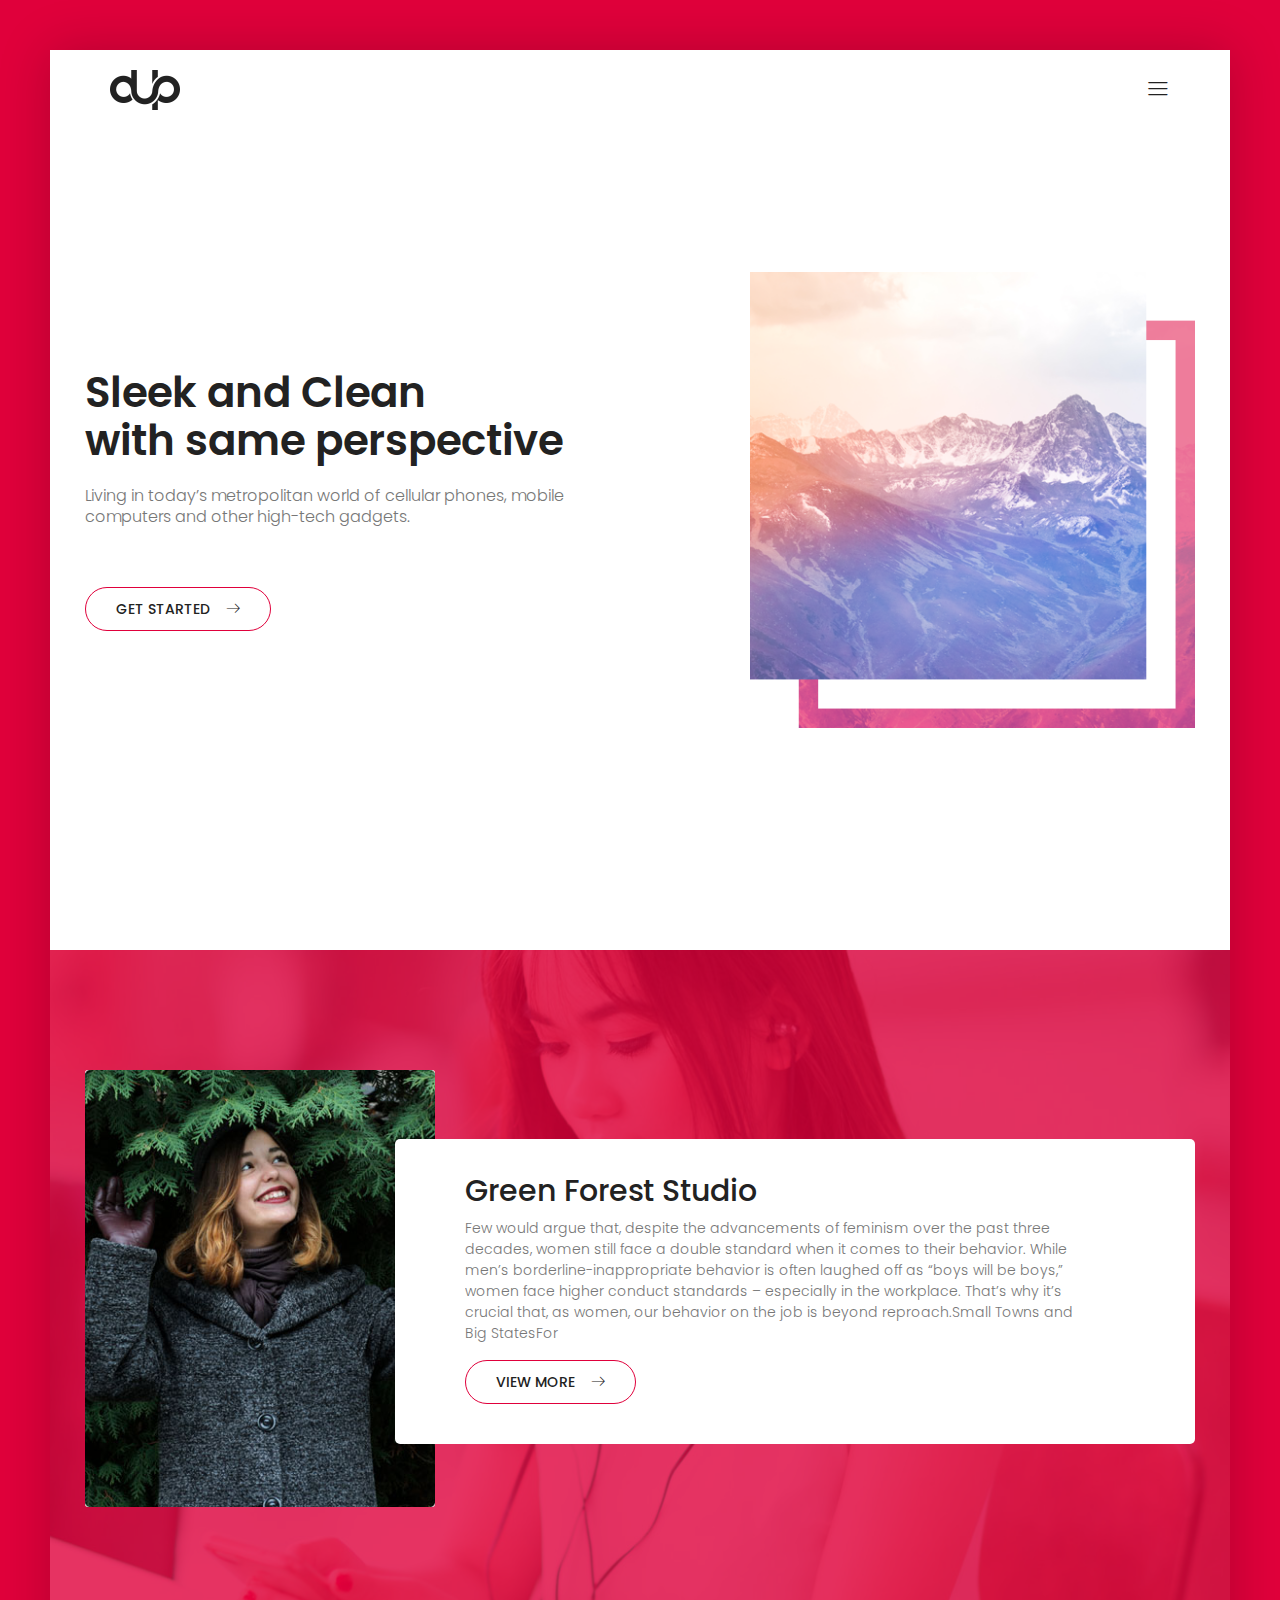
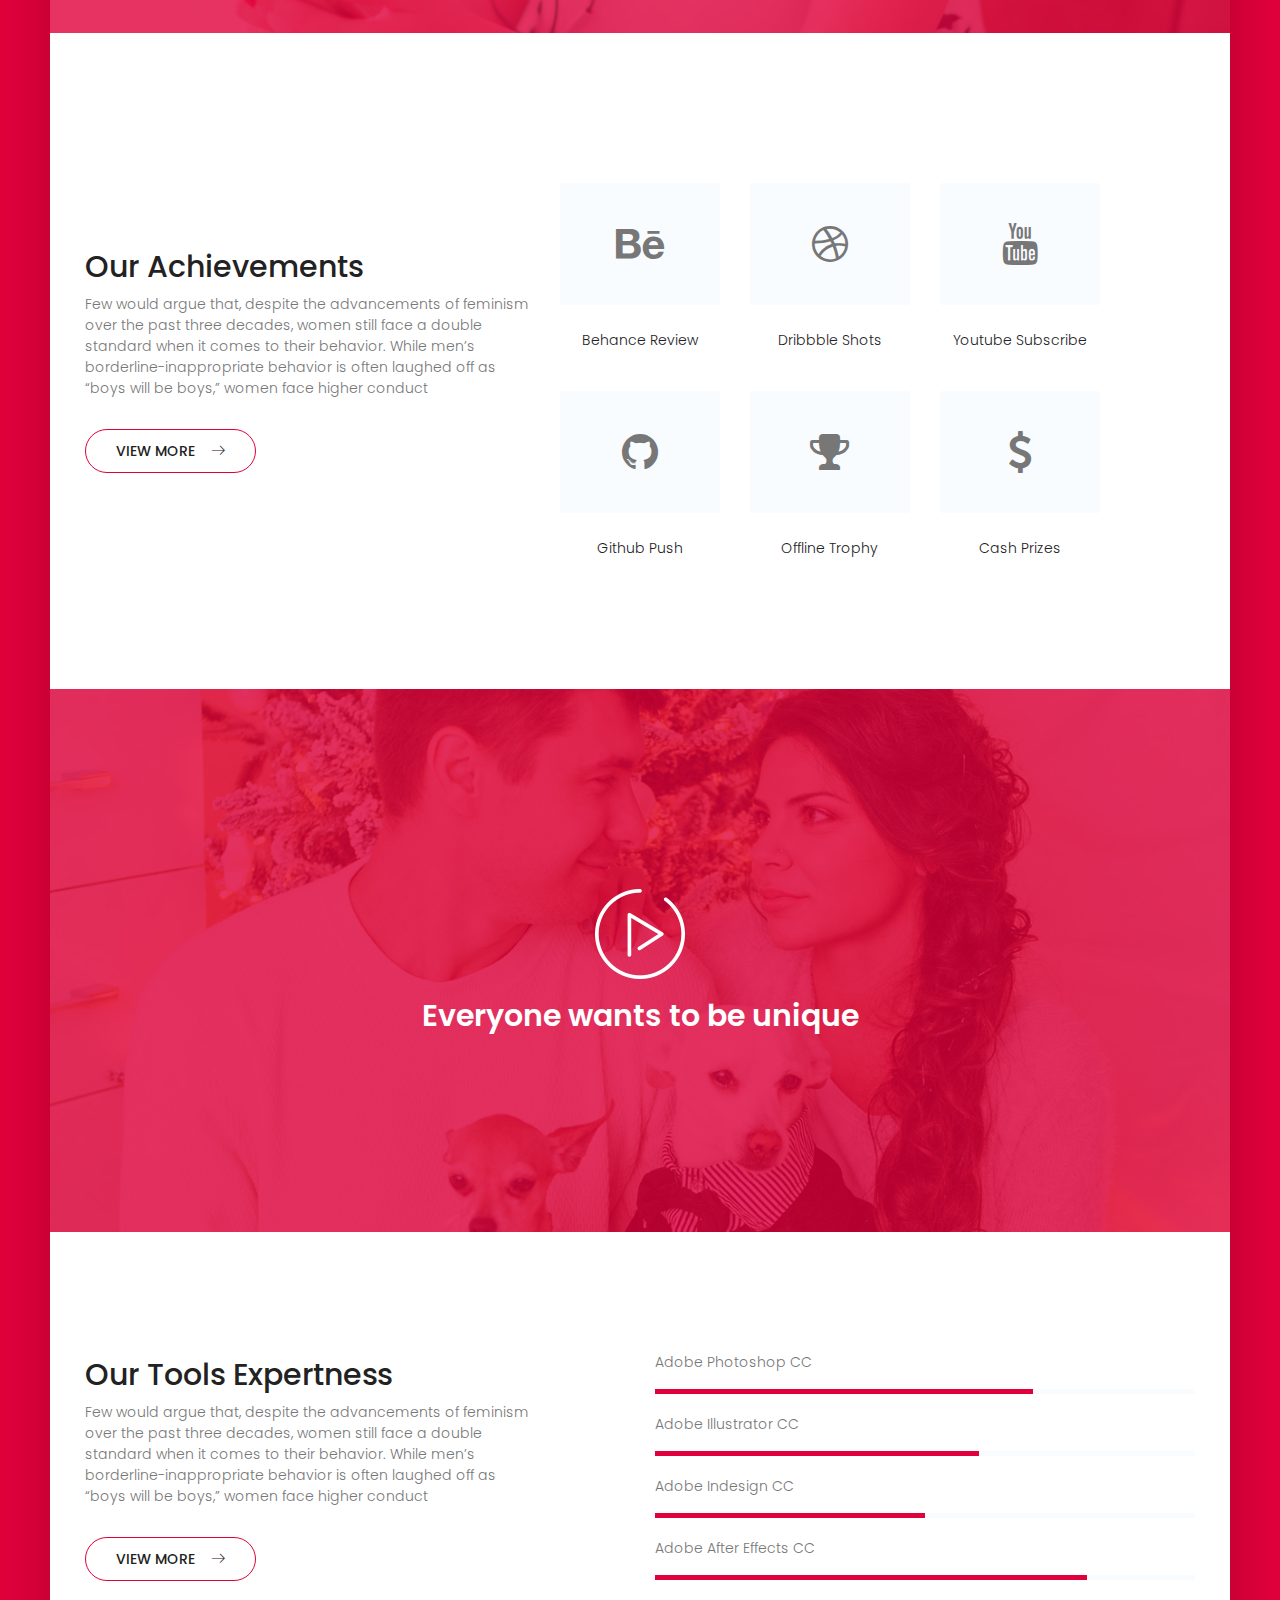
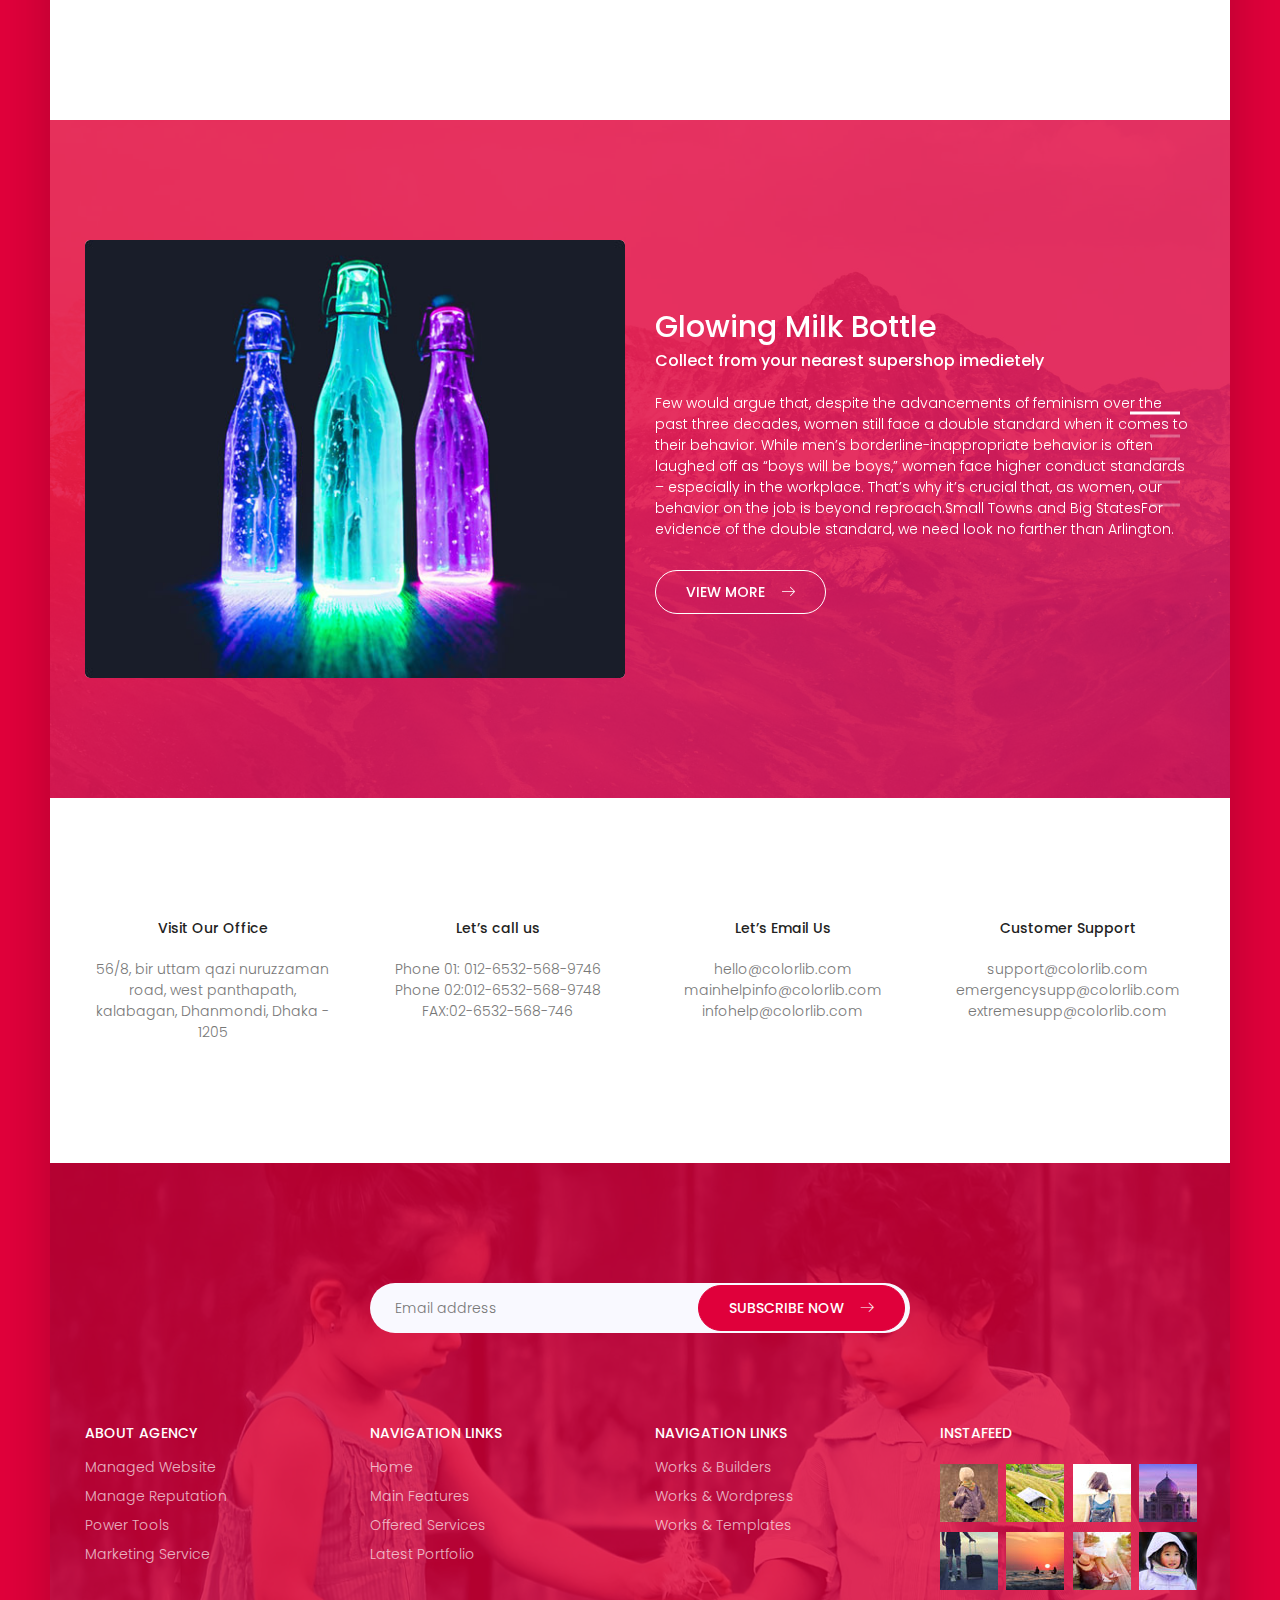
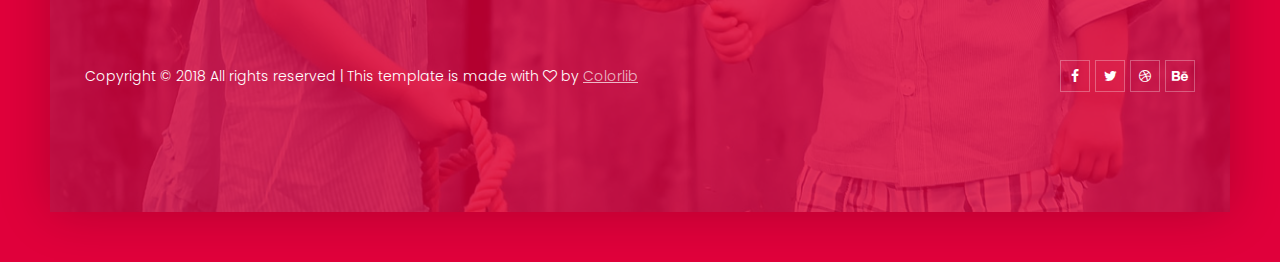
<file: index.html>
<!DOCTYPE html>
<html lang="zxx" class="no-js">
<head>
	<!-- Mobile Specific Meta -->
	<meta name="viewport" content="width=device-width, initial-scale=1, shrink-to-fit=no">
	<!-- Favicon-->
	<link rel="shortcut icon" href="app/img/fav.png">
	<!-- Author Meta -->
	<meta name="author" content="CodePixar">
	<!-- Meta Description -->
	<meta name="description" content="">
	<!-- Meta Keyword -->
	<meta name="keywords" content="">
	<!-- meta character set -->
	<meta charset="UTF-8">
	<!-- Site Title -->
	<title>Dup</title>

	<link href="https://fonts.googleapis.com/css?family=Poppins:100,300,500" rel="stylesheet">
		<!--
		CSS
		============================================= -->
		<link rel="stylesheet" href="app/css/linearicons.css">
		<link rel="stylesheet" href="app/css/owl.carousel.css">
		<link rel="stylesheet" href="app/css/font-awesome.min.css">
		<link rel="stylesheet" href="app/css/nice-select.css">
		<link rel="stylesheet" href="app/css/magnific-popup.css">
		<link rel="stylesheet" href="app/css/bootstrap.css">
		<link rel="stylesheet" href="app/css/main.css">
	</head>
	<body class="dup-body">
		<div class="dup-body-wrap">
			<!-- Start Header Area -->
			<header class="default-header">
				<div class="header-wrap">
					<div class="header-top d-flex justify-content-between align-items-center">
						<div class="logo">
							<a href="index.html"><img src="app/img/logo.png" alt=""></a>
						</div>
						<div class="main-menubar d-flex align-items-center">
							<nav class="hide">
								<a href="index.html">Home</a>
								<a href="generic.html">Generic</a>
								<a href="elements.html">Elements</a>
							</nav>
							<div class="menu-bar"><span class="lnr lnr-menu"></span></div>
						</div>
					</div>
				</div>
			</header>
		<!-- End Header Area -->
		<!-- Start Banner Area -->
		<section class="banner-area relative">
			<div class="overlay overlay-bg"></div>
			<div class="container">
				<div class="row fullscreen align-items-center justify-content-between">
					<div class="col-lg-6 col-md-7 col-sm-8">
						<div class="banner-content">
							<h1>Sleek and Clean <br> with same perspective</h1>
							<p>Living in today’s metropolitan world of cellular phones, mobile computers and other high-tech gadgets.</p>
							<a href="#" class="primary-btn">Get Started<span class="lnr lnr-arrow-right"></span></a>
						</div>
					</div>
					<div class="col-lg-5 col-md-5 col-sm-4">
						<img src="app/img/banner.png" alt="" class="img-fluid">
					</div>
				</div>
			</div>
		</section>
		<!-- End Banner Area -->
		<!-- Start studio Area -->
		<section class="section-gap studio-area">
			<div class="overlay overlay-bg"></div>
			<div class="container">
				<div class="row align-items-center">
					<div class="col-md-4 col-sm-6 text-center">
						<div class="studio-thumb">
							<img src="app/img/s.jpg" class="img-fluid" alt="">
						</div>
					</div>
					<div class="col-md-8 col-sm-6">
						<div class="studio-content">
							<h2>Green Forest Studio</h2>
							<p>Few would argue that, despite the advancements of feminism over the past three decades, women still face a double standard when it comes to their behavior. While men’s borderline-inappropriate behavior is often laughed off as “boys will be boys,” women face higher conduct standards – especially in the workplace. That’s why it’s crucial that, as women, our behavior on the job is beyond reproach.Small Towns and Big StatesFor </p>
							<a href="#" class="primary-btn">View More<span class="lnr lnr-arrow-right"></span></a>
						</div>
					</div>
				</div>
			</div>
		</section>
		<!-- End studio Area -->
		<!-- Start Achivement Area -->
		<section class="section-gap achivement-area">
			<div class="container">
				<div class="row align-items-center">
					<div class="col-lg-5">
						<div class="achivement-content">
							<h2>Our Achievements</h2>
							<p class="mb-30">Few would argue that, despite the advancements of feminism over the past three decades, women still face a double standard when it comes to their behavior. While men’s borderline-inappropriate behavior is often laughed off as “boys will be boys,” women face higher conduct </p>
							<a href="#" class="primary-btn">View More<span class="lnr lnr-arrow-right"></span></a>
						</div>
					</div>
					<div class="col-lg-6">
						<div class="total-achivement">
							<div class="row">
								<div class="col-md-4 col-sm-6">
									<div class="single-achivement">
										<a href="#" class="achivement-link">
											<i class="fa fa-behance"></i>
										</a>
										<h6><a href="#">Behance Review</a></h6>
									</div>
								</div>
								<div class="col-md-4 col-sm-6">
									<div class="single-achivement">
										<a href="#" class="achivement-link">
											<i class="fa fa-dribbble"></i>
										</a>
										<h6><a href="#">Dribbble Shots</a></h6>
									</div>
								</div>
								<div class="col-md-4 col-sm-6">
									<div class="single-achivement">
										<a href="#" class="achivement-link">
											<i class="fa fa-youtube"></i>
										</a>
										<h6><a href="#">Youtube Subscribe</a></h6>
									</div>
								</div>
								<div class="col-md-4 col-sm-6">
									<div class="single-achivement">
										<a href="#" class="achivement-link">
											<i class="fa fa-github"></i>
										</a>
										<h6><a href="#">Github Push</a></h6>
									</div>
								</div>
								<div class="col-md-4 col-sm-6">
									<div class="single-achivement">
										<a href="#" class="achivement-link">
											<i class="fa fa-trophy"></i>
										</a>
										<h6><a href="#">Offline Trophy</a></h6>
									</div>
								</div>
								<div class="col-md-4 col-sm-6">
									<div class="single-achivement">
										<a href="#" class="achivement-link">
											<i class="fa fa-usd"></i>
										</a>
										<h6><a href="#">Cash Prizes</a></h6>
									</div>
								</div>
							</div>
						</div>
					</div>
				</div>
			</div>
		</section>
		<!-- End Achivement Area -->
		<!-- Start Video Area -->
		<section class="video-area">
			<div class="overlay overlay-bg"></div>
			<div class="container">
				<div class="video-content">
					<a href="http://www.youtube.com/watch?v=0O2aH4XLbto" class="play-btn"><img src="app/img/play-btn.png" alt=""></a>
					<h3 class="h2 text-white">Everyone wants to be unique</h3>
				</div>
			</div>
		</section>
		<!-- End Video Area -->
		<!-- Start Skill Area -->
		<section class="section-gap skill-area">
			<div class="container">
				<div class="row justify-content-between">
					<div class="col-lg-5">
						<div class="skill-content">
							<h2>Our Tools Expertness</h2>
							<p class="mb-30">Few would argue that, despite the advancements of feminism over the past three decades, women still face a double standard when it comes to their behavior. While men’s borderline-inappropriate behavior is often laughed off as “boys will be boys,” women face higher conduct </p>
							<a href="#" class="primary-btn">View More<span class="lnr lnr-arrow-right"></span></a>
						</div>
					</div>
					<div class="col-lg-6">
						<div class="total-progress-bar">
							<p>Adobe Photoshop CC</p>
							<div class="single-progressbar mb-20">
								<div class="progress-bar" role="progressbar" style="width: 70%" aria-valuenow="70" aria-valuemin="0" aria-valuemax="100"></div>
							</div>
							<p>Adobe Illustrator CC</p>
							<div class="single-progressbar mb-20">
								<div class="progress-bar" role="progressbar" style="width: 60%" aria-valuenow="60" aria-valuemin="0" aria-valuemax="100"></div>
							</div>
							<p>Adobe Indesign CC</p>
							<div class="single-progressbar mb-20">
								<div class="progress-bar" role="progressbar" style="width: 50%" aria-valuenow="50" aria-valuemin="0" aria-valuemax="100"></div>
							</div>
							<p>Adobe After Effects CC</p>
							<div class="single-progressbar mb-20">
								<div class="progress-bar" role="progressbar" style="width: 80%" aria-valuenow="80" aria-valuemin="0" aria-valuemax="100"></div>
							</div>
						</div>
					</div>
				</div>
			</div>
		</section>
		<!-- End Skill Area -->
		<!-- Start Carousel Area -->
		<section class="section-gap carousel-area">
			<div class="overlay overlay-bg"></div>
			<div class="active-bottle-carousel">
				<div class="item">
					<div class="container">
						<div class="row align-items-center">
							<div class="col-xl-6 col-md-4">
								<div class="carousel-thumb">
									<img src="app/img/c.jpg" alt="" class="img-fluid">
								</div>
							</div>
							<div class="col-xl-6 col-md-7">
								<div class="carousel-content">
									<h2 class="text-white">Glowing Milk Bottle</h2>
									<h5 class="text-white mb-20">Collect from your nearest supershop imedietely</h5>
									<p class="text-white mb-30">Few would argue that, despite the advancements of feminism over the past three decades, women still face a double standard when it comes to their behavior. While men’s borderline-inappropriate behavior is often laughed off as “boys will be boys,” women face higher conduct standards – especially in the workplace. That’s why it’s crucial that, as women, our behavior on the job is beyond reproach.Small Towns and Big StatesFor evidence of the double standard, we need look no farther than Arlington.</p>
									<a href="#" class="primary-btn white">View More<span class="lnr lnr-arrow-right"></span></a>
								</div>
							</div>
						</div>
					</div>
				</div>
				<div class="item">
					<div class="container">
						<div class="row align-items-center">
							<div class="col-xl-6 col-md-4">
								<div class="carousel-thumb">
									<img src="app/img/c.jpg" alt="" class="img-fluid">
								</div>
							</div>
							<div class="col-xl-6 col-md-7">
								<div class="carousel-content">
									<h2 class="text-white">Glowing Milk Bottle</h2>
									<h5 class="text-white mb-20">Collect from your nearest supershop imedietely</h5>
									<p class="text-white mb-30">Few would argue that, despite the advancements of feminism over the past three decades, women still face a double standard when it comes to their behavior. While men’s borderline-inappropriate behavior is often laughed off as “boys will be boys,” women face higher conduct standards – especially in the workplace. That’s why it’s crucial that, as women, our behavior on the job is beyond reproach.Small Towns and Big StatesFor evidence of the double standard, we need look no farther than Arlington.</p>
									<a href="#" class="primary-btn white">View More<span class="lnr lnr-arrow-right"></span></a>
								</div>
							</div>
						</div>
					</div>
				</div>
				<div class="item">
					<div class="container">
						<div class="row align-items-center">
							<div class="col-xl-6 col-md-4">
								<div class="carousel-thumb">
									<img src="app/img/c.jpg" alt="" class="img-fluid">
								</div>
							</div>
							<div class="col-xl-6 col-md-7">
								<div class="carousel-content">
									<h2 class="text-white">Glowing Milk Bottle</h2>
									<h5 class="text-white mb-20">Collect from your nearest supershop imedietely</h5>
									<p class="text-white mb-30">Few would argue that, despite the advancements of feminism over the past three decades, women still face a double standard when it comes to their behavior. While men’s borderline-inappropriate behavior is often laughed off as “boys will be boys,” women face higher conduct standards – especially in the workplace. That’s why it’s crucial that, as women, our behavior on the job is beyond reproach.Small Towns and Big StatesFor evidence of the double standard, we need look no farther than Arlington.</p>
									<a href="#" class="primary-btn white">View More<span class="lnr lnr-arrow-right"></span></a>
								</div>
							</div>
						</div>
					</div>
				</div>
				<div class="item">
					<div class="container">
						<div class="row align-items-center">
							<div class="col-xl-6 col-md-4">
								<div class="carousel-thumb">
									<img src="app/img/c.jpg" alt="" class="img-fluid">
								</div>
							</div>
							<div class="col-xl-6 col-md-7">
								<div class="carousel-content">
									<h2 class="text-white">Glowing Milk Bottle</h2>
									<h5 class="text-white mb-20">Collect from your nearest supershop imedietely</h5>
									<p class="text-white mb-30">Few would argue that, despite the advancements of feminism over the past three decades, women still face a double standard when it comes to their behavior. While men’s borderline-inappropriate behavior is often laughed off as “boys will be boys,” women face higher conduct standards – especially in the workplace. That’s why it’s crucial that, as women, our behavior on the job is beyond reproach.Small Towns and Big StatesFor evidence of the double standard, we need look no farther than Arlington.</p>
									<a href="#" class="primary-btn white">View More<span class="lnr lnr-arrow-right"></span></a>
								</div>
							</div>
						</div>
					</div>
				</div>
				<div class="item">
					<div class="container">
						<div class="row align-items-center">
							<div class="col-xl-6 col-md-4">
								<div class="carousel-thumb">
									<img src="app/img/c.jpg" alt="" class="img-fluid">
								</div>
							</div>
							<div class="col-xl-6 col-md-7">
								<div class="carousel-content">
									<h2 class="text-white">Glowing Milk Bottle</h2>
									<h5 class="text-white mb-20">Collect from your nearest supershop imedietely</h5>
									<p class="text-white mb-30">Few would argue that, despite the advancements of feminism over the past three decades, women still face a double standard when it comes to their behavior. While men’s borderline-inappropriate behavior is often laughed off as “boys will be boys,” women face higher conduct standards – especially in the workplace. That’s why it’s crucial that, as women, our behavior on the job is beyond reproach.Small Towns and Big StatesFor evidence of the double standard, we need look no farther than Arlington.</p>
									<a href="#" class="primary-btn white">View More<span class="lnr lnr-arrow-right"></span></a>
								</div>
							</div>
						</div>
					</div>
				</div>


			</div>
		</section>
		<!-- End Carousel Area -->

		<!-- Start Contact Area -->
		<section class="contact-area">
			<div class="container">
				<div class="row">
					<div class="col-lg-3 col-md-6">
						<div class="single-address text-center">
							<h6>Visit Our Office</h6>
							<p>56/8, bir uttam qazi nuruzzaman road, west panthapath, kalabagan, Dhanmondi, Dhaka - 1205</p>
						</div>
					</div>
					<div class="col-lg-3 col-md-6">
						<div class="single-address text-center">
							<h6>Let’s call us</h6>
							<p>Phone 01: <a href="tel:023545">012-6532-568-9746</a> <br> Phone 02:<a href="tel:023545">012-6532-568-9748</a> <br>FAX:<a href="tel:023545">02-6532-568-746</a></p>
						</div>
					</div>
					<div class="col-lg-3 col-md-6">
						<div class="single-address text-center">
							<h6>Let’s Email Us</h6>
							<p><a href="mailto:demo@gmail.com">hello@colorlib.com</a> <br>
								<a href="mailto:demo@gmail.com">mainhelpinfo@colorlib.com</a> <br>
								<a href="mailto:demo@gmail.com">infohelp@colorlib.com</a></p>
						</div>
					</div>
					<div class="col-lg-3 col-md-6">
						<div class="single-address text-center">
							<h6>Customer Support</h6>
							<p><a href="mailto:demo@gmail.com">support@colorlib.com</a> <br>
								<a href="mailto:demo@gmail.com">emergencysupp@colorlib.com</a> <br>
								<a href="mailto:demo@gmail.com">extremesupp@colorlib.com</a></p>
						</div>
					</div>
				</div>
			</div>
		</section>
		<!-- End Contact Area -->

		<!-- Start Subscription Area -->

		<!-- End Subscription Area -->

		<!-- Strat Footer Area -->
		<footer class="section-gap footer-widget-area">
			<div class="overlay overlay-bg"></div>
			<div class="container">
				<div class="subscription-area">
					<div class="row justify-content-center">
						<div class="col-lg-6">
							<div id="mc_embed_signup">
								<form target="_blank" novalidate action="https://spondonit.us12.list-manage.com/subscribe/post?u=1462626880ade1ac87bd9c93a&id=92a4423d01" method="get" class="subscription relative">
									<input type="email" name="EMAIL" placeholder="Email address" onfocus="this.placeholder = ''" onblur="this.placeholder = 'Email address'" required>
									<div style="position: absolute; left: -5000px;">
										<input type="text" name="b_36c4fd991d266f23781ded980_aefe40901a" tabindex="-1" value="">
									</div>
									<button class="primary-btn">Subscribe now<span class="lnr lnr-arrow-right"></span></button>
									<div class="info"></div>
								</form>
							</div>
						</div>
					</div>
				</div>
				<div class="row">
					<div class="col-lg-3 col-sm-6">
						<div class="single-footer-widget">
							<h6 class="text-white text-uppercase mb-20">About Agency</h6>
							<ul class="footer-nav">
								<li><a href="#">Managed Website</a></li>
								<li><a href="#">Manage Reputation</a></li>
								<li><a href="#">Power Tools</a></li>
								<li><a href="#">Marketing Service</a></li>
							</ul>
						</div>
					</div>
					<div class="col-lg-3 col-sm-6">
						<div class="single-footer-widget">
							<h6 class="text-white text-uppercase mb-20">Navigation Links</h6>
							<ul class="footer-nav">
								<li><a href="#">Home</a></li>
								<li><a href="#">Main Features</a></li>
								<li><a href="#">Offered Services</a></li>
								<li><a href="#">Latest Portfolio</a></li>
							</ul>
						</div>
					</div>
					<div class="col-lg-3 col-sm-6">
						<div class="single-footer-widget">
							<h6 class="text-white text-uppercase mb-20">Navigation Links</h6>
							<ul class="footer-nav">
								<li><a href="#">Works & Builders</a></li>
								<li><a href="#">Works & Wordpress</a></li>
								<li><a href="#">Works & Templates</a></li>
							</ul>
						</div>
					</div>

					<div class="col-lg-3 col-sm-6">
						<div class="single-footer-widget">
							<h6 class="text-white text-uppercase mb-20">Instafeed</h6>
							<ul class="instafeed d-flex flex-wrap">
								<li><img src="app/img/i1.jpg" alt=""></li>
								<li><img src="app/img/i2.jpg" alt=""></li>
								<li><img src="app/img/i3.jpg" alt=""></li>
								<li><img src="app/img/i4.jpg" alt=""></li>
								<li><img src="app/img/i5.jpg" alt=""></li>
								<li><img src="app/img/i6.jpg" alt=""></li>
								<li><img src="app/img/i7.jpg" alt=""></li>
								<li><img src="app/img/i8.jpg" alt=""></li>
							</ul>
						</div>
					</div>
				</div>
				<div class="footer-bottom d-flex justify-content-between align-items-center flex-wrap">
					<p class="footer-text m-0">Copyright &copy; 2018 All rights reserved   |   This template is made with <i class="fa fa-heart-o" aria-hidden="true"></i> by <a href="https://colorlib.com/">Colorlib</a></p>
					<div class="footer-social d-flex align-items-center">
						<a href="#"><i class="fa fa-facebook"></i></a>
						<a href="#"><i class="fa fa-twitter"></i></a>
						<a href="#"><i class="fa fa-dribbble"></i></a>
						<a href="#"><i class="fa fa-behance"></i></a>
					</div>
				</div>
			</div>
		</footer>
		<!-- End Footer Area -->
		</div>

		<script src="app/js/vendor/jquery-2.2.4.min.js"></script>
		<script src="https://cdnjs.cloudflare.com/ajax/libs/popper.js/1.11.0/umd/popper.min.js" integrity="sha384-b/U6ypiBEHpOf/4+1nzFpr53nxSS+GLCkfwBdFNTxtclqqenISfwAzpKaMNFNmj4" crossorigin="anonymous"></script>
		<script src="app/js/vendor/bootstrap.min.js"></script>
		<script src="app/js/jquery.ajaxchimp.min.js"></script>
		<script src="app/js/owl.carousel.min.js"></script>
		<script src="app/js/jquery.nice-select.min.js"></script>
		<script src="app/js/jquery.magnific-popup.min.js"></script>
		<script src="app/js/main.js"></script>
	</body>
</html>
</file>
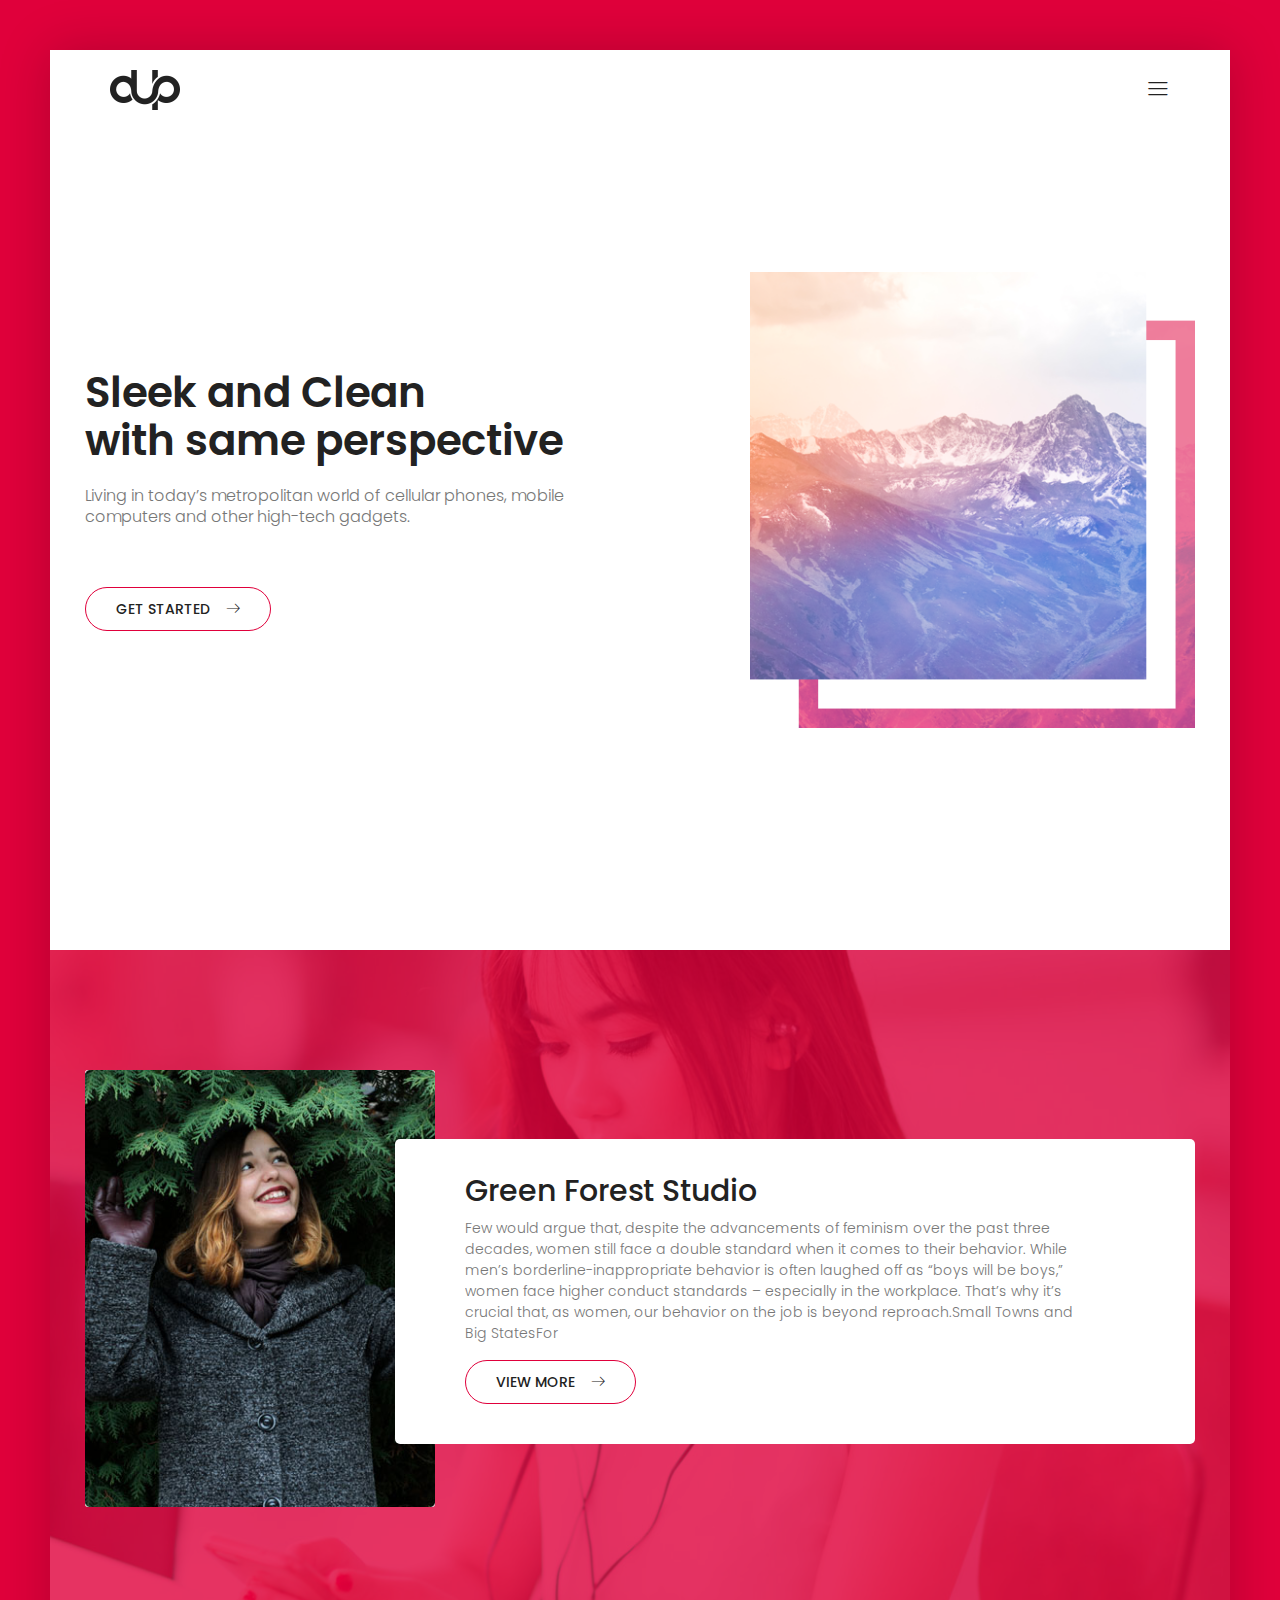
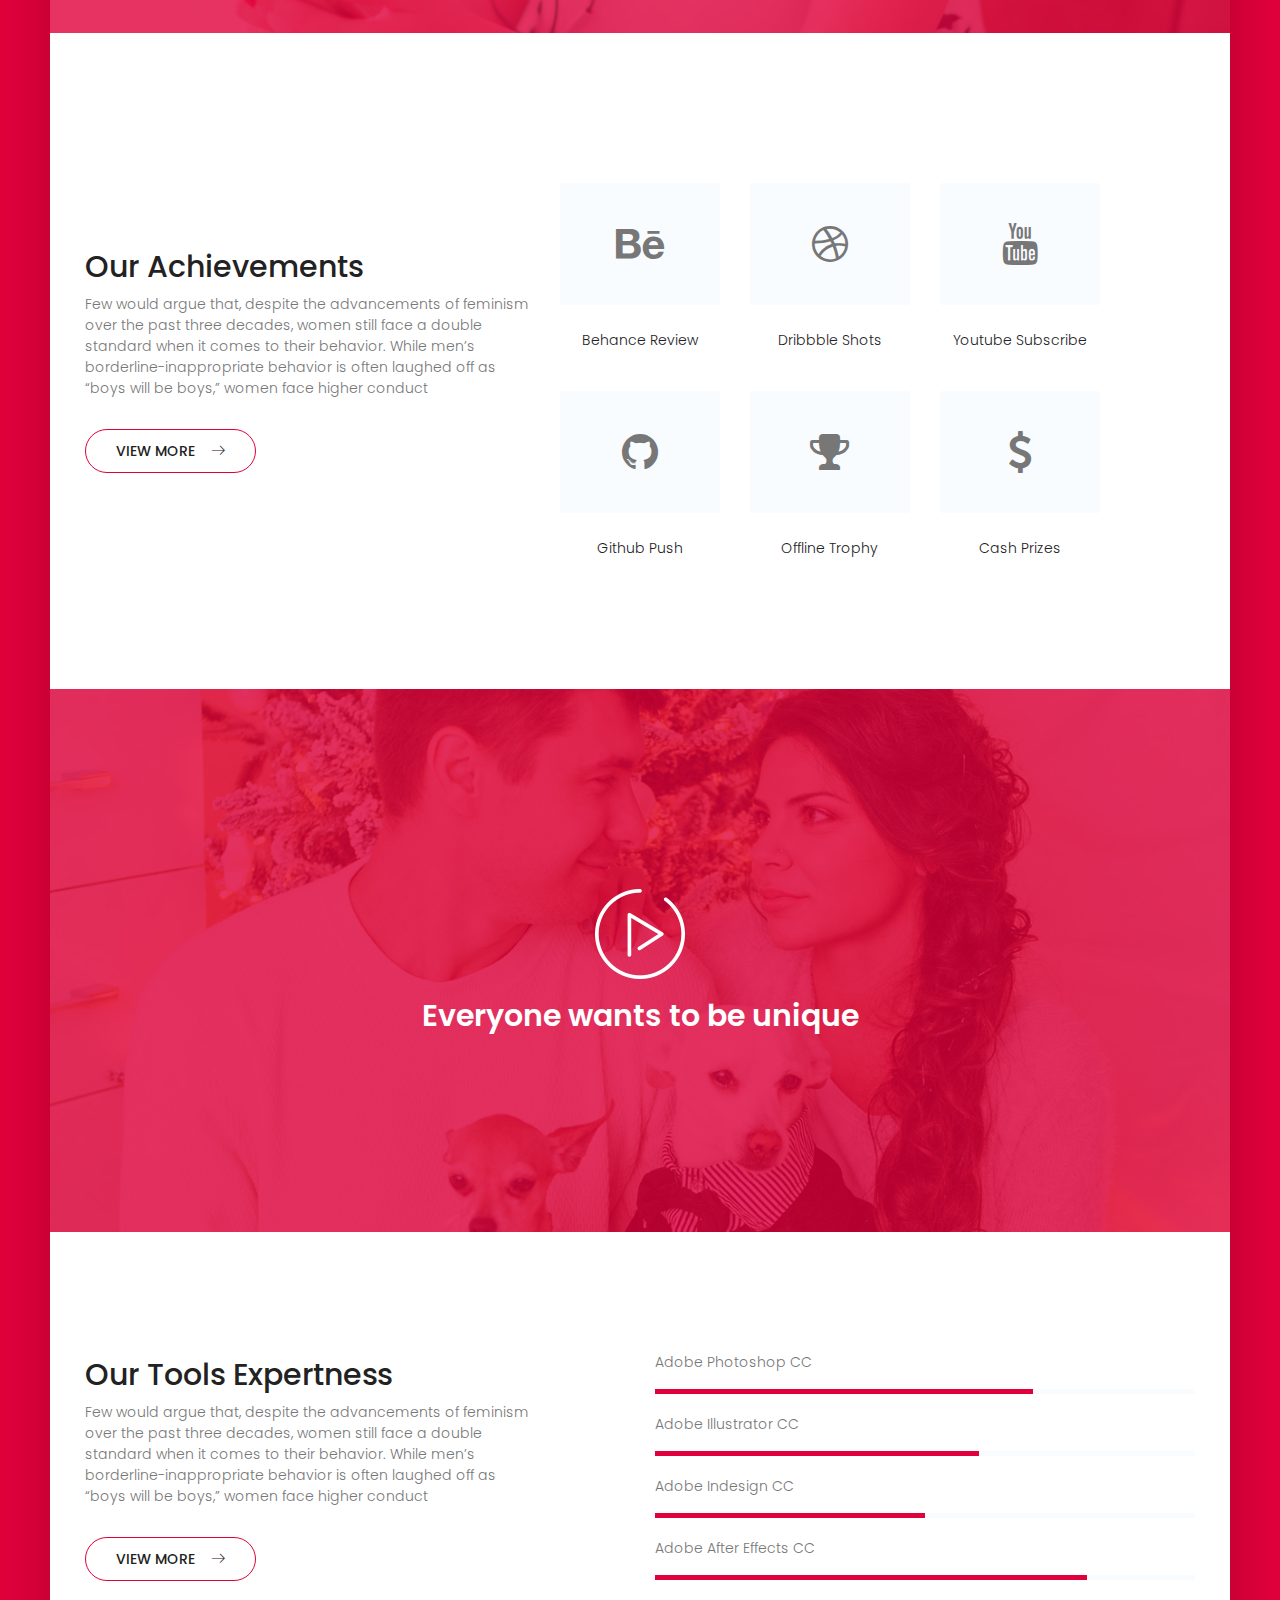
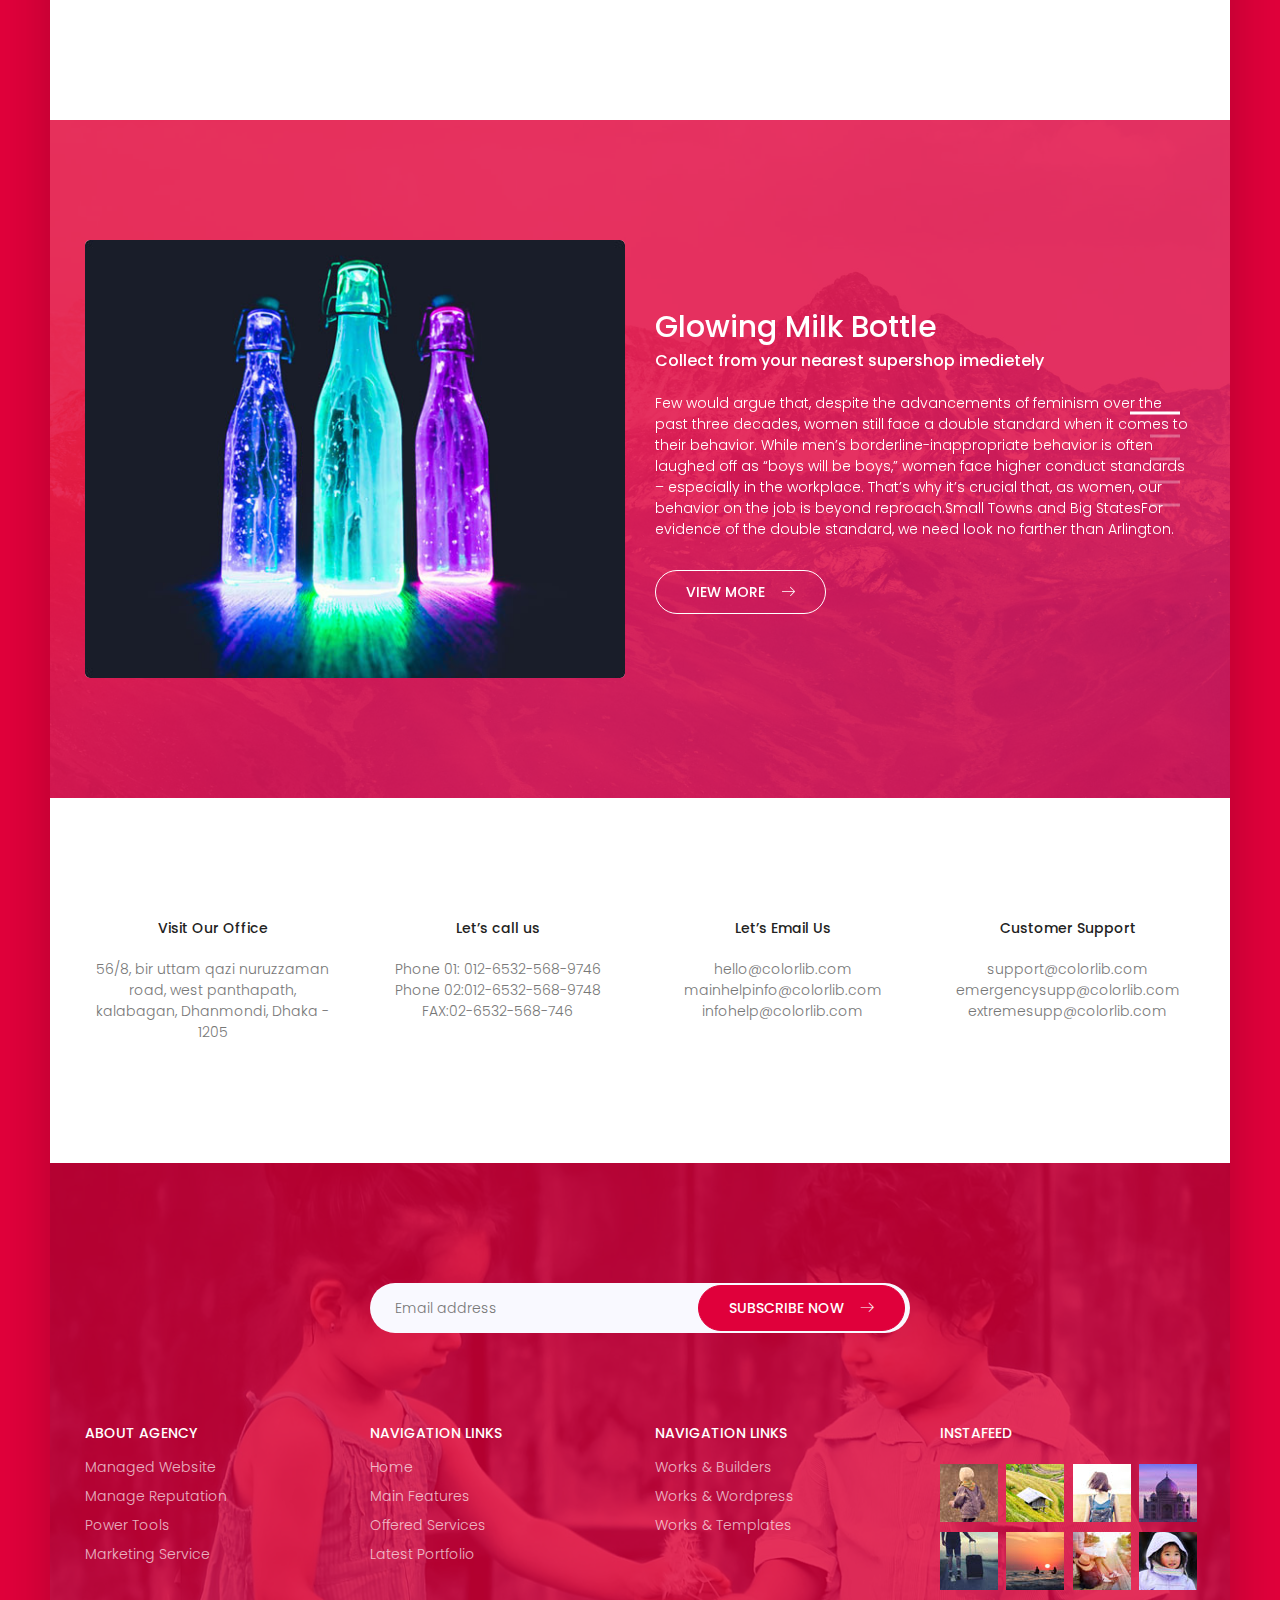
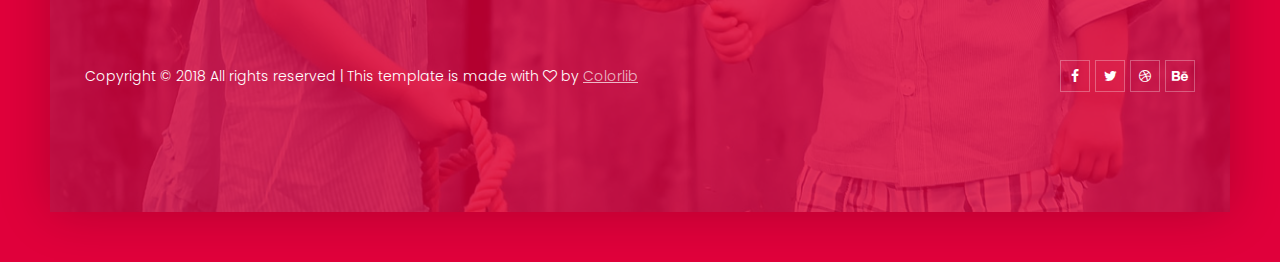
<file: app/index.html>
<!DOCTYPE html>
<html lang="zxx" class="no-js">
<head>
	<!-- Mobile Specific Meta -->
	<meta name="viewport" content="width=device-width, initial-scale=1, shrink-to-fit=no">
	<!-- Favicon-->
	<link rel="shortcut icon" href="img/fav.png">
	<!-- Author Meta -->
	<meta name="author" content="CodePixar">
	<!-- Meta Description -->
	<meta name="description" content="">
	<!-- Meta Keyword -->
	<meta name="keywords" content="">
	<!-- meta character set -->
	<meta charset="UTF-8">
	<!-- Site Title -->
	<title>Dup</title>

	<link href="https://fonts.googleapis.com/css?family=Poppins:100,300,500" rel="stylesheet">
		<!--
		CSS
		============================================= -->
		<link rel="stylesheet" href="css/linearicons.css">
		<link rel="stylesheet" href="css/owl.carousel.css">
		<link rel="stylesheet" href="css/font-awesome.min.css">
		<link rel="stylesheet" href="css/nice-select.css">
		<link rel="stylesheet" href="css/magnific-popup.css">
		<link rel="stylesheet" href="css/bootstrap.css">
		<link rel="stylesheet" href="css/main.css">
	</head>
	<body class="dup-body">
		<div class="dup-body-wrap">
			<!-- Start Header Area -->
			<header class="default-header">
				<div class="header-wrap">
					<div class="header-top d-flex justify-content-between align-items-center">
						<div class="logo">
							<a href="index.html"><img src="img/logo.png" alt=""></a>
						</div>
						<div class="main-menubar d-flex align-items-center">
							<nav class="hide">
								<a href="index.html">Home</a>
								<a href="generic.html">Generic</a>
								<a href="elements.html">Elements</a>
							</nav>
							<div class="menu-bar"><span class="lnr lnr-menu"></span></div>
						</div>
					</div>
				</div>
			</header>
		<!-- End Header Area -->
		<!-- Start Banner Area -->
		<section class="banner-area relative">
			<div class="overlay overlay-bg"></div>
			<div class="container">
				<div class="row fullscreen align-items-center justify-content-between">
					<div class="col-lg-6 col-md-7 col-sm-8">
						<div class="banner-content">
							<h1>Sleek and Clean <br> with same perspective</h1>
							<p>Living in today’s metropolitan world of cellular phones, mobile computers and other high-tech gadgets.</p>
							<a href="#" class="primary-btn">Get Started<span class="lnr lnr-arrow-right"></span></a>
						</div>
					</div>
					<div class="col-lg-5 col-md-5 col-sm-4">
						<img src="img/banner.png" alt="" class="img-fluid">
					</div>
				</div>
			</div>
		</section>
		<!-- End Banner Area -->
		<!-- Start studio Area -->
		<section class="section-gap studio-area">
			<div class="overlay overlay-bg"></div>
			<div class="container">
				<div class="row align-items-center">
					<div class="col-md-4 col-sm-6 text-center">
						<div class="studio-thumb">
							<img src="img/s.jpg" class="img-fluid" alt="">
						</div>
					</div>
					<div class="col-md-8 col-sm-6">
						<div class="studio-content">
							<h2>Green Forest Studio</h2>
							<p>Few would argue that, despite the advancements of feminism over the past three decades, women still face a double standard when it comes to their behavior. While men’s borderline-inappropriate behavior is often laughed off as “boys will be boys,” women face higher conduct standards – especially in the workplace. That’s why it’s crucial that, as women, our behavior on the job is beyond reproach.Small Towns and Big StatesFor </p>
							<a href="#" class="primary-btn">View More<span class="lnr lnr-arrow-right"></span></a>
						</div>
					</div>
				</div>
			</div>
		</section>
		<!-- End studio Area -->
		<!-- Start Achivement Area -->
		<section class="section-gap achivement-area">
			<div class="container">
				<div class="row align-items-center">
					<div class="col-lg-5">
						<div class="achivement-content">
							<h2>Our Achievements</h2>
							<p class="mb-30">Few would argue that, despite the advancements of feminism over the past three decades, women still face a double standard when it comes to their behavior. While men’s borderline-inappropriate behavior is often laughed off as “boys will be boys,” women face higher conduct </p>
							<a href="#" class="primary-btn">View More<span class="lnr lnr-arrow-right"></span></a>
						</div>
					</div>
					<div class="col-lg-6">
						<div class="total-achivement">
							<div class="row">
								<div class="col-md-4 col-sm-6">
									<div class="single-achivement">
										<a href="#" class="achivement-link">
											<i class="fa fa-behance"></i>
										</a>
										<h6><a href="#">Behance Review</a></h6>
									</div>
								</div>
								<div class="col-md-4 col-sm-6">
									<div class="single-achivement">
										<a href="#" class="achivement-link">
											<i class="fa fa-dribbble"></i>
										</a>
										<h6><a href="#">Dribbble Shots</a></h6>
									</div>
								</div>
								<div class="col-md-4 col-sm-6">
									<div class="single-achivement">
										<a href="#" class="achivement-link">
											<i class="fa fa-youtube"></i>
										</a>
										<h6><a href="#">Youtube Subscribe</a></h6>
									</div>
								</div>
								<div class="col-md-4 col-sm-6">
									<div class="single-achivement">
										<a href="#" class="achivement-link">
											<i class="fa fa-github"></i>
										</a>
										<h6><a href="#">Github Push</a></h6>
									</div>
								</div>
								<div class="col-md-4 col-sm-6">
									<div class="single-achivement">
										<a href="#" class="achivement-link">
											<i class="fa fa-trophy"></i>
										</a>
										<h6><a href="#">Offline Trophy</a></h6>
									</div>
								</div>
								<div class="col-md-4 col-sm-6">
									<div class="single-achivement">
										<a href="#" class="achivement-link">
											<i class="fa fa-usd"></i>
										</a>
										<h6><a href="#">Cash Prizes</a></h6>
									</div>
								</div>
							</div>
						</div>
					</div>
				</div>
			</div>
		</section>
		<!-- End Achivement Area -->
		<!-- Start Video Area -->
		<section class="video-area">
			<div class="overlay overlay-bg"></div>
			<div class="container">
				<div class="video-content">
					<a href="http://www.youtube.com/watch?v=0O2aH4XLbto" class="play-btn"><img src="img/play-btn.png" alt=""></a>
					<h3 class="h2 text-white">Everyone wants to be unique</h3>
				</div>
			</div>
		</section>
		<!-- End Video Area -->
		<!-- Start Skill Area -->
		<section class="section-gap skill-area">
			<div class="container">
				<div class="row justify-content-between">
					<div class="col-lg-5">
						<div class="skill-content">
							<h2>Our Tools Expertness</h2>
							<p class="mb-30">Few would argue that, despite the advancements of feminism over the past three decades, women still face a double standard when it comes to their behavior. While men’s borderline-inappropriate behavior is often laughed off as “boys will be boys,” women face higher conduct </p>
							<a href="#" class="primary-btn">View More<span class="lnr lnr-arrow-right"></span></a>
						</div>
					</div>
					<div class="col-lg-6">
						<div class="total-progress-bar">
							<p>Adobe Photoshop CC</p>
							<div class="single-progressbar mb-20">
								<div class="progress-bar" role="progressbar" style="width: 70%" aria-valuenow="70" aria-valuemin="0" aria-valuemax="100"></div>
							</div>
							<p>Adobe Illustrator CC</p>
							<div class="single-progressbar mb-20">
								<div class="progress-bar" role="progressbar" style="width: 60%" aria-valuenow="60" aria-valuemin="0" aria-valuemax="100"></div>
							</div>
							<p>Adobe Indesign CC</p>
							<div class="single-progressbar mb-20">
								<div class="progress-bar" role="progressbar" style="width: 50%" aria-valuenow="50" aria-valuemin="0" aria-valuemax="100"></div>
							</div>
							<p>Adobe After Effects CC</p>
							<div class="single-progressbar mb-20">
								<div class="progress-bar" role="progressbar" style="width: 80%" aria-valuenow="80" aria-valuemin="0" aria-valuemax="100"></div>
							</div>
						</div>
					</div>
				</div>
			</div>
		</section>
		<!-- End Skill Area -->
		<!-- Start Carousel Area -->
		<section class="section-gap carousel-area">
			<div class="overlay overlay-bg"></div>
			<div class="active-bottle-carousel">
				<div class="item">
					<div class="container">
						<div class="row align-items-center">
							<div class="col-xl-6 col-md-4">
								<div class="carousel-thumb">
									<img src="img/c.jpg" alt="" class="img-fluid">
								</div>
							</div>
							<div class="col-xl-6 col-md-7">
								<div class="carousel-content">
									<h2 class="text-white">Glowing Milk Bottle</h2>
									<h5 class="text-white mb-20">Collect from your nearest supershop imedietely</h5>
									<p class="text-white mb-30">Few would argue that, despite the advancements of feminism over the past three decades, women still face a double standard when it comes to their behavior. While men’s borderline-inappropriate behavior is often laughed off as “boys will be boys,” women face higher conduct standards – especially in the workplace. That’s why it’s crucial that, as women, our behavior on the job is beyond reproach.Small Towns and Big StatesFor evidence of the double standard, we need look no farther than Arlington.</p>
									<a href="#" class="primary-btn white">View More<span class="lnr lnr-arrow-right"></span></a>
								</div>
							</div>
						</div>
					</div>
				</div>
				<div class="item">
					<div class="container">
						<div class="row align-items-center">
							<div class="col-xl-6 col-md-4">
								<div class="carousel-thumb">
									<img src="img/c.jpg" alt="" class="img-fluid">
								</div>
							</div>
							<div class="col-xl-6 col-md-7">
								<div class="carousel-content">
									<h2 class="text-white">Glowing Milk Bottle</h2>
									<h5 class="text-white mb-20">Collect from your nearest supershop imedietely</h5>
									<p class="text-white mb-30">Few would argue that, despite the advancements of feminism over the past three decades, women still face a double standard when it comes to their behavior. While men’s borderline-inappropriate behavior is often laughed off as “boys will be boys,” women face higher conduct standards – especially in the workplace. That’s why it’s crucial that, as women, our behavior on the job is beyond reproach.Small Towns and Big StatesFor evidence of the double standard, we need look no farther than Arlington.</p>
									<a href="#" class="primary-btn white">View More<span class="lnr lnr-arrow-right"></span></a>
								</div>
							</div>
						</div>
					</div>
				</div>
				<div class="item">
					<div class="container">
						<div class="row align-items-center">
							<div class="col-xl-6 col-md-4">
								<div class="carousel-thumb">
									<img src="img/c.jpg" alt="" class="img-fluid">
								</div>
							</div>
							<div class="col-xl-6 col-md-7">
								<div class="carousel-content">
									<h2 class="text-white">Glowing Milk Bottle</h2>
									<h5 class="text-white mb-20">Collect from your nearest supershop imedietely</h5>
									<p class="text-white mb-30">Few would argue that, despite the advancements of feminism over the past three decades, women still face a double standard when it comes to their behavior. While men’s borderline-inappropriate behavior is often laughed off as “boys will be boys,” women face higher conduct standards – especially in the workplace. That’s why it’s crucial that, as women, our behavior on the job is beyond reproach.Small Towns and Big StatesFor evidence of the double standard, we need look no farther than Arlington.</p>
									<a href="#" class="primary-btn white">View More<span class="lnr lnr-arrow-right"></span></a>
								</div>
							</div>
						</div>
					</div>
				</div>
				<div class="item">
					<div class="container">
						<div class="row align-items-center">
							<div class="col-xl-6 col-md-4">
								<div class="carousel-thumb">
									<img src="img/c.jpg" alt="" class="img-fluid">
								</div>
							</div>
							<div class="col-xl-6 col-md-7">
								<div class="carousel-content">
									<h2 class="text-white">Glowing Milk Bottle</h2>
									<h5 class="text-white mb-20">Collect from your nearest supershop imedietely</h5>
									<p class="text-white mb-30">Few would argue that, despite the advancements of feminism over the past three decades, women still face a double standard when it comes to their behavior. While men’s borderline-inappropriate behavior is often laughed off as “boys will be boys,” women face higher conduct standards – especially in the workplace. That’s why it’s crucial that, as women, our behavior on the job is beyond reproach.Small Towns and Big StatesFor evidence of the double standard, we need look no farther than Arlington.</p>
									<a href="#" class="primary-btn white">View More<span class="lnr lnr-arrow-right"></span></a>
								</div>
							</div>
						</div>
					</div>
				</div>
				<div class="item">
					<div class="container">
						<div class="row align-items-center">
							<div class="col-xl-6 col-md-4">
								<div class="carousel-thumb">
									<img src="img/c.jpg" alt="" class="img-fluid">
								</div>
							</div>
							<div class="col-xl-6 col-md-7">
								<div class="carousel-content">
									<h2 class="text-white">Glowing Milk Bottle</h2>
									<h5 class="text-white mb-20">Collect from your nearest supershop imedietely</h5>
									<p class="text-white mb-30">Few would argue that, despite the advancements of feminism over the past three decades, women still face a double standard when it comes to their behavior. While men’s borderline-inappropriate behavior is often laughed off as “boys will be boys,” women face higher conduct standards – especially in the workplace. That’s why it’s crucial that, as women, our behavior on the job is beyond reproach.Small Towns and Big StatesFor evidence of the double standard, we need look no farther than Arlington.</p>
									<a href="#" class="primary-btn white">View More<span class="lnr lnr-arrow-right"></span></a>
								</div>
							</div>
						</div>
					</div>
				</div>


			</div>
		</section>
		<!-- End Carousel Area -->

		<!-- Start Contact Area -->
		<section class="contact-area">
			<div class="container">
				<div class="row">
					<div class="col-lg-3 col-md-6">
						<div class="single-address text-center">
							<h6>Visit Our Office</h6>
							<p>56/8, bir uttam qazi nuruzzaman road, west panthapath, kalabagan, Dhanmondi, Dhaka - 1205</p>
						</div>
					</div>
					<div class="col-lg-3 col-md-6">
						<div class="single-address text-center">
							<h6>Let’s call us</h6>
							<p>Phone 01: <a href="tel:023545">012-6532-568-9746</a> <br> Phone 02:<a href="tel:023545">012-6532-568-9748</a> <br>FAX:<a href="tel:023545">02-6532-568-746</a></p>
						</div>
					</div>
					<div class="col-lg-3 col-md-6">
						<div class="single-address text-center">
							<h6>Let’s Email Us</h6>
							<p><a href="mailto:demo@gmail.com">hello@colorlib.com</a> <br>
								<a href="mailto:demo@gmail.com">mainhelpinfo@colorlib.com</a> <br>
								<a href="mailto:demo@gmail.com">infohelp@colorlib.com</a></p>
						</div>
					</div>
					<div class="col-lg-3 col-md-6">
						<div class="single-address text-center">
							<h6>Customer Support</h6>
							<p><a href="mailto:demo@gmail.com">support@colorlib.com</a> <br>
								<a href="mailto:demo@gmail.com">emergencysupp@colorlib.com</a> <br>
								<a href="mailto:demo@gmail.com">extremesupp@colorlib.com</a></p>
						</div>
					</div>
				</div>
			</div>
		</section>
		<!-- End Contact Area -->

		<!-- Start Subscription Area -->

		<!-- End Subscription Area -->

		<!-- Strat Footer Area -->
		<footer class="section-gap footer-widget-area">
			<div class="overlay overlay-bg"></div>
			<div class="container">
				<div class="subscription-area">
					<div class="row justify-content-center">
						<div class="col-lg-6">
							<div id="mc_embed_signup">
								<form target="_blank" novalidate action="https://spondonit.us12.list-manage.com/subscribe/post?u=1462626880ade1ac87bd9c93a&id=92a4423d01" method="get" class="subscription relative">
									<input type="email" name="EMAIL" placeholder="Email address" onfocus="this.placeholder = ''" onblur="this.placeholder = 'Email address'" required>
									<div style="position: absolute; left: -5000px;">
										<input type="text" name="b_36c4fd991d266f23781ded980_aefe40901a" tabindex="-1" value="">
									</div>
									<button class="primary-btn">Subscribe now<span class="lnr lnr-arrow-right"></span></button>
									<div class="info"></div>
								</form>
							</div>
						</div>
					</div>
				</div>
				<div class="row">
					<div class="col-lg-3 col-sm-6">
						<div class="single-footer-widget">
							<h6 class="text-white text-uppercase mb-20">About Agency</h6>
							<ul class="footer-nav">
								<li><a href="#">Managed Website</a></li>
								<li><a href="#">Manage Reputation</a></li>
								<li><a href="#">Power Tools</a></li>
								<li><a href="#">Marketing Service</a></li>
							</ul>
						</div>
					</div>
					<div class="col-lg-3 col-sm-6">
						<div class="single-footer-widget">
							<h6 class="text-white text-uppercase mb-20">Navigation Links</h6>
							<ul class="footer-nav">
								<li><a href="#">Home</a></li>
								<li><a href="#">Main Features</a></li>
								<li><a href="#">Offered Services</a></li>
								<li><a href="#">Latest Portfolio</a></li>
							</ul>
						</div>
					</div>
					<div class="col-lg-3 col-sm-6">
						<div class="single-footer-widget">
							<h6 class="text-white text-uppercase mb-20">Navigation Links</h6>
							<ul class="footer-nav">
								<li><a href="#">Works & Builders</a></li>
								<li><a href="#">Works & Wordpress</a></li>
								<li><a href="#">Works & Templates</a></li>
							</ul>
						</div>
					</div>

					<div class="col-lg-3 col-sm-6">
						<div class="single-footer-widget">
							<h6 class="text-white text-uppercase mb-20">Instafeed</h6>
							<ul class="instafeed d-flex flex-wrap">
								<li><img src="img/i1.jpg" alt=""></li>
								<li><img src="img/i2.jpg" alt=""></li>
								<li><img src="img/i3.jpg" alt=""></li>
								<li><img src="img/i4.jpg" alt=""></li>
								<li><img src="img/i5.jpg" alt=""></li>
								<li><img src="img/i6.jpg" alt=""></li>
								<li><img src="img/i7.jpg" alt=""></li>
								<li><img src="img/i8.jpg" alt=""></li>
							</ul>
						</div>
					</div>
				</div>
				<div class="footer-bottom d-flex justify-content-between align-items-center flex-wrap">
					<p class="footer-text m-0">Copyright &copy; 2018 All rights reserved   |   This template is made with <i class="fa fa-heart-o" aria-hidden="true"></i> by <a href="https://colorlib.com/">Colorlib</a></p>
					<div class="footer-social d-flex align-items-center">
						<a href="#"><i class="fa fa-facebook"></i></a>
						<a href="#"><i class="fa fa-twitter"></i></a>
						<a href="#"><i class="fa fa-dribbble"></i></a>
						<a href="#"><i class="fa fa-behance"></i></a>
					</div>
				</div>
			</div>
		</footer>
		<!-- End Footer Area -->
		</div>

		<script src="js/vendor/jquery-2.2.4.min.js"></script>
		<script src="https://cdnjs.cloudflare.com/ajax/libs/popper.js/1.11.0/umd/popper.min.js" integrity="sha384-b/U6ypiBEHpOf/4+1nzFpr53nxSS+GLCkfwBdFNTxtclqqenISfwAzpKaMNFNmj4" crossorigin="anonymous"></script>
		<script src="js/vendor/bootstrap.min.js"></script>
		<script src="js/jquery.ajaxchimp.min.js"></script>
		<script src="js/owl.carousel.min.js"></script>
		<script src="js/jquery.nice-select.min.js"></script>
		<script src="js/jquery.magnific-popup.min.js"></script>
		<script src="js/main.js"></script>
	</body>
</html>
</file>
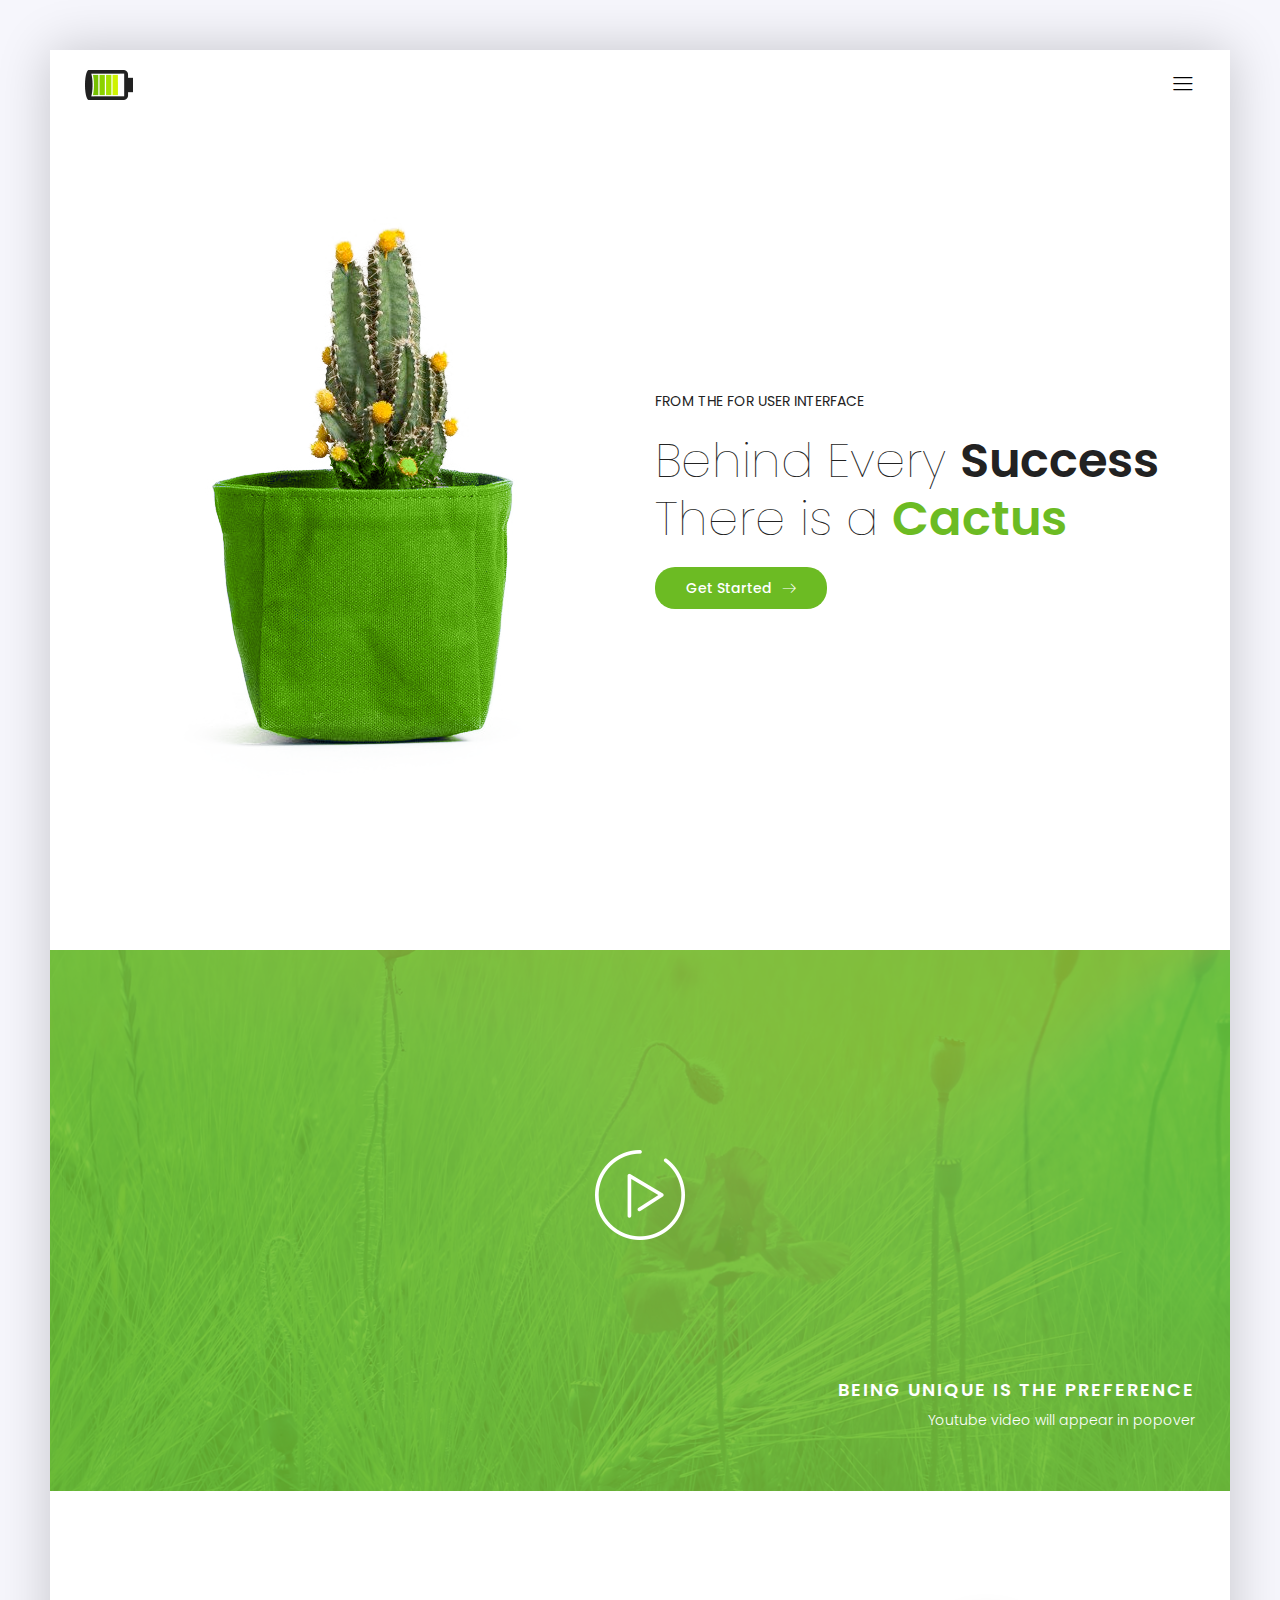
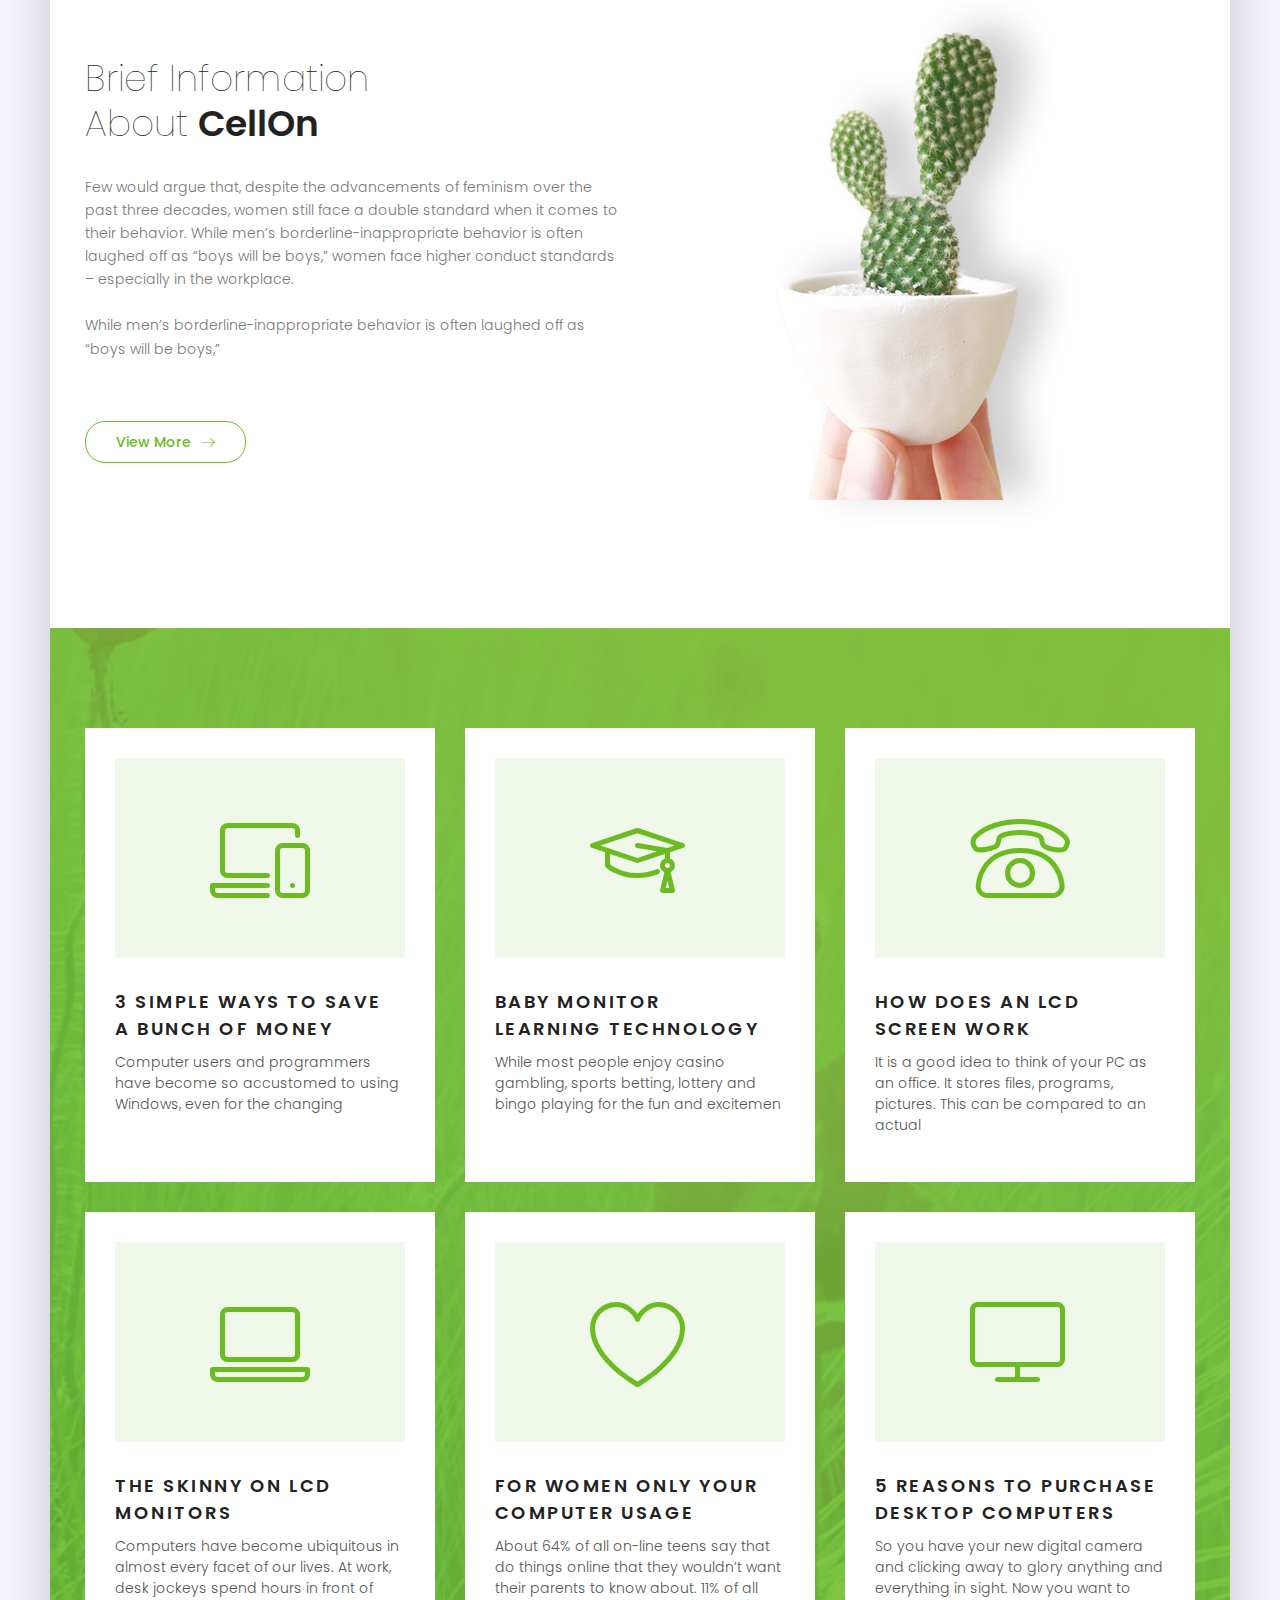
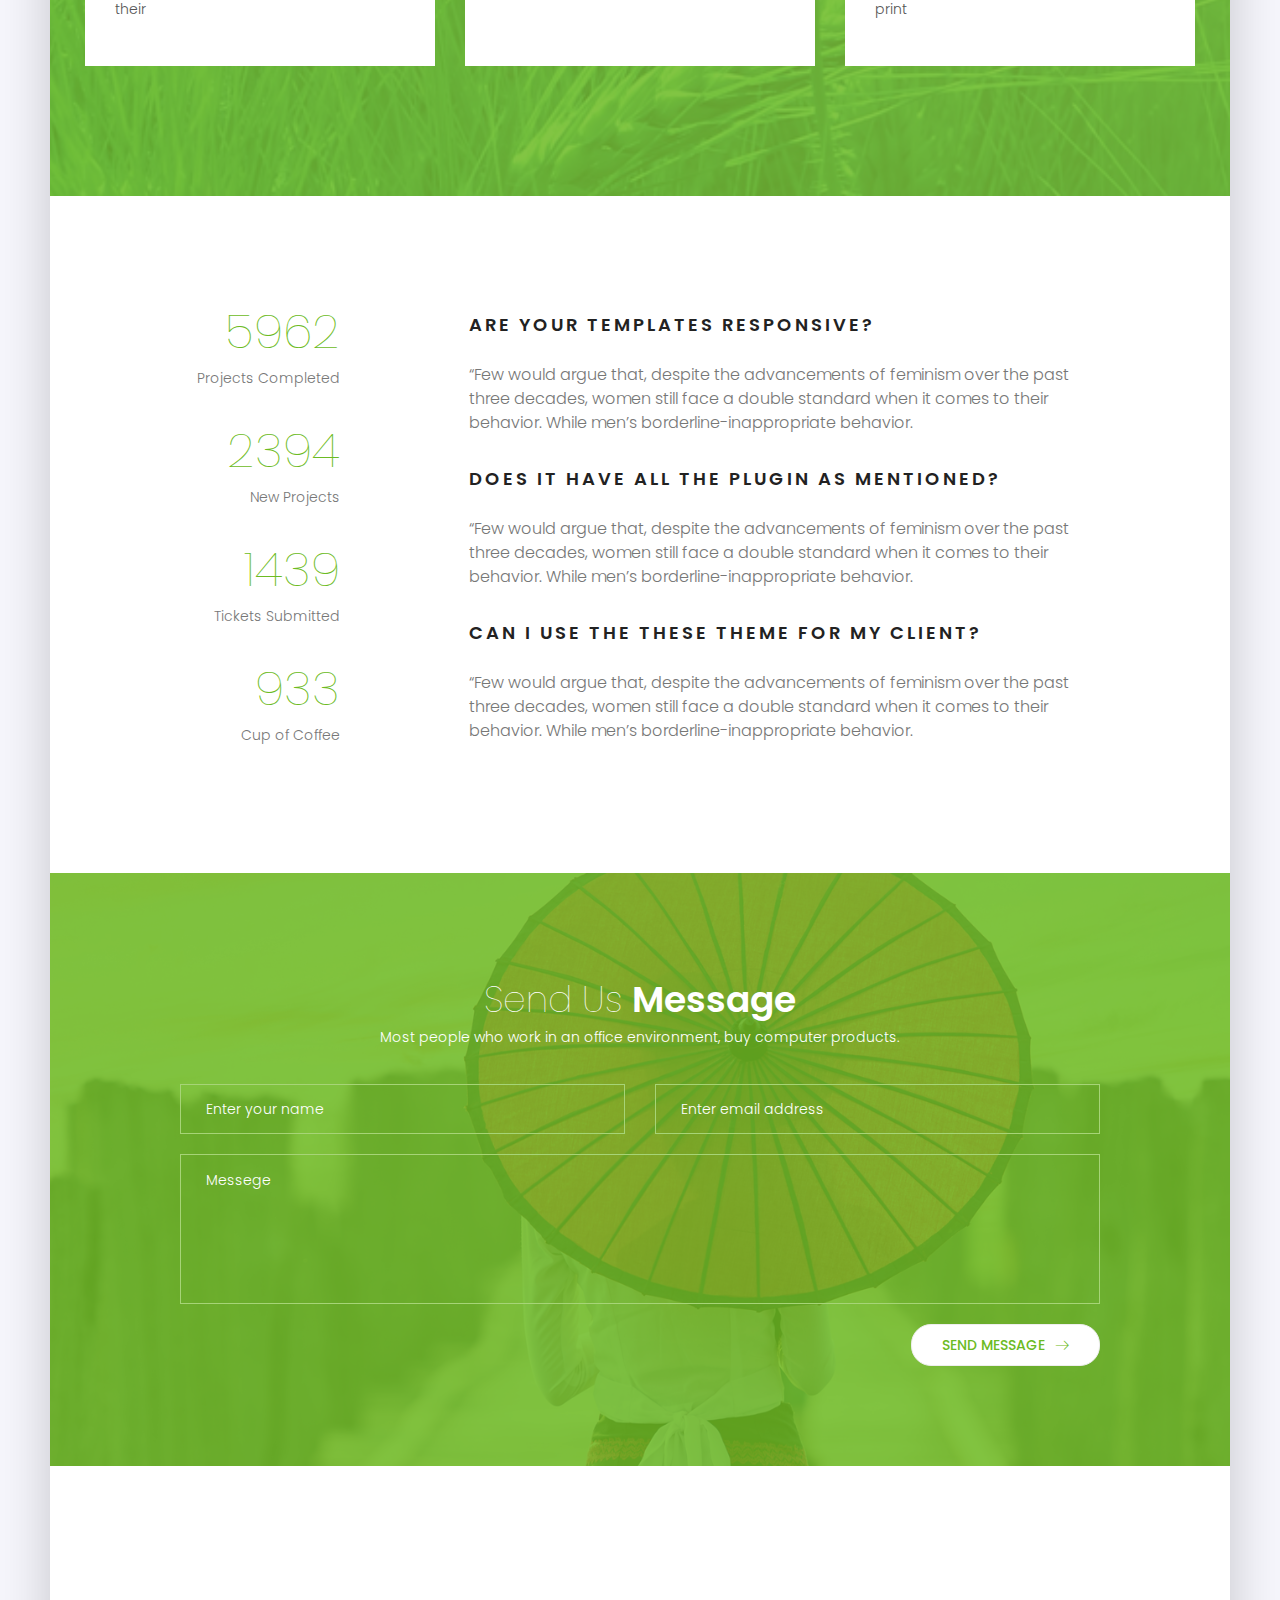
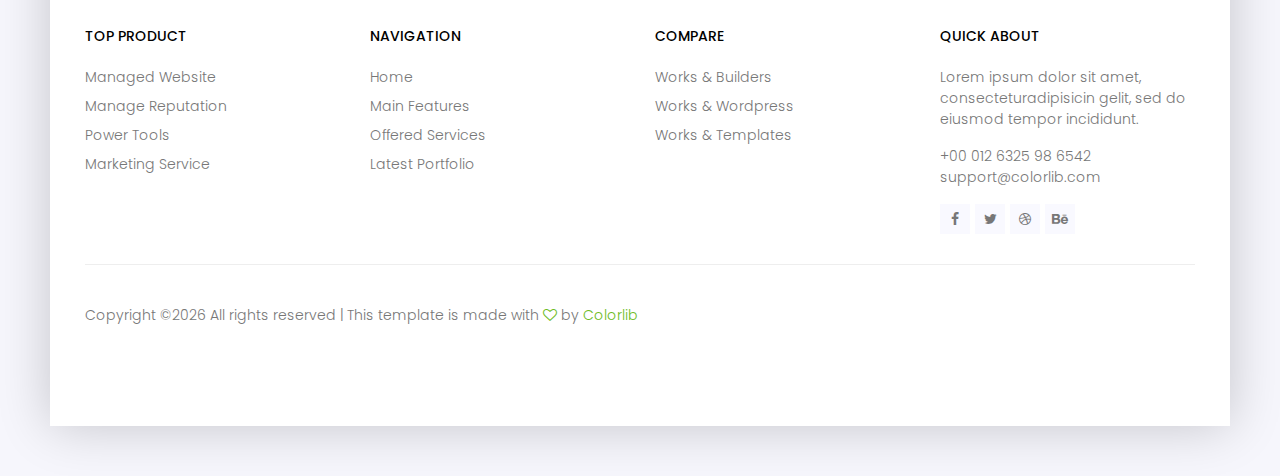
<file: CellOn/index.html>
<!DOCTYPE html>
<html lang="zxx" class="no-js">
<head>
	<!-- Mobile Specific Meta -->
	<meta name="viewport" content="width=device-width, initial-scale=1, shrink-to-fit=no">
	<!-- Favicon-->
	<link rel="shortcut icon" href="img/fav.png">
	<!-- Author Meta -->
	<meta name="author" content="Colorlib">
	<!-- Meta Description -->
	<meta name="description" content="">
	<!-- Meta Keyword -->
	<meta name="keywords" content="">
	<!-- meta character set -->
	<meta charset="UTF-8">
	<!-- Site Title -->
	<title>CellOn</title>

	<link href="https://fonts.googleapis.com/css?family=Poppins:100,300,500" rel="stylesheet">
		<!--
		CSS
		============================================= -->
		<link rel="stylesheet" href="css/linearicons.css">
		<link rel="stylesheet" href="css/owl.carousel.css">
		<link rel="stylesheet" href="css/font-awesome.min.css">
		<link rel="stylesheet" href="css/nice-select.css">
		<link rel="stylesheet" href="css/magnific-popup.css">
		<link rel="stylesheet" href="css/bootstrap.css">
		<link rel="stylesheet" href="css/main.css">
	</head>
	<body>
	<div class="oz-body-wrap">
		<!-- Start Header Area -->
		<header class="default-header">
			<div class="container-fluid">
				<div class="header-wrap">
					<div class="header-top d-flex justify-content-between align-items-center">
						<div class="logo">
							<a href="index.html"><img src="img/logo.png" alt=""></a>
						</div>
						<div class="main-menubar d-flex align-items-center">
							<nav class="hide">
								<a href="index.html">Home</a>
								<a href="generic.html">Generic</a>
								<a href="elements.html">Elements</a>
							</nav>
							<div class="menu-bar"><span class="lnr lnr-menu"></span></div>
						</div>
					</div>
				</div>
			</div>
		</header>
		<!-- End Header Area -->
		<!-- Start Banner Area -->
		<section class="banner-area relative">
			<div class="container">
				<div class="row fullscreen align-items-center justify-content-center">
					<div class="banner-left col-lg-6">
						<img class="d-flex mx-auto img-fluid" src="img/header-img.png" alt="">
					</div>
					<div class="col-lg-6">
						<div class="story-content">
							<h6 class="text-uppercase">From the for User interface</h6>
							<h1>Behind Every <span class="sp-1">Success</span><br>
							There is a <span class="sp-2">Cactus</span></h1>
							<a href="#" class="genric-btn primary circle arrow">Get Started<span class="lnr lnr-arrow-right"></span></a>
						</div>
					</div>
				</div>
			</div>
		</section>
		<!-- End Banner Area -->
		<!-- Start Video Area -->
		<section class="video-area pt-40 pb-40">
			<div class="overlay overlay-bg"></div>
			<div class="container">
				<div class="video-content">
					<a href="http://www.youtube.com/watch?v=0O2aH4XLbto" class="play-btn"><img src="img/play-btn.png" alt=""></a>
					<div class="video-desc">
						<h3 class="h2 text-white text-uppercase">Being unique is the preference</h3>
						<h4 class="text-white">Youtube video will appear in popover</h4>
					</div>
				</div>
			</div>
		</section>
		<!-- End Video Area -->
		<!-- Start about Area -->
		<section class="about-area pt-100 pb-100">
			<div class="container">
				<div class="row align-items-center">
					<div class="col-lg-6">
						<div class="story-content">
							<h2>Brief Information <br>
							About <span>CellOn</span></h2>
							<p class="mt-30">Few would argue that, despite the advancements of feminism over the past three decades, women still face a double standard when it comes to their behavior. While men’s borderline-inappropriate behavior is often laughed off as “boys will be boys,” women face higher conduct standards – especially in the workplace. <br> <br>
							While men’s borderline-inappropriate behavior is often laughed off as “boys will be boys,”
							</p>
							<a href="#" class="genric-btn primary-border circle arrow">View More<span class="lnr lnr-arrow-right"></span></a>
						</div>
					</div>
					<div class="col-lg-6">
						<img class="img-fluid d-flex mx-auto" src="img/about.png" alt="">
					</div>
				</div>
			</div>
		</section>
		<!-- End Team Force Area -->
		<!-- Start Feature Area -->
		<section class="feature-area pt-100 pb-100  relative">
			<div class="overlay overlay-bg"></div>
			<div class="container">
				<div class="row">
					<div class="col-lg-4 col-sm-6 d-flex align-items-stretch">
						<div class="single-feature">
							<div class="icon">
								<span class="lnr lnr-laptop-phone"></span>
							</div>
							<div class="desc">
								<h2 class="text-uppercase">3 Simple Ways To Save <br> A Bunch Of Money</h2>
								<p>
									Computer users and programmers have become so accustomed to using Windows, even for the changing
								</p>
							</div>
						</div>
					</div>
					<div class="col-lg-4 col-sm-6 d-flex align-items-stretch">
						<div class="single-feature">
							<div class="icon">
								<span class="lnr lnr-graduation-hat"></span>
							</div>
							<div class="desc">
								<h2 class="text-uppercase">Baby Monitor <br>Learning Technology</h2>
								<p>
									While most people enjoy casino gambling, sports betting, lottery and bingo playing for the fun and excitemen
								</p>
							</div>
						</div>
					</div>
					<div class="col-lg-4 col-sm-6 d-flex align-items-stretch">
						<div class="single-feature">
							<div class="icon">
								<span class="lnr lnr-phone"></span>
							</div>
							<div class="desc">
								<h2 class="text-uppercase">How Does An Lcd
								<br>Screen Work</h2>
								<p>
									It is a good idea to think of your PC as an office. It stores files, programs, pictures. This can be compared to an actual
								</p>
							</div>
						</div>
					</div>
					<div class="col-lg-4 col-sm-6 d-flex align-items-stretch">
						<div class="single-feature">
							<div class="icon">
								<span class="lnr lnr-laptop"></span>
							</div>
							<div class="desc">
								<h2 class="text-uppercase">The Skinny On Lcd <br>Monitors</h2>
								<p>
									Computers have become ubiquitous in almost every facet of our lives. At work, desk jockeys spend hours in front of their
								</p>
							</div>
						</div>
					</div>
					<div class="col-lg-4 col-sm-6 d-flex align-items-stretch">
						<div class="single-feature">
							<div class="icon">
								<span class="lnr lnr-heart"></span>
							</div>
							<div class="desc">
								<h2 class="text-uppercase">For Women Only Your<br>Computer Usage</h2>
								<p>
									About 64% of all on-line teens say that do things online that they wouldn’t want their parents to know about.   11% of all
								</p>
							</div>
						</div>
					</div>
					<div class="col-lg-4 col-sm-6 d-flex align-items-stretch">
						<div class="single-feature">
							<div class="icon">
								<span class="lnr lnr-screen"></span>
							</div>
							<div class="desc">
								<h2 class="text-uppercase">5 Reasons To Purchase<br> Desktop Computers</h2>
								<p>
									So you have your new digital camera and clicking away to glory anything and everything in sight. Now you want to print
								</p>
							</div>
						</div>
					</div>
				</div>
			</div>
		</section>
		<!-- Start Feature Area -->
		<!-- Start faq Area -->
		<section class="faq-area pt-100 pb-100">
			<div class="container">
				<div class="row">
					<div class="counter-left col-lg-3 col-md-3">
						<div class="single-facts">
							<h2 class="counter">5962</h2>
							<p>Projects Completed</p>
						</div>
						<div class="single-facts">
							<h2 class="counter">2394</h2>
							<p>New Projects</p>
						</div>
						<div class="single-facts">
							<h2 class="counter">1439</h2>
							<p>Tickets Submitted</p>
						</div>
						<div class="single-facts">
							<h2 class="counter">933</h2>
							<p>Cup of Coffee</p>
						</div>
					</div>
					<div class="faq-content col-lg-9 col-md-9">
						<div class="single-faq">
							<h2 class="text-uppercase">
								Are your Templates responsive?
							</h2>
							<p>
								“Few would argue that, despite the advancements of feminism over the past three decades, women still face a double standard when it comes to their behavior. While men’s borderline-inappropriate behavior.
							</p>
						</div>
						<div class="single-faq">
							<h2 class="text-uppercase">
								Does it have all the plugin as mentioned?
							</h2>
							<p>
								“Few would argue that, despite the advancements of feminism over the past three decades, women still face a double standard when it comes to their behavior. While men’s borderline-inappropriate behavior.
							</p>
						</div>
						<div class="single-faq">
							<h2 class="text-uppercase">
								Can i use the these theme for my client?
							</h2>
							<p>
								“Few would argue that, despite the advancements of feminism over the past three decades, women still face a double standard when it comes to their behavior. While men’s borderline-inappropriate behavior.
							</p>
						</div>
					</div>
				</div>
			</div>
		</section>
		<!-- Start faq Area -->
		<!-- Start Conatct- Area -->
		<section class="contact-area pt-100 pb-100 relative">
			<div class="overlay overlay-bg"></div>
			<div class="container">
				<div class="row justify-content-center text-center">
					<div class="single-contact col-lg-6 col-md-8">
						<h2 class="text-white">Send Us <span>Message</span></h2>
						<p class="text-white">
							Most people who work in an office environment, buy computer products.
						</p>
					</div>
				</div>
				<form id="myForm" action="mail.php" method="post" class="contact-form">
					<div class="row justify-content-center">
						<div class="col-lg-5">
							<input name="fname" placeholder="Enter your name" onfocus="this.placeholder = ''" onblur="this.placeholder = 'Enter your name'" class="common-input mt-20" required="" type="text">
						</div>
						<div class="col-lg-5">
							<input name="email" placeholder="Enter email address" pattern="[A-Za-z0-9._%+-]+@[A-Za-z0-9.-]+\.[A-Za-z]{1,63}$" onfocus="this.placeholder = ''" onblur="this.placeholder = 'Enter email address'" class="common-input mt-20" required="" type="email">
						</div>
						<div class="col-lg-10">
							<textarea class="common-textarea mt-20" name="message" placeholder="Messege" onfocus="this.placeholder = ''" onblur="this.placeholder = 'Messege'" required=""></textarea>
					</div>
					<div class="col-lg-10 d-flex justify-content-end">
						<button class="primary-btn white-bg d-inline-flex align-items-center mt-20"><span class="mr-10">Send Message</span><span class="lnr lnr-arrow-right"></span></button> <br>
					</div>
					<div class="alert-msg"></div>
					</div>
				</form>
			</div>
		</section>
		<!-- End Conatct- Area -->
		<!-- Strat Footer Area -->
		<footer class="section-gap">
			<div class="container">
				<div class="row pt-60">
					<div class="col-lg-3 col-sm-6">
						<div class="single-footer-widget">
							<h6 class="text-uppercase mb-20">Top Product</h6>
							<ul class="footer-nav">
								<li><a href="#">Managed Website</a></li>
								<li><a href="#">Manage Reputation</a></li>
								<li><a href="#">Power Tools</a></li>
								<li><a href="#">Marketing Service</a></li>
							</ul>
						</div>
					</div>
					<div class="col-lg-3 col-sm-6">
						<div class="single-footer-widget">
							<h6 class="text-uppercase mb-20">Navigation</h6>
							<ul class="footer-nav">
								<li><a href="#">Home</a></li>
								<li><a href="#">Main Features</a></li>
								<li><a href="#">Offered Services</a></li>
								<li><a href="#">Latest Portfolio</a></li>
							</ul>
						</div>
					</div>
					<div class="col-lg-3 col-sm-6">
						<div class="single-footer-widget">
							<h6 class="text-uppercase mb-20">Compare</h6>
							<ul class="footer-nav">
								<li><a href="#">Works & Builders</a></li>
								<li><a href="#">Works & Wordpress</a></li>
								<li><a href="#">Works & Templates</a></li>
							</ul>
						</div>
					</div>

					<div class="col-lg-3 col-sm-6">
						<div class="single-footer-widget">
							<h6 class="text-uppercase mb-20">Quick About</h6>
							<p>
								Lorem ipsum dolor sit amet, consecteturadipisicin gelit, sed do eiusmod tempor incididunt.
							</p>
							<p>
								+00 012 6325 98 6542 <br>
								support@colorlib.com
							</p>
							<div class="footer-social d-flex align-items-center">
								<a href="#"><i class="fa fa-facebook"></i></a>
								<a href="#"><i class="fa fa-twitter"></i></a>
								<a href="#"><i class="fa fa-dribbble"></i></a>
								<a href="#"><i class="fa fa-behance"></i></a>
							</div>
						</div>
					</div>
				</div>
				<div class="footer-bottom d-flex justify-content-between align-items-center flex-wrap">
					<!-- Link back to Colorlib can't be removed. Template is licensed under CC BY 3.0. -->
					<p class="footer-text m-0">Copyright &copy;<script>document.write(new Date().getFullYear());</script> All rights reserved | This template is made with <i class="fa fa-heart-o" aria-hidden="true"></i> by <a href="https://colorlib.com" target="_blank">Colorlib</a></p>
					<!-- Link back to Colorlib can't be removed. Template is licensed under CC BY 3.0. -->
				</div>
			</div>
		</footer>
		<!-- End Footer Area -->
	</div>

		<script src="js/vendor/jquery-2.2.4.min.js"></script>
		<script src="https://cdnjs.cloudflare.com/ajax/libs/popper.js/1.11.0/umd/popper.min.js" integrity="sha384-b/U6ypiBEHpOf/4+1nzFpr53nxSS+GLCkfwBdFNTxtclqqenISfwAzpKaMNFNmj4" crossorigin="anonymous"></script>
		<script src="js/vendor/bootstrap.min.js"></script>
		<script src="js/jquery.ajaxchimp.min.js"></script>
		<script src="js/owl.carousel.min.js"></script>
		<script src="js/jquery.nice-select.min.js"></script>
		<script src="js/jquery.magnific-popup.min.js"></script>
		<script src="js/jquery.counterup.min.js"></script>
		<script src="js/waypoints.min.js"></script>
		<script src="js/main.js"></script>
	</body>
</html>
</file>
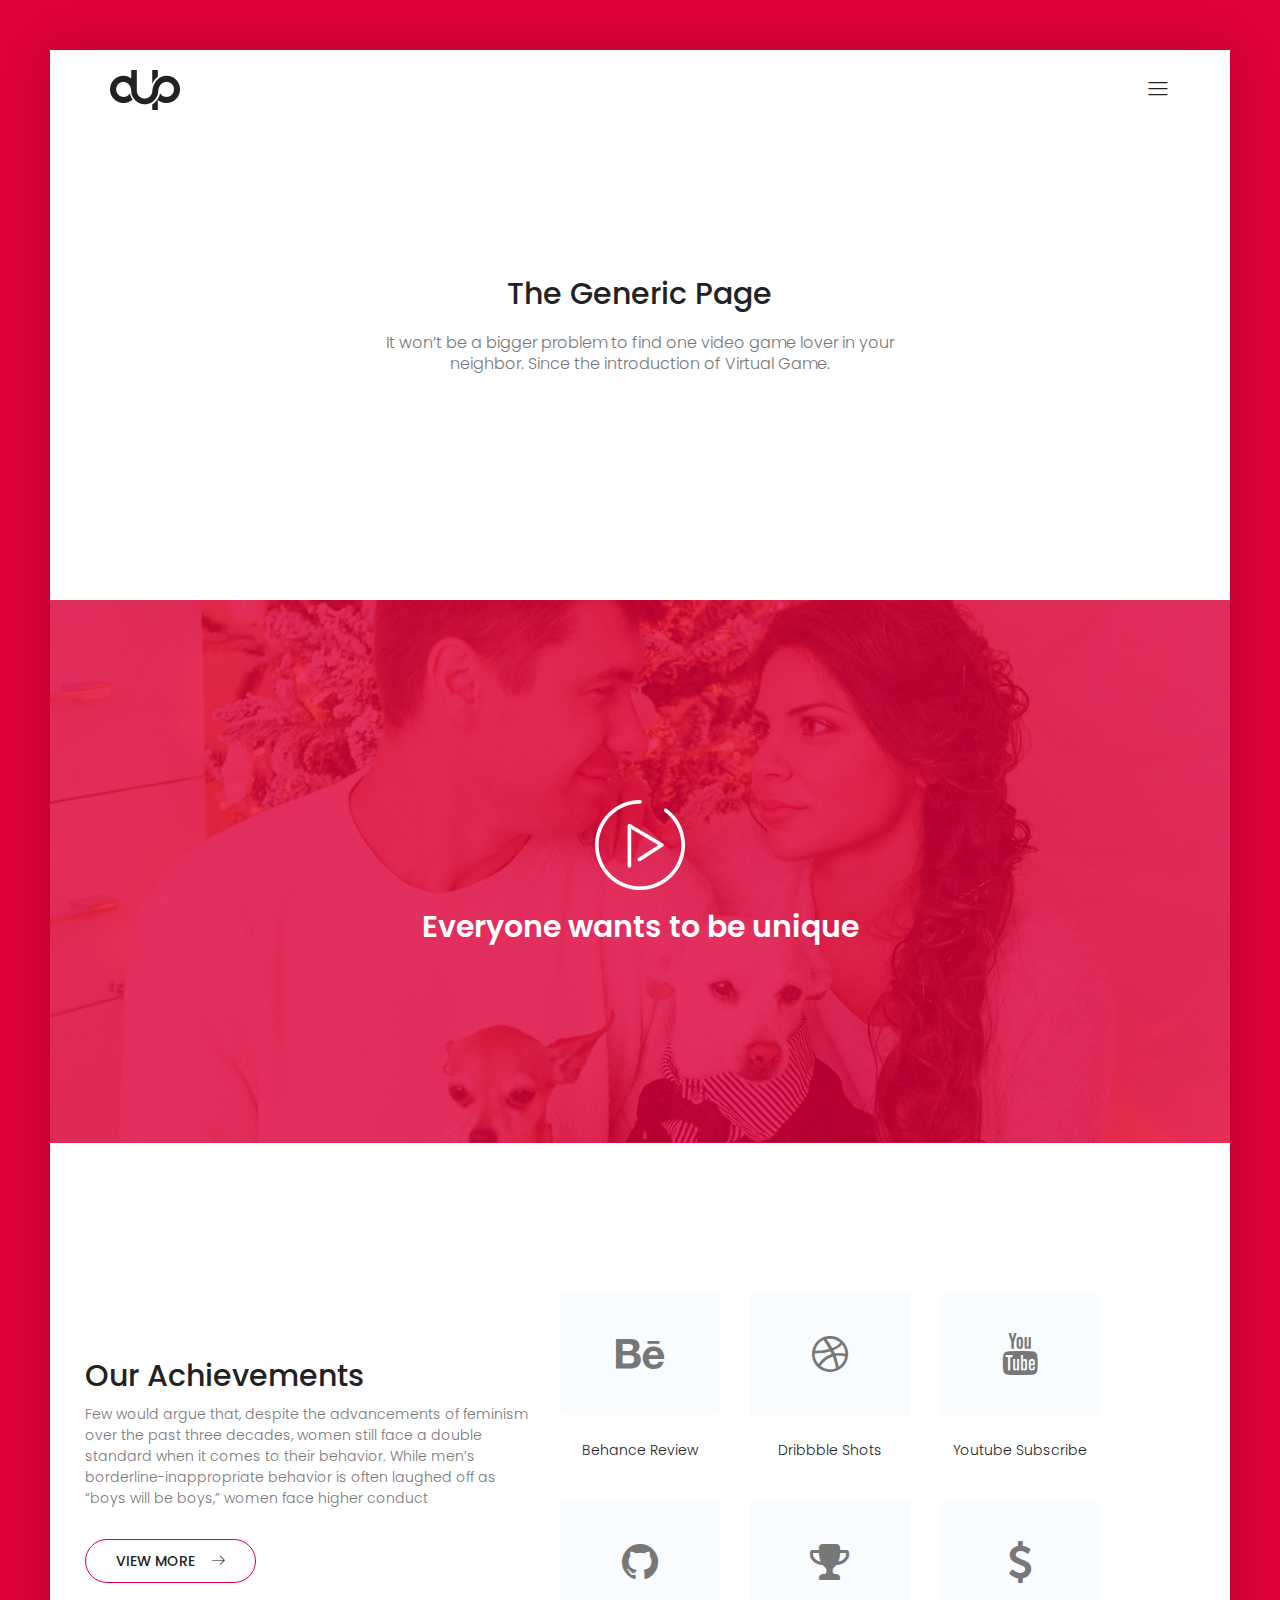
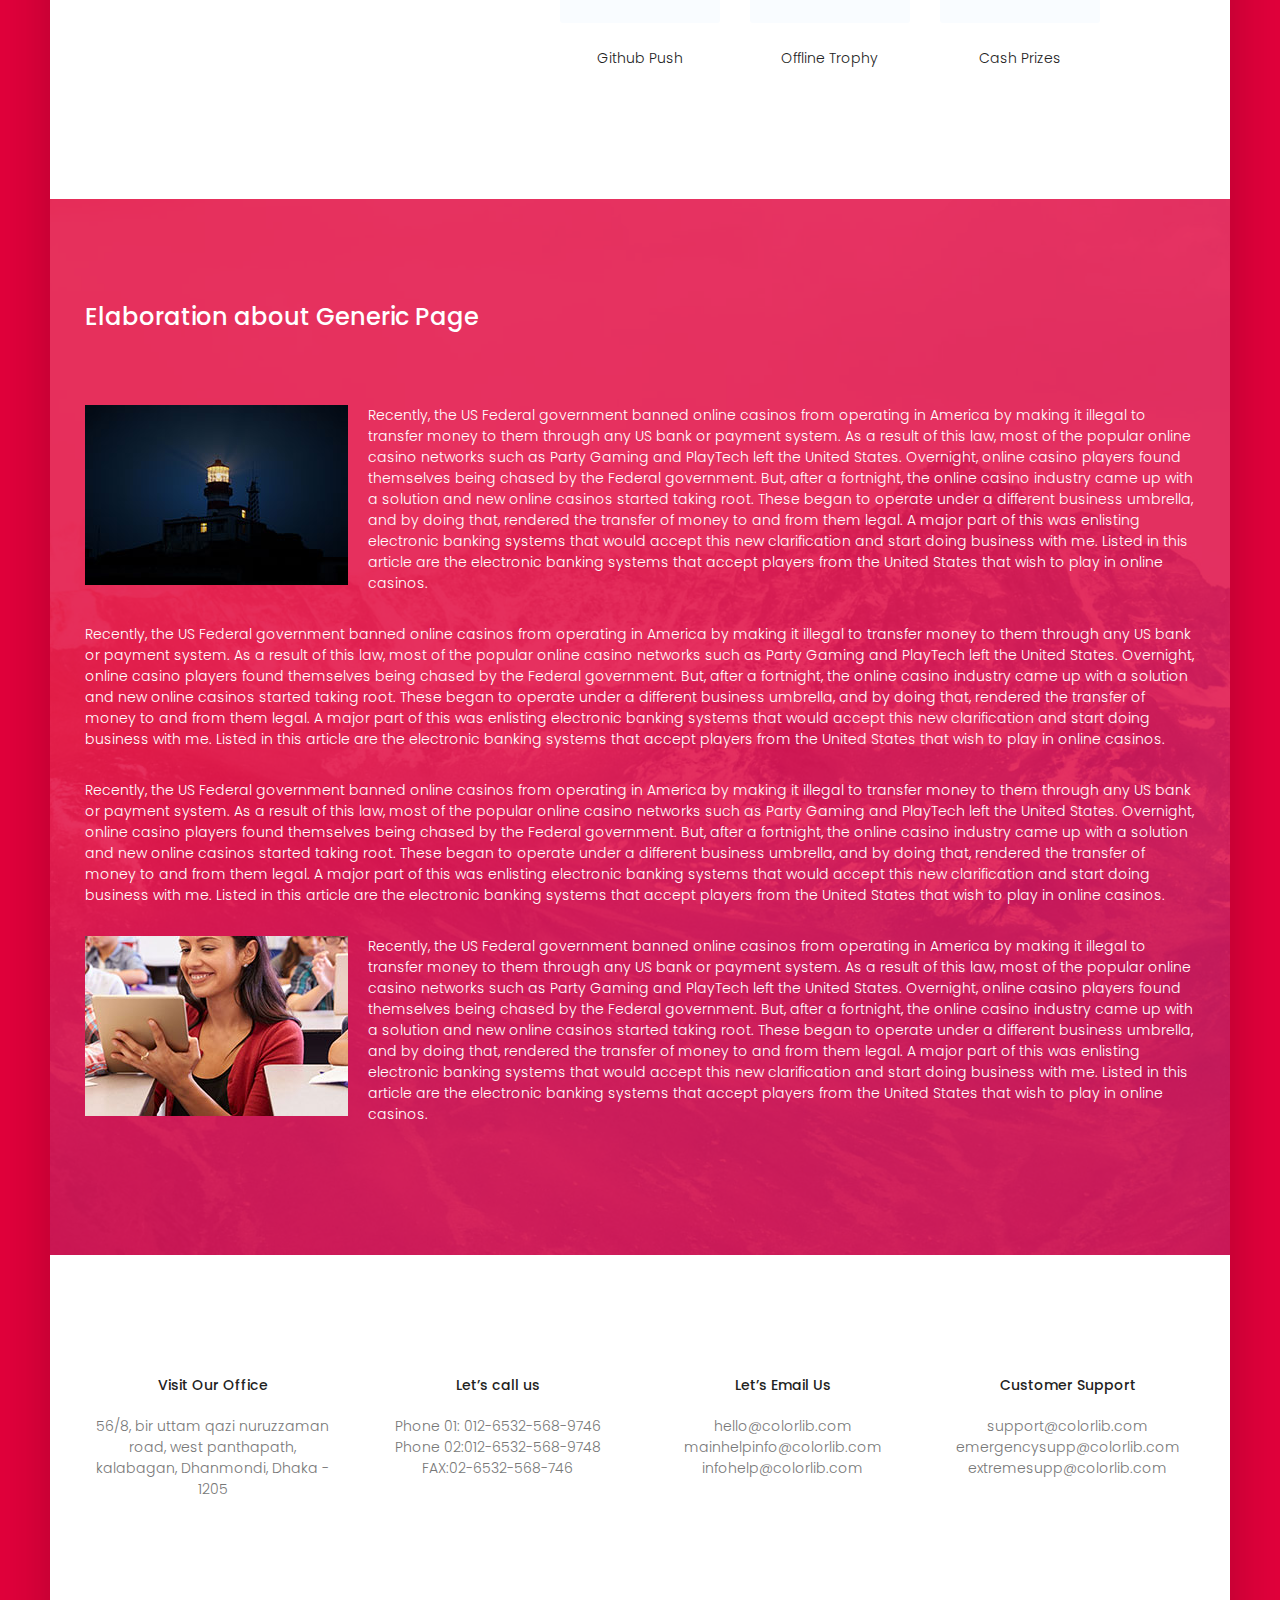
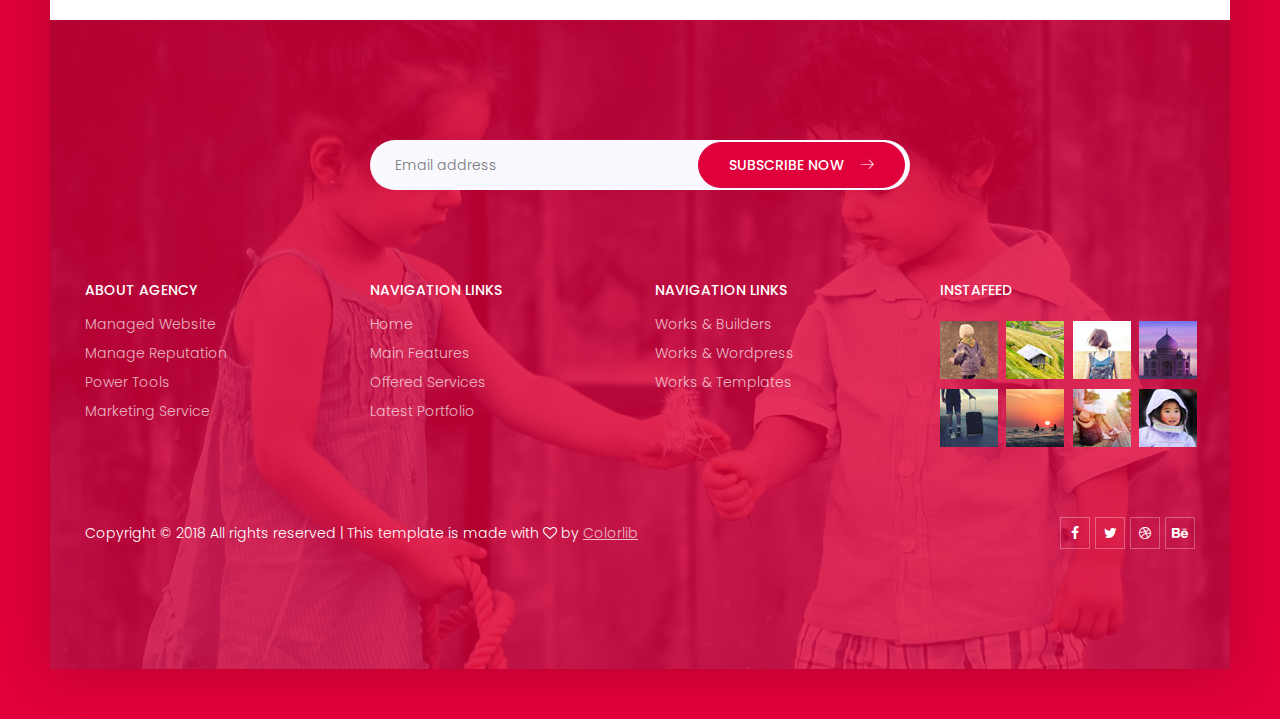
<file: generic.html>
<!DOCTYPE html>
<html lang="zxx" class="no-js">
<head>
	<!-- Mobile Specific Meta -->
	<meta name="viewport" content="width=device-width, initial-scale=1, shrink-to-fit=no">
	<!-- Favicon-->
	<link rel="shortcut icon" href="app/img/fav.png">
	<!-- Author Meta -->
	<meta name="author" content="CodePixar">
	<!-- Meta Description -->
	<meta name="description" content="">
	<!-- Meta Keyword -->
	<meta name="keywords" content="">
	<!-- meta character set -->
	<meta charset="UTF-8">
	<!-- Site Title -->
	<title>Dup</title>

	<link href="https://fonts.googleapis.com/css?family=Poppins:100,300,500" rel="stylesheet">
		<!--
		CSS
		============================================= -->
		<link rel="stylesheet" href="app/css/linearicons.css">
		<link rel="stylesheet" href="app/css/owl.carousel.css">
		<link rel="stylesheet" href="app/css/font-awesome.min.css">
		<link rel="stylesheet" href="app/css/nice-select.css">
		<link rel="stylesheet" href="app/css/magnific-popup.css">
		<link rel="stylesheet" href="app/css/bootstrap.css">
		<link rel="stylesheet" href="app/css/main.css">
	</head>
	<body class="dup-body">
		<div class="dup-body-wrap">
			<!-- Start Header Area -->
			<header class="default-header">
				<div class="header-wrap">
					<div class="header-top d-flex justify-content-between align-items-center">
						<div class="logo">
							<a href="index.html"><img src="app/img/logo.png" alt=""></a>
						</div>
						<div class="main-menubar d-flex align-items-center">
							<nav class="hide">
								<a href="index.html">Home</a>
								<a href="generic.html">Generic</a>
								<a href="elements.html">Elements</a>
							</nav>
							<div class="menu-bar"><span class="lnr lnr-menu"></span></div>
						</div>
					</div>
				</div>
			</header>
		<!-- End Header Area -->
		<!-- Start Banner Area -->
		<section class="generic-banner relative">
			<div class="container">
				<div class="row height align-items-center justify-content-center">
					<div class="col-lg-10">
						<div class="banner-content text-center">
							<h2>The Generic Page</h2>
							<p>It won’t be a bigger problem to find one video game lover in your <br> neighbor. Since the introduction of Virtual Game.</p>
						</div>
					</div>
				</div>
			</div>
		</section>
		<!-- End Banner Area -->
		<!-- Start Video Area -->
		<section class="video-area">
			<div class="overlay overlay-bg"></div>
			<div class="container">
				<div class="video-content">
					<a href="http://www.youtube.com/watch?v=0O2aH4XLbto" class="play-btn"><img src="app/img/play-btn.png" alt=""></a>
					<h3 class="h2 text-white">Everyone wants to be unique</h3>
				</div>
			</div>
		</section>
		<!-- End Video Area -->
		<!-- Start Achivement Area -->
		<section class="section-gap achivement-area">
			<div class="container">
				<div class="row align-items-center">
					<div class="col-lg-5">
						<div class="achivement-content">
							<h2>Our Achievements</h2>
							<p class="mb-30">Few would argue that, despite the advancements of feminism over the past three decades, women still face a double standard when it comes to their behavior. While men’s borderline-inappropriate behavior is often laughed off as “boys will be boys,” women face higher conduct </p>
							<a href="#" class="primary-btn">View More<span class="lnr lnr-arrow-right"></span></a>
						</div>
					</div>
					<div class="col-lg-6">
						<div class="total-achivement">
							<div class="row">
								<div class="col-md-4 col-sm-6">
									<div class="single-achivement">
										<a href="#" class="achivement-link">
											<i class="fa fa-behance"></i>
										</a>
										<h6><a href="#">Behance Review</a></h6>
									</div>
								</div>
								<div class="col-md-4 col-sm-6">
									<div class="single-achivement">
										<a href="#" class="achivement-link">
											<i class="fa fa-dribbble"></i>
										</a>
										<h6><a href="#">Dribbble Shots</a></h6>
									</div>
								</div>
								<div class="col-md-4 col-sm-6">
									<div class="single-achivement">
										<a href="#" class="achivement-link">
											<i class="fa fa-youtube"></i>
										</a>
										<h6><a href="#">Youtube Subscribe</a></h6>
									</div>
								</div>
								<div class="col-md-4 col-sm-6">
									<div class="single-achivement">
										<a href="#" class="achivement-link">
											<i class="fa fa-github"></i>
										</a>
										<h6><a href="#">Github Push</a></h6>
									</div>
								</div>
								<div class="col-md-4 col-sm-6">
									<div class="single-achivement">
										<a href="#" class="achivement-link">
											<i class="fa fa-trophy"></i>
										</a>
										<h6><a href="#">Offline Trophy</a></h6>
									</div>
								</div>
								<div class="col-md-4 col-sm-6">
									<div class="single-achivement">
										<a href="#" class="achivement-link">
											<i class="fa fa-usd"></i>
										</a>
										<h6><a href="#">Cash Prizes</a></h6>
									</div>
								</div>
							</div>
						</div>
					</div>
				</div>
			</div>
		</section>
		<!-- End Achivement Area -->
		<!-- About Generic Start -->
		<section class="about-generic-area">
			<div class="overlay overlay-bg"></div>
			<div class="container border-top-generic">
				<h3 class="about-title mb-70 text-white">Elaboration about Generic Page</h3>
				<div class="row">
					<div class="col-md-12">
						<div class="img-text">
							<img src="app/img/a.jpg" alt="" class="img-fluid float-left mr-20 mb-20">
							<p class="text-white">Recently, the US Federal government banned online casinos from operating in America by making it illegal to transfer money to them through any US bank or payment system. As a result of this law, most of the popular online casino networks such as Party Gaming and PlayTech left the United States. Overnight, online casino players found themselves being chased by the Federal government. But, after a fortnight, the online casino industry came up with a solution and new online casinos started taking root. These began to operate under a different business umbrella, and by doing that, rendered the transfer of money to and from them legal. A major part of this was enlisting electronic banking systems that would accept this new clarification and start doing business with me. Listed in this article are the electronic banking systems that accept players from the United States that wish to play in online casinos.</p>
						</div>
					</div>
					<div class="col-lg-12">
						<p class="text-white">Recently, the US Federal government banned online casinos from operating in America by making it illegal to transfer money to them through any US bank or payment system. As a result of this law, most of the popular online casino networks such as Party Gaming and PlayTech left the United States. Overnight, online casino players found themselves being chased by the Federal government. But, after a fortnight, the online casino industry came up with a solution and new online casinos started taking root. These began to operate under a different business umbrella, and by doing that, rendered the transfer of money to and from them legal. A major part of this was enlisting electronic banking systems that would accept this new clarification and start doing business with me. Listed in this article are the electronic banking systems that accept players from the United States that wish to play in online casinos.</p>
					</div>
					<div class="col-lg-12">
						<p class="text-white">Recently, the US Federal government banned online casinos from operating in America by making it illegal to transfer money to them through any US bank or payment system. As a result of this law, most of the popular online casino networks such as Party Gaming and PlayTech left the United States. Overnight, online casino players found themselves being chased by the Federal government. But, after a fortnight, the online casino industry came up with a solution and new online casinos started taking root. These began to operate under a different business umbrella, and by doing that, rendered the transfer of money to and from them legal. A major part of this was enlisting electronic banking systems that would accept this new clarification and start doing business with me. Listed in this article are the electronic banking systems that accept players from the United States that wish to play in online casinos.</p>
					</div>
					<div class="col-md-12">
						<div class="img-text">
							<img src="app/img/a2.jpg" alt="" class="img-fluid float-left mr-20 mb-20">
							<p class="text-white">Recently, the US Federal government banned online casinos from operating in America by making it illegal to transfer money to them through any US bank or payment system. As a result of this law, most of the popular online casino networks such as Party Gaming and PlayTech left the United States. Overnight, online casino players found themselves being chased by the Federal government. But, after a fortnight, the online casino industry came up with a solution and new online casinos started taking root. These began to operate under a different business umbrella, and by doing that, rendered the transfer of money to and from them legal. A major part of this was enlisting electronic banking systems that would accept this new clarification and start doing business with me. Listed in this article are the electronic banking systems that accept players from the United States that wish to play in online casinos.</p>
						</div>
					</div>
				</div>
			</div>
		</section>
		<!-- End Generic Start -->

		<!-- Start Contact Area -->
		<section class="contact-area">
			<div class="container">
				<div class="row">
					<div class="col-lg-3 col-md-6">
						<div class="single-address text-center">
							<h6>Visit Our Office</h6>
							<p>56/8, bir uttam qazi nuruzzaman road, west panthapath, kalabagan, Dhanmondi, Dhaka - 1205</p>
						</div>
					</div>
					<div class="col-lg-3 col-md-6">
						<div class="single-address text-center">
							<h6>Let’s call us</h6>
							<p>Phone 01: <a href="tel:023545">012-6532-568-9746</a> <br> Phone 02:<a href="tel:023545">012-6532-568-9748</a> <br>FAX:<a href="tel:023545">02-6532-568-746</a></p>
						</div>
					</div>
					<div class="col-lg-3 col-md-6">
						<div class="single-address text-center">
							<h6>Let’s Email Us</h6>
							<p><a href="mailto:demo@gmail.com">hello@colorlib.com</a> <br>
								<a href="mailto:demo@gmail.com">mainhelpinfo@colorlib.com</a> <br>
								<a href="mailto:demo@gmail.com">infohelp@colorlib.com</a></p>
						</div>
					</div>
					<div class="col-lg-3 col-md-6">
						<div class="single-address text-center">
							<h6>Customer Support</h6>
							<p><a href="mailto:demo@gmail.com">support@colorlib.com</a> <br>
								<a href="mailto:demo@gmail.com">emergencysupp@colorlib.com</a> <br>
								<a href="mailto:demo@gmail.com">extremesupp@colorlib.com</a></p>
						</div>
					</div>
				</div>
			</div>
		</section>
		<!-- End Contact Area -->

		<!-- Start Subscription Area -->

		<!-- End Subscription Area -->

		<!-- Strat Footer Area -->
		<footer class="section-gap footer-widget-area">
			<div class="overlay overlay-bg"></div>
			<div class="container">
				<div class="subscription-area">
					<div class="row justify-content-center">
						<div class="col-lg-6">
							<div id="mc_embed_signup">
								<form target="_blank" novalidate action="https://spondonit.us12.list-manage.com/subscribe/post?u=1462626880ade1ac87bd9c93a&id=92a4423d01" method="get" class="subscription relative">
									<input type="email" name="EMAIL" placeholder="Email address" onfocus="this.placeholder = ''" onblur="this.placeholder = 'Email address'" required>
									<div style="position: absolute; left: -5000px;">
										<input type="text" name="b_36c4fd991d266f23781ded980_aefe40901a" tabindex="-1" value="">
									</div>
									<button class="primary-btn">Subscribe now<span class="lnr lnr-arrow-right"></span></button>
									<div class="info"></div>
								</form>
							</div>
						</div>
					</div>
				</div>
				<div class="row">
					<div class="col-lg-3 col-sm-6">
						<div class="single-footer-widget">
							<h6 class="text-white text-uppercase mb-20">About Agency</h6>
							<ul class="footer-nav">
								<li><a href="#">Managed Website</a></li>
								<li><a href="#">Manage Reputation</a></li>
								<li><a href="#">Power Tools</a></li>
								<li><a href="#">Marketing Service</a></li>
							</ul>
						</div>
					</div>
					<div class="col-lg-3 col-sm-6">
						<div class="single-footer-widget">
							<h6 class="text-white text-uppercase mb-20">Navigation Links</h6>
							<ul class="footer-nav">
								<li><a href="#">Home</a></li>
								<li><a href="#">Main Features</a></li>
								<li><a href="#">Offered Services</a></li>
								<li><a href="#">Latest Portfolio</a></li>
							</ul>
						</div>
					</div>
					<div class="col-lg-3 col-sm-6">
						<div class="single-footer-widget">
							<h6 class="text-white text-uppercase mb-20">Navigation Links</h6>
							<ul class="footer-nav">
								<li><a href="#">Works & Builders</a></li>
								<li><a href="#">Works & Wordpress</a></li>
								<li><a href="#">Works & Templates</a></li>
							</ul>
						</div>
					</div>

					<div class="col-lg-3 col-sm-6">
						<div class="single-footer-widget">
							<h6 class="text-white text-uppercase mb-20">Instafeed</h6>
							<ul class="instafeed d-flex flex-wrap">
								<li><img src="app/img/i1.jpg" alt=""></li>
								<li><img src="app/img/i2.jpg" alt=""></li>
								<li><img src="app/img/i3.jpg" alt=""></li>
								<li><img src="app/img/i4.jpg" alt=""></li>
								<li><img src="app/img/i5.jpg" alt=""></li>
								<li><img src="app/img/i6.jpg" alt=""></li>
								<li><img src="app/img/i7.jpg" alt=""></li>
								<li><img src="app/img/i8.jpg" alt=""></li>
							</ul>
						</div>
					</div>
				</div>
				<div class="footer-bottom d-flex justify-content-between align-items-center flex-wrap">
					<p class="footer-text m-0">Copyright &copy; 2018 All rights reserved   |   This template is made with <i class="fa fa-heart-o" aria-hidden="true"></i> by <a href="https://colorlib.com/">Colorlib</a></p>
					<div class="footer-social d-flex align-items-center">
						<a href="#"><i class="fa fa-facebook"></i></a>
						<a href="#"><i class="fa fa-twitter"></i></a>
						<a href="#"><i class="fa fa-dribbble"></i></a>
						<a href="#"><i class="fa fa-behance"></i></a>
					</div>
				</div>
			</div>
		</footer>
		<!-- End Footer Area -->
		</div>

		<script src="app/js/vendor/jquery-2.2.4.min.js"></script>
		<script src="https://cdnjs.cloudflare.com/ajax/libs/popper.js/1.11.0/umd/popper.min.js" integrity="sha384-b/U6ypiBEHpOf/4+1nzFpr53nxSS+GLCkfwBdFNTxtclqqenISfwAzpKaMNFNmj4" crossorigin="anonymous"></script>
		<script src="app/js/vendor/bootstrap.min.js"></script>
		<script src="app/js/jquery.ajaxchimp.min.js"></script>
		<script src="app/js/owl.carousel.min.js"></script>
		<script src="app/js/jquery.nice-select.min.js"></script>
		<script src="app/js/jquery.magnific-popup.min.js"></script>
		<script src="app/js/main.js"></script>
	</body>
</html>
</file>
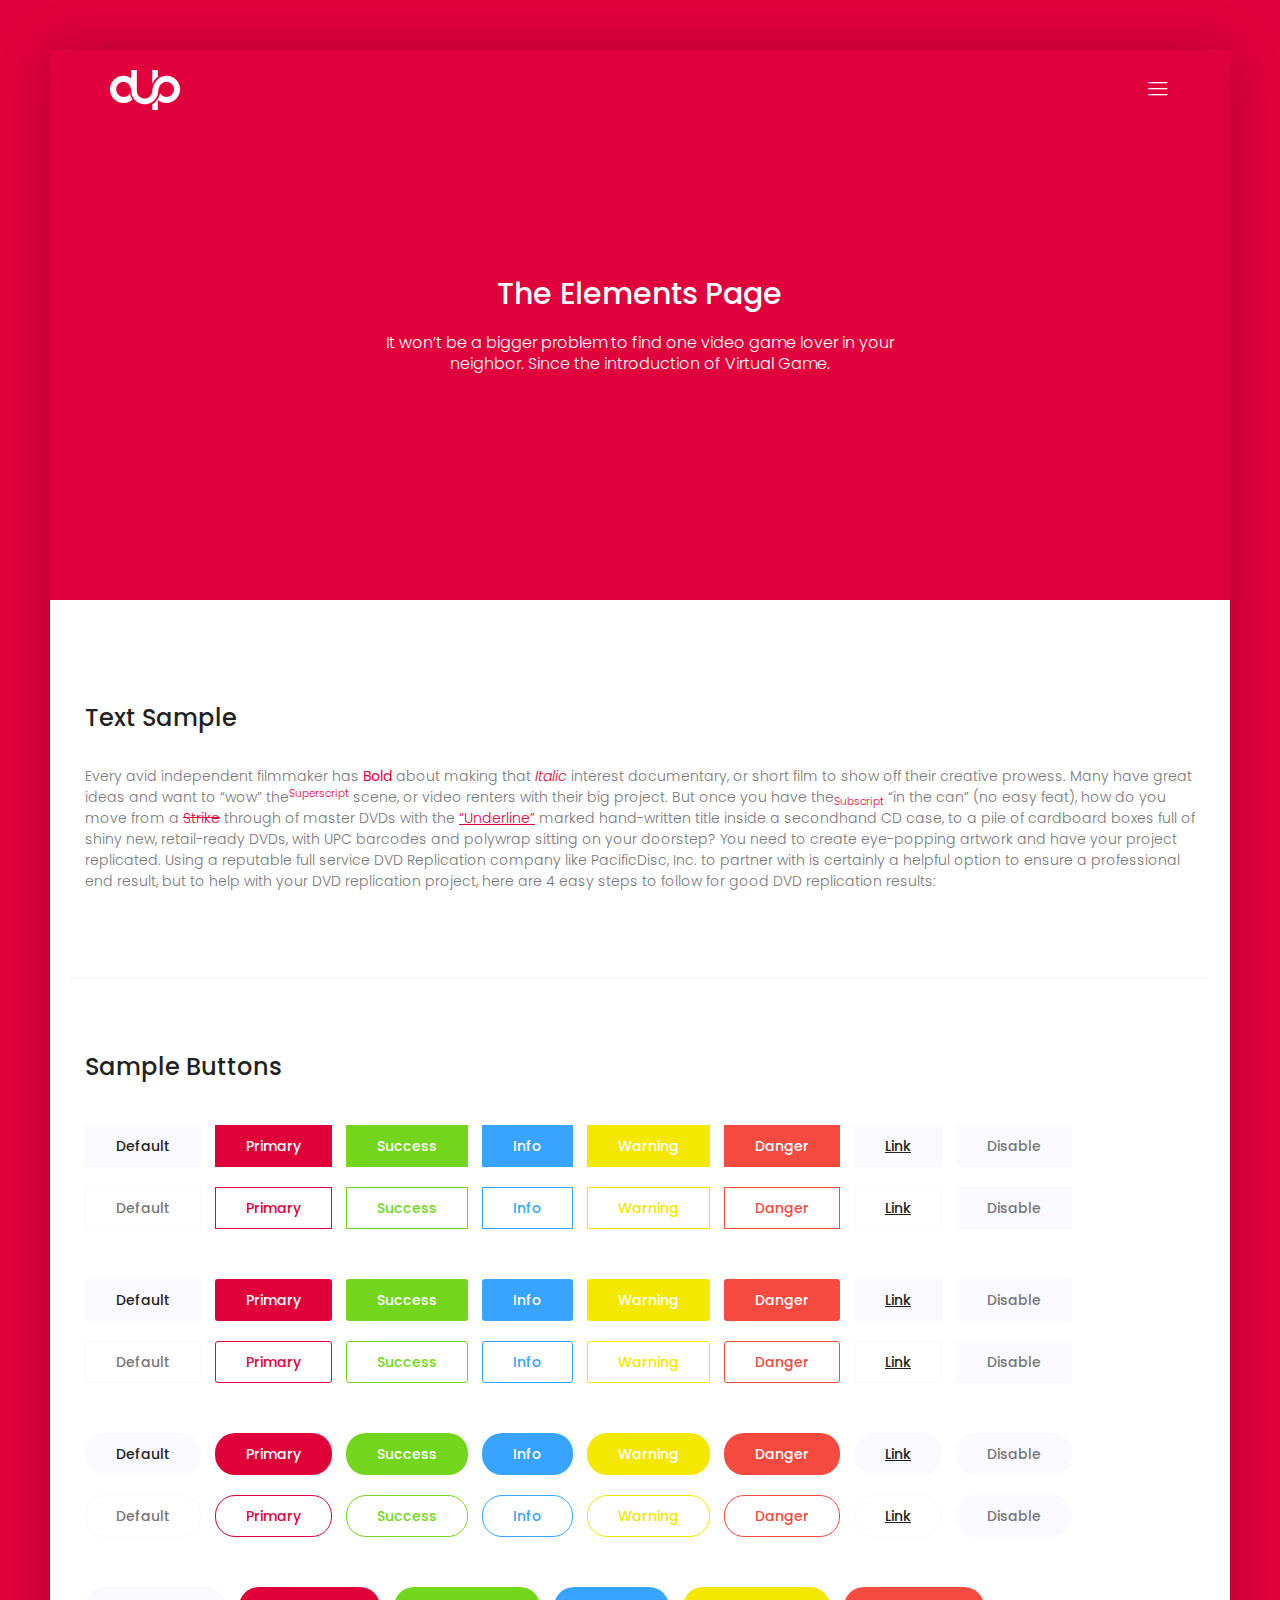
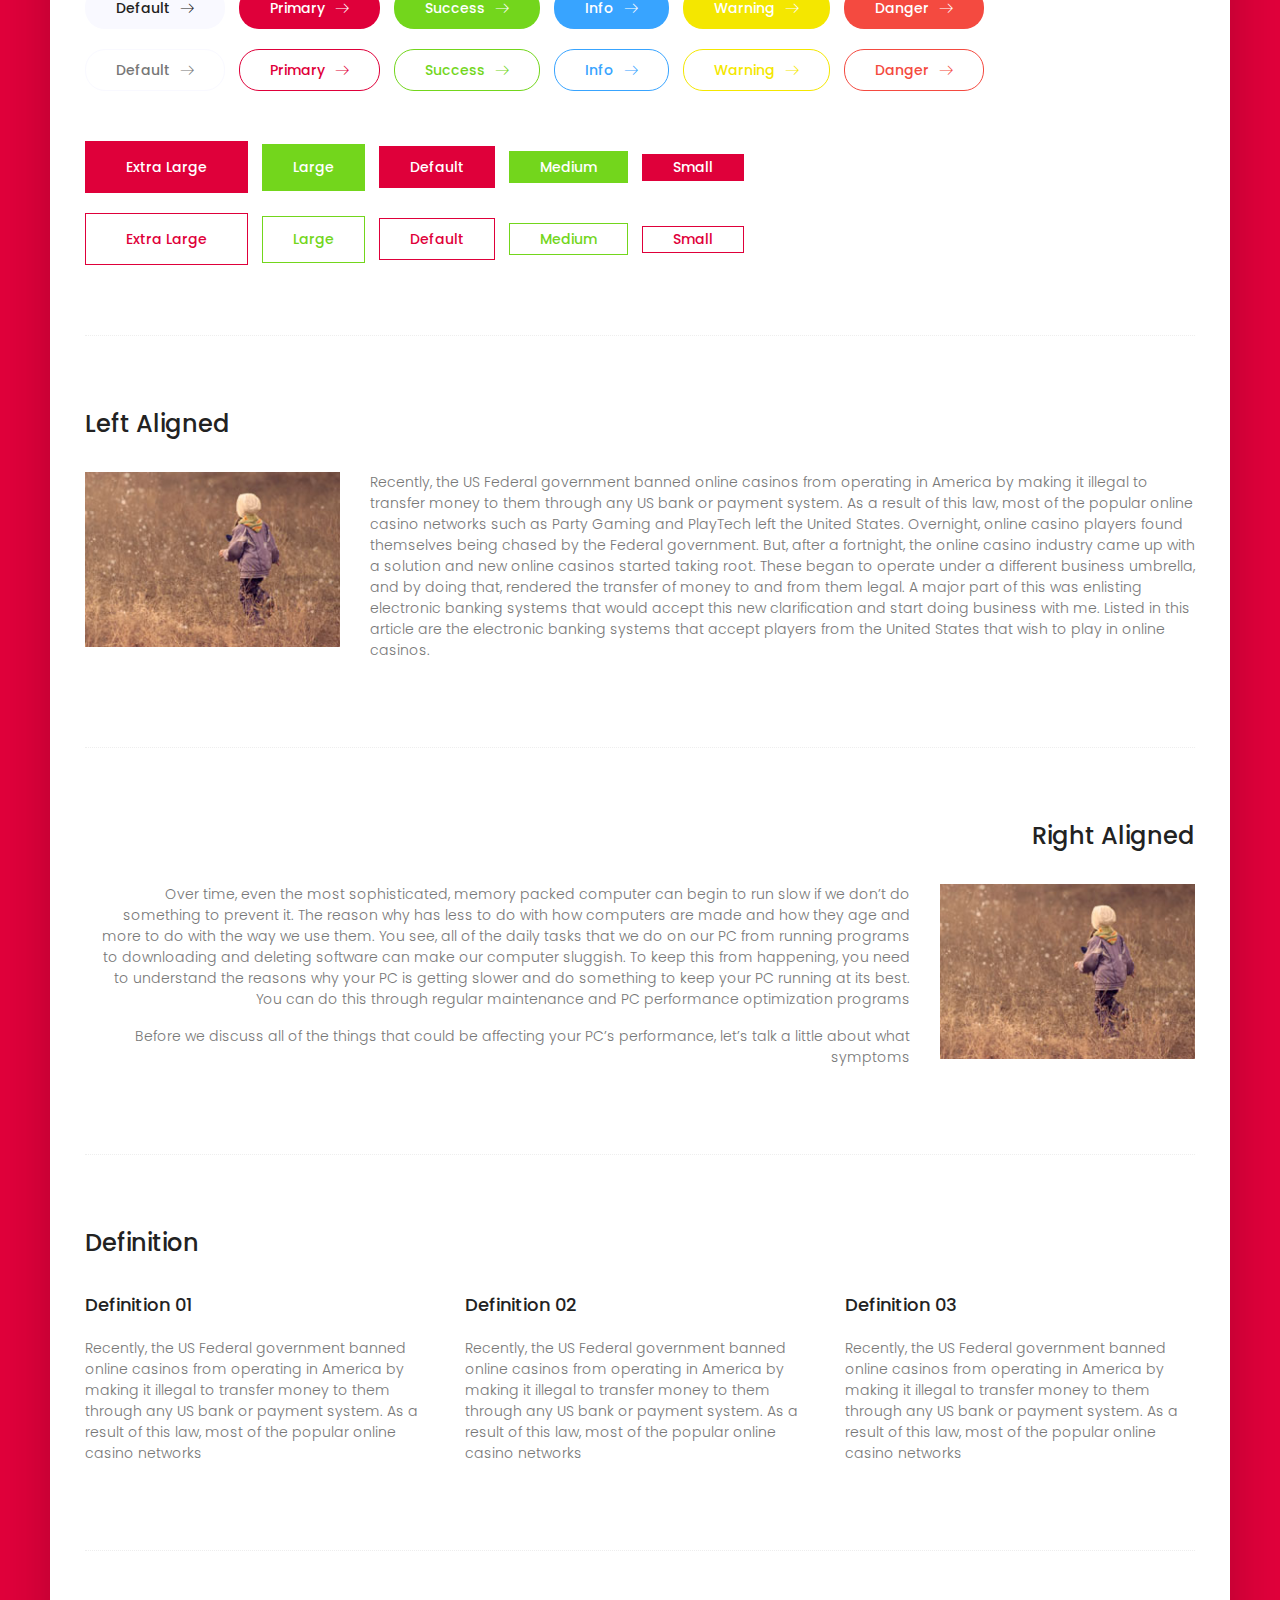
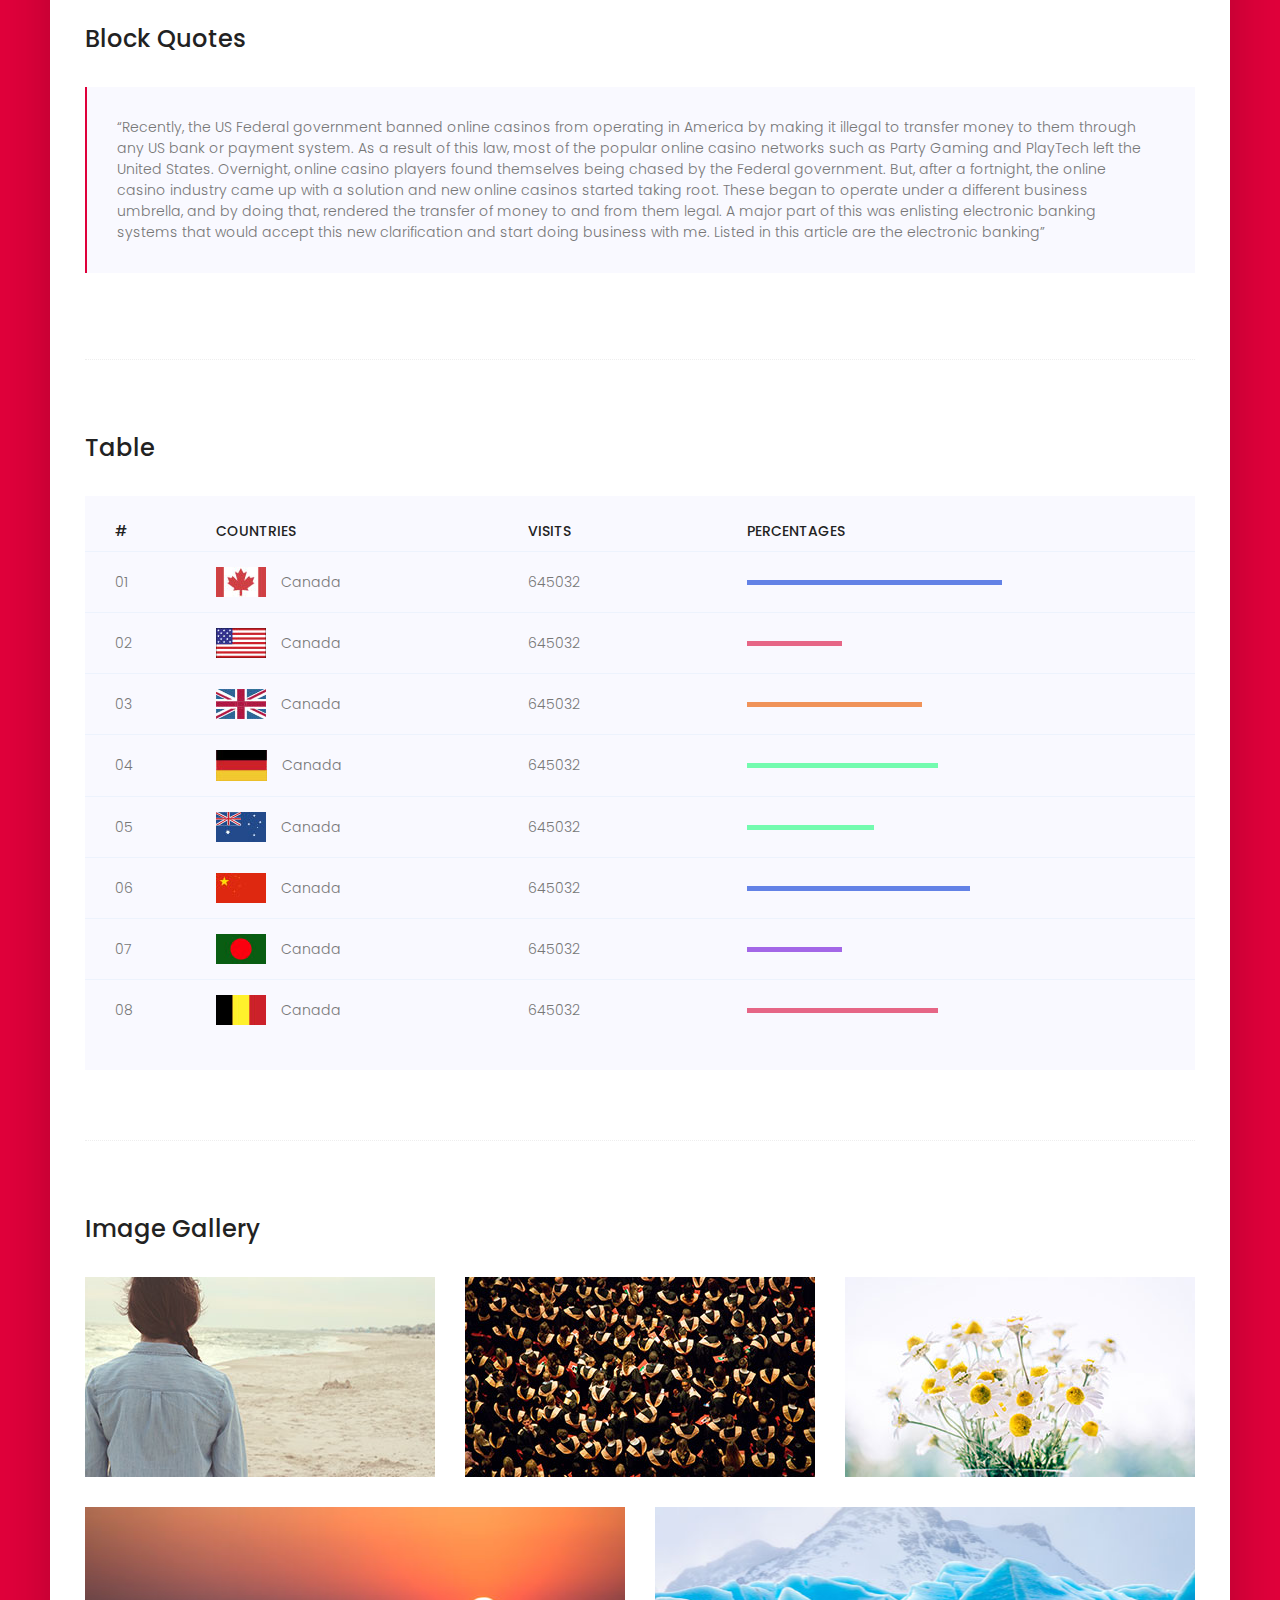
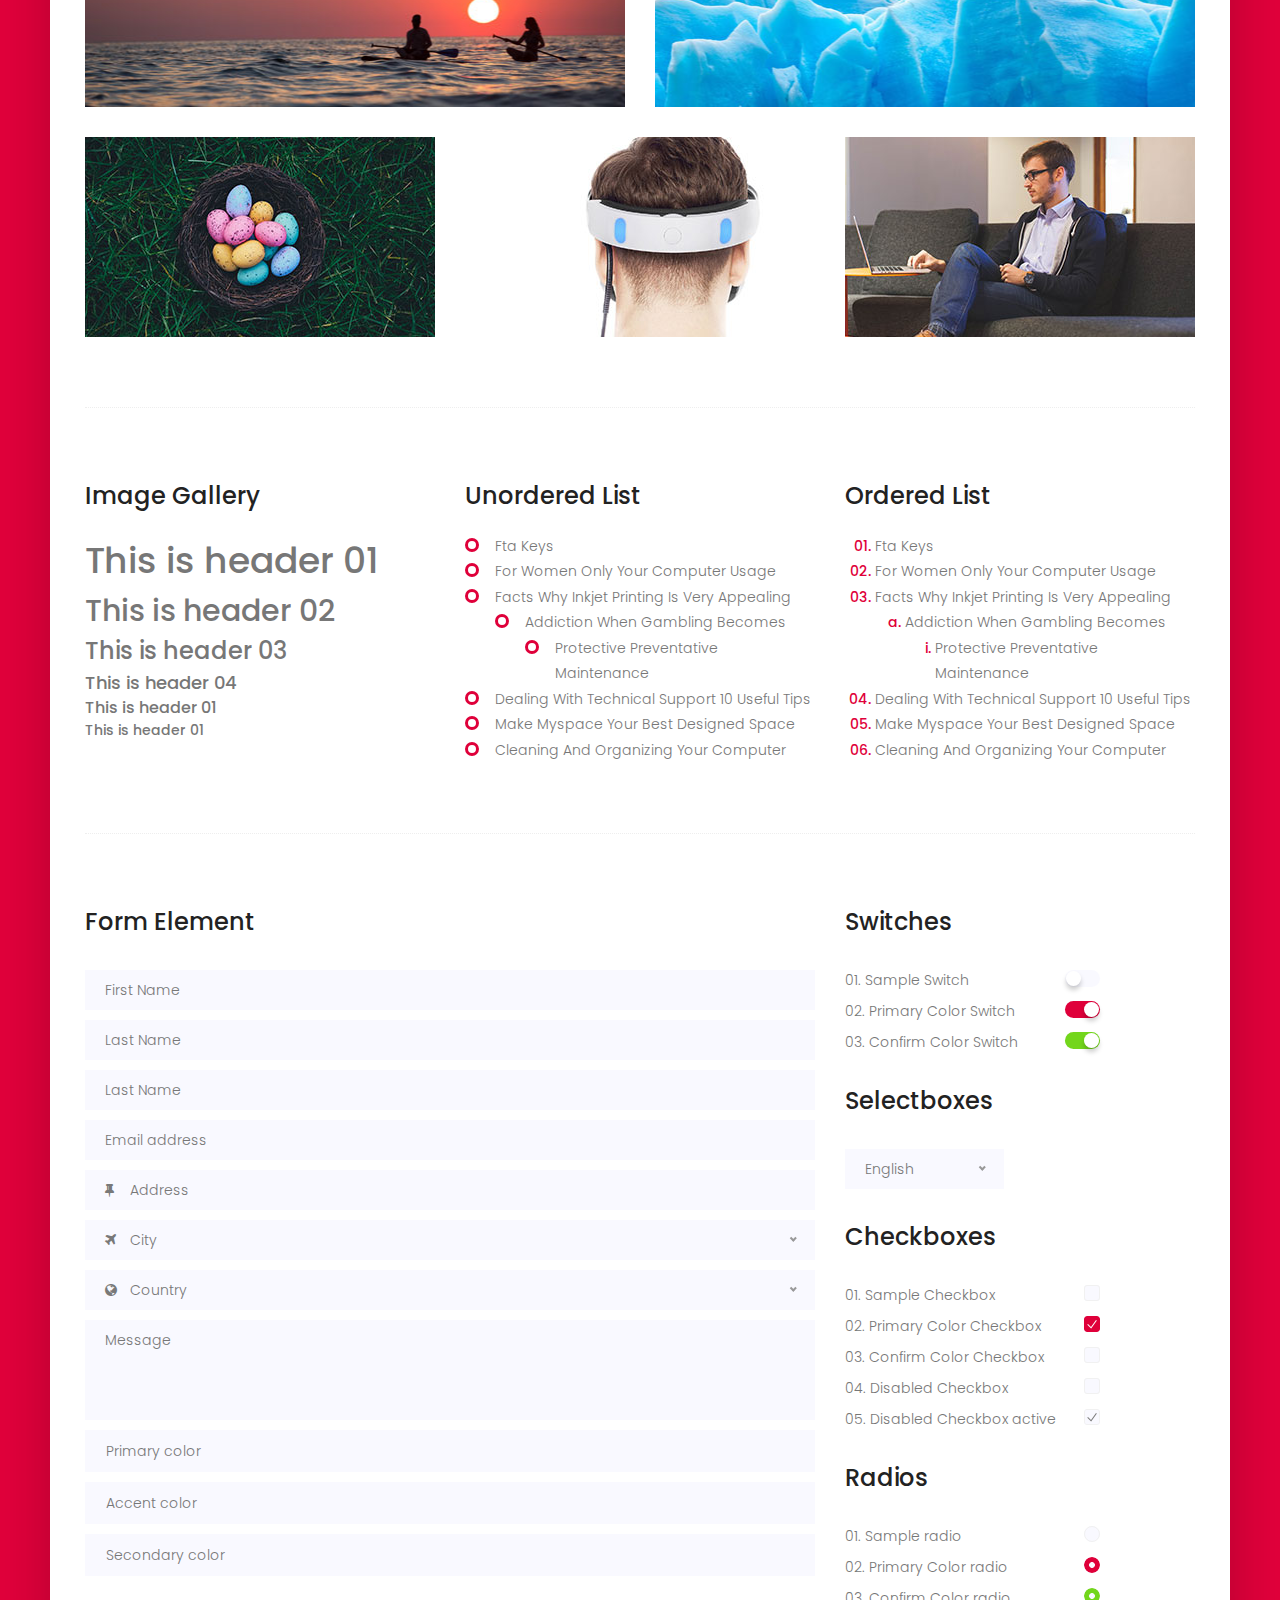
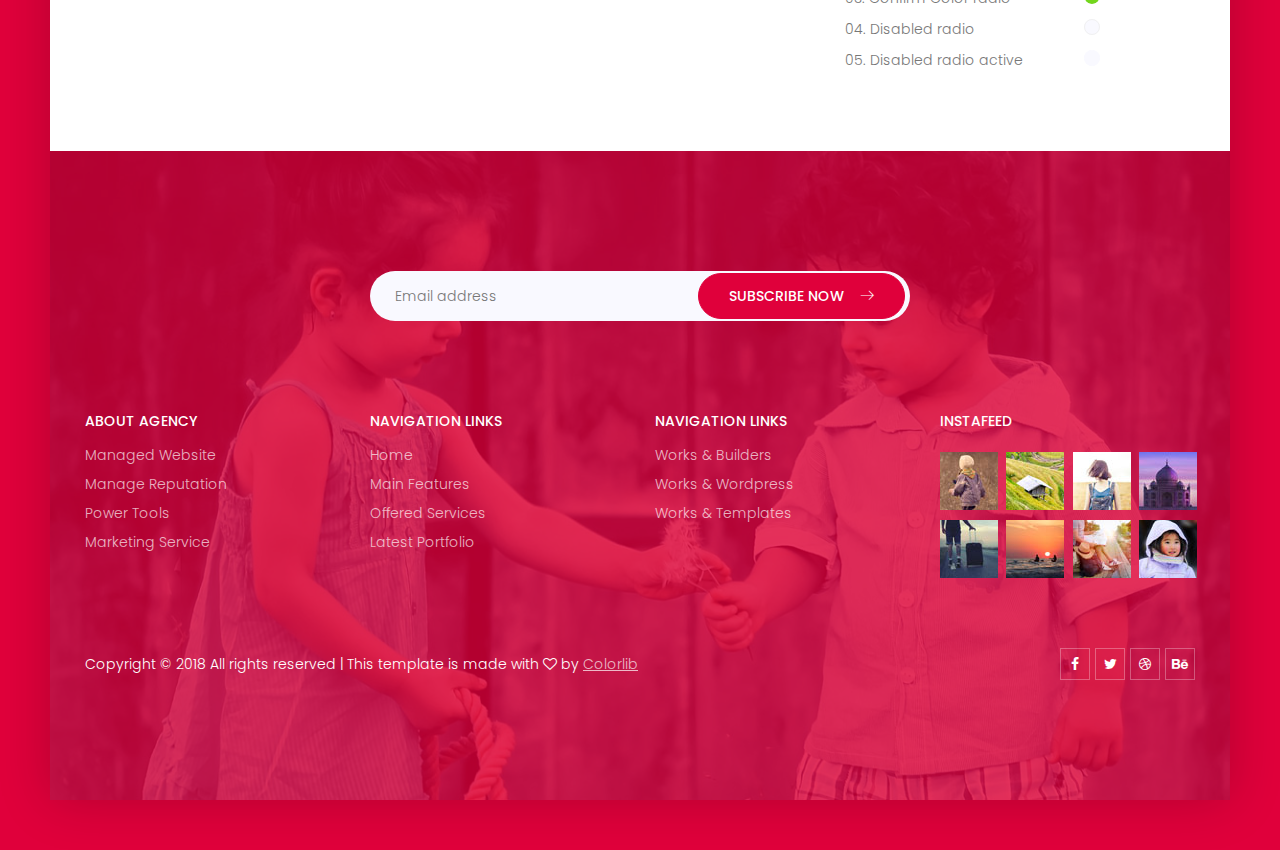
<file: app/elements.html>
<!DOCTYPE html>
<html lang="zxx" class="no-js">
<head>
	<!-- Mobile Specific Meta -->
	<meta name="viewport" content="width=device-width, initial-scale=1, shrink-to-fit=no">
	<!-- Favicon-->
	<link rel="shortcut icon" href="img/fav.png">
	<!-- Author Meta -->
	<meta name="author" content="CodePixar">
	<!-- Meta Description -->
	<meta name="description" content="">
	<!-- Meta Keyword -->
	<meta name="keywords" content="">
	<!-- meta character set -->
	<meta charset="UTF-8">
	<!-- Site Title -->
	<title>Dup</title>

	<link href="https://fonts.googleapis.com/css?family=Poppins:100,300,500" rel="stylesheet">
		<!--
		CSS
		============================================= -->
		<link rel="stylesheet" href="css/linearicons.css">
		<link rel="stylesheet" href="css/owl.carousel.css">
		<link rel="stylesheet" href="css/font-awesome.min.css">
		<link rel="stylesheet" href="css/nice-select.css">
		<link rel="stylesheet" href="css/magnific-popup.css">
		<link rel="stylesheet" href="css/bootstrap.css">
		<link rel="stylesheet" href="css/main.css">
	</head>
	<body class="dup-body">
		<div class="dup-body-wrap">
			<!-- Start Header Area -->
			<header class="default-header">
				<div class="header-wrap">
					<div class="header-top d-flex justify-content-between align-items-center">
						<div class="logo">
							<a href="index.html"><img src="img/logo2.png" alt=""></a>
						</div>
						<div class="main-menubar white-menubar d-flex align-items-center">
							<nav class="hide">
								<a href="index.html">Home</a>
								<a href="generic.html">Generic</a>
								<a href="elements.html">Elements</a>
							</nav>
							<div class="menu-bar"><span class="lnr lnr-menu"></span></div>
						</div>
					</div>
				</div>
			</header>
		<!-- End Header Area -->
		<!-- Start Banner Area -->
		<section class="generic-banner element-banner relative">
			<div class="container">
				<div class="row height align-items-center justify-content-center">
					<div class="col-lg-10">
						<div class="banner-content text-center">
							<h2 class="text-white">The Elements Page</h2>
							<p class="text-white">It won’t be a bigger problem to find one video game lover in your <br> neighbor. Since the introduction of Virtual Game.</p>
						</div>
					</div>
				</div>
			</div>
		</section>
		<!-- End Banner Area -->
		<!-- Start Sample Area -->
		<section class="sample-text-area">
			<div class="container">
				<h3 class="text-heading">Text Sample</h3>
				<p class="sample-text">
					Every avid independent filmmaker has <b>Bold</b> about making that <i>Italic</i> interest documentary, or short film to show off their creative prowess. Many have great ideas and want to “wow” the<sup>Superscript</sup> scene, or video renters with their big project.  But once you have the<sub>Subscript</sub> “in the can” (no easy feat), how do you move from a <del>Strike</del> through of master DVDs with the <u>“Underline”</u> marked hand-written title inside a secondhand CD case, to a pile of cardboard boxes full of shiny new, retail-ready DVDs, with UPC barcodes and polywrap sitting on your doorstep?  You need to create eye-popping artwork and have your project replicated. Using a reputable full service DVD Replication company like PacificDisc, Inc. to partner with is certainly a helpful option to ensure a professional end result, but to help with your DVD replication project, here are 4 easy steps to follow for good DVD replication results:
				</p>
			</div>
		</section>
		<!-- End Sample Area -->
		<!-- Start Button -->
		<section class="button-area">
			<div class="container border-top-generic">
				<h3 class="text-heading">Sample Buttons</h3>
				<div class="button-group-area">
					<a href="#" class="genric-btn default">Default</a>
					<a href="#" class="genric-btn primary">Primary</a>
					<a href="#" class="genric-btn success">Success</a>
					<a href="#" class="genric-btn info">Info</a>
					<a href="#" class="genric-btn warning">Warning</a>
					<a href="#" class="genric-btn danger">Danger</a>
					<a href="#" class="genric-btn link">Link</a>
					<a href="#" class="genric-btn disable">Disable</a>
				</div>
				<div class="button-group-area mt-10">
					<a href="#" class="genric-btn default-border">Default</a>
					<a href="#" class="genric-btn primary-border">Primary</a>
					<a href="#" class="genric-btn success-border">Success</a>
					<a href="#" class="genric-btn info-border">Info</a>
					<a href="#" class="genric-btn warning-border">Warning</a>
					<a href="#" class="genric-btn danger-border">Danger</a>
					<a href="#" class="genric-btn link-border">Link</a>
					<a href="#" class="genric-btn disable">Disable</a>
				</div>
				<div class="button-group-area mt-40">
					<a href="#" class="genric-btn default radius">Default</a>
					<a href="#" class="genric-btn primary radius">Primary</a>
					<a href="#" class="genric-btn success radius">Success</a>
					<a href="#" class="genric-btn info radius">Info</a>
					<a href="#" class="genric-btn warning radius">Warning</a>
					<a href="#" class="genric-btn danger radius">Danger</a>
					<a href="#" class="genric-btn link radius">Link</a>
					<a href="#" class="genric-btn disable radius">Disable</a>
				</div>
				<div class="button-group-area mt-10">
					<a href="#" class="genric-btn default-border radius">Default</a>
					<a href="#" class="genric-btn primary-border radius">Primary</a>
					<a href="#" class="genric-btn success-border radius">Success</a>
					<a href="#" class="genric-btn info-border radius">Info</a>
					<a href="#" class="genric-btn warning-border radius">Warning</a>
					<a href="#" class="genric-btn danger-border radius">Danger</a>
					<a href="#" class="genric-btn link-border radius">Link</a>
					<a href="#" class="genric-btn disable radius">Disable</a>
				</div>
				<div class="button-group-area mt-40">
					<a href="#" class="genric-btn default circle">Default</a>
					<a href="#" class="genric-btn primary circle">Primary</a>
					<a href="#" class="genric-btn success circle">Success</a>
					<a href="#" class="genric-btn info circle">Info</a>
					<a href="#" class="genric-btn warning circle">Warning</a>
					<a href="#" class="genric-btn danger circle">Danger</a>
					<a href="#" class="genric-btn link circle">Link</a>
					<a href="#" class="genric-btn disable circle">Disable</a>
				</div>
				<div class="button-group-area mt-10">
					<a href="#" class="genric-btn default-border circle">Default</a>
					<a href="#" class="genric-btn primary-border circle">Primary</a>
					<a href="#" class="genric-btn success-border circle">Success</a>
					<a href="#" class="genric-btn info-border circle">Info</a>
					<a href="#" class="genric-btn warning-border circle">Warning</a>
					<a href="#" class="genric-btn danger-border circle">Danger</a>
					<a href="#" class="genric-btn link-border circle">Link</a>
					<a href="#" class="genric-btn disable circle">Disable</a>
				</div>
				<div class="button-group-area mt-40">
					<a href="#" class="genric-btn default circle arrow">Default<span class="lnr lnr-arrow-right"></span></a>
					<a href="#" class="genric-btn primary circle arrow">Primary<span class="lnr lnr-arrow-right"></span></a>
					<a href="#" class="genric-btn success circle arrow">Success<span class="lnr lnr-arrow-right"></span></a>
					<a href="#" class="genric-btn info circle arrow">Info<span class="lnr lnr-arrow-right"></span></a>
					<a href="#" class="genric-btn warning circle arrow">Warning<span class="lnr lnr-arrow-right"></span></a>
					<a href="#" class="genric-btn danger circle arrow">Danger<span class="lnr lnr-arrow-right"></span></a>
				</div>
				<div class="button-group-area mt-10">
					<a href="#" class="genric-btn default-border circle arrow">Default<span class="lnr lnr-arrow-right"></span></a>
					<a href="#" class="genric-btn primary-border circle arrow">Primary<span class="lnr lnr-arrow-right"></span></a>
					<a href="#" class="genric-btn success-border circle arrow">Success<span class="lnr lnr-arrow-right"></span></a>
					<a href="#" class="genric-btn info-border circle arrow">Info<span class="lnr lnr-arrow-right"></span></a>
					<a href="#" class="genric-btn warning-border circle arrow">Warning<span class="lnr lnr-arrow-right"></span></a>
					<a href="#" class="genric-btn danger-border circle arrow">Danger<span class="lnr lnr-arrow-right"></span></a>
				</div>
				<div class="button-group-area mt-40">
					<a href="#" class="genric-btn primary e-large">Extra Large</a>
					<a href="#" class="genric-btn success large">Large</a>
					<a href="#" class="genric-btn primary">Default</a>
					<a href="#" class="genric-btn success medium">Medium</a>
					<a href="#" class="genric-btn primary small">Small</a>
				</div>
				<div class="button-group-area mt-10">
					<a href="#" class="genric-btn primary-border e-large">Extra Large</a>
					<a href="#" class="genric-btn success-border large">Large</a>
					<a href="#" class="genric-btn primary-border">Default</a>
					<a href="#" class="genric-btn success-border medium">Medium</a>
					<a href="#" class="genric-btn primary-border small">Small</a>
				</div>
			</div>
		</section>
		<!-- End Button -->
		<!-- Start Align Area -->
		<div class="white-bg">
			<div class="container">
				<div class="section-top-border">
					<h3 class="mb-30">Left Aligned</h3>
					<div class="row">
						<div class="col-md-3">
							<img src="img/d.jpg" alt="" class="img-fluid">
						</div>
						<div class="col-md-9 mt-sm-20">
							<p>Recently, the US Federal government banned online casinos from operating in America by making it illegal to transfer money to them through any US bank or payment system. As a result of this law, most of the popular online casino networks such as Party Gaming and PlayTech left the United States. Overnight, online casino players found themselves being chased by the Federal government. But, after a fortnight, the online casino industry came up with a solution and new online casinos started taking root. These began to operate under a different business umbrella, and by doing that, rendered the transfer of money to and from them legal. A major part of this was enlisting electronic banking systems that would accept this new clarification and start doing business with me. Listed in this article are the electronic banking systems that accept players from the United States that wish to play in online casinos.</p>
						</div>
					</div>
				</div>
				<div class="section-top-border text-right">
					<h3 class="mb-30">Right Aligned</h3>
					<div class="row">
						<div class="col-md-9">
							<p class="text-right">Over time, even the most sophisticated, memory packed computer can begin to run slow if we don’t do something to prevent it. The reason why has less to do with how computers are made and how they age and more to do with the way we use them. You see, all of the daily tasks that we do on our PC from running programs to downloading and deleting software can make our computer sluggish. To keep this from happening, you need to understand the reasons why your PC is getting slower and do something to keep your PC running at its best. You can do this through regular maintenance and PC performance optimization programs</p>
							<p class="text-right">Before we discuss all of the things that could be affecting your PC’s performance, let’s talk a little about what symptoms</p>
						</div>
						<div class="col-md-3">
							<img src="img/d.jpg" alt="" class="img-fluid">
						</div>
					</div>
				</div>
				<div class="section-top-border">
					<h3 class="mb-30">Definition</h3>
					<div class="row">
						<div class="col-md-4">
							<div class="single-defination">
								<h4 class="mb-20">Definition 01</h4>
								<p>Recently, the US Federal government banned online casinos from operating in America by making it illegal to transfer money to them through any US bank or payment system. As a result of this law, most of the popular online casino networks</p>
							</div>
						</div>
						<div class="col-md-4">
							<div class="single-defination">
								<h4 class="mb-20">Definition 02</h4>
								<p>Recently, the US Federal government banned online casinos from operating in America by making it illegal to transfer money to them through any US bank or payment system. As a result of this law, most of the popular online casino networks</p>
							</div>
						</div>
						<div class="col-md-4">
							<div class="single-defination">
								<h4 class="mb-20">Definition 03</h4>
								<p>Recently, the US Federal government banned online casinos from operating in America by making it illegal to transfer money to them through any US bank or payment system. As a result of this law, most of the popular online casino networks</p>
							</div>
						</div>
					</div>
				</div>
				<div class="section-top-border">
					<h3 class="mb-30">Block Quotes</h3>
					<div class="row">
						<div class="col-lg-12">
							<blockquote class="generic-blockquote">
								“Recently, the US Federal government banned online casinos from operating in America by making it illegal to transfer money to them through any US bank or payment system. As a result of this law, most of the popular online casino networks such as Party Gaming and PlayTech left the United States. Overnight, online casino players found themselves being chased by the Federal government. But, after a fortnight, the online casino industry came up with a solution and new online casinos started taking root. These began to operate under a different business umbrella, and by doing that, rendered the transfer of money to and from them legal. A major part of this was enlisting electronic banking systems that would accept this new clarification and start doing business with me. Listed in this article are the electronic banking”
							</blockquote>
						</div>
					</div>
				</div>
				<div class="section-top-border">
					<h3 class="mb-30">Table</h3>
					<div class="progress-table-wrap">
						<div class="progress-table">
							<div class="table-head">
								<div class="serial">#</div>
								<div class="country">Countries</div>
								<div class="visit">Visits</div>
								<div class="percentage">Percentages</div>
							</div>
							<div class="table-row">
								<div class="serial">01</div>
								<div class="country"> <img src="img/f1.jpg" alt="flag">Canada</div>
								<div class="visit">645032</div>
								<div class="percentage">
									<div class="progress">
										<div class="progress-bar color-1" role="progressbar" style="width: 80%" aria-valuenow="80" aria-valuemin="0" aria-valuemax="100"></div>
									</div>
								</div>
							</div>
							<div class="table-row">
								<div class="serial">02</div>
								<div class="country"> <img src="img/f2.jpg" alt="flag">Canada</div>
								<div class="visit">645032</div>
								<div class="percentage">
									<div class="progress">
										<div class="progress-bar color-2" role="progressbar" style="width: 30%" aria-valuenow="30" aria-valuemin="0" aria-valuemax="100"></div>
									</div>
								</div>
							</div>
							<div class="table-row">
								<div class="serial">03</div>
								<div class="country"> <img src="img/f3.jpg" alt="flag">Canada</div>
								<div class="visit">645032</div>
								<div class="percentage">
									<div class="progress">
										<div class="progress-bar color-3" role="progressbar" style="width: 55%" aria-valuenow="55" aria-valuemin="0" aria-valuemax="100"></div>
									</div>
								</div>
							</div>
							<div class="table-row">
								<div class="serial">04</div>
								<div class="country"> <img src="img/f4.jpg" alt="flag">Canada</div>
								<div class="visit">645032</div>
								<div class="percentage">
									<div class="progress">
										<div class="progress-bar color-4" role="progressbar" style="width: 60%" aria-valuenow="60" aria-valuemin="0" aria-valuemax="100"></div>
									</div>
								</div>
							</div>
							<div class="table-row">
								<div class="serial">05</div>
								<div class="country"> <img src="img/f5.jpg" alt="flag">Canada</div>
								<div class="visit">645032</div>
								<div class="percentage">
									<div class="progress">
										<div class="progress-bar color-5" role="progressbar" style="width: 40%" aria-valuenow="40" aria-valuemin="0" aria-valuemax="100"></div>
									</div>
								</div>
							</div>
							<div class="table-row">
								<div class="serial">06</div>
								<div class="country"> <img src="img/f6.jpg" alt="flag">Canada</div>
								<div class="visit">645032</div>
								<div class="percentage">
									<div class="progress">
										<div class="progress-bar color-6" role="progressbar" style="width: 70%" aria-valuenow="70" aria-valuemin="0" aria-valuemax="100"></div>
									</div>
								</div>
							</div>
							<div class="table-row">
								<div class="serial">07</div>
								<div class="country"> <img src="img/f7.jpg" alt="flag">Canada</div>
								<div class="visit">645032</div>
								<div class="percentage">
									<div class="progress">
										<div class="progress-bar color-7" role="progressbar" style="width: 30%" aria-valuenow="30" aria-valuemin="0" aria-valuemax="100"></div>
									</div>
								</div>
							</div>
							<div class="table-row">
								<div class="serial">08</div>
								<div class="country"> <img src="img/f8.jpg" alt="flag">Canada</div>
								<div class="visit">645032</div>
								<div class="percentage">
									<div class="progress">
										<div class="progress-bar color-8" role="progressbar" style="width: 60%" aria-valuenow="60" aria-valuemin="0" aria-valuemax="100"></div>
									</div>
								</div>
							</div>
						</div>
					</div>
				</div>
				<div class="section-top-border">
					<h3>Image Gallery</h3>
					<div class="row gallery-item">
						<div class="col-md-4">
							<a href="img/g1.jpg" class="img-pop-up"><div class="single-gallery-image" style="background: url(img/g1.jpg);"></div></a>
						</div>
						<div class="col-md-4">
							<a href="img/g2.jpg" class="img-pop-up"><div class="single-gallery-image" style="background: url(img/g2.jpg);"></div></a>
						</div>
						<div class="col-md-4">
							<a href="img/g3.jpg" class="img-pop-up"><div class="single-gallery-image" style="background: url(img/g3.jpg);"></div></a>
						</div>
						<div class="col-md-6">
							<a href="img/g4.jpg" class="img-pop-up"><div class="single-gallery-image" style="background: url(img/g4.jpg);"></div></a>
						</div>
						<div class="col-md-6">
							<a href="img/g5.jpg" class="img-pop-up"><div class="single-gallery-image" style="background: url(img/g5.jpg);"></div></a>
						</div>
						<div class="col-md-4">
							<a href="img/g6.jpg" class="img-pop-up"><div class="single-gallery-image" style="background: url(img/g6.jpg);"></div></a>
						</div>
						<div class="col-md-4">
							<a href="img/g7.jpg" class="img-pop-up"><div class="single-gallery-image" style="background: url(img/g7.jpg);"></div></a>
						</div>
						<div class="col-md-4">
							<a href="img/g8.jpg" class="img-pop-up"><div class="single-gallery-image" style="background: url(img/g8.jpg);"></div></a>
						</div>
					</div>
				</div>
				<div class="section-top-border">
					<div class="row">
						<div class="col-md-4">
							<h3 class="mb-20">Image Gallery</h3>
							<div class="typography">
								<h1>This is header 01</h1>
								<h2>This is header 02</h2>
								<h3>This is header 03</h3>
								<h4>This is header 04</h4>
								<h5>This is header 01</h5>
								<h6>This is header 01</h6>
							</div>
						</div>
						<div class="col-md-4 mt-sm-30">
							<h3 class="mb-20">Unordered List</h3>
							<div class="">
								<ul class="unordered-list">
									<li>Fta Keys</li>
									<li>For Women Only Your Computer Usage</li>
									<li>Facts Why Inkjet Printing Is Very Appealing
										<ul>
											<li>Addiction When Gambling Becomes
												<ul>
													<li>Protective Preventative Maintenance</li>
												</ul>
											</li>
										</ul>
									</li>
									<li>Dealing With Technical Support 10 Useful Tips</li>
									<li>Make Myspace Your Best Designed Space</li>
									<li>Cleaning And Organizing Your Computer</li>
								</ul>
							</div>
						</div>
						<div class="col-md-4 mt-sm-30">
							<h3 class="mb-20">Ordered List</h3>
							<div class="">
								<ol class="ordered-list">
									<li><span>Fta Keys</span></li>
									<li><span>For Women Only Your Computer Usage</span></li>
									<li><span>Facts Why Inkjet Printing Is Very Appealing</span>
										<ol class="ordered-list-alpha">
											<li><span>Addiction When Gambling Becomes</span>
												<ol class="ordered-list-roman">
													<li><span>Protective Preventative Maintenance</span></li>
												</ol>
											</li>
										</ol>
									</li>
									<li><span>Dealing With Technical Support 10 Useful Tips</span></li>
									<li><span>Make Myspace Your Best Designed Space</span></li>
									<li><span>Cleaning And Organizing Your Computer</span></li>
								</ol>
							</div>
						</div>
					</div>
				</div>
				<div class="section-top-border">
					<div class="row">
						<div class="col-lg-8 col-md-8">
							<h3 class="mb-30">Form Element</h3>
							<form action="#">
								<div class="mt-10">
									<input type="text" name="first_name" placeholder="First Name" onfocus="this.placeholder = ''" onblur="this.placeholder = 'First Name'" required class="single-input">
								</div>
								<div class="mt-10">
									<input type="text" name="last_name" placeholder="Last Name" onfocus="this.placeholder = ''" onblur="this.placeholder = 'Last Name'" required class="single-input">
								</div>
								<div class="mt-10">
									<input type="text" name="last_name" placeholder="Last Name" onfocus="this.placeholder = ''" onblur="this.placeholder = 'Last Name'" required class="single-input">
								</div>
								<div class="mt-10">
									<input type="email" name="EMAIL" placeholder="Email address" onfocus="this.placeholder = ''" onblur="this.placeholder = 'Email address'" required class="single-input">
								</div>
								<div class="input-group-icon mt-10">
									<div class="icon"><i class="fa fa-thumb-tack" aria-hidden="true"></i></div>
									<input type="text" name="address" placeholder="Address" onfocus="this.placeholder = ''" onblur="this.placeholder = 'Address'" required class="single-input">
								</div>
								<div class="input-group-icon mt-10">
									<div class="icon"><i class="fa fa-plane" aria-hidden="true"></i></div>
									<div class="form-select">
										<select>
											<option value="1">City</option>
											<option value="1">Dhaka</option>
											<option value="1">Dilli</option>
											<option value="1">Newyork</option>
											<option value="1">Islamabad</option>
										</select>
									</div>
								</div>
								<div class="input-group-icon mt-10">
									<div class="icon"><i class="fa fa-globe" aria-hidden="true"></i></div>
									<div class="form-select">
										<select>
											<option value="1">Country</option>
											<option value="1">Bangladesh</option>
											<option value="1">India</option>
											<option value="1">England</option>
											<option value="1">Srilanka</option>
										</select>
									</div>
								</div>

								<div class="mt-10">
									<textarea class="single-textarea" placeholder="Message" onfocus="this.placeholder = ''" onblur="this.placeholder = 'Message'" required></textarea>
								</div>
									<div class="mt-10">
										<input type="text" name="first_name" placeholder="Primary color" onfocus="this.placeholder = ''" onblur="this.placeholder = 'Primary color'" required class="single-input-primary">
									</div>
									<div class="mt-10">
										<input type="text" name="first_name" placeholder="Accent color" onfocus="this.placeholder = ''" onblur="this.placeholder = 'Accent color'" required class="single-input-accent">
									</div>
									<div class="mt-10">
										<input type="text" name="first_name" placeholder="Secondary color" onfocus="this.placeholder = ''" onblur="this.placeholder = 'Secondary color'" required class="single-input-secondary">
									</div>
								</form>
							</div>
							<div class="col-lg-3 col-md-4 mt-sm-30">
								<div class="single-element-widget">
									<h3 class="mb-30">Switches</h3>
									<div class="switch-wrap d-flex justify-content-between">
										<p>01. Sample Switch</p>
										<div class="primary-switch">
											<input type="checkbox" id="default-switch">
											<label for="default-switch"></label>
										</div>
									</div>
									<div class="switch-wrap d-flex justify-content-between">
										<p>02. Primary Color Switch</p>
										<div class="primary-switch">
											<input type="checkbox" id="primary-switch" checked>
											<label for="primary-switch"></label>
										</div>
									</div>
									<div class="switch-wrap d-flex justify-content-between">
										<p>03. Confirm Color Switch</p>
										<div class="confirm-switch">
											<input type="checkbox" id="confirm-switch" checked>
											<label for="confirm-switch"></label>
										</div>
									</div>
								</div>
								<div class="single-element-widget mt-30">
									<h3 class="mb-30">Selectboxes</h3>
									<div class="default-select">
										<select>
											<option value="1">English</option>
											<option value="1">Spanish</option>
											<option value="1">Arabic</option>
											<option value="1">Portuguise</option>
											<option value="1">Bengali</option>
										</select>
									</div>
								</div>
								<div class="single-element-widget mt-30">
									<h3 class="mb-30">Checkboxes</h3>
									<div class="switch-wrap d-flex justify-content-between">
										<p>01. Sample Checkbox</p>
										<div class="primary-checkbox">
											<input type="checkbox" id="default-checkbox">
											<label for="default-checkbox"></label>
										</div>
									</div>
									<div class="switch-wrap d-flex justify-content-between">
										<p>02. Primary Color Checkbox</p>
										<div class="primary-checkbox">
											<input type="checkbox" id="primary-checkbox" checked>
											<label for="primary-checkbox"></label>
										</div>
									</div>
									<div class="switch-wrap d-flex justify-content-between">
										<p>03. Confirm Color Checkbox</p>
										<div class="confirm-checkbox">
											<input type="checkbox" id="confirm-checkbox">
											<label for="confirm-checkbox"></label>
										</div>
									</div>
									<div class="switch-wrap d-flex justify-content-between">
										<p>04. Disabled Checkbox</p>
										<div class="disabled-checkbox">
											<input type="checkbox" id="disabled-checkbox" disabled>
											<label for="disabled-checkbox"></label>
										</div>
									</div>
									<div class="switch-wrap d-flex justify-content-between">
										<p>05. Disabled Checkbox active</p>
										<div class="disabled-checkbox">
											<input type="checkbox" id="disabled-checkbox-active" checked disabled>
											<label for="disabled-checkbox-active"></label>
										</div>
									</div>
								</div>
								<div class="single-element-widget mt-30">
									<h3 class="mb-30">Radios</h3>
									<div class="switch-wrap d-flex justify-content-between">
										<p>01. Sample radio</p>
										<div class="primary-radio">
											<input type="checkbox" id="default-radio">
											<label for="default-radio"></label>
										</div>
									</div>
									<div class="switch-wrap d-flex justify-content-between">
										<p>02. Primary Color radio</p>
										<div class="primary-radio">
											<input type="checkbox" id="primary-radio" checked>
											<label for="primary-radio"></label>
										</div>
									</div>
									<div class="switch-wrap d-flex justify-content-between">
										<p>03. Confirm Color radio</p>
										<div class="confirm-radio">
											<input type="checkbox" id="confirm-radio" checked>
											<label for="confirm-radio"></label>
										</div>
									</div>
									<div class="switch-wrap d-flex justify-content-between">
										<p>04. Disabled radio</p>
										<div class="disabled-radio">
											<input type="checkbox" id="disabled-radio" disabled>
											<label for="disabled-radio"></label>
										</div>
									</div>
									<div class="switch-wrap d-flex justify-content-between">
										<p>05. Disabled radio active</p>
										<div class="disabled-radio">
											<input type="checkbox" id="disabled-radio-active" checked disabled>
											<label for="disabled-radio-active"></label>
										</div>
									</div>
								</div>
							</div>
						</div>
					</div>
				</div>
			</div>
				<!-- End Align Area -->
		<!-- Strat Footer Area -->
		<footer class="section-gap footer-widget-area">
			<div class="overlay overlay-bg"></div>
			<div class="container">
				<div class="subscription-area">
					<div class="row justify-content-center">
						<div class="col-lg-6">
							<div id="mc_embed_signup">
								<form target="_blank" novalidate action="https://spondonit.us12.list-manage.com/subscribe/post?u=1462626880ade1ac87bd9c93a&id=92a4423d01" method="get" class="subscription relative">
									<input type="email" name="EMAIL" placeholder="Email address" onfocus="this.placeholder = ''" onblur="this.placeholder = 'Email address'" required>
									<div style="position: absolute; left: -5000px;">
										<input type="text" name="b_36c4fd991d266f23781ded980_aefe40901a" tabindex="-1" value="">
									</div>
									<button class="primary-btn">Subscribe now<span class="lnr lnr-arrow-right"></span></button>
									<div class="info"></div>
								</form>
							</div>
						</div>
					</div>
				</div>
				<div class="row">
					<div class="col-lg-3 col-sm-6">
						<div class="single-footer-widget">
							<h6 class="text-white text-uppercase mb-20">About Agency</h6>
							<ul class="footer-nav">
								<li><a href="#">Managed Website</a></li>
								<li><a href="#">Manage Reputation</a></li>
								<li><a href="#">Power Tools</a></li>
								<li><a href="#">Marketing Service</a></li>
							</ul>
						</div>
					</div>
					<div class="col-lg-3 col-sm-6">
						<div class="single-footer-widget">
							<h6 class="text-white text-uppercase mb-20">Navigation Links</h6>
							<ul class="footer-nav">
								<li><a href="#">Home</a></li>
								<li><a href="#">Main Features</a></li>
								<li><a href="#">Offered Services</a></li>
								<li><a href="#">Latest Portfolio</a></li>
							</ul>
						</div>
					</div>
					<div class="col-lg-3 col-sm-6">
						<div class="single-footer-widget">
							<h6 class="text-white text-uppercase mb-20">Navigation Links</h6>
							<ul class="footer-nav">
								<li><a href="#">Works & Builders</a></li>
								<li><a href="#">Works & Wordpress</a></li>
								<li><a href="#">Works & Templates</a></li>
							</ul>
						</div>
					</div>

					<div class="col-lg-3 col-sm-6">
						<div class="single-footer-widget">
							<h6 class="text-white text-uppercase mb-20">Instafeed</h6>
							<ul class="instafeed d-flex flex-wrap">
								<li><img src="img/i1.jpg" alt=""></li>
								<li><img src="img/i2.jpg" alt=""></li>
								<li><img src="img/i3.jpg" alt=""></li>
								<li><img src="img/i4.jpg" alt=""></li>
								<li><img src="img/i5.jpg" alt=""></li>
								<li><img src="img/i6.jpg" alt=""></li>
								<li><img src="img/i7.jpg" alt=""></li>
								<li><img src="img/i8.jpg" alt=""></li>
							</ul>
						</div>
					</div>
				</div>
				<div class="footer-bottom d-flex justify-content-between align-items-center flex-wrap">
					<p class="footer-text m-0">Copyright &copy; 2018 All rights reserved   |   This template is made with <i class="fa fa-heart-o" aria-hidden="true"></i> by <a href="https://colorlib.com/">Colorlib</a></p>
					<div class="footer-social d-flex align-items-center">
						<a href="#"><i class="fa fa-facebook"></i></a>
						<a href="#"><i class="fa fa-twitter"></i></a>
						<a href="#"><i class="fa fa-dribbble"></i></a>
						<a href="#"><i class="fa fa-behance"></i></a>
					</div>
				</div>
			</div>
		</footer>
		<!-- End Footer Area -->
		</div>

		<script src="js/vendor/jquery-2.2.4.min.js"></script>
		<script src="https://cdnjs.cloudflare.com/ajax/libs/popper.js/1.11.0/umd/popper.min.js" integrity="sha384-b/U6ypiBEHpOf/4+1nzFpr53nxSS+GLCkfwBdFNTxtclqqenISfwAzpKaMNFNmj4" crossorigin="anonymous"></script>
		<script src="js/vendor/bootstrap.min.js"></script>
		<script src="js/jquery.ajaxchimp.min.js"></script>
		<script src="js/owl.carousel.min.js"></script>
		<script src="js/jquery.nice-select.min.js"></script>
		<script src="js/jquery.magnific-popup.min.js"></script>
		<script src="js/main.js"></script>
	</body>
</html>
</file>
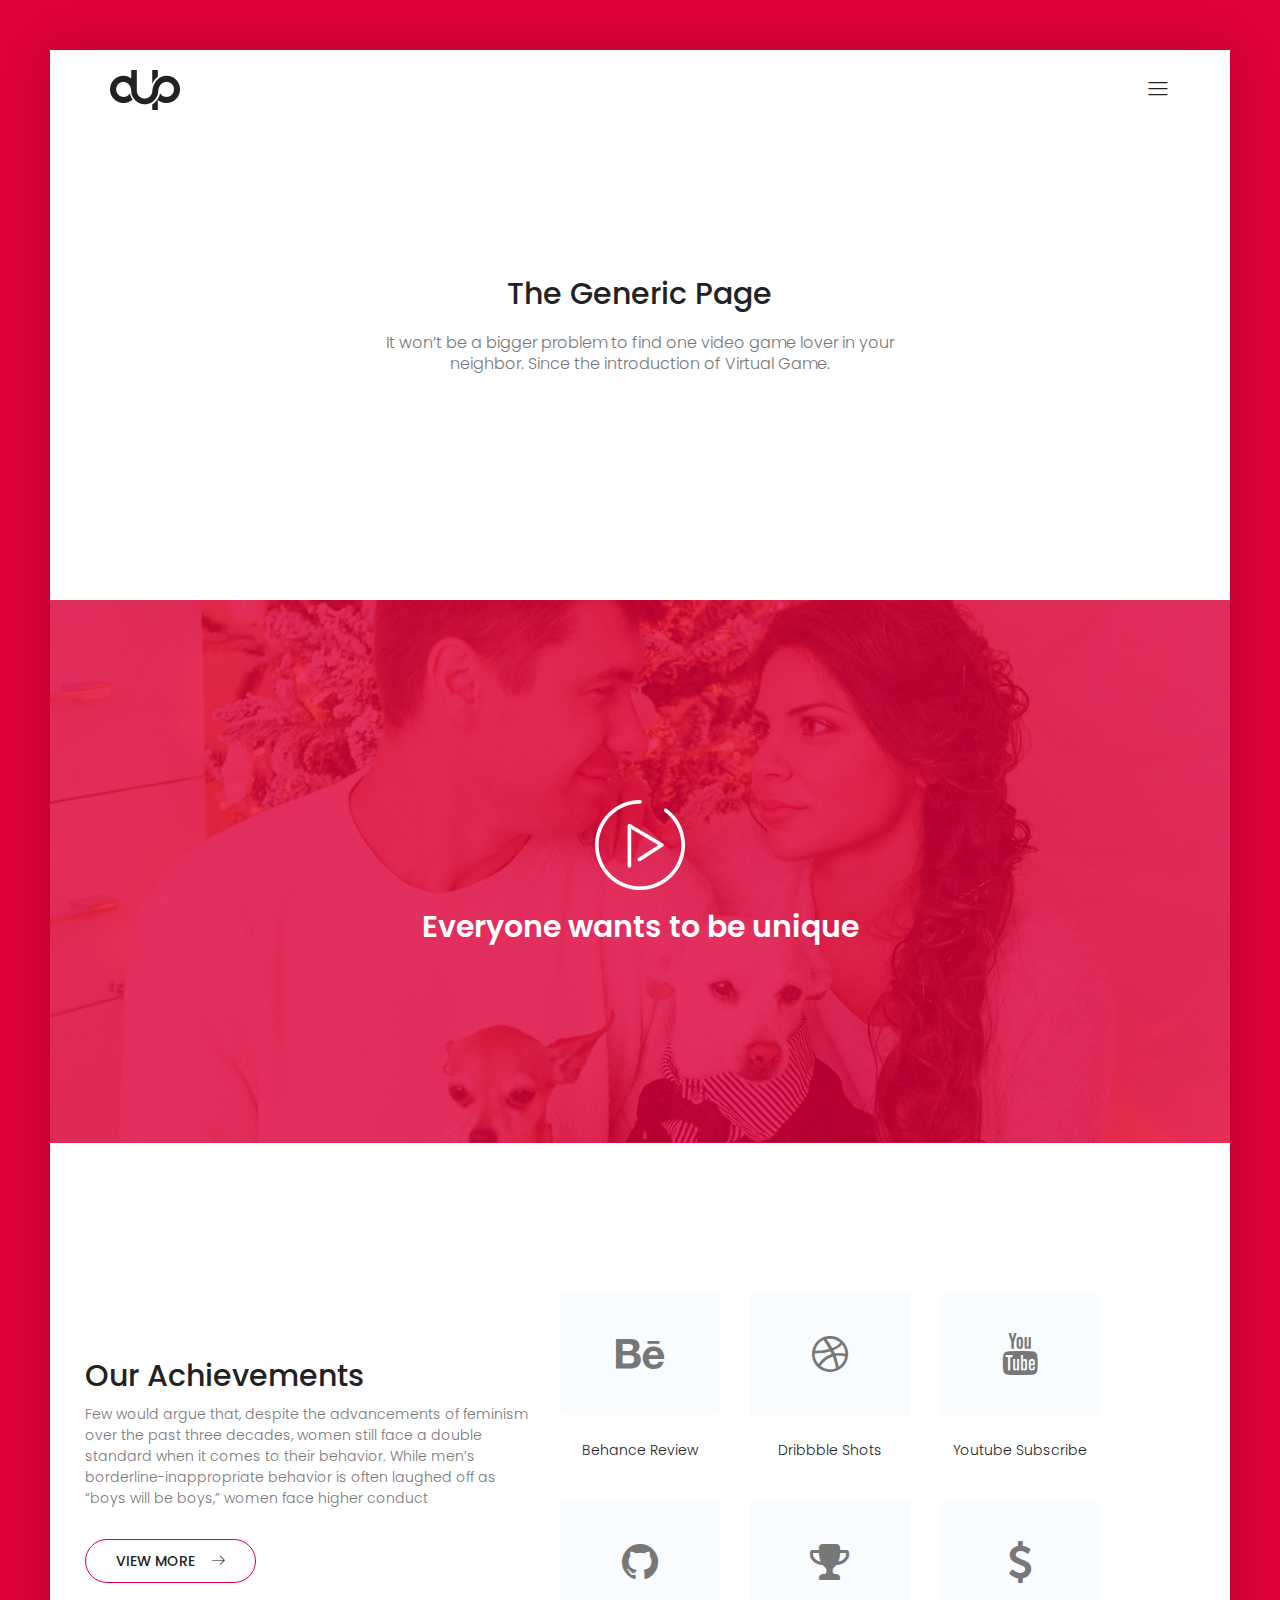
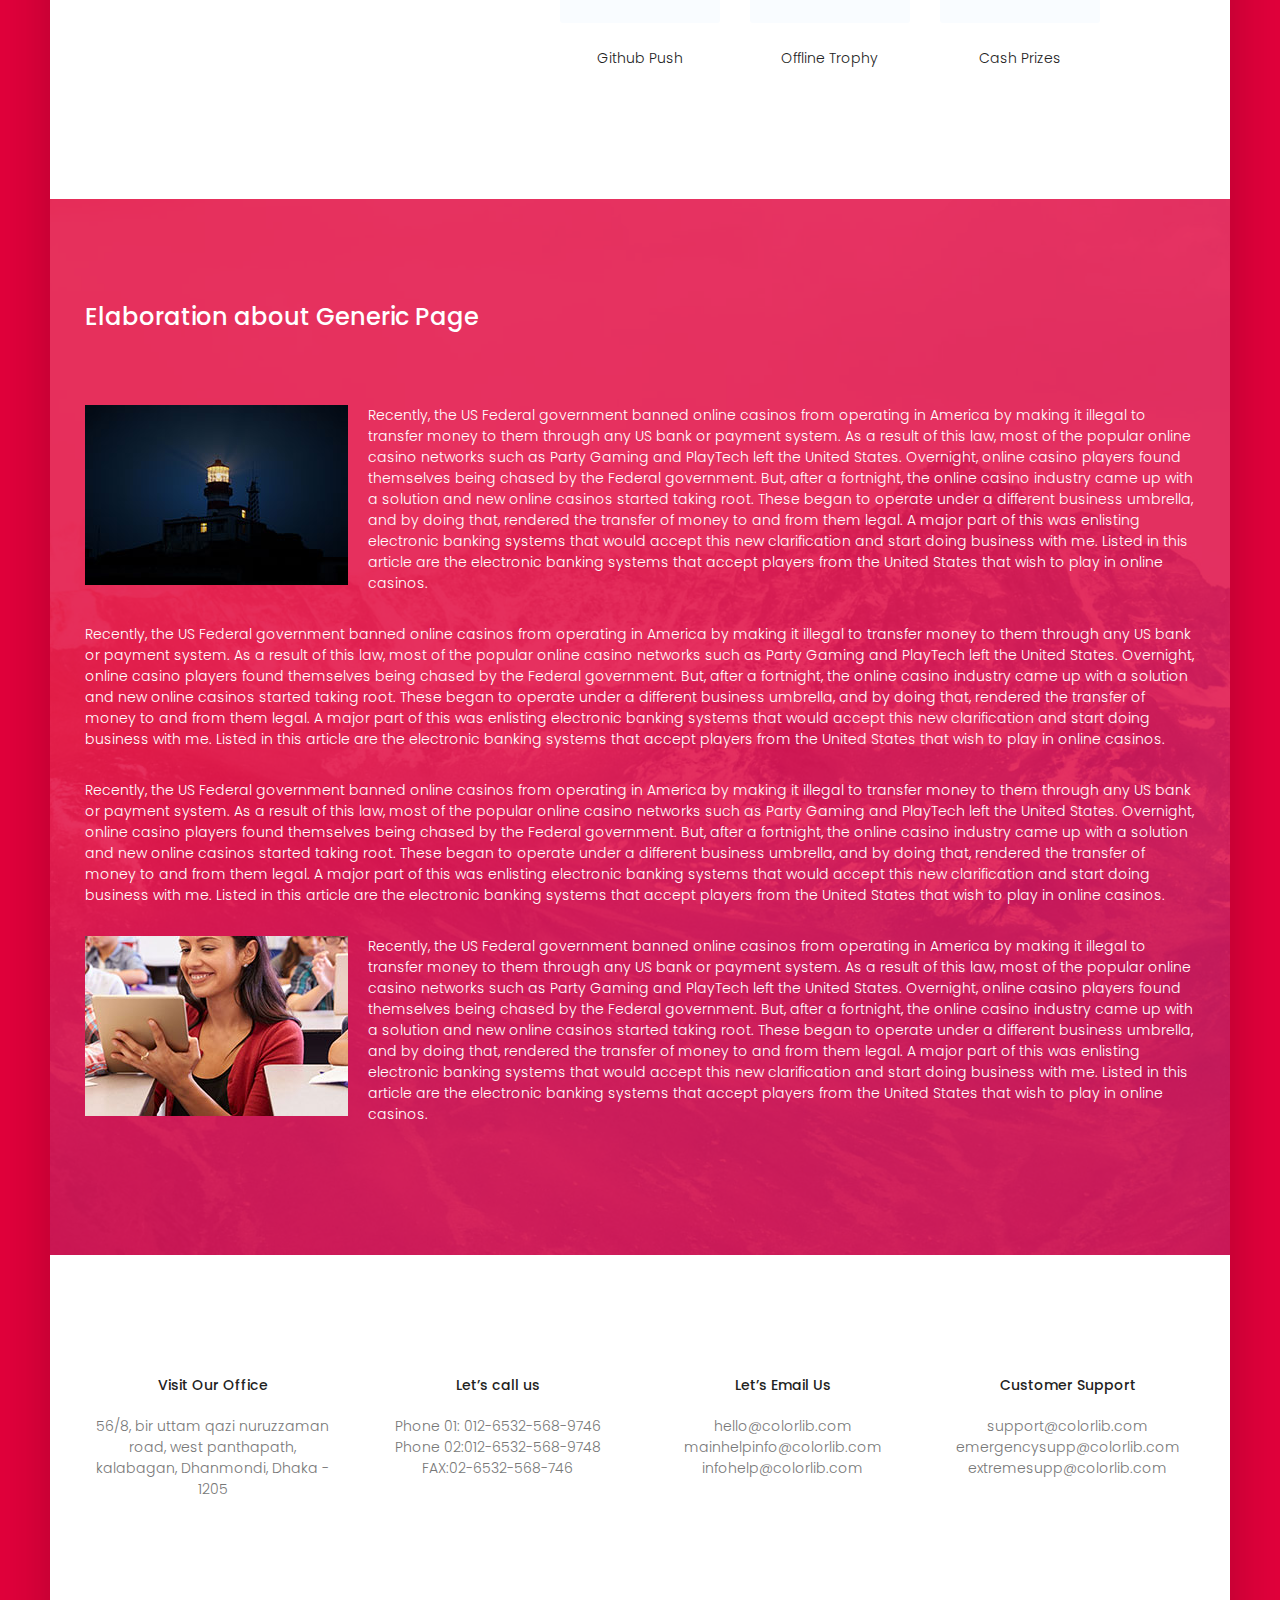
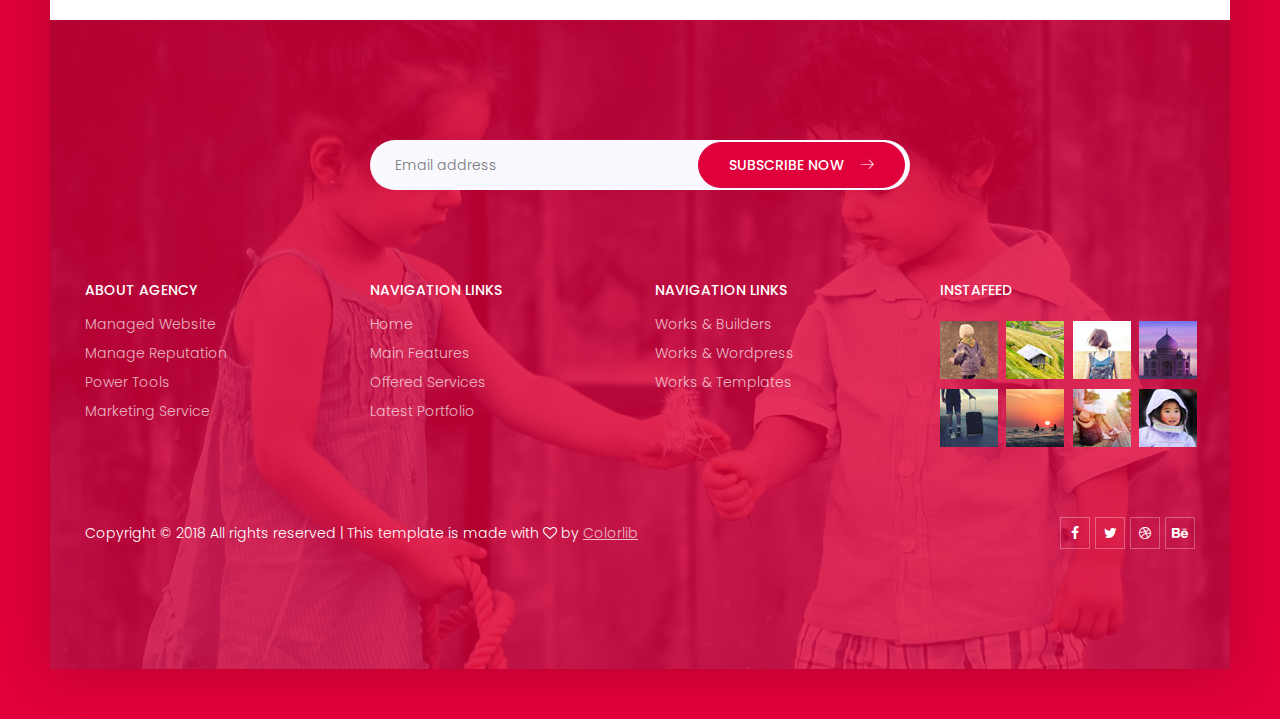
<file: app/generic.html>
<!DOCTYPE html>
<html lang="zxx" class="no-js">
<head>
	<!-- Mobile Specific Meta -->
	<meta name="viewport" content="width=device-width, initial-scale=1, shrink-to-fit=no">
	<!-- Favicon-->
	<link rel="shortcut icon" href="img/fav.png">
	<!-- Author Meta -->
	<meta name="author" content="CodePixar">
	<!-- Meta Description -->
	<meta name="description" content="">
	<!-- Meta Keyword -->
	<meta name="keywords" content="">
	<!-- meta character set -->
	<meta charset="UTF-8">
	<!-- Site Title -->
	<title>Dup</title>

	<link href="https://fonts.googleapis.com/css?family=Poppins:100,300,500" rel="stylesheet">
		<!--
		CSS
		============================================= -->
		<link rel="stylesheet" href="css/linearicons.css">
		<link rel="stylesheet" href="css/owl.carousel.css">
		<link rel="stylesheet" href="css/font-awesome.min.css">
		<link rel="stylesheet" href="css/nice-select.css">
		<link rel="stylesheet" href="css/magnific-popup.css">
		<link rel="stylesheet" href="css/bootstrap.css">
		<link rel="stylesheet" href="css/main.css">
	</head>
	<body class="dup-body">
		<div class="dup-body-wrap">
			<!-- Start Header Area -->
			<header class="default-header">
				<div class="header-wrap">
					<div class="header-top d-flex justify-content-between align-items-center">
						<div class="logo">
							<a href="index.html"><img src="img/logo.png" alt=""></a>
						</div>
						<div class="main-menubar d-flex align-items-center">
							<nav class="hide">
								<a href="index.html">Home</a>
								<a href="generic.html">Generic</a>
								<a href="elements.html">Elements</a>
							</nav>
							<div class="menu-bar"><span class="lnr lnr-menu"></span></div>
						</div>
					</div>
				</div>
			</header>
		<!-- End Header Area -->
		<!-- Start Banner Area -->
		<section class="generic-banner relative">
			<div class="container">
				<div class="row height align-items-center justify-content-center">
					<div class="col-lg-10">
						<div class="banner-content text-center">
							<h2>The Generic Page</h2>
							<p>It won’t be a bigger problem to find one video game lover in your <br> neighbor. Since the introduction of Virtual Game.</p>
						</div>
					</div>
				</div>
			</div>
		</section>
		<!-- End Banner Area -->
		<!-- Start Video Area -->
		<section class="video-area">
			<div class="overlay overlay-bg"></div>
			<div class="container">
				<div class="video-content">
					<a href="http://www.youtube.com/watch?v=0O2aH4XLbto" class="play-btn"><img src="img/play-btn.png" alt=""></a>
					<h3 class="h2 text-white">Everyone wants to be unique</h3>
				</div>
			</div>
		</section>
		<!-- End Video Area -->
		<!-- Start Achivement Area -->
		<section class="section-gap achivement-area">
			<div class="container">
				<div class="row align-items-center">
					<div class="col-lg-5">
						<div class="achivement-content">
							<h2>Our Achievements</h2>
							<p class="mb-30">Few would argue that, despite the advancements of feminism over the past three decades, women still face a double standard when it comes to their behavior. While men’s borderline-inappropriate behavior is often laughed off as “boys will be boys,” women face higher conduct </p>
							<a href="#" class="primary-btn">View More<span class="lnr lnr-arrow-right"></span></a>
						</div>
					</div>
					<div class="col-lg-6">
						<div class="total-achivement">
							<div class="row">
								<div class="col-md-4 col-sm-6">
									<div class="single-achivement">
										<a href="#" class="achivement-link">
											<i class="fa fa-behance"></i>
										</a>
										<h6><a href="#">Behance Review</a></h6>
									</div>
								</div>
								<div class="col-md-4 col-sm-6">
									<div class="single-achivement">
										<a href="#" class="achivement-link">
											<i class="fa fa-dribbble"></i>
										</a>
										<h6><a href="#">Dribbble Shots</a></h6>
									</div>
								</div>
								<div class="col-md-4 col-sm-6">
									<div class="single-achivement">
										<a href="#" class="achivement-link">
											<i class="fa fa-youtube"></i>
										</a>
										<h6><a href="#">Youtube Subscribe</a></h6>
									</div>
								</div>
								<div class="col-md-4 col-sm-6">
									<div class="single-achivement">
										<a href="#" class="achivement-link">
											<i class="fa fa-github"></i>
										</a>
										<h6><a href="#">Github Push</a></h6>
									</div>
								</div>
								<div class="col-md-4 col-sm-6">
									<div class="single-achivement">
										<a href="#" class="achivement-link">
											<i class="fa fa-trophy"></i>
										</a>
										<h6><a href="#">Offline Trophy</a></h6>
									</div>
								</div>
								<div class="col-md-4 col-sm-6">
									<div class="single-achivement">
										<a href="#" class="achivement-link">
											<i class="fa fa-usd"></i>
										</a>
										<h6><a href="#">Cash Prizes</a></h6>
									</div>
								</div>
							</div>
						</div>
					</div>
				</div>
			</div>
		</section>
		<!-- End Achivement Area -->
		<!-- About Generic Start -->
		<section class="about-generic-area">
			<div class="overlay overlay-bg"></div>
			<div class="container border-top-generic">
				<h3 class="about-title mb-70 text-white">Elaboration about Generic Page</h3>
				<div class="row">
					<div class="col-md-12">
						<div class="img-text">
							<img src="img/a.jpg" alt="" class="img-fluid float-left mr-20 mb-20">
							<p class="text-white">Recently, the US Federal government banned online casinos from operating in America by making it illegal to transfer money to them through any US bank or payment system. As a result of this law, most of the popular online casino networks such as Party Gaming and PlayTech left the United States. Overnight, online casino players found themselves being chased by the Federal government. But, after a fortnight, the online casino industry came up with a solution and new online casinos started taking root. These began to operate under a different business umbrella, and by doing that, rendered the transfer of money to and from them legal. A major part of this was enlisting electronic banking systems that would accept this new clarification and start doing business with me. Listed in this article are the electronic banking systems that accept players from the United States that wish to play in online casinos.</p>
						</div>
					</div>
					<div class="col-lg-12">
						<p class="text-white">Recently, the US Federal government banned online casinos from operating in America by making it illegal to transfer money to them through any US bank or payment system. As a result of this law, most of the popular online casino networks such as Party Gaming and PlayTech left the United States. Overnight, online casino players found themselves being chased by the Federal government. But, after a fortnight, the online casino industry came up with a solution and new online casinos started taking root. These began to operate under a different business umbrella, and by doing that, rendered the transfer of money to and from them legal. A major part of this was enlisting electronic banking systems that would accept this new clarification and start doing business with me. Listed in this article are the electronic banking systems that accept players from the United States that wish to play in online casinos.</p>
					</div>
					<div class="col-lg-12">
						<p class="text-white">Recently, the US Federal government banned online casinos from operating in America by making it illegal to transfer money to them through any US bank or payment system. As a result of this law, most of the popular online casino networks such as Party Gaming and PlayTech left the United States. Overnight, online casino players found themselves being chased by the Federal government. But, after a fortnight, the online casino industry came up with a solution and new online casinos started taking root. These began to operate under a different business umbrella, and by doing that, rendered the transfer of money to and from them legal. A major part of this was enlisting electronic banking systems that would accept this new clarification and start doing business with me. Listed in this article are the electronic banking systems that accept players from the United States that wish to play in online casinos.</p>
					</div>
					<div class="col-md-12">
						<div class="img-text">
							<img src="img/a2.jpg" alt="" class="img-fluid float-left mr-20 mb-20">
							<p class="text-white">Recently, the US Federal government banned online casinos from operating in America by making it illegal to transfer money to them through any US bank or payment system. As a result of this law, most of the popular online casino networks such as Party Gaming and PlayTech left the United States. Overnight, online casino players found themselves being chased by the Federal government. But, after a fortnight, the online casino industry came up with a solution and new online casinos started taking root. These began to operate under a different business umbrella, and by doing that, rendered the transfer of money to and from them legal. A major part of this was enlisting electronic banking systems that would accept this new clarification and start doing business with me. Listed in this article are the electronic banking systems that accept players from the United States that wish to play in online casinos.</p>
						</div>
					</div>
				</div>
			</div>
		</section>
		<!-- End Generic Start -->

		<!-- Start Contact Area -->
		<section class="contact-area">
			<div class="container">
				<div class="row">
					<div class="col-lg-3 col-md-6">
						<div class="single-address text-center">
							<h6>Visit Our Office</h6>
							<p>56/8, bir uttam qazi nuruzzaman road, west panthapath, kalabagan, Dhanmondi, Dhaka - 1205</p>
						</div>
					</div>
					<div class="col-lg-3 col-md-6">
						<div class="single-address text-center">
							<h6>Let’s call us</h6>
							<p>Phone 01: <a href="tel:023545">012-6532-568-9746</a> <br> Phone 02:<a href="tel:023545">012-6532-568-9748</a> <br>FAX:<a href="tel:023545">02-6532-568-746</a></p>
						</div>
					</div>
					<div class="col-lg-3 col-md-6">
						<div class="single-address text-center">
							<h6>Let’s Email Us</h6>
							<p><a href="mailto:demo@gmail.com">hello@colorlib.com</a> <br>
								<a href="mailto:demo@gmail.com">mainhelpinfo@colorlib.com</a> <br>
								<a href="mailto:demo@gmail.com">infohelp@colorlib.com</a></p>
						</div>
					</div>
					<div class="col-lg-3 col-md-6">
						<div class="single-address text-center">
							<h6>Customer Support</h6>
							<p><a href="mailto:demo@gmail.com">support@colorlib.com</a> <br>
								<a href="mailto:demo@gmail.com">emergencysupp@colorlib.com</a> <br>
								<a href="mailto:demo@gmail.com">extremesupp@colorlib.com</a></p>
						</div>
					</div>
				</div>
			</div>
		</section>
		<!-- End Contact Area -->

		<!-- Start Subscription Area -->

		<!-- End Subscription Area -->

		<!-- Strat Footer Area -->
		<footer class="section-gap footer-widget-area">
			<div class="overlay overlay-bg"></div>
			<div class="container">
				<div class="subscription-area">
					<div class="row justify-content-center">
						<div class="col-lg-6">
							<div id="mc_embed_signup">
								<form target="_blank" novalidate action="https://spondonit.us12.list-manage.com/subscribe/post?u=1462626880ade1ac87bd9c93a&id=92a4423d01" method="get" class="subscription relative">
									<input type="email" name="EMAIL" placeholder="Email address" onfocus="this.placeholder = ''" onblur="this.placeholder = 'Email address'" required>
									<div style="position: absolute; left: -5000px;">
										<input type="text" name="b_36c4fd991d266f23781ded980_aefe40901a" tabindex="-1" value="">
									</div>
									<button class="primary-btn">Subscribe now<span class="lnr lnr-arrow-right"></span></button>
									<div class="info"></div>
								</form>
							</div>
						</div>
					</div>
				</div>
				<div class="row">
					<div class="col-lg-3 col-sm-6">
						<div class="single-footer-widget">
							<h6 class="text-white text-uppercase mb-20">About Agency</h6>
							<ul class="footer-nav">
								<li><a href="#">Managed Website</a></li>
								<li><a href="#">Manage Reputation</a></li>
								<li><a href="#">Power Tools</a></li>
								<li><a href="#">Marketing Service</a></li>
							</ul>
						</div>
					</div>
					<div class="col-lg-3 col-sm-6">
						<div class="single-footer-widget">
							<h6 class="text-white text-uppercase mb-20">Navigation Links</h6>
							<ul class="footer-nav">
								<li><a href="#">Home</a></li>
								<li><a href="#">Main Features</a></li>
								<li><a href="#">Offered Services</a></li>
								<li><a href="#">Latest Portfolio</a></li>
							</ul>
						</div>
					</div>
					<div class="col-lg-3 col-sm-6">
						<div class="single-footer-widget">
							<h6 class="text-white text-uppercase mb-20">Navigation Links</h6>
							<ul class="footer-nav">
								<li><a href="#">Works & Builders</a></li>
								<li><a href="#">Works & Wordpress</a></li>
								<li><a href="#">Works & Templates</a></li>
							</ul>
						</div>
					</div>

					<div class="col-lg-3 col-sm-6">
						<div class="single-footer-widget">
							<h6 class="text-white text-uppercase mb-20">Instafeed</h6>
							<ul class="instafeed d-flex flex-wrap">
								<li><img src="img/i1.jpg" alt=""></li>
								<li><img src="img/i2.jpg" alt=""></li>
								<li><img src="img/i3.jpg" alt=""></li>
								<li><img src="img/i4.jpg" alt=""></li>
								<li><img src="img/i5.jpg" alt=""></li>
								<li><img src="img/i6.jpg" alt=""></li>
								<li><img src="img/i7.jpg" alt=""></li>
								<li><img src="img/i8.jpg" alt=""></li>
							</ul>
						</div>
					</div>
				</div>
				<div class="footer-bottom d-flex justify-content-between align-items-center flex-wrap">
					<p class="footer-text m-0">Copyright &copy; 2018 All rights reserved   |   This template is made with <i class="fa fa-heart-o" aria-hidden="true"></i> by <a href="https://colorlib.com/">Colorlib</a></p>
					<div class="footer-social d-flex align-items-center">
						<a href="#"><i class="fa fa-facebook"></i></a>
						<a href="#"><i class="fa fa-twitter"></i></a>
						<a href="#"><i class="fa fa-dribbble"></i></a>
						<a href="#"><i class="fa fa-behance"></i></a>
					</div>
				</div>
			</div>
		</footer>
		<!-- End Footer Area -->
		</div>

		<script src="js/vendor/jquery-2.2.4.min.js"></script>
		<script src="https://cdnjs.cloudflare.com/ajax/libs/popper.js/1.11.0/umd/popper.min.js" integrity="sha384-b/U6ypiBEHpOf/4+1nzFpr53nxSS+GLCkfwBdFNTxtclqqenISfwAzpKaMNFNmj4" crossorigin="anonymous"></script>
		<script src="js/vendor/bootstrap.min.js"></script>
		<script src="js/jquery.ajaxchimp.min.js"></script>
		<script src="js/owl.carousel.min.js"></script>
		<script src="js/jquery.nice-select.min.js"></script>
		<script src="js/jquery.magnific-popup.min.js"></script>
		<script src="js/main.js"></script>
	</body>
</html>
</file>
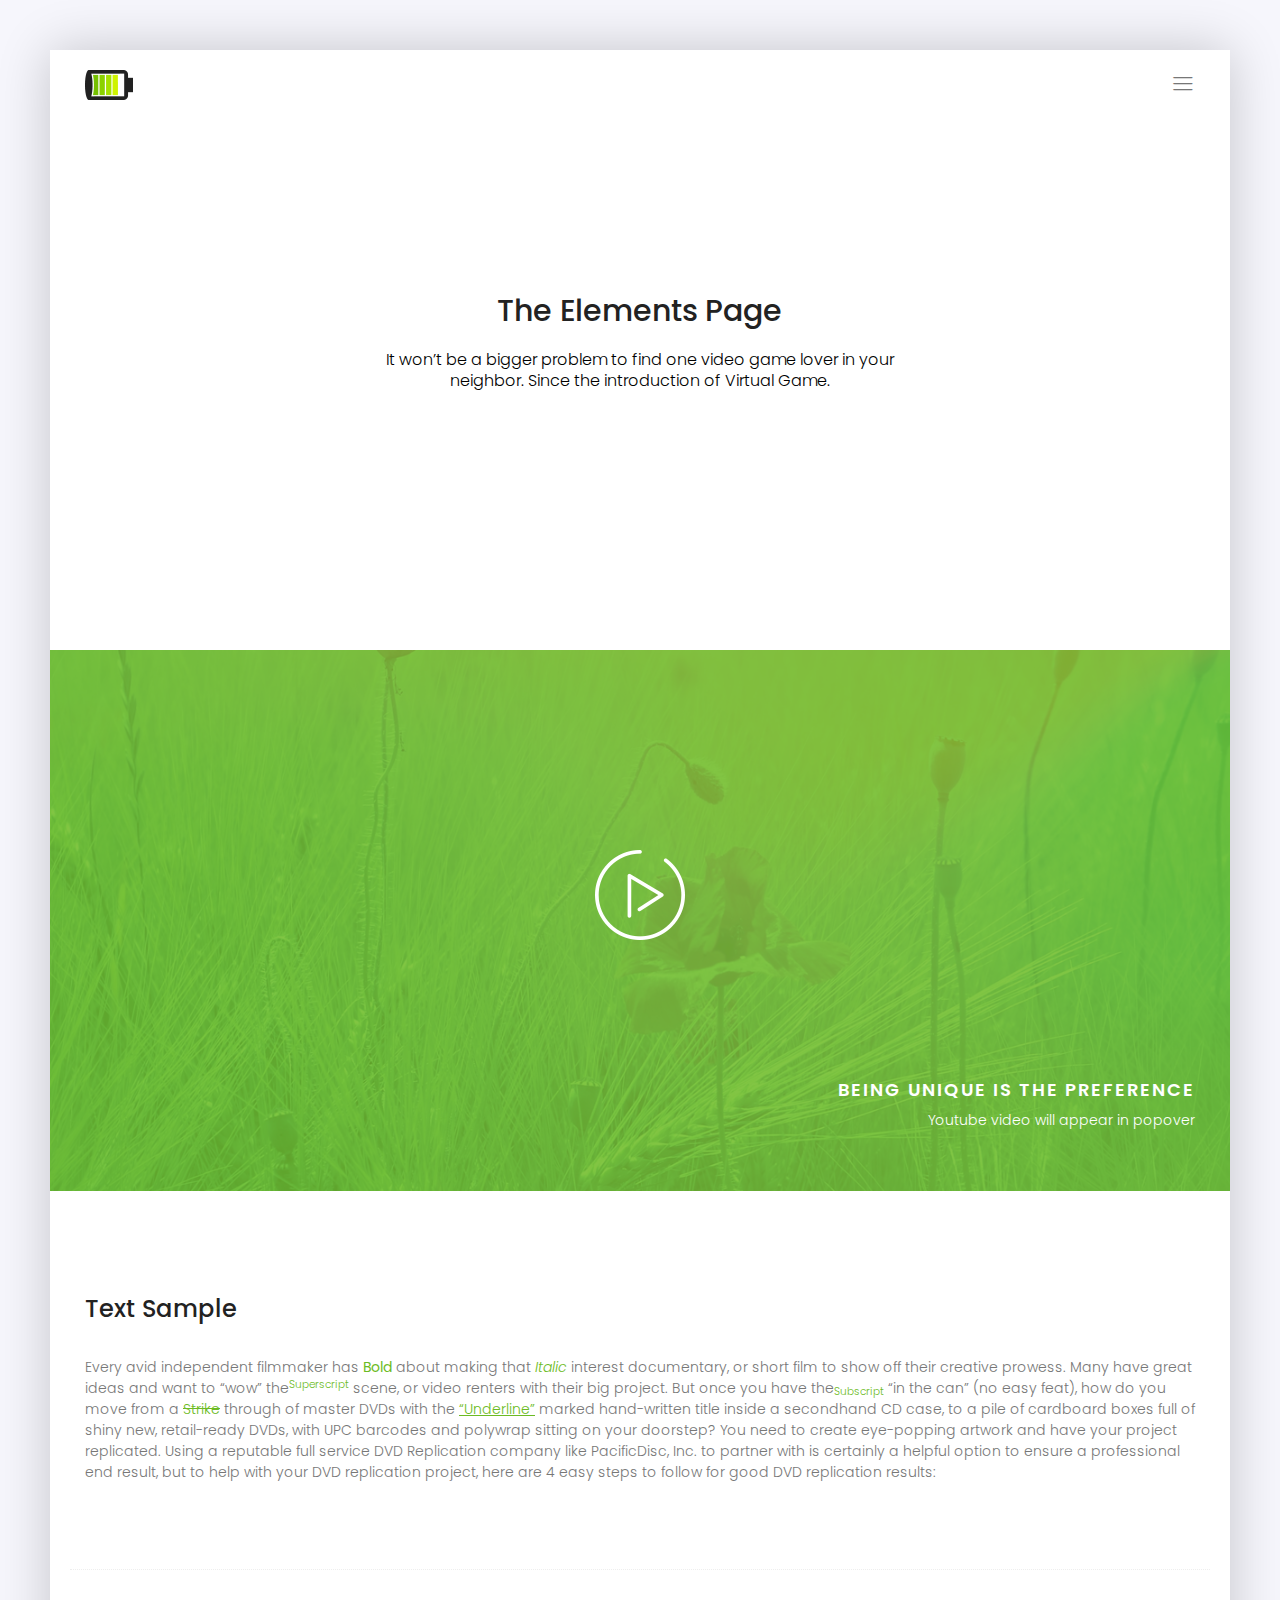
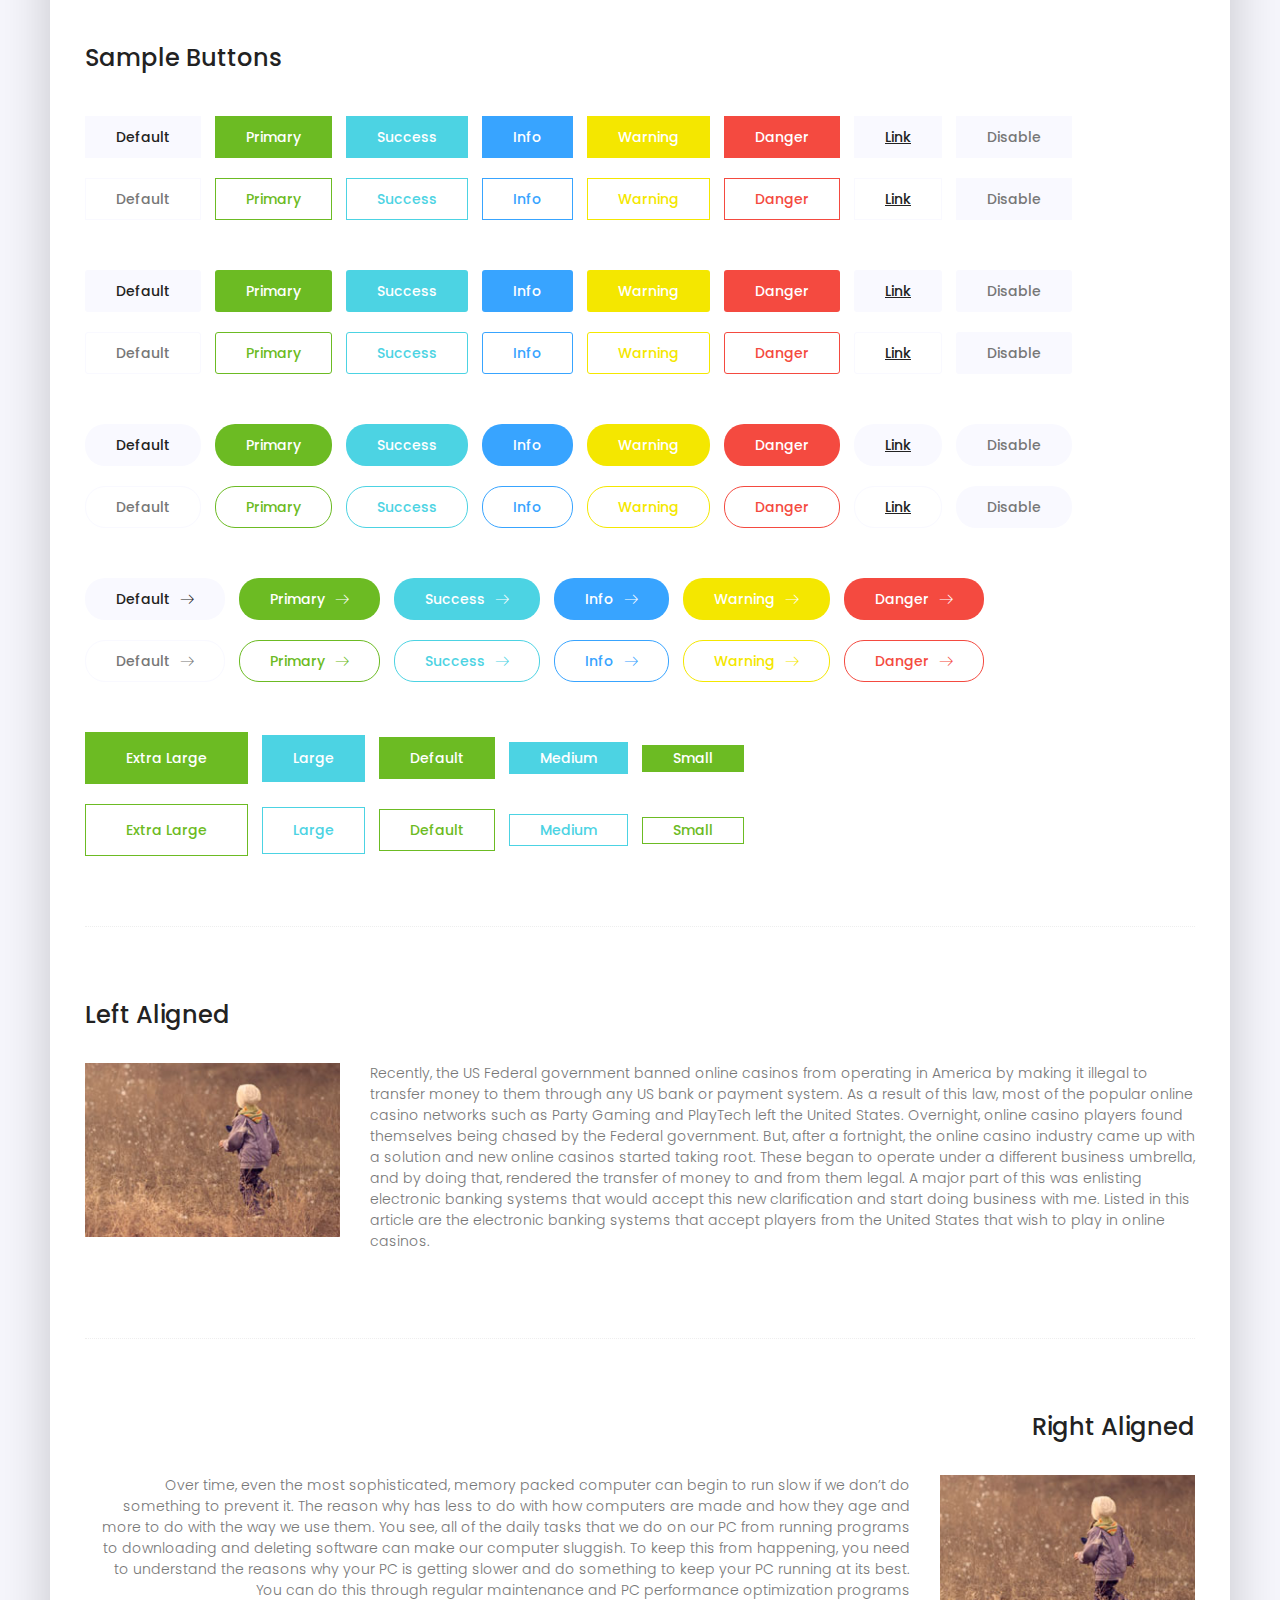
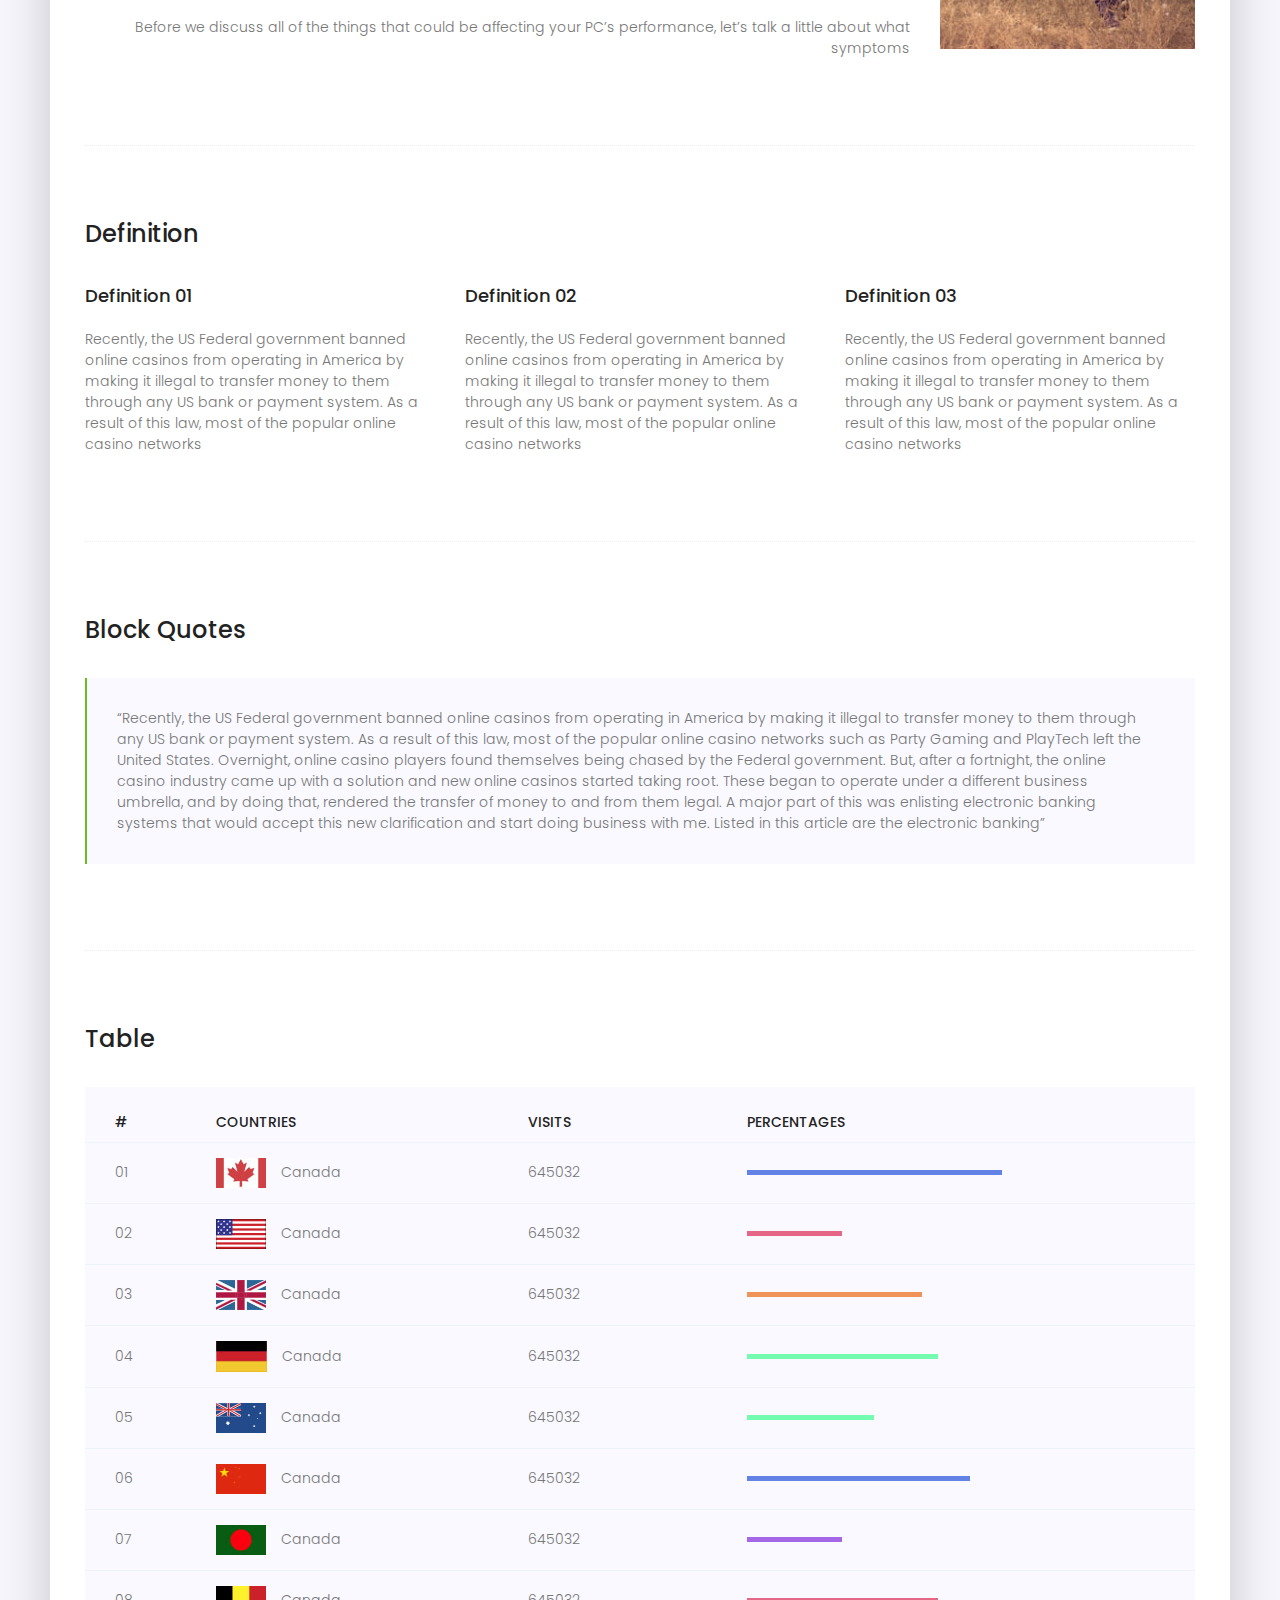
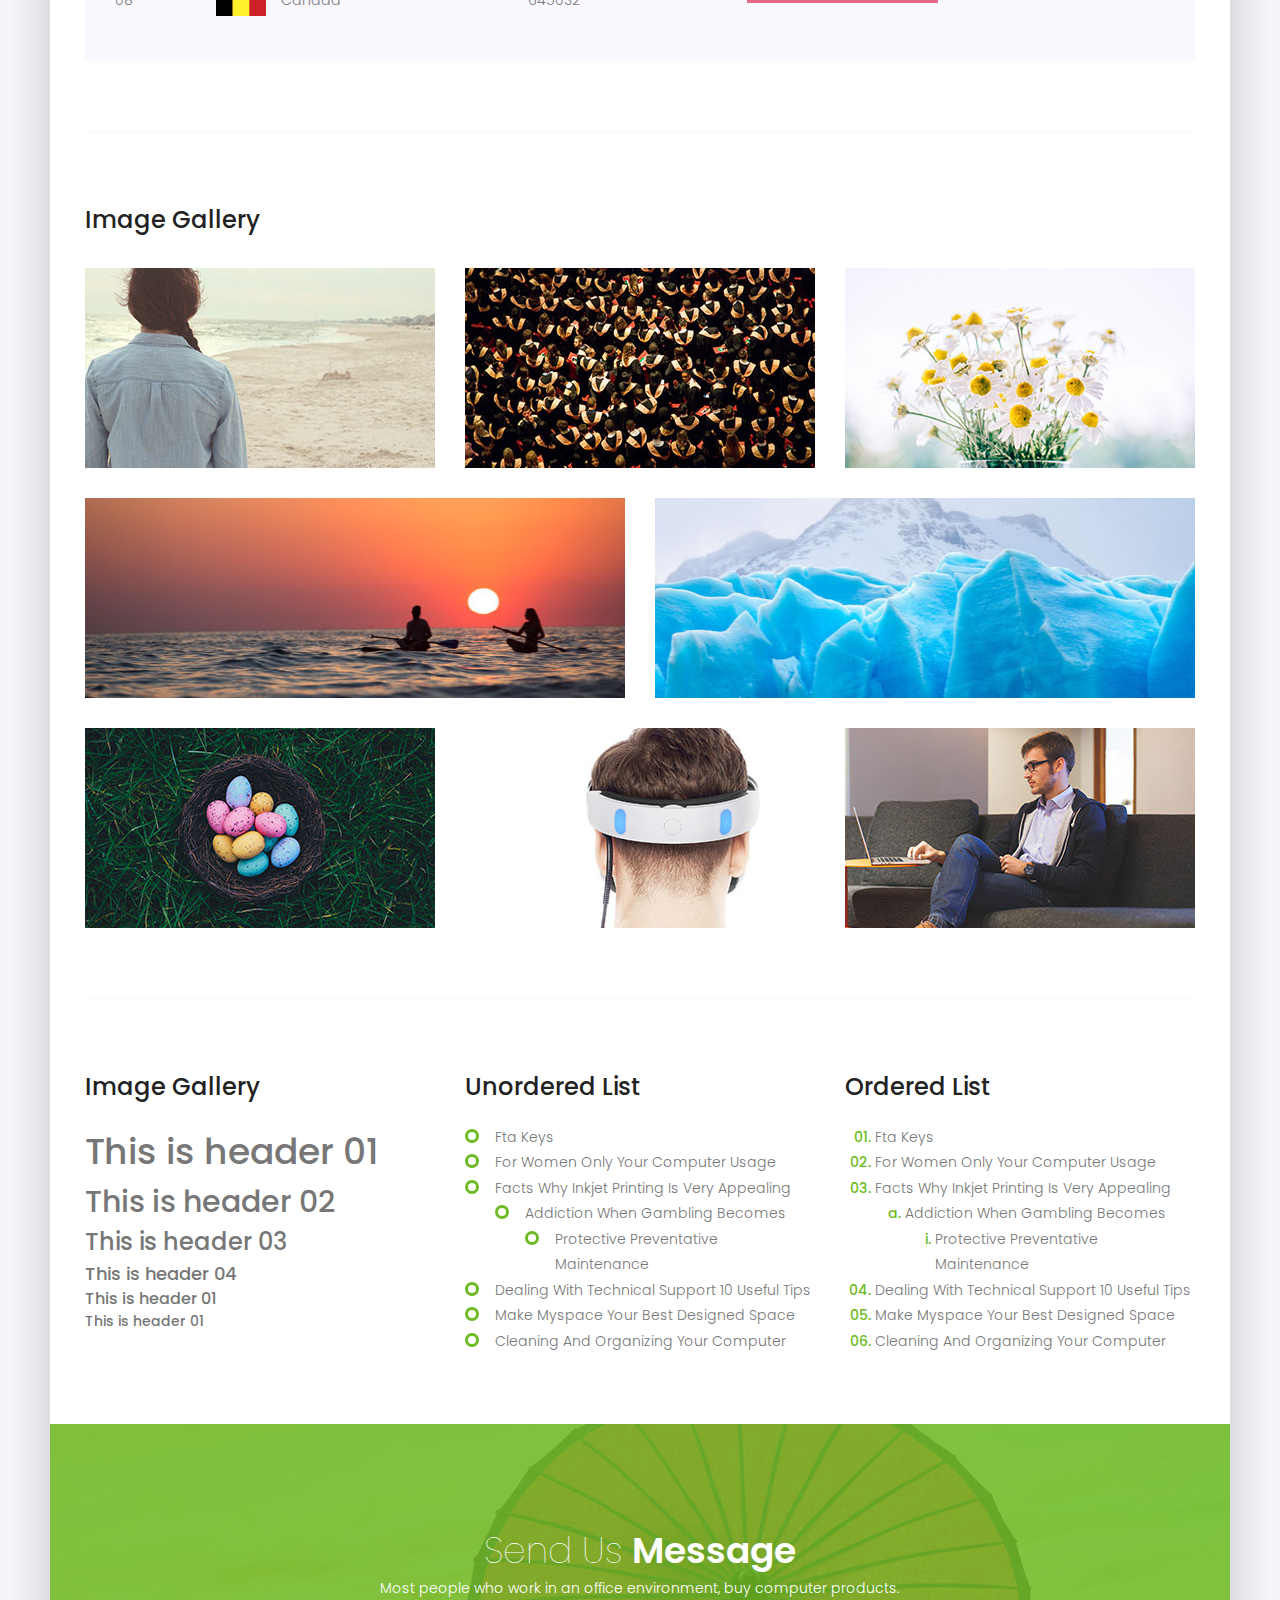
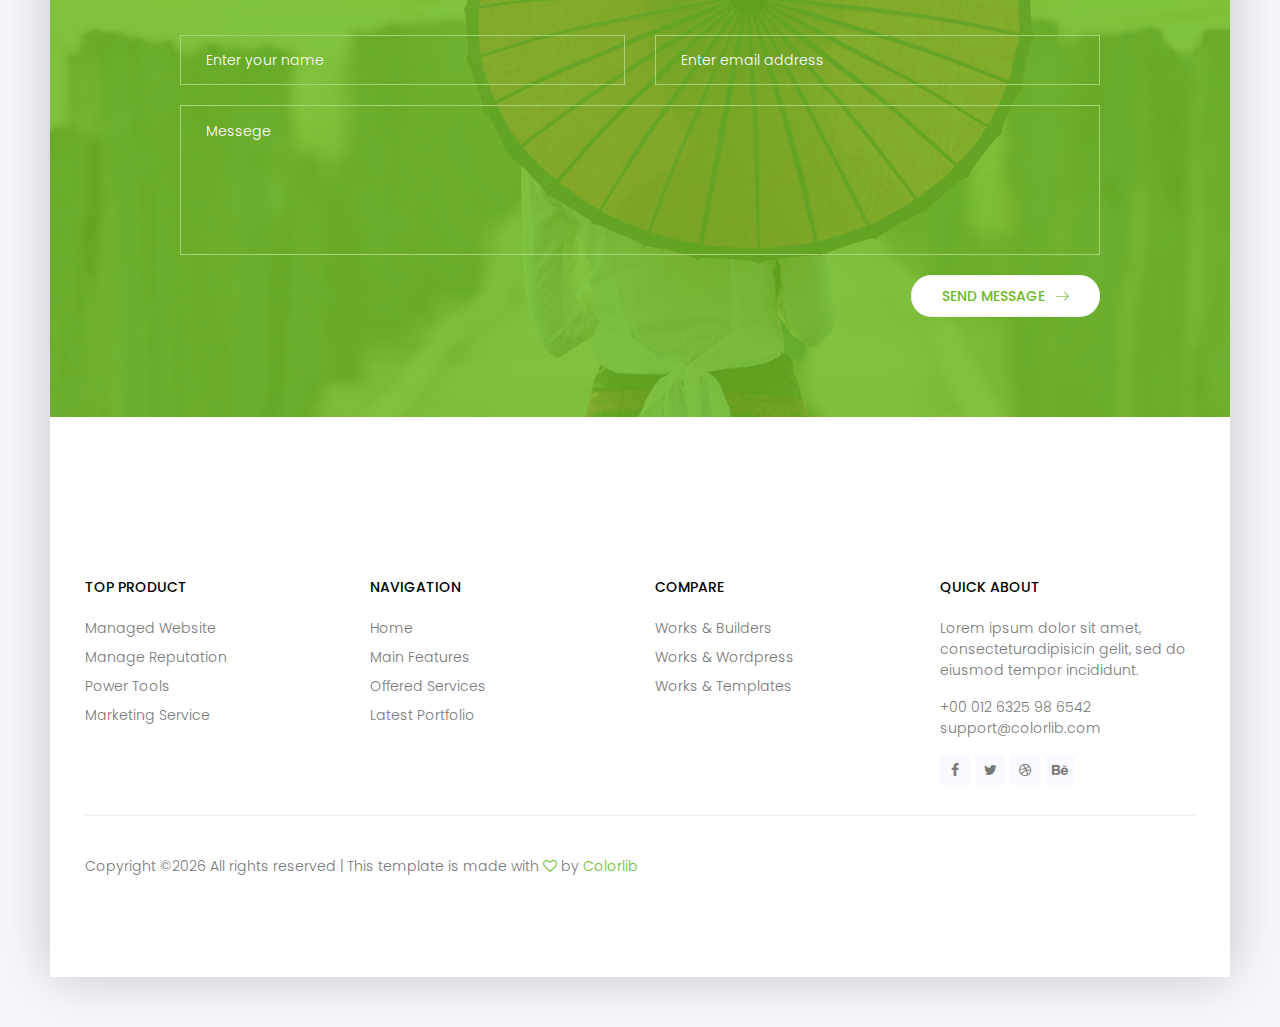
<file: CellOn/elements.html>
<!DOCTYPE html>
<html lang="zxx" class="no-js">
	<head>
		<!-- Mobile Specific Meta -->
		<meta name="viewport" content="width=device-width, initial-scale=1, shrink-to-fit=no">
		<!-- Favicon-->
		<link rel="shortcut icon" href="img/fav.png">
		<!-- Author Meta -->
		<meta name="author" content="Colorlib">
		<!-- Meta Description -->
		<meta name="description" content="">
		<!-- Meta Keyword -->
		<meta name="keywords" content="">
		<!-- meta character set -->
		<meta charset="UTF-8">
		<!-- Site Title -->
		<title>CellOn</title>
		<link href="https://fonts.googleapis.com/css?family=Poppins:300,500,600" rel="stylesheet">
		<!--
		CSS
		============================================= -->
		<link rel="stylesheet" href="css/linearicons.css">
		<link rel="stylesheet" href="css/owl.carousel.css">
		<link rel="stylesheet" href="css/font-awesome.min.css">
		<link rel="stylesheet" href="css/nice-select.css">
		<link rel="stylesheet" href="css/magnific-popup.css">
		<link rel="stylesheet" href="css/bootstrap.css">
		<link rel="stylesheet" href="css/main.css">
	</head>
	<body>
	<div class="oz-body-wrap">
		<!-- Start Header Area -->
		<header class="default-header generic-header">
			<div class="container-fluid">
				<div class="header-wrap">
					<div class="header-top d-flex justify-content-between align-items-center">
						<div class="logo">
							<a href="index.html"><img src="img/logo.png" alt=""></a>
						</div>
						<div class="main-menubar d-flex align-items-center">
							<nav class="hide">
								<a href="index.html">Home</a>
								<a href="generic.html">Generic</a>
								<a href="elements.html">Elements</a>
							</nav>
							<div class="menu-bar"><span class="lnr lnr-menu"></span></div>
						</div>
					</div>
				</div>
			</div>
		</header>
		<!-- End Header Area -->
		<!-- Start Banner Area -->
		<section class="generic-banner elements-banner relative">
			<div class="container">
				<div class="row height align-items-center justify-content-center">
					<div class="col-lg-10">
						<div class="banner-content text-center">
							<h2>The Elements Page</h2>
							<p>It won’t be a bigger problem to find one video game lover in your <br> neighbor. Since the introduction of Virtual Game.</p>
						</div>
					</div>
				</div>
			</div>
		</section>
		<!-- End Banner Area -->
			<!-- Start Video Area -->
			<section class="video-area pt-40 pb-40">
				<div class="overlay overlay-bg"></div>
				<div class="container">
					<div class="video-content">
						<a href="http://www.youtube.com/watch?v=0O2aH4XLbto" class="play-btn"><img src="img/play-btn.png" alt=""></a>
						<div class="video-desc">
							<h3 class="h2 text-white text-uppercase">Being unique is the preference</h3>
							<h4 class="text-white">Youtube video will appear in popover</h4>
						</div>
					</div>
				</div>
			</section>
			<!-- End Video Area -->
		<!-- Start Sample Area -->
		<section class="sample-text-area">
			<div class="container">
				<h3 class="text-heading">Text Sample</h3>
				<p class="sample-text">
					Every avid independent filmmaker has <b>Bold</b> about making that <i>Italic</i> interest documentary, or short film to show off their creative prowess. Many have great ideas and want to “wow” the<sup>Superscript</sup> scene, or video renters with their big project.  But once you have the<sub>Subscript</sub> “in the can” (no easy feat), how do you move from a <del>Strike</del> through of master DVDs with the <u>“Underline”</u> marked hand-written title inside a secondhand CD case, to a pile of cardboard boxes full of shiny new, retail-ready DVDs, with UPC barcodes and polywrap sitting on your doorstep?  You need to create eye-popping artwork and have your project replicated. Using a reputable full service DVD Replication company like PacificDisc, Inc. to partner with is certainly a helpful option to ensure a professional end result, but to help with your DVD replication project, here are 4 easy steps to follow for good DVD replication results:
				</p>
			</div>
		</section>
		<!-- End Sample Area -->
		<!-- Start Button -->
		<section class="button-area">
			<div class="container border-top-generic">
				<h3 class="text-heading">Sample Buttons</h3>
				<div class="button-group-area">
					<a href="#" class="genric-btn default">Default</a>
					<a href="#" class="genric-btn primary">Primary</a>
					<a href="#" class="genric-btn success">Success</a>
					<a href="#" class="genric-btn info">Info</a>
					<a href="#" class="genric-btn warning">Warning</a>
					<a href="#" class="genric-btn danger">Danger</a>
					<a href="#" class="genric-btn link">Link</a>
					<a href="#" class="genric-btn disable">Disable</a>
				</div>
				<div class="button-group-area mt-10">
					<a href="#" class="genric-btn default-border">Default</a>
					<a href="#" class="genric-btn primary-border">Primary</a>
					<a href="#" class="genric-btn success-border">Success</a>
					<a href="#" class="genric-btn info-border">Info</a>
					<a href="#" class="genric-btn warning-border">Warning</a>
					<a href="#" class="genric-btn danger-border">Danger</a>
					<a href="#" class="genric-btn link-border">Link</a>
					<a href="#" class="genric-btn disable">Disable</a>
				</div>
				<div class="button-group-area mt-40">
					<a href="#" class="genric-btn default radius">Default</a>
					<a href="#" class="genric-btn primary radius">Primary</a>
					<a href="#" class="genric-btn success radius">Success</a>
					<a href="#" class="genric-btn info radius">Info</a>
					<a href="#" class="genric-btn warning radius">Warning</a>
					<a href="#" class="genric-btn danger radius">Danger</a>
					<a href="#" class="genric-btn link radius">Link</a>
					<a href="#" class="genric-btn disable radius">Disable</a>
				</div>
				<div class="button-group-area mt-10">
					<a href="#" class="genric-btn default-border radius">Default</a>
					<a href="#" class="genric-btn primary-border radius">Primary</a>
					<a href="#" class="genric-btn success-border radius">Success</a>
					<a href="#" class="genric-btn info-border radius">Info</a>
					<a href="#" class="genric-btn warning-border radius">Warning</a>
					<a href="#" class="genric-btn danger-border radius">Danger</a>
					<a href="#" class="genric-btn link-border radius">Link</a>
					<a href="#" class="genric-btn disable radius">Disable</a>
				</div>
				<div class="button-group-area mt-40">
					<a href="#" class="genric-btn default circle">Default</a>
					<a href="#" class="genric-btn primary circle">Primary</a>
					<a href="#" class="genric-btn success circle">Success</a>
					<a href="#" class="genric-btn info circle">Info</a>
					<a href="#" class="genric-btn warning circle">Warning</a>
					<a href="#" class="genric-btn danger circle">Danger</a>
					<a href="#" class="genric-btn link circle">Link</a>
					<a href="#" class="genric-btn disable circle">Disable</a>
				</div>
				<div class="button-group-area mt-10">
					<a href="#" class="genric-btn default-border circle">Default</a>
					<a href="#" class="genric-btn primary-border circle">Primary</a>
					<a href="#" class="genric-btn success-border circle">Success</a>
					<a href="#" class="genric-btn info-border circle">Info</a>
					<a href="#" class="genric-btn warning-border circle">Warning</a>
					<a href="#" class="genric-btn danger-border circle">Danger</a>
					<a href="#" class="genric-btn link-border circle">Link</a>
					<a href="#" class="genric-btn disable circle">Disable</a>
				</div>
				<div class="button-group-area mt-40">
					<a href="#" class="genric-btn default circle arrow">Default<span class="lnr lnr-arrow-right"></span></a>
					<a href="#" class="genric-btn primary circle arrow">Primary<span class="lnr lnr-arrow-right"></span></a>
					<a href="#" class="genric-btn success circle arrow">Success<span class="lnr lnr-arrow-right"></span></a>
					<a href="#" class="genric-btn info circle arrow">Info<span class="lnr lnr-arrow-right"></span></a>
					<a href="#" class="genric-btn warning circle arrow">Warning<span class="lnr lnr-arrow-right"></span></a>
					<a href="#" class="genric-btn danger circle arrow">Danger<span class="lnr lnr-arrow-right"></span></a>
				</div>
				<div class="button-group-area mt-10">
					<a href="#" class="genric-btn default-border circle arrow">Default<span class="lnr lnr-arrow-right"></span></a>
					<a href="#" class="genric-btn primary-border circle arrow">Primary<span class="lnr lnr-arrow-right"></span></a>
					<a href="#" class="genric-btn success-border circle arrow">Success<span class="lnr lnr-arrow-right"></span></a>
					<a href="#" class="genric-btn info-border circle arrow">Info<span class="lnr lnr-arrow-right"></span></a>
					<a href="#" class="genric-btn warning-border circle arrow">Warning<span class="lnr lnr-arrow-right"></span></a>
					<a href="#" class="genric-btn danger-border circle arrow">Danger<span class="lnr lnr-arrow-right"></span></a>
				</div>
				<div class="button-group-area mt-40">
					<a href="#" class="genric-btn primary e-large">Extra Large</a>
					<a href="#" class="genric-btn success large">Large</a>
					<a href="#" class="genric-btn primary">Default</a>
					<a href="#" class="genric-btn success medium">Medium</a>
					<a href="#" class="genric-btn primary small">Small</a>
				</div>
				<div class="button-group-area mt-10">
					<a href="#" class="genric-btn primary-border e-large">Extra Large</a>
					<a href="#" class="genric-btn success-border large">Large</a>
					<a href="#" class="genric-btn primary-border">Default</a>
					<a href="#" class="genric-btn success-border medium">Medium</a>
					<a href="#" class="genric-btn primary-border small">Small</a>
				</div>
			</div>
		</section>
		<!-- End Button -->
		<!-- Start Align Area -->
		<div class="white-bg">
		    <div class="container">
		        <div class="section-top-border">
		            <h3 class="mb-30">Left Aligned</h3>
		            <div class="row">
		                <div class="col-md-3">
		                    <img src="img/d.jpg" alt="" class="img-fluid">
		                </div>
		                <div class="col-md-9 mt-sm-20">
		                    <p>Recently, the US Federal government banned online casinos from operating in America by making it illegal to transfer money to them through any US bank or payment system. As a result of this law, most of the popular online casino networks such as Party Gaming and PlayTech left the United States. Overnight, online casino players found themselves being chased by the Federal government. But, after a fortnight, the online casino industry came up with a solution and new online casinos started taking root. These began to operate under a different business umbrella, and by doing that, rendered the transfer of money to and from them legal. A major part of this was enlisting electronic banking systems that would accept this new clarification and start doing business with me. Listed in this article are the electronic banking systems that accept players from the United States that wish to play in online casinos.</p>
		                </div>
		            </div>
		        </div>
		        <div class="section-top-border text-right">
		            <h3 class="mb-30">Right Aligned</h3>
		            <div class="row">
		                <div class="col-md-9">
		                    <p class="text-right">Over time, even the most sophisticated, memory packed computer can begin to run slow if we don’t do something to prevent it. The reason why has less to do with how computers are made and how they age and more to do with the way we use them. You see, all of the daily tasks that we do on our PC from running programs to downloading and deleting software can make our computer sluggish. To keep this from happening, you need to understand the reasons why your PC is getting slower and do something to keep your PC running at its best. You can do this through regular maintenance and PC performance optimization programs</p>
		                    <p class="text-right">Before we discuss all of the things that could be affecting your PC’s performance, let’s talk a little about what symptoms</p>
		                </div>
		                <div class="col-md-3">
		                    <img src="img/d.jpg" alt="" class="img-fluid">
		                </div>
		            </div>
		        </div>
		        <div class="section-top-border">
		            <h3 class="mb-30">Definition</h3>
		            <div class="row">
		                <div class="col-md-4">
		                    <div class="single-defination">
		                        <h4 class="mb-20">Definition 01</h4>
		                        <p>Recently, the US Federal government banned online casinos from operating in America by making it illegal to transfer money to them through any US bank or payment system. As a result of this law, most of the popular online casino networks</p>
		                    </div>
		                </div>
		                <div class="col-md-4">
		                    <div class="single-defination">
		                        <h4 class="mb-20">Definition 02</h4>
		                        <p>Recently, the US Federal government banned online casinos from operating in America by making it illegal to transfer money to them through any US bank or payment system. As a result of this law, most of the popular online casino networks</p>
		                    </div>
		                </div>
		                <div class="col-md-4">
		                    <div class="single-defination">
		                        <h4 class="mb-20">Definition 03</h4>
		                        <p>Recently, the US Federal government banned online casinos from operating in America by making it illegal to transfer money to them through any US bank or payment system. As a result of this law, most of the popular online casino networks</p>
		                    </div>
		                </div>
		            </div>
		        </div>
		        <div class="section-top-border">
		            <h3 class="mb-30">Block Quotes</h3>
		            <div class="row">
		                <div class="col-lg-12">
		                    <blockquote class="generic-blockquote">
		                        “Recently, the US Federal government banned online casinos from operating in America by making it illegal to transfer money to them through any US bank or payment system. As a result of this law, most of the popular online casino networks such as Party Gaming and PlayTech left the United States. Overnight, online casino players found themselves being chased by the Federal government. But, after a fortnight, the online casino industry came up with a solution and new online casinos started taking root. These began to operate under a different business umbrella, and by doing that, rendered the transfer of money to and from them legal. A major part of this was enlisting electronic banking systems that would accept this new clarification and start doing business with me. Listed in this article are the electronic banking”
		                    </blockquote>
		                </div>
		            </div>
		        </div>
		        <div class="section-top-border">
		            <h3 class="mb-30">Table</h3>
		            <div class="progress-table-wrap">
		                <div class="progress-table">
		                    <div class="table-head">
		                        <div class="serial">#</div>
		                        <div class="country">Countries</div>
		                        <div class="visit">Visits</div>
		                        <div class="percentage">Percentages</div>
		                    </div>
		                    <div class="table-row">
		                        <div class="serial">01</div>
		                        <div class="country"> <img src="img/f1.jpg" alt="flag">Canada</div>
		                        <div class="visit">645032</div>
		                        <div class="percentage">
		                            <div class="progress">
		                                <div class="progress-bar color-1" role="progressbar" style="width: 80%" aria-valuenow="80" aria-valuemin="0" aria-valuemax="100"></div>
		                            </div>
		                        </div>
		                    </div>
		                    <div class="table-row">
		                        <div class="serial">02</div>
		                        <div class="country"> <img src="img/f2.jpg" alt="flag">Canada</div>
		                        <div class="visit">645032</div>
		                        <div class="percentage">
		                            <div class="progress">
		                                <div class="progress-bar color-2" role="progressbar" style="width: 30%" aria-valuenow="30" aria-valuemin="0" aria-valuemax="100"></div>
		                            </div>
		                        </div>
		                    </div>
		                    <div class="table-row">
		                        <div class="serial">03</div>
		                        <div class="country"> <img src="img/f3.jpg" alt="flag">Canada</div>
		                        <div class="visit">645032</div>
		                        <div class="percentage">
		                            <div class="progress">
		                                <div class="progress-bar color-3" role="progressbar" style="width: 55%" aria-valuenow="55" aria-valuemin="0" aria-valuemax="100"></div>
		                            </div>
		                        </div>
		                    </div>
		                    <div class="table-row">
		                        <div class="serial">04</div>
		                        <div class="country"> <img src="img/f4.jpg" alt="flag">Canada</div>
		                        <div class="visit">645032</div>
		                        <div class="percentage">
		                            <div class="progress">
		                                <div class="progress-bar color-4" role="progressbar" style="width: 60%" aria-valuenow="60" aria-valuemin="0" aria-valuemax="100"></div>
		                            </div>
		                        </div>
		                    </div>
		                    <div class="table-row">
		                        <div class="serial">05</div>
		                        <div class="country"> <img src="img/f5.jpg" alt="flag">Canada</div>
		                        <div class="visit">645032</div>
		                        <div class="percentage">
		                            <div class="progress">
		                                <div class="progress-bar color-5" role="progressbar" style="width: 40%" aria-valuenow="40" aria-valuemin="0" aria-valuemax="100"></div>
		                            </div>
		                        </div>
		                    </div>
		                    <div class="table-row">
		                        <div class="serial">06</div>
		                        <div class="country"> <img src="img/f6.jpg" alt="flag">Canada</div>
		                        <div class="visit">645032</div>
		                        <div class="percentage">
		                            <div class="progress">
		                                <div class="progress-bar color-6" role="progressbar" style="width: 70%" aria-valuenow="70" aria-valuemin="0" aria-valuemax="100"></div>
		                            </div>
		                        </div>
		                    </div>
		                    <div class="table-row">
		                        <div class="serial">07</div>
		                        <div class="country"> <img src="img/f7.jpg" alt="flag">Canada</div>
		                        <div class="visit">645032</div>
		                        <div class="percentage">
		                            <div class="progress">
		                                <div class="progress-bar color-7" role="progressbar" style="width: 30%" aria-valuenow="30" aria-valuemin="0" aria-valuemax="100"></div>
		                            </div>
		                        </div>
		                    </div>
		                    <div class="table-row">
		                        <div class="serial">08</div>
		                        <div class="country"> <img src="img/f8.jpg" alt="flag">Canada</div>
		                        <div class="visit">645032</div>
		                        <div class="percentage">
		                            <div class="progress">
		                                <div class="progress-bar color-8" role="progressbar" style="width: 60%" aria-valuenow="60" aria-valuemin="0" aria-valuemax="100"></div>
		                            </div>
		                        </div>
		                    </div>
		                </div>
		            </div>
		        </div>
		        <div class="section-top-border">
		            <h3>Image Gallery</h3>
		            <div class="row gallery-item">
		                <div class="col-md-4">
		                    <a href="img/g1.jpg" class="img-pop-up">
		                        <div class="single-gallery-image" style="background: url(img/g1.jpg);"></div>
		                    </a>
		                </div>
		                <div class="col-md-4">
		                    <a href="img/g2.jpg" class="img-pop-up">
		                        <div class="single-gallery-image" style="background: url(img/g2.jpg);"></div>
		                    </a>
		                </div>
		                <div class="col-md-4">
		                    <a href="img/g3.jpg" class="img-pop-up">
		                        <div class="single-gallery-image" style="background: url(img/g3.jpg);"></div>
		                    </a>
		                </div>
		                <div class="col-md-6">
		                    <a href="img/g4.jpg" class="img-pop-up">
		                        <div class="single-gallery-image" style="background: url(img/g4.jpg);"></div>
		                    </a>
		                </div>
		                <div class="col-md-6">
		                    <a href="img/g5.jpg" class="img-pop-up">
		                        <div class="single-gallery-image" style="background: url(img/g5.jpg);"></div>
		                    </a>
		                </div>
		                <div class="col-md-4">
		                    <a href="img/g6.jpg" class="img-pop-up">
		                        <div class="single-gallery-image" style="background: url(img/g6.jpg);"></div>
		                    </a>
		                </div>
		                <div class="col-md-4">
		                    <a href="img/g7.jpg" class="img-pop-up">
		                        <div class="single-gallery-image" style="background: url(img/g7.jpg);"></div>
		                    </a>
		                </div>
		                <div class="col-md-4">
		                    <a href="img/g8.jpg" class="img-pop-up">
		                        <div class="single-gallery-image" style="background: url(img/g8.jpg);"></div>
		                    </a>
		                </div>
		            </div>
		        </div>
		        <div class="section-top-border">
		            <div class="row">
		                <div class="col-md-4">
		                    <h3 class="mb-20">Image Gallery</h3>
		                    <div class="typography">
		                        <h1>This is header 01</h1>
		                        <h2>This is header 02</h2>
		                        <h3>This is header 03</h3>
		                        <h4>This is header 04</h4>
		                        <h5>This is header 01</h5>
		                        <h6>This is header 01</h6>
		                    </div>
		                </div>
		                <div class="col-md-4 mt-sm-30">
		                    <h3 class="mb-20">Unordered List</h3>
		                    <div class="">
		                        <ul class="unordered-list">
		                            <li>Fta Keys</li>
		                            <li>For Women Only Your Computer Usage</li>
		                            <li>Facts Why Inkjet Printing Is Very Appealing
		                                <ul>
		                                    <li>Addiction When Gambling Becomes
		                                        <ul>
		                                            <li>Protective Preventative Maintenance</li>
		                                        </ul>
		                                    </li>
		                                </ul>
		                            </li>
		                            <li>Dealing With Technical Support 10 Useful Tips</li>
		                            <li>Make Myspace Your Best Designed Space</li>
		                            <li>Cleaning And Organizing Your Computer</li>
		                        </ul>
		                    </div>
		                </div>
		                <div class="col-md-4 mt-sm-30">
		                    <h3 class="mb-20">Ordered List</h3>
		                    <div class="">
		                        <ol class="ordered-list">
		                            <li><span>Fta Keys</span></li>
		                            <li><span>For Women Only Your Computer Usage</span></li>
		                            <li><span>Facts Why Inkjet Printing Is Very Appealing</span>
		                                <ol class="ordered-list-alpha">
		                                    <li><span>Addiction When Gambling Becomes</span>
		                                        <ol class="ordered-list-roman">
		                                            <li><span>Protective Preventative Maintenance</span></li>
		                                        </ol>
		                                    </li>
		                                </ol>
		                            </li>
		                            <li><span>Dealing With Technical Support 10 Useful Tips</span></li>
		                            <li><span>Make Myspace Your Best Designed Space</span></li>
		                            <li><span>Cleaning And Organizing Your Computer</span></li>
		                        </ol>
		                    </div>
		                </div>
		            </div>
		        </div>
		    </div>
		</div>
		<!-- Start Conatct- Area -->
		<section class="contact-area pt-100 pb-100 relative">
			<div class="overlay overlay-bg"></div>
			<div class="container">
				<div class="row justify-content-center text-center">
					<div class="single-contact col-lg-6 col-md-8">
						<h2 class="text-white">Send Us <span>Message</span></h2>
						<p class="text-white">
							Most people who work in an office environment, buy computer products.
						</p>
					</div>
				</div>
				<form id="myForm" action="mail.php" method="post" class="contact-form">
					<div class="row justify-content-center">
						<div class="col-lg-5">
							<input name="fname" placeholder="Enter your name" onfocus="this.placeholder = ''" onblur="this.placeholder = 'Enter your name'" class="common-input mt-20" required="" type="text">
						</div>
						<div class="col-lg-5">
							<input name="email" placeholder="Enter email address" pattern="[A-Za-z0-9._%+-]+@[A-Za-z0-9.-]+\.[A-Za-z]{1,63}$" onfocus="this.placeholder = ''" onblur="this.placeholder = 'Enter email address'" class="common-input mt-20" required="" type="email">
						</div>
						<div class="col-lg-10">
							<textarea class="common-textarea mt-20" name="message" placeholder="Messege" onfocus="this.placeholder = ''" onblur="this.placeholder = 'Messege'" required=""></textarea>
					</div>
					<div class="col-lg-10 d-flex justify-content-end">
						<button class="primary-btn white-bg d-inline-flex align-items-center mt-20"><span class="mr-10">Send Message</span><span class="lnr lnr-arrow-right"></span></button> <br>
					</div>
					<div class="alert-msg"></div>
					</div>
				</form>
			</div>
		</section>
		<!-- End Conatct- Area -->
		<!-- Strat Footer Area -->
		<footer class="section-gap">
			<div class="container">
				<div class="row pt-60">
					<div class="col-lg-3 col-sm-6">
						<div class="single-footer-widget">
							<h6 class="text-uppercase mb-20">Top Product</h6>
							<ul class="footer-nav">
								<li><a href="#">Managed Website</a></li>
								<li><a href="#">Manage Reputation</a></li>
								<li><a href="#">Power Tools</a></li>
								<li><a href="#">Marketing Service</a></li>
							</ul>
						</div>
					</div>
					<div class="col-lg-3 col-sm-6">
						<div class="single-footer-widget">
							<h6 class="text-uppercase mb-20">Navigation</h6>
							<ul class="footer-nav">
								<li><a href="#">Home</a></li>
								<li><a href="#">Main Features</a></li>
								<li><a href="#">Offered Services</a></li>
								<li><a href="#">Latest Portfolio</a></li>
							</ul>
						</div>
					</div>
					<div class="col-lg-3 col-sm-6">
						<div class="single-footer-widget">
							<h6 class="text-uppercase mb-20">Compare</h6>
							<ul class="footer-nav">
								<li><a href="#">Works & Builders</a></li>
								<li><a href="#">Works & Wordpress</a></li>
								<li><a href="#">Works & Templates</a></li>
							</ul>
						</div>
					</div>

					<div class="col-lg-3 col-sm-6">
						<div class="single-footer-widget">
							<h6 class="text-uppercase mb-20">Quick About</h6>
							<p>
								Lorem ipsum dolor sit amet, consecteturadipisicin gelit, sed do eiusmod tempor incididunt.
							</p>
							<p>
								+00 012 6325 98 6542 <br>
								support@colorlib.com
							</p>
							<div class="footer-social d-flex align-items-center">
								<a href="#"><i class="fa fa-facebook"></i></a>
								<a href="#"><i class="fa fa-twitter"></i></a>
								<a href="#"><i class="fa fa-dribbble"></i></a>
								<a href="#"><i class="fa fa-behance"></i></a>
							</div>
						</div>
					</div>
				</div>
				<div class="footer-bottom d-flex justify-content-between align-items-center flex-wrap">
					<!-- Link back to Colorlib can't be removed. Template is licensed under CC BY 3.0. -->
					<p class="footer-text m-0">Copyright &copy;<script>document.write(new Date().getFullYear());</script> All rights reserved | This template is made with <i class="fa fa-heart-o" aria-hidden="true"></i> by <a href="https://colorlib.com" target="_blank">Colorlib</a></p>
					<!-- Link back to Colorlib can't be removed. Template is licensed under CC BY 3.0. -->
				</div>
			</div>
		</footer>
		<!-- End Footer Area -->
		<script src="js/vendor/jquery-2.2.4.min.js"></script>
		<script src="https://cdnjs.cloudflare.com/ajax/libs/popper.js/1.11.0/umd/popper.min.js" integrity="sha384-b/U6ypiBEHpOf/4+1nzFpr53nxSS+GLCkfwBdFNTxtclqqenISfwAzpKaMNFNmj4" crossorigin="anonymous"></script>
		<script src="js/vendor/bootstrap.min.js"></script>
		<script src="js/jquery.ajaxchimp.min.js"></script>
		<script src="js/owl.carousel.min.js"></script>
		<script src="js/jquery.nice-select.min.js"></script>
		<script src="js/jquery.magnific-popup.min.js"></script>
		<script src="js/main.js"></script>
</body>
</html>
</file>
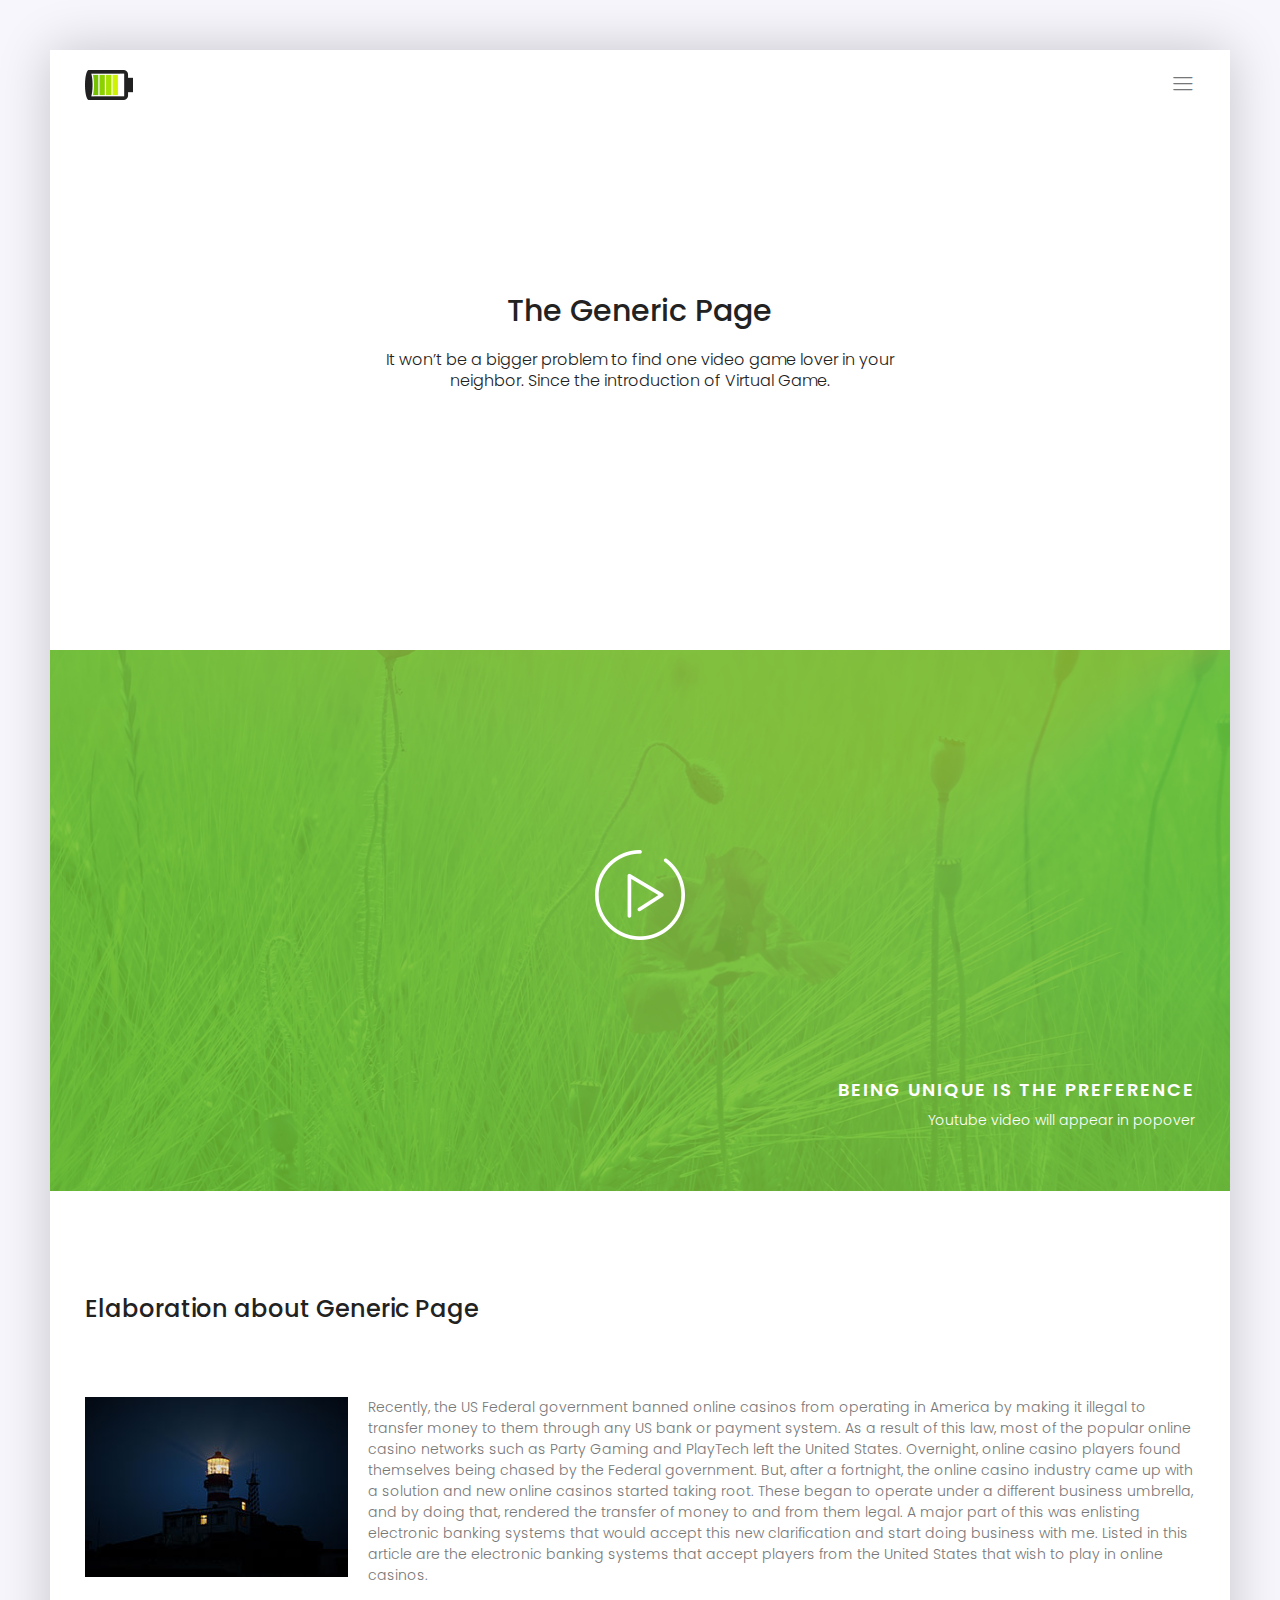
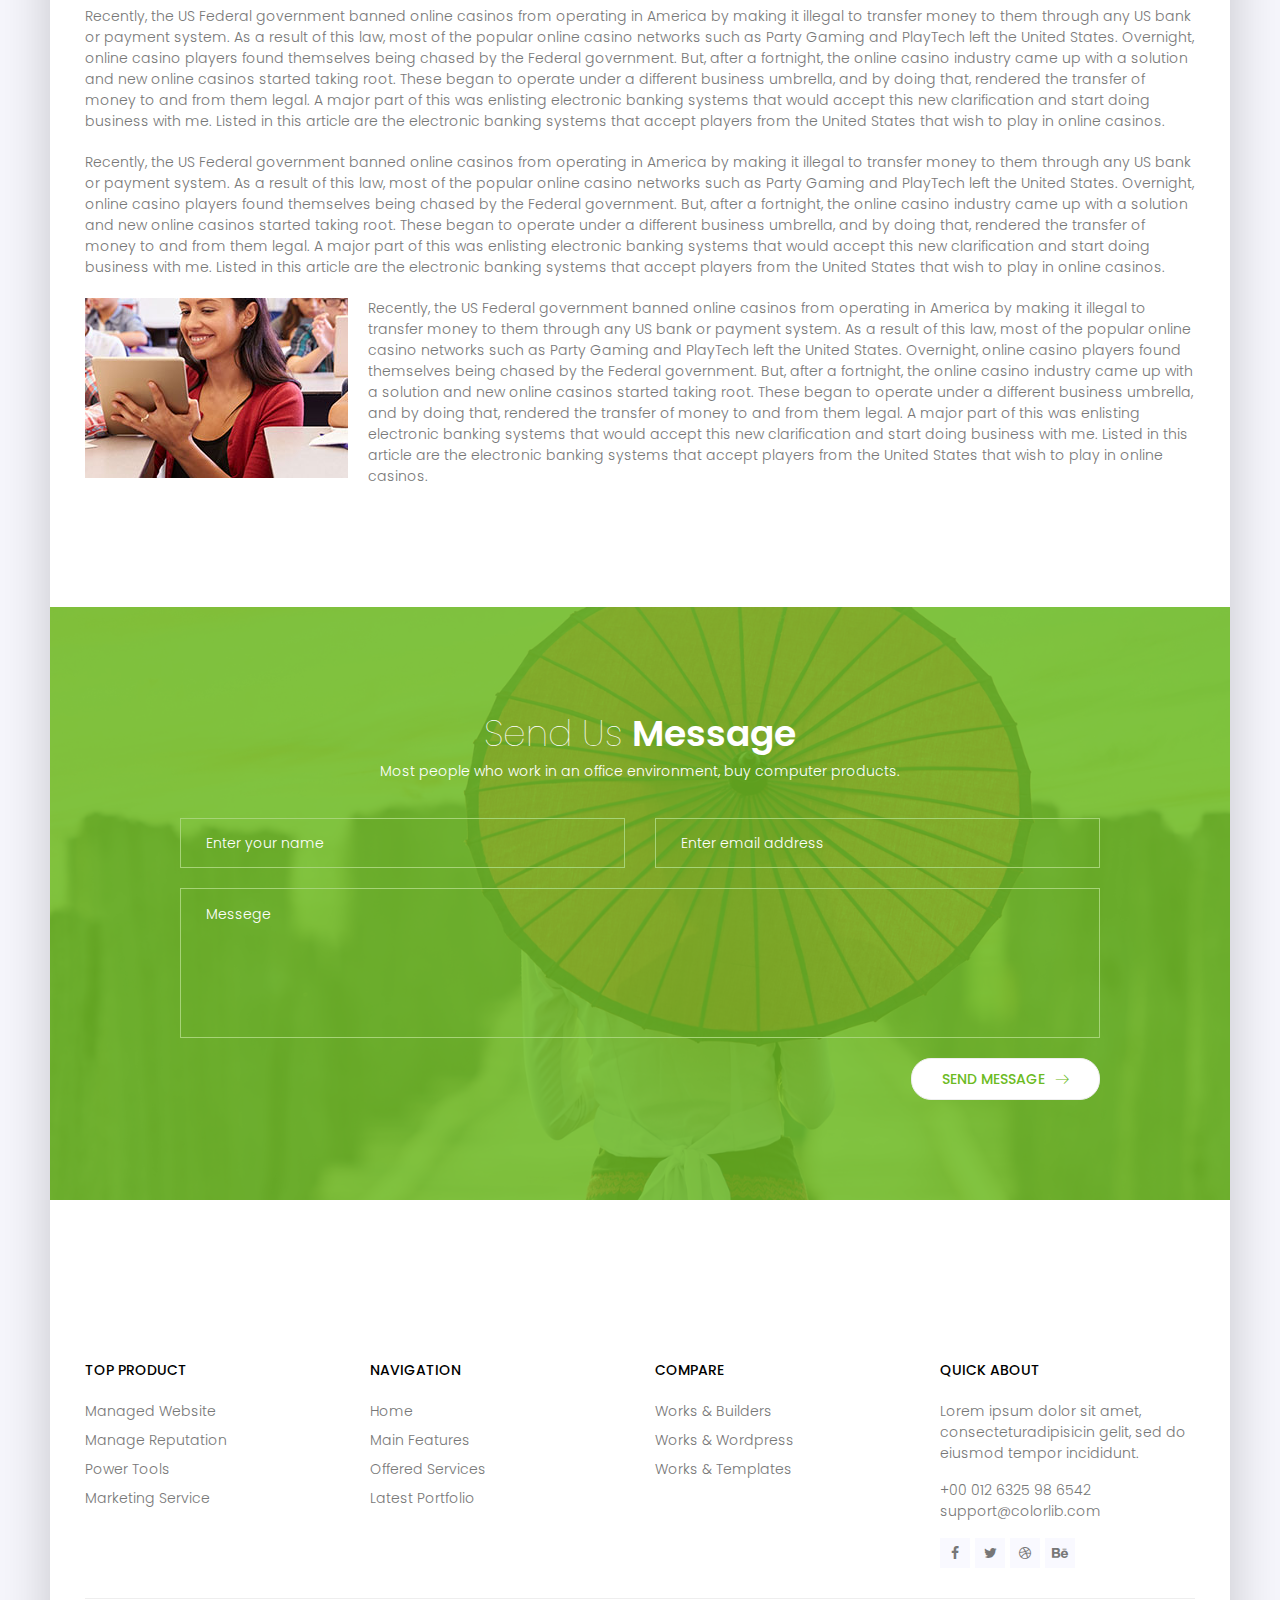
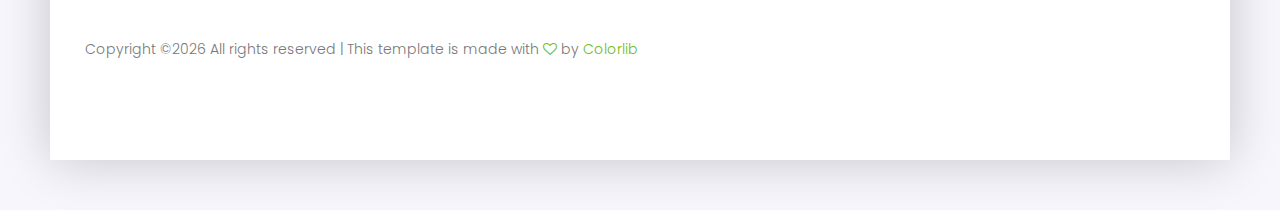
<file: CellOn/generic.html>
<!DOCTYPE html>
<html lang="zxx" class="no-js">
	<head>
		<!-- Mobile Specific Meta -->
		<meta name="viewport" content="width=device-width, initial-scale=1, shrink-to-fit=no">
		<!-- Favicon-->
		<link rel="shortcut icon" href="img/fav.png">
		<!-- Author Meta -->
		<meta name="author" content="Colorlib">
		<!-- Meta Description -->
		<meta name="description" content="">
		<!-- Meta Keyword -->
		<meta name="keywords" content="">
		<!-- meta character set -->
		<meta charset="UTF-8">
		<!-- Site Title -->
		<title>CellOn</title>
		<link href="https://fonts.googleapis.com/css?family=Poppins:300,500,600" rel="stylesheet">
		<!--
		CSS
		============================================= -->
		<link rel="stylesheet" href="css/linearicons.css">
		<link rel="stylesheet" href="css/owl.carousel.css">
		<link rel="stylesheet" href="css/font-awesome.min.css">
		<link rel="stylesheet" href="css/nice-select.css">
		<link rel="stylesheet" href="css/magnific-popup.css">
		<link rel="stylesheet" href="css/bootstrap.css">
		<link rel="stylesheet" href="css/main.css">
	</head>
	<body>
		<div class="oz-body-wrap">
			<!-- Start Header Area -->
			<header class="default-header generic-header">
				<div class="container-fluid">
					<div class="header-wrap">
						<div class="header-top d-flex justify-content-between align-items-center">
							<div class="logo">
								<a href="index.html"><img src="img/logo.png" alt=""></a>
							</div>
							<div class="main-menubar d-flex align-items-center">
								<nav class="hide">
									<a href="index.html">Home</a>
									<a href="generic.html">Generic</a>
									<a href="elements.html">Elements</a>
								</nav>
								<div class="menu-bar"><span class="lnr lnr-menu"></span></div>
							</div>
						</div>
					</div>
				</div>
			</header>
			<!-- End Header Area -->
			<!-- Start Banner Area -->
			<section class="generic-banner relative">
				<div class="overlay overlay-bg"></div>
				<div class="container">
					<div class="row height align-items-center justify-content-center">
						<div class="col-lg-10">
							<div class="banner-content text-center">
								<h2>The Generic Page</h2>
								<p>It won’t be a bigger problem to find one video game lover in your <br> neighbor. Since the introduction of Virtual Game.</p>
							</div>
						</div>
					</div>
				</div>
			</section>
			<!-- End Banner Area -->
			<!-- Start Video Area -->
			<section class="video-area pt-40 pb-40">
				<div class="overlay overlay-bg"></div>
				<div class="container">
					<div class="video-content">
						<a href="http://www.youtube.com/watch?v=0O2aH4XLbto" class="play-btn"><img src="img/play-btn.png" alt=""></a>
						<div class="video-desc">
							<h3 class="h2 text-white text-uppercase">Being unique is the preference</h3>
							<h4 class="text-white">Youtube video will appear in popover</h4>
						</div>
					</div>
				</div>
			</section>
			<!-- End Video Area -->
			<!-- About Generic Start -->
			<section class="about-generic-area">
				<div class="container border-top-generic">
					<h3 class="about-title mb-70">Elaboration about Generic Page</h3>
					<div class="row">
						<div class="col-md-12">
							<div class="img-text">
								<img src="img/a.jpg" alt="" class="img-fluid float-left mr-20 mb-20">
								<p>Recently, the US Federal government banned online casinos from operating in America by making it illegal to transfer money to them through any US bank or payment system. As a result of this law, most of the popular online casino networks such as Party Gaming and PlayTech left the United States. Overnight, online casino players found themselves being chased by the Federal government. But, after a fortnight, the online casino industry came up with a solution and new online casinos started taking root. These began to operate under a different business umbrella, and by doing that, rendered the transfer of money to and from them legal. A major part of this was enlisting electronic banking systems that would accept this new clarification and start doing business with me. Listed in this article are the electronic banking systems that accept players from the United States that wish to play in online casinos.</p>
							</div>
						</div>
						<div class="col-lg-12">
							<p>Recently, the US Federal government banned online casinos from operating in America by making it illegal to transfer money to them through any US bank or payment system. As a result of this law, most of the popular online casino networks such as Party Gaming and PlayTech left the United States. Overnight, online casino players found themselves being chased by the Federal government. But, after a fortnight, the online casino industry came up with a solution and new online casinos started taking root. These began to operate under a different business umbrella, and by doing that, rendered the transfer of money to and from them legal. A major part of this was enlisting electronic banking systems that would accept this new clarification and start doing business with me. Listed in this article are the electronic banking systems that accept players from the United States that wish to play in online casinos.</p>
						</div>
						<div class="col-lg-12">
							<p>Recently, the US Federal government banned online casinos from operating in America by making it illegal to transfer money to them through any US bank or payment system. As a result of this law, most of the popular online casino networks such as Party Gaming and PlayTech left the United States. Overnight, online casino players found themselves being chased by the Federal government. But, after a fortnight, the online casino industry came up with a solution and new online casinos started taking root. These began to operate under a different business umbrella, and by doing that, rendered the transfer of money to and from them legal. A major part of this was enlisting electronic banking systems that would accept this new clarification and start doing business with me. Listed in this article are the electronic banking systems that accept players from the United States that wish to play in online casinos.</p>
						</div>
						<div class="col-md-12">
							<div class="img-text">
								<img src="img/a2.jpg" alt="" class="img-fluid float-left mr-20 mb-20">
								<p>Recently, the US Federal government banned online casinos from operating in America by making it illegal to transfer money to them through any US bank or payment system. As a result of this law, most of the popular online casino networks such as Party Gaming and PlayTech left the United States. Overnight, online casino players found themselves being chased by the Federal government. But, after a fortnight, the online casino industry came up with a solution and new online casinos started taking root. These began to operate under a different business umbrella, and by doing that, rendered the transfer of money to and from them legal. A major part of this was enlisting electronic banking systems that would accept this new clarification and start doing business with me. Listed in this article are the electronic banking systems that accept players from the United States that wish to play in online casinos.</p>
							</div>
						</div>
					</div>
				</div>
			</section>
			<!-- End generic Area -->
			<!-- Start Conatct- Area -->
			<section class="contact-area pt-100 pb-100 relative">
				<div class="overlay overlay-bg"></div>
				<div class="container">
					<div class="row justify-content-center text-center">
						<div class="single-contact col-lg-6 col-md-8">
							<h2 class="text-white">Send Us <span>Message</span></h2>
							<p class="text-white">
								Most people who work in an office environment, buy computer products.
							</p>
						</div>
					</div>
					<form id="myForm" action="mail.php" method="post" class="contact-form">
						<div class="row justify-content-center">
							<div class="col-lg-5">
								<input name="fname" placeholder="Enter your name" onfocus="this.placeholder = ''" onblur="this.placeholder = 'Enter your name'" class="common-input mt-20" required="" type="text">
							</div>
							<div class="col-lg-5">
								<input name="email" placeholder="Enter email address" pattern="[A-Za-z0-9._%+-]+@[A-Za-z0-9.-]+\.[A-Za-z]{1,63}$" onfocus="this.placeholder = ''" onblur="this.placeholder = 'Enter email address'" class="common-input mt-20" required="" type="email">
							</div>
							<div class="col-lg-10">
								<textarea class="common-textarea mt-20" name="message" placeholder="Messege" onfocus="this.placeholder = ''" onblur="this.placeholder = 'Messege'" required=""></textarea>
						</div>
						<div class="col-lg-10 d-flex justify-content-end">
							<button class="primary-btn white-bg d-inline-flex align-items-center mt-20"><span class="mr-10">Send Message</span><span class="lnr lnr-arrow-right"></span></button> <br>
						</div>
						<div class="alert-msg"></div>
						</div>
					</form>
				</div>
			</section>
			<!-- End Conatct- Area -->
			<!-- Strat Footer Area -->
			<footer class="section-gap">
				<div class="container">
					<div class="row pt-60">
						<div class="col-lg-3 col-sm-6">
							<div class="single-footer-widget">
								<h6 class="text-uppercase mb-20">Top Product</h6>
								<ul class="footer-nav">
									<li><a href="#">Managed Website</a></li>
									<li><a href="#">Manage Reputation</a></li>
									<li><a href="#">Power Tools</a></li>
									<li><a href="#">Marketing Service</a></li>
								</ul>
							</div>
						</div>
						<div class="col-lg-3 col-sm-6">
							<div class="single-footer-widget">
								<h6 class="text-uppercase mb-20">Navigation</h6>
								<ul class="footer-nav">
									<li><a href="#">Home</a></li>
									<li><a href="#">Main Features</a></li>
									<li><a href="#">Offered Services</a></li>
									<li><a href="#">Latest Portfolio</a></li>
								</ul>
							</div>
						</div>
						<div class="col-lg-3 col-sm-6">
							<div class="single-footer-widget">
								<h6 class="text-uppercase mb-20">Compare</h6>
								<ul class="footer-nav">
									<li><a href="#">Works & Builders</a></li>
									<li><a href="#">Works & Wordpress</a></li>
									<li><a href="#">Works & Templates</a></li>
								</ul>
							</div>
						</div>

						<div class="col-lg-3 col-sm-6">
							<div class="single-footer-widget">
								<h6 class="text-uppercase mb-20">Quick About</h6>
								<p>
									Lorem ipsum dolor sit amet, consecteturadipisicin gelit, sed do eiusmod tempor incididunt.
								</p>
								<p>
									+00 012 6325 98 6542 <br>
									support@colorlib.com
								</p>
								<div class="footer-social d-flex align-items-center">
									<a href="#"><i class="fa fa-facebook"></i></a>
									<a href="#"><i class="fa fa-twitter"></i></a>
									<a href="#"><i class="fa fa-dribbble"></i></a>
									<a href="#"><i class="fa fa-behance"></i></a>
								</div>
							</div>
						</div>
					</div>
					<div class="footer-bottom d-flex justify-content-between align-items-center flex-wrap">
						<!-- Link back to Colorlib can't be removed. Template is licensed under CC BY 3.0. -->
						<p class="footer-text m-0">Copyright &copy;<script>document.write(new Date().getFullYear());</script> All rights reserved | This template is made with <i class="fa fa-heart-o" aria-hidden="true"></i> by <a href="https://colorlib.com" target="_blank">Colorlib</a></p>
						<!-- Link back to Colorlib can't be removed. Template is licensed under CC BY 3.0. -->
					</div>
				</div>
			</footer>
			<!-- End Footer Area -->
		</div>
		<script src="js/vendor/jquery-2.2.4.min.js"></script>
		<script src="https://cdnjs.cloudflare.com/ajax/libs/popper.js/1.11.0/umd/popper.min.js" integrity="sha384-b/U6ypiBEHpOf/4+1nzFpr53nxSS+GLCkfwBdFNTxtclqqenISfwAzpKaMNFNmj4" crossorigin="anonymous"></script>
		<script src="js/vendor/bootstrap.min.js"></script>
		<script src="js/jquery.ajaxchimp.min.js"></script>
		<script src="js/owl.carousel.min.js"></script>
		<script src="js/jquery.nice-select.min.js"></script>
		<script src="js/jquery.magnific-popup.min.js"></script>
		<script src="js/main.js"></script>
	</body>
</html>
</file>
<file: app/css/linearicons.css>
@font-face {
	font-family: 'Linearicons-Free';
	src:url('../fonts/Linearicons-Free.eot?w118d');
	src:url('../fonts/Linearicons-Free.eot?#iefixw118d') format('embedded-opentype'),
		url('../fonts/Linearicons-Free.woff2?w118d') format('woff2'),
		url('../fonts/Linearicons-Free.woff?w118d') format('woff'),
		url('../fonts/Linearicons-Free.ttf?w118d') format('truetype'),
		url('../fonts/Linearicons-Free.svg?w118d#Linearicons-Free') format('svg');
	font-weight: normal;
	font-style: normal;
}

.lnr {
	font-family: 'Linearicons-Free';
	speak: none;
	font-style: normal;
	font-weight: normal;
	font-variant: normal;
	text-transform: none;
	line-height: 1;

	/* Better Font Rendering =========== */
	-webkit-font-smoothing: antialiased;
	-moz-osx-font-smoothing: grayscale;
}

.lnr-home:before {
	content: "\e800";
}
.lnr-apartment:before {
	content: "\e801";
}
.lnr-pencil:before {
	content: "\e802";
}
.lnr-magic-wand:before {
	content: "\e803";
}
.lnr-drop:before {
	content: "\e804";
}
.lnr-lighter:before {
	content: "\e805";
}
.lnr-poop:before {
	content: "\e806";
}
.lnr-sun:before {
	content: "\e807";
}
.lnr-moon:before {
	content: "\e808";
}
.lnr-cloud:before {
	content: "\e809";
}
.lnr-cloud-upload:before {
	content: "\e80a";
}
.lnr-cloud-download:before {
	content: "\e80b";
}
.lnr-cloud-sync:before {
	content: "\e80c";
}
.lnr-cloud-check:before {
	content: "\e80d";
}
.lnr-database:before {
	content: "\e80e";
}
.lnr-lock:before {
	content: "\e80f";
}
.lnr-cog:before {
	content: "\e810";
}
.lnr-trash:before {
	content: "\e811";
}
.lnr-dice:before {
	content: "\e812";
}
.lnr-heart:before {
	content: "\e813";
}
.lnr-star:before {
	content: "\e814";
}
.lnr-star-half:before {
	content: "\e815";
}
.lnr-star-empty:before {
	content: "\e816";
}
.lnr-flag:before {
	content: "\e817";
}
.lnr-envelope:before {
	content: "\e818";
}
.lnr-paperclip:before {
	content: "\e819";
}
.lnr-inbox:before {
	content: "\e81a";
}
.lnr-eye:before {
	content: "\e81b";
}
.lnr-printer:before {
	content: "\e81c";
}
.lnr-file-empty:before {
	content: "\e81d";
}
.lnr-file-add:before {
	content: "\e81e";
}
.lnr-enter:before {
	content: "\e81f";
}
.lnr-exit:before {
	content: "\e820";
}
.lnr-graduation-hat:before {
	content: "\e821";
}
.lnr-license:before {
	content: "\e822";
}
.lnr-music-note:before {
	content: "\e823";
}
.lnr-film-play:before {
	content: "\e824";
}
.lnr-camera-video:before {
	content: "\e825";
}
.lnr-camera:before {
	content: "\e826";
}
.lnr-picture:before {
	content: "\e827";
}
.lnr-book:before {
	content: "\e828";
}
.lnr-bookmark:before {
	content: "\e829";
}
.lnr-user:before {
	content: "\e82a";
}
.lnr-users:before {
	content: "\e82b";
}
.lnr-shirt:before {
	content: "\e82c";
}
.lnr-store:before {
	content: "\e82d";
}
.lnr-cart:before {
	content: "\e82e";
}
.lnr-tag:before {
	content: "\e82f";
}
.lnr-phone-handset:before {
	content: "\e830";
}
.lnr-phone:before {
	content: "\e831";
}
.lnr-pushpin:before {
	content: "\e832";
}
.lnr-map-marker:before {
	content: "\e833";
}
.lnr-map:before {
	content: "\e834";
}
.lnr-location:before {
	content: "\e835";
}
.lnr-calendar-full:before {
	content: "\e836";
}
.lnr-keyboard:before {
	content: "\e837";
}
.lnr-spell-check:before {
	content: "\e838";
}
.lnr-screen:before {
	content: "\e839";
}
.lnr-smartphone:before {
	content: "\e83a";
}
.lnr-tablet:before {
	content: "\e83b";
}
.lnr-laptop:before {
	content: "\e83c";
}
.lnr-laptop-phone:before {
	content: "\e83d";
}
.lnr-power-switch:before {
	content: "\e83e";
}
.lnr-bubble:before {
	content: "\e83f";
}
.lnr-heart-pulse:before {
	content: "\e840";
}
.lnr-construction:before {
	content: "\e841";
}
.lnr-pie-chart:before {
	content: "\e842";
}
.lnr-chart-bars:before {
	content: "\e843";
}
.lnr-gift:before {
	content: "\e844";
}
.lnr-diamond:before {
	content: "\e845";
}
.lnr-linearicons:before {
	content: "\e846";
}
.lnr-dinner:before {
	content: "\e847";
}
.lnr-coffee-cup:before {
	content: "\e848";
}
.lnr-leaf:before {
	content: "\e849";
}
.lnr-paw:before {
	content: "\e84a";
}
.lnr-rocket:before {
	content: "\e84b";
}
.lnr-briefcase:before {
	content: "\e84c";
}
.lnr-bus:before {
	content: "\e84d";
}
.lnr-car:before {
	content: "\e84e";
}
.lnr-train:before {
	content: "\e84f";
}
.lnr-bicycle:before {
	content: "\e850";
}
.lnr-wheelchair:before {
	content: "\e851";
}
.lnr-select:before {
	content: "\e852";
}
.lnr-earth:before {
	content: "\e853";
}
.lnr-smile:before {
	content: "\e854";
}
.lnr-sad:before {
	content: "\e855";
}
.lnr-neutral:before {
	content: "\e856";
}
.lnr-mustache:before {
	content: "\e857";
}
.lnr-alarm:before {
	content: "\e858";
}
.lnr-bullhorn:before {
	content: "\e859";
}
.lnr-volume-high:before {
	content: "\e85a";
}
.lnr-volume-medium:before {
	content: "\e85b";
}
.lnr-volume-low:before {
	content: "\e85c";
}
.lnr-volume:before {
	content: "\e85d";
}
.lnr-mic:before {
	content: "\e85e";
}
.lnr-hourglass:before {
	content: "\e85f";
}
.lnr-undo:before {
	content: "\e860";
}
.lnr-redo:before {
	content: "\e861";
}
.lnr-sync:before {
	content: "\e862";
}
.lnr-history:before {
	content: "\e863";
}
.lnr-clock:before {
	content: "\e864";
}
.lnr-download:before {
	content: "\e865";
}
.lnr-upload:before {
	content: "\e866";
}
.lnr-enter-down:before {
	content: "\e867";
}
.lnr-exit-up:before {
	content: "\e868";
}
.lnr-bug:before {
	content: "\e869";
}
.lnr-code:before {
	content: "\e86a";
}
.lnr-link:before {
	content: "\e86b";
}
.lnr-unlink:before {
	content: "\e86c";
}
.lnr-thumbs-up:before {
	content: "\e86d";
}
.lnr-thumbs-down:before {
	content: "\e86e";
}
.lnr-magnifier:before {
	content: "\e86f";
}
.lnr-cross:before {
	content: "\e870";
}
.lnr-menu:before {
	content: "\e871";
}
.lnr-list:before {
	content: "\e872";
}
.lnr-chevron-up:before {
	content: "\e873";
}
.lnr-chevron-down:before {
	content: "\e874";
}
.lnr-chevron-left:before {
	content: "\e875";
}
.lnr-chevron-right:before {
	content: "\e876";
}
.lnr-arrow-up:before {
	content: "\e877";
}
.lnr-arrow-down:before {
	content: "\e878";
}
.lnr-arrow-left:before {
	content: "\e879";
}
.lnr-arrow-right:before {
	content: "\e87a";
}
.lnr-move:before {
	content: "\e87b";
}
.lnr-warning:before {
	content: "\e87c";
}
.lnr-question-circle:before {
	content: "\e87d";
}
.lnr-menu-circle:before {
	content: "\e87e";
}
.lnr-checkmark-circle:before {
	content: "\e87f";
}
.lnr-cross-circle:before {
	content: "\e880";
}
.lnr-plus-circle:before {
	content: "\e881";
}
.lnr-circle-minus:before {
	content: "\e882";
}
.lnr-arrow-up-circle:before {
	content: "\e883";
}
.lnr-arrow-down-circle:before {
	content: "\e884";
}
.lnr-arrow-left-circle:before {
	content: "\e885";
}
.lnr-arrow-right-circle:before {
	content: "\e886";
}
.lnr-chevron-up-circle:before {
	content: "\e887";
}
.lnr-chevron-down-circle:before {
	content: "\e888";
}
.lnr-chevron-left-circle:before {
	content: "\e889";
}
.lnr-chevron-right-circle:before {
	content: "\e88a";
}
.lnr-crop:before {
	content: "\e88b";
}
.lnr-frame-expand:before {
	content: "\e88c";
}
.lnr-frame-contract:before {
	content: "\e88d";
}
.lnr-layers:before {
	content: "\e88e";
}
.lnr-funnel:before {
	content: "\e88f";
}
.lnr-text-format:before {
	content: "\e890";
}
.lnr-text-format-remove:before {
	content: "\e891";
}
.lnr-text-size:before {
	content: "\e892";
}
.lnr-bold:before {
	content: "\e893";
}
.lnr-italic:before {
	content: "\e894";
}
.lnr-underline:before {
	content: "\e895";
}
.lnr-strikethrough:before {
	content: "\e896";
}
.lnr-highlight:before {
	content: "\e897";
}
.lnr-text-align-left:before {
	content: "\e898";
}
.lnr-text-align-center:before {
	content: "\e899";
}
.lnr-text-align-right:before {
	content: "\e89a";
}
.lnr-text-align-justify:before {
	content: "\e89b";
}
.lnr-line-spacing:before {
	content: "\e89c";
}
.lnr-indent-increase:before {
	content: "\e89d";
}
.lnr-indent-decrease:before {
	content: "\e89e";
}
.lnr-pilcrow:before {
	content: "\e89f";
}
.lnr-direction-ltr:before {
	content: "\e8a0";
}
.lnr-direction-rtl:before {
	content: "\e8a1";
}
.lnr-page-break:before {
	content: "\e8a2";
}
.lnr-sort-alpha-asc:before {
	content: "\e8a3";
}
.lnr-sort-amount-asc:before {
	content: "\e8a4";
}
.lnr-hand:before {
	content: "\e8a5";
}
.lnr-pointer-up:before {
	content: "\e8a6";
}
.lnr-pointer-right:before {
	content: "\e8a7";
}
.lnr-pointer-down:before {
	content: "\e8a8";
}
.lnr-pointer-left:before {
	content: "\e8a9";
}
</file>
<file: app/css/nice-select.css>
.nice-select {
  -webkit-tap-highlight-color: transparent;
  background-color: #fff;
  border-radius: 5px;
  border: solid 1px #e8e8e8;
  box-sizing: border-box;
  clear: both;
  cursor: pointer;
  display: block;
  float: left;
  font-family: inherit;
  font-size: 14px;
  font-weight: normal;
  height: 42px;
  line-height: 40px;
  outline: none;
  padding-left: 18px;
  padding-right: 30px;
  position: relative;
  text-align: left !important;
  -webkit-transition: all 0.2s ease-in-out;
  transition: all 0.2s ease-in-out;
  -webkit-user-select: none;
     -moz-user-select: none;
      -ms-user-select: none;
          user-select: none;
  white-space: nowrap;
  width: auto; }
  .nice-select:hover {
    border-color: #dbdbdb; }
  .nice-select:active, .nice-select.open, .nice-select:focus {
    border-color: #999; }
  .nice-select:after {
    border-bottom: 2px solid #999;
    border-right: 2px solid #999;
    content: '';
    display: block;
    height: 5px;
    margin-top: -4px;
    pointer-events: none;
    position: absolute;
    right: 12px;
    top: 50%;
    -webkit-transform-origin: 66% 66%;
        -ms-transform-origin: 66% 66%;
            transform-origin: 66% 66%;
    -webkit-transform: rotate(45deg);
        -ms-transform: rotate(45deg);
            transform: rotate(45deg);
    -webkit-transition: all 0.15s ease-in-out;
    transition: all 0.15s ease-in-out;
    width: 5px; }
  .nice-select.open:after {
    -webkit-transform: rotate(-135deg);
        -ms-transform: rotate(-135deg);
            transform: rotate(-135deg); }
  .nice-select.open .list {
    opacity: 1;
    pointer-events: auto;
    -webkit-transform: scale(1) translateY(0);
        -ms-transform: scale(1) translateY(0);
            transform: scale(1) translateY(0); }
  .nice-select.disabled {
    border-color: #ededed;
    color: #999;
    pointer-events: none; }
    .nice-select.disabled:after {
      border-color: #cccccc; }
  .nice-select.wide {
    width: 100%; }
    .nice-select.wide .list {
      left: 0 !important;
      right: 0 !important; }
  .nice-select.right {
    float: right; }
    .nice-select.right .list {
      left: auto;
      right: 0; }
  .nice-select.small {
    font-size: 12px;
    height: 36px;
    line-height: 34px; }
    .nice-select.small:after {
      height: 4px;
      width: 4px; }
    .nice-select.small .option {
      line-height: 34px;
      min-height: 34px; }
  .nice-select .list {
    background-color: #fff;
    border-radius: 5px;
    box-shadow: 0 0 0 1px rgba(68, 68, 68, 0.11);
    box-sizing: border-box;
    margin-top: 4px;
    opacity: 0;
    overflow: hidden;
    padding: 0;
    pointer-events: none;
    position: absolute;
    top: 100%;
    left: 0;
    -webkit-transform-origin: 50% 0;
        -ms-transform-origin: 50% 0;
            transform-origin: 50% 0;
    -webkit-transform: scale(0.75) translateY(-21px);
        -ms-transform: scale(0.75) translateY(-21px);
            transform: scale(0.75) translateY(-21px);
    -webkit-transition: all 0.2s cubic-bezier(0.5, 0, 0, 1.25), opacity 0.15s ease-out;
    transition: all 0.2s cubic-bezier(0.5, 0, 0, 1.25), opacity 0.15s ease-out;
    z-index: 9; }
    .nice-select .list:hover .option:not(:hover) {
      background-color: transparent !important; }
  .nice-select .option {
    cursor: pointer;
    font-weight: 400;
    line-height: 40px;
    list-style: none;
    min-height: 40px;
    outline: none;
    padding-left: 18px;
    padding-right: 29px;
    text-align: left;
    -webkit-transition: all 0.2s;
    transition: all 0.2s; }
    .nice-select .option:hover, .nice-select .option.focus, .nice-select .option.selected.focus {
      background-color: #f6f6f6; }
    .nice-select .option.selected {
      font-weight: bold; }
    .nice-select .option.disabled {
      background-color: transparent;
      color: #999;
      cursor: default; }

.no-csspointerevents .nice-select .list {
  display: none; }

.no-csspointerevents .nice-select.open .list {
  display: block; }
</file>
<file: app/css/main.css>
/*--------------------------- Color variations ----------------------*/
/* Medium Layout: 1280px */
/* Tablet Layout: 768px */
/* Mobile Layout: 320px */
/* Wide Mobile Layout: 480px */
/* =================================== */
/*  Basic Style 
/* =================================== */
::-moz-selection {
  /* Code for Firefox */
  background-color: #e0003b;
  color: #fff;
}

::selection {
  background-color: #e0003b;
  color: #fff;
}

::-webkit-input-placeholder {
  /* WebKit, Blink, Edge */
  color: #777777;
  font-weight: 300;
}

:-moz-placeholder {
  /* Mozilla Firefox 4 to 18 */
  color: #777777;
  opacity: 1;
  font-weight: 300;
}

::-moz-placeholder {
  /* Mozilla Firefox 19+ */
  color: #777777;
  opacity: 1;
  font-weight: 300;
}

:-ms-input-placeholder {
  /* Internet Explorer 10-11 */
  color: #777777;
  font-weight: 300;
}

::-ms-input-placeholder {
  /* Microsoft Edge */
  color: #777777;
  font-weight: 300;
}

body {
  color: #777777;
  font-family: "Poppins", sans-serif;
  font-size: 14px;
  font-weight: 300;
  line-height: 1.5em;
  position: relative;
}

ol, ul {
  margin: 0;
  padding: 0;
  list-style: none;
}

select {
  display: block;
}

figure {
  margin: 0;
}

a {
  -webkit-transition: all 0.3s ease 0s;
  -moz-transition: all 0.3s ease 0s;
  -o-transition: all 0.3s ease 0s;
  transition: all 0.3s ease 0s;
}

iframe {
  border: 0;
}

a, a:focus, a:hover {
  text-decoration: none;
  outline: 0;
  color: #777777;
}

.btn.active.focus,
.btn.active:focus,
.btn.focus,
.btn.focus:active,
.btn:active:focus,
.btn:focus {
  text-decoration: none;
  outline: 0;
}

.card-panel {
  margin: 0;
  padding: 60px;
}

/**
 *  Typography
 *
 **/
.btn i, .btn-large i, .btn-floating i, .btn-large i, .btn-flat i {
  font-size: 1em;
  line-height: inherit;
}

.gray-bg {
  background: #f9f9ff;
}

h1, h2, h3,
h4, h5, h6 {
  font-family: "Poppins", sans-serif;
  color: #222222;
  line-height: 1.5em;
  margin-bottom: 0;
  margin-top: 0;
  font-weight: 500;
}

.h1, .h2, .h3,
.h4, .h5, .h6 {
  margin-bottom: 0;
  margin-top: 0;
  font-family: "Poppins", sans-serif;
  font-weight: 600;
  color: #222222;
}

h1, .h1 {
  font-size: 36px;
}

h2, .h2 {
  font-size: 30px;
}

h3, .h3 {
  font-size: 24px;
}

h4, .h4 {
  font-size: 18px;
}

h5, .h5 {
  font-size: 16px;
}

h6, .h6 {
  font-size: 14px;
  color: #222222;
}

td, th {
  border-radius: 0px;
}

/**
 * For modern browsers
 * 1. The space content is one way to avoid an Opera bug when the
 *    contenteditable attribute is included anywhere else in the document.
 *    Otherwise it causes space to appear at the top and bottom of elements
 *    that are clearfixed.
 * 2. The use of `table` rather than `block` is only necessary if using
 *    `:before` to contain the top-margins of child elements.
 */
.clear::before, .clear::after {
  content: " ";
  display: table;
}

.clear::after {
  clear: both;
}

.fz-11 {
  font-size: 11px;
}

.fz-12 {
  font-size: 12px;
}

.fz-13 {
  font-size: 13px;
}

.fz-14 {
  font-size: 14px;
}

.fz-15 {
  font-size: 15px;
}

.fz-16 {
  font-size: 16px;
}

.fz-18 {
  font-size: 18px;
}

.fz-30 {
  font-size: 30px;
}

.fz-48 {
  font-size: 48px !important;
}

.fw100 {
  font-weight: 100;
}

.fw300 {
  font-weight: 300;
}

.fw400 {
  font-weight: 400 !important;
}

.fw500 {
  font-weight: 500;
}

.f700 {
  font-weight: 700;
}

.fsi {
  font-style: italic;
}

.mt-10 {
  margin-top: 10px;
}

.mt-15 {
  margin-top: 15px;
}

.mt-20 {
  margin-top: 20px;
}

.mt-25 {
  margin-top: 25px;
}

.mt-30 {
  margin-top: 30px;
}

.mt-35 {
  margin-top: 35px;
}

.mt-40 {
  margin-top: 40px;
}

.mt-50 {
  margin-top: 50px;
}

.mt-60 {
  margin-top: 60px;
}

.mt-70 {
  margin-top: 70px;
}

.mt-80 {
  margin-top: 80px;
}

.mt-100 {
  margin-top: 100px;
}

.mt-120 {
  margin-top: 120px;
}

.mt-150 {
  margin-top: 150px;
}

.ml-0 {
  margin-left: 0 !important;
}

.ml-5 {
  margin-left: 5px !important;
}

.ml-10 {
  margin-left: 10px;
}

.ml-15 {
  margin-left: 15px;
}

.ml-20 {
  margin-left: 20px;
}

.ml-30 {
  margin-left: 30px;
}

.ml-50 {
  margin-left: 50px;
}

.mr-0 {
  margin-right: 0 !important;
}

.mr-5 {
  margin-right: 5px !important;
}

.mr-15 {
  margin-right: 15px;
}

.mr-10 {
  margin-right: 10px;
}

.mr-20 {
  margin-right: 20px;
}

.mr-30 {
  margin-right: 30px;
}

.mr-50 {
  margin-right: 50px;
}

.mb-0 {
  margin-bottom: 0px;
}

.mb-0-i {
  margin-bottom: 0px !important;
}

.mb-5 {
  margin-bottom: 5px;
}

.mb-10 {
  margin-bottom: 10px;
}

.mb-15 {
  margin-bottom: 15px;
}

.mb-20 {
  margin-bottom: 20px;
}

.mb-25 {
  margin-bottom: 25px;
}

.mb-30 {
  margin-bottom: 30px;
}

.mb-40 {
  margin-bottom: 40px;
}

.mb-50 {
  margin-bottom: 50px;
}

.mb-60 {
  margin-bottom: 60px;
}

.mb-70 {
  margin-bottom: 70px;
}

.mb-80 {
  margin-bottom: 80px;
}

.mb-90 {
  margin-bottom: 90px;
}

.mb-100 {
  margin-bottom: 100px;
}

.pt-0 {
  padding-top: 0px;
}

.pt-10 {
  padding-top: 10px;
}

.pt-15 {
  padding-top: 15px;
}

.pt-20 {
  padding-top: 20px;
}

.pt-25 {
  padding-top: 25px;
}

.pt-30 {
  padding-top: 30px;
}

.pt-40 {
  padding-top: 40px;
}

.pt-50 {
  padding-top: 50px;
}

.pt-60 {
  padding-top: 60px;
}

.pt-70 {
  padding-top: 70px;
}

.pt-80 {
  padding-top: 80px;
}

.pt-90 {
  padding-top: 90px;
}

.pt-100 {
  padding-top: 100px;
}

.pt-150 {
  padding-top: 150px;
}

.pb-0 {
  padding-bottom: 0px;
}

.pb-10 {
  padding-bottom: 10px;
}

.pb-15 {
  padding-bottom: 15px;
}

.pb-20 {
  padding-bottom: 20px;
}

.pb-25 {
  padding-bottom: 25px;
}

.pb-30 {
  padding-bottom: 30px;
}

.pb-40 {
  padding-bottom: 40px;
}

.pb-50 {
  padding-bottom: 50px;
}

.pb-60 {
  padding-bottom: 60px;
}

.pb-70 {
  padding-bottom: 70px;
}

.pb-80 {
  padding-bottom: 80px;
}

.pb-90 {
  padding-bottom: 90px;
}

.pb-100 {
  padding-bottom: 100px;
}

.pb-150 {
  padding-bottom: 150px;
}

.pr-30 {
  padding-right: 30px;
}

.pl-30 {
  padding-left: 30px;
}

.p-40 {
  padding: 40px;
}

.float-left {
  float: left;
}

.float-right {
  float: right;
}

.text-italic {
  font-style: italic;
}

.text-white {
  color: #fff;
}

.transition {
  -webkit-transition: all 0.3s ease 0s;
  -moz-transition: all 0.3s ease 0s;
  -o-transition: all 0.3s ease 0s;
  transition: all 0.3s ease 0s;
}

.section-full {
  padding: 100px 0;
}

.section-half {
  padding: 75px 0;
}

.flex {
  display: -webkit-box;
  display: -webkit-flex;
  display: -moz-flex;
  display: -ms-flexbox;
  display: flex;
}

.inline-flex {
  display: -webkit-inline-box;
  display: -webkit-inline-flex;
  display: -moz-inline-flex;
  display: -ms-inline-flexbox;
  display: inline-flex;
}

.flex-grow {
  -webkit-box-flex: 1;
  -webkit-flex-grow: 1;
  -moz-flex-grow: 1;
  -ms-flex-positive: 1;
  flex-grow: 1;
}

.flex-wrap {
  -webkit-flex-wrap: wrap;
  -moz-flex-wrap: wrap;
  -ms-flex-wrap: wrap;
  flex-wrap: wrap;
}

.flex-left {
  -webkit-box-pack: start;
  -ms-flex-pack: start;
  -webkit-justify-content: flex-start;
  -moz-justify-content: flex-start;
  justify-content: flex-start;
}

.flex-middle {
  -webkit-box-align: center;
  -ms-flex-align: center;
  -webkit-align-items: center;
  -moz-align-items: center;
  align-items: center;
}

.flex-right {
  -webkit-box-pack: end;
  -ms-flex-pack: end;
  -webkit-justify-content: flex-end;
  -moz-justify-content: flex-end;
  justify-content: flex-end;
}

.flex-top {
  -webkit-align-self: flex-start;
  -moz-align-self: flex-start;
  -ms-flex-item-align: start;
  align-self: flex-start;
}

.flex-center {
  -webkit-box-pack: center;
  -ms-flex-pack: center;
  -webkit-justify-content: center;
  -moz-justify-content: center;
  justify-content: center;
}

.flex-bottom {
  -webkit-align-self: flex-end;
  -moz-align-self: flex-end;
  -ms-flex-item-align: end;
  align-self: flex-end;
}

.space-between {
  -webkit-box-pack: justify;
  -ms-flex-pack: justify;
  -webkit-justify-content: space-between;
  -moz-justify-content: space-between;
  justify-content: space-between;
}

.space-around {
  -ms-flex-pack: distribute;
  -webkit-justify-content: space-around;
  -moz-justify-content: space-around;
  justify-content: space-around;
}

.flex-column {
  -webkit-box-direction: normal;
  -webkit-box-orient: vertical;
  -webkit-flex-direction: column;
  -moz-flex-direction: column;
  -ms-flex-direction: column;
  flex-direction: column;
}

.flex-cell {
  display: -webkit-box;
  display: -webkit-flex;
  display: -moz-flex;
  display: -ms-flexbox;
  display: flex;
  -webkit-box-flex: 1;
  -webkit-flex-grow: 1;
  -moz-flex-grow: 1;
  -ms-flex-positive: 1;
  flex-grow: 1;
}

.display-table {
  display: table;
}

.light {
  color: #fff;
}

.dark {
  color: #000;
}

.relative {
  position: relative;
}

.overflow-hidden {
  overflow: hidden;
}

.overlay {
  position: absolute;
  left: 0;
  right: 0;
  top: 0;
  bottom: 0;
}

.container.fullwidth {
  width: 100%;
}

.container.no-padding {
  padding-left: 0;
  padding-right: 0;
}

.no-padding {
  padding: 0;
}

.section-bg {
  background: #f9fafc;
}

@media (max-width: 767px) {
  .no-flex-xs {
    display: block !important;
  }
}

.row.no-margin {
  margin-left: 0;
  margin-right: 0;
}

.sample-text-area {
  background: #fff;
  padding: 100px 0 70px 0;
}

.text-heading {
  margin-bottom: 30px;
  font-size: 24px;
}

b, i, sup, sub, u, del {
  color: #df003a;
}

h1 {
  font-size: 36px;
}

h2 {
  font-size: 30px;
}

h3 {
  font-size: 24px;
}

h4 {
  font-size: 18px;
}

h5 {
  font-size: 16px;
}

h6 {
  font-size: 14px;
}

h1, h2, h3, h4, h5, h6 {
  line-height: 1.5em;
}

.typography h1, .typography h2, .typography h3, .typography h4, .typography h5, .typography h6 {
  color: #777777;
}

.button-area {
  background: #fff;
}

.button-area .border-top-generic {
  padding: 70px 15px;
  border-top: 1px dotted #eee;
}

.button-group-area .genric-btn {
  margin-right: 10px;
  margin-top: 10px;
}

.button-group-area .genric-btn:last-child {
  margin-right: 0;
}

.genric-btn {
  display: inline-block;
  outline: none;
  line-height: 40px;
  padding: 0 30px;
  font-size: 1em;
  text-align: center;
  text-decoration: none;
  font-weight: 500;
  cursor: pointer;
  -webkit-transition: all 0.3s ease 0s;
  -moz-transition: all 0.3s ease 0s;
  -o-transition: all 0.3s ease 0s;
  transition: all 0.3s ease 0s;
}

.genric-btn:focus {
  outline: none;
}

.genric-btn.e-large {
  padding: 0 40px;
  line-height: 50px;
}

.genric-btn.large {
  line-height: 45px;
}

.genric-btn.medium {
  line-height: 30px;
}

.genric-btn.small {
  line-height: 25px;
}

.genric-btn.radius {
  border-radius: 3px;
}

.genric-btn.circle {
  border-radius: 20px;
}

.genric-btn.arrow {
  display: -webkit-inline-box;
  display: -ms-inline-flexbox;
  display: inline-flex;
  -webkit-box-align: center;
  -ms-flex-align: center;
  align-items: center;
}

.genric-btn.arrow span {
  margin-left: 10px;
}

.genric-btn.default {
  color: #222222;
  background: #f9f9ff;
  border: 1px solid transparent;
}

.genric-btn.default:hover {
  border: 1px solid #f9f9ff;
  background: #fff;
}

.genric-btn.default-border {
  border: 1px solid #f9f9ff;
  background: #fff;
}

.genric-btn.default-border:hover {
  color: #222222;
  background: #f9f9ff;
  border: 1px solid transparent;
}

.genric-btn.primary {
  color: #fff;
  background: #df003a;
  border: 1px solid transparent;
}

.genric-btn.primary:hover {
  color: #df003a;
  border: 1px solid #df003a;
  background: #fff;
}

.genric-btn.primary-border {
  color: #df003a;
  border: 1px solid #df003a;
  background: #fff;
}

.genric-btn.primary-border:hover {
  color: #fff;
  background: #df003a;
  border: 1px solid transparent;
}

.genric-btn.success {
  color: #fff;
  background: #73d61c;
  border: 1px solid transparent;
}

.genric-btn.success:hover {
  color: #73d61c;
  border: 1px solid #73d61c;
  background: #fff;
}

.genric-btn.success-border {
  color: #73d61c;
  border: 1px solid #73d61c;
  background: #fff;
}

.genric-btn.success-border:hover {
  color: #fff;
  background: #73d61c;
  border: 1px solid transparent;
}

.genric-btn.info {
  color: #fff;
  background: #38a4ff;
  border: 1px solid transparent;
}

.genric-btn.info:hover {
  color: #38a4ff;
  border: 1px solid #38a4ff;
  background: #fff;
}

.genric-btn.info-border {
  color: #38a4ff;
  border: 1px solid #38a4ff;
  background: #fff;
}

.genric-btn.info-border:hover {
  color: #fff;
  background: #38a4ff;
  border: 1px solid transparent;
}

.genric-btn.warning {
  color: #fff;
  background: #f4e700;
  border: 1px solid transparent;
}

.genric-btn.warning:hover {
  color: #f4e700;
  border: 1px solid #f4e700;
  background: #fff;
}

.genric-btn.warning-border {
  color: #f4e700;
  border: 1px solid #f4e700;
  background: #fff;
}

.genric-btn.warning-border:hover {
  color: #fff;
  background: #f4e700;
  border: 1px solid transparent;
}

.genric-btn.danger {
  color: #fff;
  background: #f44a40;
  border: 1px solid transparent;
}

.genric-btn.danger:hover {
  color: #f44a40;
  border: 1px solid #f44a40;
  background: #fff;
}

.genric-btn.danger-border {
  color: #f44a40;
  border: 1px solid #f44a40;
  background: #fff;
}

.genric-btn.danger-border:hover {
  color: #fff;
  background: #f44a40;
  border: 1px solid transparent;
}

.genric-btn.link {
  color: #222222;
  background: #f9f9ff;
  text-decoration: underline;
  border: 1px solid transparent;
}

.genric-btn.link:hover {
  color: #222222;
  border: 1px solid #f9f9ff;
  background: #fff;
}

.genric-btn.link-border {
  color: #222222;
  border: 1px solid #f9f9ff;
  background: #fff;
  text-decoration: underline;
}

.genric-btn.link-border:hover {
  color: #222222;
  background: #f9f9ff;
  border: 1px solid transparent;
}

.genric-btn.disable {
  color: #222222, 0.3;
  background: #f9f9ff;
  border: 1px solid transparent;
  cursor: not-allowed;
}

.generic-blockquote {
  padding: 30px 50px 30px 30px;
  background: #f9f9ff;
  border-left: 2px solid #df003a;
}

@media (max-width: 767px) {
  .progress-table-wrap {
    overflow-x: scroll;
  }
}

.progress-table {
  background: #f9f9ff;
  padding: 15px 0px 30px 0px;
  min-width: 800px;
}

.progress-table .serial {
  width: 11.83%;
  padding-left: 30px;
}

.progress-table .country {
  width: 28.07%;
}

.progress-table .visit {
  width: 19.74%;
}

.progress-table .percentage {
  width: 40.36%;
  padding-right: 50px;
}

.progress-table .table-head {
  display: flex;
}

.progress-table .table-head .serial, .progress-table .table-head .country, .progress-table .table-head .visit, .progress-table .table-head .percentage {
  color: #222222;
  line-height: 40px;
  text-transform: uppercase;
  font-weight: 500;
}

.progress-table .table-row {
  padding: 15px 0;
  border-top: 1px solid #edf3fd;
  display: flex;
}

.progress-table .table-row .serial, .progress-table .table-row .country, .progress-table .table-row .visit, .progress-table .table-row .percentage {
  display: flex;
  align-items: center;
}

.progress-table .table-row .country img {
  margin-right: 15px;
}

.progress-table .table-row .percentage .progress {
  width: 80%;
  border-radius: 0px;
  background: transparent;
}

.progress-table .table-row .percentage .progress .progress-bar {
  height: 5px;
  line-height: 5px;
}

.progress-table .table-row .percentage .progress .progress-bar.color-1 {
  background-color: #6382e6;
}

.progress-table .table-row .percentage .progress .progress-bar.color-2 {
  background-color: #e66686;
}

.progress-table .table-row .percentage .progress .progress-bar.color-3 {
  background-color: #f09359;
}

.progress-table .table-row .percentage .progress .progress-bar.color-4 {
  background-color: #73fbaf;
}

.progress-table .table-row .percentage .progress .progress-bar.color-5 {
  background-color: #73fbaf;
}

.progress-table .table-row .percentage .progress .progress-bar.color-6 {
  background-color: #6382e6;
}

.progress-table .table-row .percentage .progress .progress-bar.color-7 {
  background-color: #a367e7;
}

.progress-table .table-row .percentage .progress .progress-bar.color-8 {
  background-color: #e66686;
}

.single-gallery-image {
  margin-top: 30px;
  background-repeat: no-repeat !important;
  background-position: center center !important;
  background-size: cover !important;
  height: 200px;
}

.list-style {
  width: 14px;
  height: 14px;
}

.unordered-list li {
  position: relative;
  padding-left: 30px;
  line-height: 1.82em !important;
}

.unordered-list li:before {
  content: "";
  position: absolute;
  width: 14px;
  height: 14px;
  border: 3px solid #df003a;
  background: #fff;
  top: 4px;
  left: 0;
  border-radius: 50%;
}

.ordered-list {
  margin-left: 30px;
}

.ordered-list li {
  list-style-type: decimal-leading-zero;
  color: #df003a;
  font-weight: 500;
  line-height: 1.82em !important;
}

.ordered-list li span {
  font-weight: 300;
  color: #777777;
}

.ordered-list-alpha li {
  margin-left: 30px;
  list-style-type: lower-alpha;
  color: #df003a;
  font-weight: 500;
  line-height: 1.82em !important;
}

.ordered-list-alpha li span {
  font-weight: 300;
  color: #777777;
}

.ordered-list-roman li {
  margin-left: 30px;
  list-style-type: lower-roman;
  color: #df003a;
  font-weight: 500;
  line-height: 1.82em !important;
}

.ordered-list-roman li span {
  font-weight: 300;
  color: #777777;
}

.single-input {
  display: block;
  width: 100%;
  line-height: 40px;
  border: none;
  outline: none;
  background: #f9f9ff;
  padding: 0 20px;
}

.single-input:focus {
  outline: none;
}

.input-group-icon {
  position: relative;
}

.input-group-icon .icon {
  position: absolute;
  left: 20px;
  top: 0;
  line-height: 40px;
  z-index: 3;
}

.input-group-icon .icon i {
  color: #797979;
}

.input-group-icon .single-input {
  padding-left: 45px;
}

.single-textarea {
  display: block;
  width: 100%;
  line-height: 40px;
  border: none;
  outline: none;
  background: #f9f9ff;
  padding: 0 20px;
  height: 100px;
  resize: none;
}

.single-textarea:focus {
  outline: none;
}

.single-input-primary {
  display: block;
  width: 100%;
  line-height: 40px;
  border: 1px solid transparent;
  outline: none;
  background: #f9f9ff;
  padding: 0 20px;
}

.single-input-primary:focus {
  outline: none;
  border: 1px solid #df003a;
}

.single-input-accent {
  display: block;
  width: 100%;
  line-height: 40px;
  border: 1px solid transparent;
  outline: none;
  background: #f9f9ff;
  padding: 0 20px;
}

.single-input-accent:focus {
  outline: none;
  border: 1px solid #eb6b55;
}

.single-input-secondary {
  display: block;
  width: 100%;
  line-height: 40px;
  border: 1px solid transparent;
  outline: none;
  background: #f9f9ff;
  padding: 0 20px;
}

.single-input-secondary:focus {
  outline: none;
  border: 1px solid #f09359;
}

.default-switch {
  width: 35px;
  height: 17px;
  border-radius: 8.5px;
  background: #f9f9ff;
  position: relative;
  cursor: pointer;
}

.default-switch input {
  position: absolute;
  left: 0;
  top: 0;
  right: 0;
  bottom: 0;
  width: 100%;
  height: 100%;
  opacity: 0;
  cursor: pointer;
}

.default-switch input + label {
  position: absolute;
  top: 1px;
  left: 1px;
  width: 15px;
  height: 15px;
  border-radius: 50%;
  background: #df003a;
  -webkit-transition: all 0.2s;
  -moz-transition: all 0.2s;
  -o-transition: all 0.2s;
  transition: all 0.2s;
  box-shadow: 0px 4px 5px 0px rgba(0, 0, 0, 0.2);
  cursor: pointer;
}

.default-switch input:checked + label {
  left: 19px;
}

.primary-switch {
  width: 35px;
  height: 17px;
  border-radius: 8.5px;
  background: #f9f9ff;
  position: relative;
  cursor: pointer;
}

.primary-switch input {
  position: absolute;
  left: 0;
  top: 0;
  right: 0;
  bottom: 0;
  width: 100%;
  height: 100%;
  opacity: 0;
}

.primary-switch input + label {
  position: absolute;
  left: 0;
  top: 0;
  right: 0;
  bottom: 0;
  width: 100%;
  height: 100%;
}

.primary-switch input + label:before {
  content: "";
  position: absolute;
  left: 0;
  top: 0;
  right: 0;
  bottom: 0;
  width: 100%;
  height: 100%;
  background: transparent;
  border-radius: 8.5px;
  cursor: pointer;
  -webkit-transition: all 0.2s;
  -moz-transition: all 0.2s;
  -o-transition: all 0.2s;
  transition: all 0.2s;
}

.primary-switch input + label:after {
  content: "";
  position: absolute;
  top: 1px;
  left: 1px;
  width: 15px;
  height: 15px;
  border-radius: 50%;
  background: #fff;
  -webkit-transition: all 0.2s;
  -moz-transition: all 0.2s;
  -o-transition: all 0.2s;
  transition: all 0.2s;
  box-shadow: 0px 4px 5px 0px rgba(0, 0, 0, 0.2);
  cursor: pointer;
}

.primary-switch input:checked + label:after {
  left: 19px;
}

.primary-switch input:checked + label:before {
  background: #df003a;
}

.confirm-switch {
  width: 35px;
  height: 17px;
  border-radius: 8.5px;
  background: #f9f9ff;
  position: relative;
  cursor: pointer;
}

.confirm-switch input {
  position: absolute;
  left: 0;
  top: 0;
  right: 0;
  bottom: 0;
  width: 100%;
  height: 100%;
  opacity: 0;
}

.confirm-switch input + label {
  position: absolute;
  left: 0;
  top: 0;
  right: 0;
  bottom: 0;
  width: 100%;
  height: 100%;
}

.confirm-switch input + label:before {
  content: "";
  position: absolute;
  left: 0;
  top: 0;
  right: 0;
  bottom: 0;
  width: 100%;
  height: 100%;
  background: transparent;
  border-radius: 8.5px;
  -webkit-transition: all 0.2s;
  -moz-transition: all 0.2s;
  -o-transition: all 0.2s;
  transition: all 0.2s;
  cursor: pointer;
}

.confirm-switch input + label:after {
  content: "";
  position: absolute;
  top: 1px;
  left: 1px;
  width: 15px;
  height: 15px;
  border-radius: 50%;
  background: #fff;
  -webkit-transition: all 0.2s;
  -moz-transition: all 0.2s;
  -o-transition: all 0.2s;
  transition: all 0.2s;
  box-shadow: 0px 4px 5px 0px rgba(0, 0, 0, 0.2);
  cursor: pointer;
}

.confirm-switch input:checked + label:after {
  left: 19px;
}

.confirm-switch input:checked + label:before {
  background: #73d61c;
}

.primary-checkbox {
  width: 16px;
  height: 16px;
  border-radius: 3px;
  background: #f9f9ff;
  position: relative;
  cursor: pointer;
}

.primary-checkbox input {
  position: absolute;
  left: 0;
  top: 0;
  right: 0;
  bottom: 0;
  width: 100%;
  height: 100%;
  opacity: 0;
}

.primary-checkbox input + label {
  position: absolute;
  left: 0;
  top: 0;
  right: 0;
  bottom: 0;
  width: 100%;
  height: 100%;
  border-radius: 3px;
  cursor: pointer;
  border: 1px solid #f1f1f1;
}

.primary-checkbox input:checked + label {
  background: url(../img/elements/primary-check.png) no-repeat center center/cover;
  border: none;
}

.confirm-checkbox {
  width: 16px;
  height: 16px;
  border-radius: 3px;
  background: #f9f9ff;
  position: relative;
  cursor: pointer;
}

.confirm-checkbox input {
  position: absolute;
  left: 0;
  top: 0;
  right: 0;
  bottom: 0;
  width: 100%;
  height: 100%;
  opacity: 0;
}

.confirm-checkbox input + label {
  position: absolute;
  left: 0;
  top: 0;
  right: 0;
  bottom: 0;
  width: 100%;
  height: 100%;
  border-radius: 3px;
  cursor: pointer;
  border: 1px solid #f1f1f1;
}

.confirm-checkbox input:checked + label {
  background: url(../img/elements/success-check.png) no-repeat center center/cover;
  border: none;
}

.disabled-checkbox {
  width: 16px;
  height: 16px;
  border-radius: 3px;
  background: #f9f9ff;
  position: relative;
  cursor: pointer;
}

.disabled-checkbox input {
  position: absolute;
  left: 0;
  top: 0;
  right: 0;
  bottom: 0;
  width: 100%;
  height: 100%;
  opacity: 0;
}

.disabled-checkbox input + label {
  position: absolute;
  left: 0;
  top: 0;
  right: 0;
  bottom: 0;
  width: 100%;
  height: 100%;
  border-radius: 3px;
  cursor: pointer;
  border: 1px solid #f1f1f1;
}

.disabled-checkbox input:disabled {
  cursor: not-allowed;
  z-index: 3;
}

.disabled-checkbox input:checked + label {
  background: url(../img/elements/disabled-check.png) no-repeat center center/cover;
  border: none;
}

.primary-radio {
  width: 16px;
  height: 16px;
  border-radius: 8px;
  background: #f9f9ff;
  position: relative;
  cursor: pointer;
}

.primary-radio input {
  position: absolute;
  left: 0;
  top: 0;
  right: 0;
  bottom: 0;
  width: 100%;
  height: 100%;
  opacity: 0;
}

.primary-radio input + label {
  position: absolute;
  left: 0;
  top: 0;
  right: 0;
  bottom: 0;
  width: 100%;
  height: 100%;
  border-radius: 8px;
  cursor: pointer;
  border: 1px solid #f1f1f1;
}

.primary-radio input:checked + label {
  background: url(../img/elements/primary-radio.png) no-repeat center center/cover;
  border: none;
}

.confirm-radio {
  width: 16px;
  height: 16px;
  border-radius: 8px;
  background: #f9f9ff;
  position: relative;
  cursor: pointer;
}

.confirm-radio input {
  position: absolute;
  left: 0;
  top: 0;
  right: 0;
  bottom: 0;
  width: 100%;
  height: 100%;
  opacity: 0;
}

.confirm-radio input + label {
  position: absolute;
  left: 0;
  top: 0;
  right: 0;
  bottom: 0;
  width: 100%;
  height: 100%;
  border-radius: 8px;
  cursor: pointer;
  border: 1px solid #f1f1f1;
}

.confirm-radio input:checked + label {
  background: url(../img/elements/success-radio.png) no-repeat center center/cover;
  border: none;
}

.disabled-radio {
  width: 16px;
  height: 16px;
  border-radius: 8px;
  background: #f9f9ff;
  position: relative;
  cursor: pointer;
}

.disabled-radio input {
  position: absolute;
  left: 0;
  top: 0;
  right: 0;
  bottom: 0;
  width: 100%;
  height: 100%;
  opacity: 0;
}

.disabled-radio input + label {
  position: absolute;
  left: 0;
  top: 0;
  right: 0;
  bottom: 0;
  width: 100%;
  height: 100%;
  border-radius: 8px;
  cursor: pointer;
  border: 1px solid #f1f1f1;
}

.disabled-radio input:disabled {
  cursor: not-allowed;
  z-index: 3;
}

.disabled-radio input:checked + label {
  background: url(../img/elements/disabled-radio.png) no-repeat center center/cover;
  border: none;
}

.default-select {
  height: 40px;
}

.default-select .nice-select {
  border: none;
  border-radius: 0px;
  height: 40px;
  background: #f9f9ff;
  padding-left: 20px;
  padding-right: 40px;
}

.default-select .nice-select .list {
  margin-top: 0;
  border: none;
  border-radius: 0px;
  box-shadow: none;
  width: 100%;
  padding: 10px 0 10px 0px;
}

.default-select .nice-select .list .option {
  font-weight: 300;
  -webkit-transition: all 0.3s ease 0s;
  -moz-transition: all 0.3s ease 0s;
  -o-transition: all 0.3s ease 0s;
  transition: all 0.3s ease 0s;
  line-height: 28px;
  min-height: 28px;
  font-size: 12px;
  padding-left: 20px;
}

.default-select .nice-select .list .option.selected {
  color: #df003a;
  background: transparent;
}

.default-select .nice-select .list .option:hover {
  color: #df003a;
  background: transparent;
}

.default-select .current {
  margin-right: 50px;
  font-weight: 300;
}

.default-select .nice-select::after {
  right: 20px;
}

.form-select {
  height: 40px;
  width: 100%;
}

.form-select .nice-select {
  border: none;
  border-radius: 0px;
  height: 40px;
  background: #f9f9ff;
  padding-left: 45px;
  padding-right: 40px;
  width: 100%;
}

.form-select .nice-select .list {
  margin-top: 0;
  border: none;
  border-radius: 0px;
  box-shadow: none;
  width: 100%;
  padding: 10px 0 10px 0px;
}

.form-select .nice-select .list .option {
  font-weight: 300;
  -webkit-transition: all 0.3s ease 0s;
  -moz-transition: all 0.3s ease 0s;
  -o-transition: all 0.3s ease 0s;
  transition: all 0.3s ease 0s;
  line-height: 28px;
  min-height: 28px;
  font-size: 12px;
  padding-left: 45px;
}

.form-select .nice-select .list .option.selected {
  color: #df003a;
  background: transparent;
}

.form-select .nice-select .list .option:hover {
  color: #df003a;
  background: transparent;
}

.form-select .current {
  margin-right: 50px;
  font-weight: 300;
}

.form-select .nice-select::after {
  right: 20px;
}

.default-header {
  padding: 20px 60px;
  position: absolute;
  top: 0;
  left: 0;
  width: 100%;
  z-index: 9;
}

@media (max-width: 1199px) {
  .default-header {
    padding: 20px 30px;
  }
}

@media (max-width: 767px) {
  .default-header {
    padding: 20px 15px;
  }
}

.menu-bar {
  cursor: pointer;
}

.menu-bar span {
  color: #222222;
  font-size: 24px;
}

.main-menubar {
  position: relative;
}

nav {
  margin-right: 70px;
  -webkit-transition: all 0.3s ease 0s;
  -moz-transition: all 0.3s ease 0s;
  -o-transition: all 0.3s ease 0s;
  transition: all 0.3s ease 0s;
  transform-origin: 100% 50%;
}

@media (max-width: 767px) {
  nav {
    margin-right: 0;
    position: absolute;
    right: 0;
    top: 47px;
    text-align: right;
    padding: 20px 0;
    z-index: 5;
    background: #fff;
  }
}

nav.hide {
  transform: scale(0);
}

nav a {
  font-size: 12px;
  font-weight: 500;
  text-transform: uppercase;
  color: #222222;
  margin: 0 25px;
  display: inline-block;
}

@media (max-width: 767px) {
  nav a {
    margin: 5px 25px;
  }
}

nav a:hover {
  color: #e0003b;
}

.white-menubar .menu-bar span {
  color: #fff;
}

.white-menubar nav a {
  color: rgba(255, 255, 255, 0.7);
}

.white-menubar nav a:hover {
  color: white;
}

.dup-body {
  background: #e0003b;
}

.dup-body-wrap {
  box-shadow: 0px 0px 50px 0px rgba(0, 0, 0, 0.2);
  margin: 50px;
  position: relative;
}

@media (max-width: 767px) {
  .dup-body-wrap {
    margin: 30px;
  }
}

@media (max-width: 575px) {
  .dup-body-wrap {
    margin: 10px;
  }
}

@media (max-width: 1199px) {
  .container {
    padding: 0 30px;
  }
}

@media (max-width: 767px) {
  .container {
    padding: 0 15px;
  }
}

.section-gap {
  padding: 120px 0;
}

.primary-btn {
  line-height: 42px;
  padding-left: 30px;
  padding-right: 60px;
  border-radius: 25px;
  background: transparent;
  border: 1px solid #e0003b;
  color: #222222;
  display: inline-block;
  font-weight: 500;
  position: relative;
  -webkit-transition: all 0.3s ease 0s;
  -moz-transition: all 0.3s ease 0s;
  -o-transition: all 0.3s ease 0s;
  transition: all 0.3s ease 0s;
  cursor: pointer;
  text-transform: uppercase;
  position: relative;
}

.primary-btn:focus {
  outline: none;
}

.primary-btn span {
  color: #222222;
  position: absolute;
  top: 50%;
  transform: translateY(-60%);
  right: 30px;
  -webkit-transition: all 0.3s ease 0s;
  -moz-transition: all 0.3s ease 0s;
  -o-transition: all 0.3s ease 0s;
  transition: all 0.3s ease 0s;
}

.primary-btn:hover {
  background: #e0003b;
  color: #fff;
}

.primary-btn:hover span {
  color: #fff;
  right: 20px;
}

.primary-btn.white {
  border: 1px solid #fff;
  color: #fff;
}

.primary-btn.white span {
  color: #fff;
}

.primary-btn.white:hover {
  background: #fff;
  color: #e0003b;
}

.primary-btn.white:hover span {
  color: #e0003b;
}

.banner-area {
  background: #fff;
}

@media (max-width: 767px) {
  .banner-area .fullscreen {
    height: 800px !important;
  }
}

@media (max-width: 767px) {
  .banner-content {
    margin-top: 100px;
  }
}

.banner-content h1 {
  font-size: 42px;
  font-weight: 600;
  line-height: 1.15em;
  margin-bottom: 20px;
}

@media (max-width: 991px) {
  .banner-content h1 {
    font-size: 36px;
  }
}

@media (max-width: 991px) {
  .banner-content h1 br {
    display: none;
  }
}

.banner-content p {
  margin-bottom: 60px;
  font-size: 16px;
}

@media (max-width: 767px) {
  .banner-content p {
    margin-bottom: 20px;
  }
}

@media (max-width: 991px) {
  .banner-content p br {
    display: none;
  }
}

.generic-banner {
  background: #fff;
}

.generic-banner.element-banner {
  background: #e0003b;
}

.generic-banner .height {
  height: 550px;
}

@media (max-width: 767px) {
  .generic-banner .height {
    height: 400px;
  }
}

.generic-banner .banner-content h2 {
  line-height: 1.2em;
  margin-bottom: 20px;
}

@media (max-width: 991px) {
  .generic-banner .banner-content h2 br {
    display: none;
  }
}

.generic-banner .banner-content p {
  margin-bottom: 0;
  font-size: 16px;
}

@media (max-width: 991px) {
  .generic-banner .banner-content p br {
    display: none;
  }
}

.studio-area {
  position: relative;
  background: url(../img/studio-bg.jpg) no-repeat center center/cover;
}

.studio-area .overlay-bg {
  background: rgba(224, 0, 59, 0.8);
}

.studio-area .studio-thumb {
  border-radius: 3px;
  overflow: hidden;
  display: inline-block;
}

.studio-area .studio-content {
  position: relative;
  border-radius: 0 5px 5px 0;
  background: #fff;
  padding: 35px 100px 40px 0;
}

@media (max-width: 575px) {
  .studio-area .studio-content {
    margin-top: 30px;
  }
}

.studio-area .studio-content:after {
  content: "";
  position: absolute;
  right: 100%;
  top: 0;
  background: #fff;
  width: 70px;
  height: 100%;
  border-radius: 5px 0 0 5px;
}

@media (max-width: 991px) {
  .studio-area .studio-content:after {
    width: 50px;
  }
}

@media (max-width: 575px) {
  .studio-area .studio-content:after {
    display: none;
  }
}

@media (max-width: 991px) {
  .studio-area .studio-content {
    padding: 30px 30px 30px 0;
  }
}

@media (max-width: 575px) {
  .studio-area .studio-content {
    padding: 30px;
    border-radius: 5px;
  }
}

.studio-area .studio-content h2 {
  line-height: 1.15em;
  margin-bottom: 10px;
}

.achivement-area {
  background: #fff;
}

.achivement-area .achivement-content h2 {
  line-height: 1.15em;
  margin-bottom: 10px;
}

.achivement-area .single-achivement {
  margin-top: 30px;
  text-align: center;
}

.achivement-area .single-achivement .achivement-link {
  display: block;
  background: #f9fcff;
  text-align: center;
  border-radius: 3px;
  -webkit-transition: all 0.3s ease 0s;
  -moz-transition: all 0.3s ease 0s;
  -o-transition: all 0.3s ease 0s;
  transition: all 0.3s ease 0s;
}

.achivement-area .single-achivement .achivement-link i {
  display: inline-block;
  padding: 40px 0;
  font-size: 42px;
  color: #777777;
  -webkit-transition: all 0.3s ease 0s;
  -moz-transition: all 0.3s ease 0s;
  -o-transition: all 0.3s ease 0s;
  transition: all 0.3s ease 0s;
}

.achivement-area .single-achivement h6 {
  margin-top: 25px;
  margin-bottom: 10px;
}

.achivement-area .single-achivement h6 a {
  color: #222222;
  font-weight: 300;
}

.achivement-area .single-achivement:hover .achivement-link {
  background: #e0003b;
}

.achivement-area .single-achivement:hover .achivement-link i {
  color: #fff;
}

.video-area {
  position: relative;
  background: url(../img/video-area-bg.jpg) no-repeat center center/cover;
}

.video-area .overlay-bg {
  background: rgba(224, 0, 59, 0.8);
}

.video-area .video-content {
  padding: 200px 0;
  text-align: center;
  position: relative;
  z-index: 2;
}

.video-area .video-content a {
  display: inline-block;
  margin-bottom: 20px;
}

.skill-area {
  background: #fff;
}

.skill-area .skill-content h2 {
  margin-bottom: 5px;
}

@media (max-width: 991px) {
  .total-progress-bar {
    margin-top: 50px;
  }
}

.single-progressbar {
  background: #f9fcff;
}

.single-progressbar .progress-bar {
  background: #e0003b;
  height: 5px;
  line-height: 5px;
}

.carousel-area {
  position: relative;
  background: url(../img/carousel-bg.jpg) no-repeat center center/cover;
}

.carousel-area .overlay-bg {
  background: rgba(224, 0, 59, 0.8);
}

.active-bottle-carousel {
  position: relative;
}

.active-bottle-carousel .carousel-thumb {
  border-radius: 5px;
  overflow: hidden;
}

.active-bottle-carousel .carousel-thumb img {
  width: auto;
}

@media (max-width: 1199px) {
  .active-bottle-carousel .carousel-content {
    padding-right: 30px;
  }
}

@media (max-width: 767px) {
  .active-bottle-carousel .carousel-content {
    margin-top: 50px;
    padding-right: 0;
  }
}

.active-bottle-carousel .owl-controls {
  position: absolute;
  top: 50%;
  right: 50px;
  transform: translateY(-50%);
}

@media (max-width: 1199px) {
  .active-bottle-carousel .owl-controls {
    right: 0;
  }
}

@media (max-width: 767px) {
  .active-bottle-carousel .owl-controls {
    display: none;
  }
}

.active-bottle-carousel .owl-controls .owl-dots {
  display: -webkit-box;
  display: -webkit-flex;
  display: -moz-flex;
  display: -ms-flexbox;
  display: flex;
  -webkit-box-direction: normal;
  -webkit-box-orient: vertical;
  -webkit-flex-direction: column;
  -moz-flex-direction: column;
  -ms-flex-direction: column;
  flex-direction: column;
  -webkit-box-align: end;
  -ms-flex-align: end;
  -webkit-align-items: end;
  -moz-align-items: end;
  align-items: end;
}

.active-bottle-carousel .owl-controls .owl-dots .owl-dot {
  width: 30px;
  height: 3px;
  background: rgba(255, 255, 255, 0.3);
  margin-bottom: 20px;
}

.active-bottle-carousel .owl-controls .owl-dots .owl-dot:last-child {
  margin-bottom: 0;
}

.active-bottle-carousel .owl-controls .owl-dots .owl-dot.active {
  background: white;
  width: 50px;
}

.contact-area {
  background: #fff;
  padding: 90px 0 120px 0;
}

.contact-area .single-address {
  margin-top: 30px;
  padding: 0 5px;
}

.contact-area .single-address h6 {
  margin-bottom: 20px;
}

.contact-area .single-address p {
  margin-bottom: 0;
}

.subscription-area {
  padding-bottom: 90px;
}

.subscription input {
  width: 100%;
  line-height: 50px;
  padding: 0 180px 0 25px;
  border: none;
  background: transparent;
  font-weight: 300;
  border-radius: 25px;
  background: #f9f9ff;
}

.subscription .primary-btn {
  position: absolute;
  top: 50%;
  transform: translateY(-50%);
  right: 5px;
  background: #e0003b;
  color: #fff;
}

.subscription .primary-btn span {
  color: #fff;
}

.subscription .info {
  position: absolute;
  top: 60px;
  left: 50%;
  transform: translateX(-50%);
  color: #fff;
  font-size: 12px;
}

.subscription .info.valid {
  color: #fff;
}

.subscription .info.error {
  color: #fff;
}

@media (max-width: 767px) {
  .subscription input {
    padding: 0 25px;
  }
  .subscription .primary-btn {
    top: 120%;
    transform: translate(50%, 0);
    right: 50%;
    width: 220px;
  }
  .subscription .info {
    top: 110px;
  }
}

.footer-widget-area {
  position: relative;
  background: url(../img/f-bg.jpg) no-repeat center center/cover;
}

.footer-widget-area .overlay-bg {
  background: rgba(224, 0, 59, 0.8);
}

.footer-widget-area .container {
  position: relative;
  z-index: 2;
}

.footer-widget-area .footer-nav {
  margin-top: -7px;
}

.footer-widget-area .footer-nav li {
  margin-top: 8px;
}

.footer-widget-area .footer-nav li a {
  color: rgba(255, 255, 255, 0.7);
}

.footer-widget-area .footer-nav li a:hover {
  color: white;
}

.instafeed {
  margin: -5px;
}

.instafeed li {
  overflow: hidden;
  width: 25%;
}

.instafeed li img {
  margin: 5px;
}

.single-footer-widget {
  margin-bottom: 30px;
}

.footer-bottom {
  padding-top: 40px;
}

.footer-bottom .footer-text {
  color: #fff;
}

.footer-bottom .footer-text i {
  color: #fff;
}

.footer-bottom .footer-text a {
  text-decoration: underline;
  color: rgba(255, 255, 255, 0.7);
}

.footer-bottom .footer-text a:hover {
  color: white;
}

@media (max-width: 767px) {
  .footer-social {
    margin-top: 10px;
  }
}

.footer-social a {
  border: 1px solid rgba(255, 255, 255, 0.3);
  width: 30px;
  line-height: 30px;
  display: inline-block;
  text-align: center;
  margin-right: 5px;
}

.footer-social a i {
  color: #fff;
  -webkit-transition: all 0.3s ease 0s;
  -moz-transition: all 0.3s ease 0s;
  -o-transition: all 0.3s ease 0s;
  transition: all 0.3s ease 0s;
}

.footer-social a:last-child {
  margin-right: 0;
}

.footer-social a:hover {
  background: #fff;
  border: 1px solid white;
}

.footer-social a:hover i {
  color: #e0003b;
}

.about-generic-area {
  position: relative;
  background: url(../img/g-bg.jpg) no-repeat center center/cover;
}

.about-generic-area .overlay-bg {
  background: rgba(224, 0, 59, 0.8);
}

.about-generic-area .container {
  position: relative;
  z-index: 2;
}

.about-generic-area .border-top-generic {
  padding: 100px 15px;
}

.about-generic-area p {
  margin-bottom: 30px;
}

.white-bg {
  background: #fff;
}

.section-top-border {
  padding: 70px 0;
  border-top: 1px dotted #eee;
}

.switch-wrap {
  margin-bottom: 10px;
}

.switch-wrap p {
  margin: 0;
}
</file>
<file: CellOn/css/linearicons.css>
@font-face {
	font-family: 'Linearicons-Free';
	src:url('../fonts/Linearicons-Free.eot?w118d');
	src:url('../fonts/Linearicons-Free.eot?#iefixw118d') format('embedded-opentype'),
		url('../fonts/Linearicons-Free.woff2?w118d') format('woff2'),
		url('../fonts/Linearicons-Free.woff?w118d') format('woff'),
		url('../fonts/Linearicons-Free.ttf?w118d') format('truetype'),
		url('../fonts/Linearicons-Free.svg?w118d#Linearicons-Free') format('svg');
	font-weight: normal;
	font-style: normal;
}

.lnr {
	font-family: 'Linearicons-Free';
	speak: none;
	font-style: normal;
	font-weight: normal;
	font-variant: normal;
	text-transform: none;
	line-height: 1;

	/* Better Font Rendering =========== */
	-webkit-font-smoothing: antialiased;
	-moz-osx-font-smoothing: grayscale;
}

.lnr-home:before {
	content: "\e800";
}
.lnr-apartment:before {
	content: "\e801";
}
.lnr-pencil:before {
	content: "\e802";
}
.lnr-magic-wand:before {
	content: "\e803";
}
.lnr-drop:before {
	content: "\e804";
}
.lnr-lighter:before {
	content: "\e805";
}
.lnr-poop:before {
	content: "\e806";
}
.lnr-sun:before {
	content: "\e807";
}
.lnr-moon:before {
	content: "\e808";
}
.lnr-cloud:before {
	content: "\e809";
}
.lnr-cloud-upload:before {
	content: "\e80a";
}
.lnr-cloud-download:before {
	content: "\e80b";
}
.lnr-cloud-sync:before {
	content: "\e80c";
}
.lnr-cloud-check:before {
	content: "\e80d";
}
.lnr-database:before {
	content: "\e80e";
}
.lnr-lock:before {
	content: "\e80f";
}
.lnr-cog:before {
	content: "\e810";
}
.lnr-trash:before {
	content: "\e811";
}
.lnr-dice:before {
	content: "\e812";
}
.lnr-heart:before {
	content: "\e813";
}
.lnr-star:before {
	content: "\e814";
}
.lnr-star-half:before {
	content: "\e815";
}
.lnr-star-empty:before {
	content: "\e816";
}
.lnr-flag:before {
	content: "\e817";
}
.lnr-envelope:before {
	content: "\e818";
}
.lnr-paperclip:before {
	content: "\e819";
}
.lnr-inbox:before {
	content: "\e81a";
}
.lnr-eye:before {
	content: "\e81b";
}
.lnr-printer:before {
	content: "\e81c";
}
.lnr-file-empty:before {
	content: "\e81d";
}
.lnr-file-add:before {
	content: "\e81e";
}
.lnr-enter:before {
	content: "\e81f";
}
.lnr-exit:before {
	content: "\e820";
}
.lnr-graduation-hat:before {
	content: "\e821";
}
.lnr-license:before {
	content: "\e822";
}
.lnr-music-note:before {
	content: "\e823";
}
.lnr-film-play:before {
	content: "\e824";
}
.lnr-camera-video:before {
	content: "\e825";
}
.lnr-camera:before {
	content: "\e826";
}
.lnr-picture:before {
	content: "\e827";
}
.lnr-book:before {
	content: "\e828";
}
.lnr-bookmark:before {
	content: "\e829";
}
.lnr-user:before {
	content: "\e82a";
}
.lnr-users:before {
	content: "\e82b";
}
.lnr-shirt:before {
	content: "\e82c";
}
.lnr-store:before {
	content: "\e82d";
}
.lnr-cart:before {
	content: "\e82e";
}
.lnr-tag:before {
	content: "\e82f";
}
.lnr-phone-handset:before {
	content: "\e830";
}
.lnr-phone:before {
	content: "\e831";
}
.lnr-pushpin:before {
	content: "\e832";
}
.lnr-map-marker:before {
	content: "\e833";
}
.lnr-map:before {
	content: "\e834";
}
.lnr-location:before {
	content: "\e835";
}
.lnr-calendar-full:before {
	content: "\e836";
}
.lnr-keyboard:before {
	content: "\e837";
}
.lnr-spell-check:before {
	content: "\e838";
}
.lnr-screen:before {
	content: "\e839";
}
.lnr-smartphone:before {
	content: "\e83a";
}
.lnr-tablet:before {
	content: "\e83b";
}
.lnr-laptop:before {
	content: "\e83c";
}
.lnr-laptop-phone:before {
	content: "\e83d";
}
.lnr-power-switch:before {
	content: "\e83e";
}
.lnr-bubble:before {
	content: "\e83f";
}
.lnr-heart-pulse:before {
	content: "\e840";
}
.lnr-construction:before {
	content: "\e841";
}
.lnr-pie-chart:before {
	content: "\e842";
}
.lnr-chart-bars:before {
	content: "\e843";
}
.lnr-gift:before {
	content: "\e844";
}
.lnr-diamond:before {
	content: "\e845";
}
.lnr-linearicons:before {
	content: "\e846";
}
.lnr-dinner:before {
	content: "\e847";
}
.lnr-coffee-cup:before {
	content: "\e848";
}
.lnr-leaf:before {
	content: "\e849";
}
.lnr-paw:before {
	content: "\e84a";
}
.lnr-rocket:before {
	content: "\e84b";
}
.lnr-briefcase:before {
	content: "\e84c";
}
.lnr-bus:before {
	content: "\e84d";
}
.lnr-car:before {
	content: "\e84e";
}
.lnr-train:before {
	content: "\e84f";
}
.lnr-bicycle:before {
	content: "\e850";
}
.lnr-wheelchair:before {
	content: "\e851";
}
.lnr-select:before {
	content: "\e852";
}
.lnr-earth:before {
	content: "\e853";
}
.lnr-smile:before {
	content: "\e854";
}
.lnr-sad:before {
	content: "\e855";
}
.lnr-neutral:before {
	content: "\e856";
}
.lnr-mustache:before {
	content: "\e857";
}
.lnr-alarm:before {
	content: "\e858";
}
.lnr-bullhorn:before {
	content: "\e859";
}
.lnr-volume-high:before {
	content: "\e85a";
}
.lnr-volume-medium:before {
	content: "\e85b";
}
.lnr-volume-low:before {
	content: "\e85c";
}
.lnr-volume:before {
	content: "\e85d";
}
.lnr-mic:before {
	content: "\e85e";
}
.lnr-hourglass:before {
	content: "\e85f";
}
.lnr-undo:before {
	content: "\e860";
}
.lnr-redo:before {
	content: "\e861";
}
.lnr-sync:before {
	content: "\e862";
}
.lnr-history:before {
	content: "\e863";
}
.lnr-clock:before {
	content: "\e864";
}
.lnr-download:before {
	content: "\e865";
}
.lnr-upload:before {
	content: "\e866";
}
.lnr-enter-down:before {
	content: "\e867";
}
.lnr-exit-up:before {
	content: "\e868";
}
.lnr-bug:before {
	content: "\e869";
}
.lnr-code:before {
	content: "\e86a";
}
.lnr-link:before {
	content: "\e86b";
}
.lnr-unlink:before {
	content: "\e86c";
}
.lnr-thumbs-up:before {
	content: "\e86d";
}
.lnr-thumbs-down:before {
	content: "\e86e";
}
.lnr-magnifier:before {
	content: "\e86f";
}
.lnr-cross:before {
	content: "\e870";
}
.lnr-menu:before {
	content: "\e871";
}
.lnr-list:before {
	content: "\e872";
}
.lnr-chevron-up:before {
	content: "\e873";
}
.lnr-chevron-down:before {
	content: "\e874";
}
.lnr-chevron-left:before {
	content: "\e875";
}
.lnr-chevron-right:before {
	content: "\e876";
}
.lnr-arrow-up:before {
	content: "\e877";
}
.lnr-arrow-down:before {
	content: "\e878";
}
.lnr-arrow-left:before {
	content: "\e879";
}
.lnr-arrow-right:before {
	content: "\e87a";
}
.lnr-move:before {
	content: "\e87b";
}
.lnr-warning:before {
	content: "\e87c";
}
.lnr-question-circle:before {
	content: "\e87d";
}
.lnr-menu-circle:before {
	content: "\e87e";
}
.lnr-checkmark-circle:before {
	content: "\e87f";
}
.lnr-cross-circle:before {
	content: "\e880";
}
.lnr-plus-circle:before {
	content: "\e881";
}
.lnr-circle-minus:before {
	content: "\e882";
}
.lnr-arrow-up-circle:before {
	content: "\e883";
}
.lnr-arrow-down-circle:before {
	content: "\e884";
}
.lnr-arrow-left-circle:before {
	content: "\e885";
}
.lnr-arrow-right-circle:before {
	content: "\e886";
}
.lnr-chevron-up-circle:before {
	content: "\e887";
}
.lnr-chevron-down-circle:before {
	content: "\e888";
}
.lnr-chevron-left-circle:before {
	content: "\e889";
}
.lnr-chevron-right-circle:before {
	content: "\e88a";
}
.lnr-crop:before {
	content: "\e88b";
}
.lnr-frame-expand:before {
	content: "\e88c";
}
.lnr-frame-contract:before {
	content: "\e88d";
}
.lnr-layers:before {
	content: "\e88e";
}
.lnr-funnel:before {
	content: "\e88f";
}
.lnr-text-format:before {
	content: "\e890";
}
.lnr-text-format-remove:before {
	content: "\e891";
}
.lnr-text-size:before {
	content: "\e892";
}
.lnr-bold:before {
	content: "\e893";
}
.lnr-italic:before {
	content: "\e894";
}
.lnr-underline:before {
	content: "\e895";
}
.lnr-strikethrough:before {
	content: "\e896";
}
.lnr-highlight:before {
	content: "\e897";
}
.lnr-text-align-left:before {
	content: "\e898";
}
.lnr-text-align-center:before {
	content: "\e899";
}
.lnr-text-align-right:before {
	content: "\e89a";
}
.lnr-text-align-justify:before {
	content: "\e89b";
}
.lnr-line-spacing:before {
	content: "\e89c";
}
.lnr-indent-increase:before {
	content: "\e89d";
}
.lnr-indent-decrease:before {
	content: "\e89e";
}
.lnr-pilcrow:before {
	content: "\e89f";
}
.lnr-direction-ltr:before {
	content: "\e8a0";
}
.lnr-direction-rtl:before {
	content: "\e8a1";
}
.lnr-page-break:before {
	content: "\e8a2";
}
.lnr-sort-alpha-asc:before {
	content: "\e8a3";
}
.lnr-sort-amount-asc:before {
	content: "\e8a4";
}
.lnr-hand:before {
	content: "\e8a5";
}
.lnr-pointer-up:before {
	content: "\e8a6";
}
.lnr-pointer-right:before {
	content: "\e8a7";
}
.lnr-pointer-down:before {
	content: "\e8a8";
}
.lnr-pointer-left:before {
	content: "\e8a9";
}
</file>
<file: CellOn/css/nice-select.css>
.nice-select {
  -webkit-tap-highlight-color: transparent;
  background-color: #fff;
  border-radius: 5px;
  border: solid 1px #e8e8e8;
  box-sizing: border-box;
  clear: both;
  cursor: pointer;
  display: block;
  float: left;
  font-family: inherit;
  font-size: 14px;
  font-weight: normal;
  height: 42px;
  line-height: 40px;
  outline: none;
  padding-left: 18px;
  padding-right: 30px;
  position: relative;
  text-align: left !important;
  -webkit-transition: all 0.2s ease-in-out;
  transition: all 0.2s ease-in-out;
  -webkit-user-select: none;
     -moz-user-select: none;
      -ms-user-select: none;
          user-select: none;
  white-space: nowrap;
  width: auto; }
  .nice-select:hover {
    border-color: #dbdbdb; }
  .nice-select:active, .nice-select.open, .nice-select:focus {
    border-color: #999; }
  .nice-select:after {
    border-bottom: 2px solid #999;
    border-right: 2px solid #999;
    content: '';
    display: block;
    height: 5px;
    margin-top: -4px;
    pointer-events: none;
    position: absolute;
    right: 12px;
    top: 50%;
    -webkit-transform-origin: 66% 66%;
        -ms-transform-origin: 66% 66%;
            transform-origin: 66% 66%;
    -webkit-transform: rotate(45deg);
        -ms-transform: rotate(45deg);
            transform: rotate(45deg);
    -webkit-transition: all 0.15s ease-in-out;
    transition: all 0.15s ease-in-out;
    width: 5px; }
  .nice-select.open:after {
    -webkit-transform: rotate(-135deg);
        -ms-transform: rotate(-135deg);
            transform: rotate(-135deg); }
  .nice-select.open .list {
    opacity: 1;
    pointer-events: auto;
    -webkit-transform: scale(1) translateY(0);
        -ms-transform: scale(1) translateY(0);
            transform: scale(1) translateY(0); }
  .nice-select.disabled {
    border-color: #ededed;
    color: #999;
    pointer-events: none; }
    .nice-select.disabled:after {
      border-color: #cccccc; }
  .nice-select.wide {
    width: 100%; }
    .nice-select.wide .list {
      left: 0 !important;
      right: 0 !important; }
  .nice-select.right {
    float: right; }
    .nice-select.right .list {
      left: auto;
      right: 0; }
  .nice-select.small {
    font-size: 12px;
    height: 36px;
    line-height: 34px; }
    .nice-select.small:after {
      height: 4px;
      width: 4px; }
    .nice-select.small .option {
      line-height: 34px;
      min-height: 34px; }
  .nice-select .list {
    background-color: #fff;
    border-radius: 5px;
    box-shadow: 0 0 0 1px rgba(68, 68, 68, 0.11);
    box-sizing: border-box;
    margin-top: 4px;
    opacity: 0;
    overflow: hidden;
    padding: 0;
    pointer-events: none;
    position: absolute;
    top: 100%;
    left: 0;
    -webkit-transform-origin: 50% 0;
        -ms-transform-origin: 50% 0;
            transform-origin: 50% 0;
    -webkit-transform: scale(0.75) translateY(-21px);
        -ms-transform: scale(0.75) translateY(-21px);
            transform: scale(0.75) translateY(-21px);
    -webkit-transition: all 0.2s cubic-bezier(0.5, 0, 0, 1.25), opacity 0.15s ease-out;
    transition: all 0.2s cubic-bezier(0.5, 0, 0, 1.25), opacity 0.15s ease-out;
    z-index: 9; }
    .nice-select .list:hover .option:not(:hover) {
      background-color: transparent !important; }
  .nice-select .option {
    cursor: pointer;
    font-weight: 400;
    line-height: 40px;
    list-style: none;
    min-height: 40px;
    outline: none;
    padding-left: 18px;
    padding-right: 29px;
    text-align: left;
    -webkit-transition: all 0.2s;
    transition: all 0.2s; }
    .nice-select .option:hover, .nice-select .option.focus, .nice-select .option.selected.focus {
      background-color: #f6f6f6; }
    .nice-select .option.selected {
      font-weight: bold; }
    .nice-select .option.disabled {
      background-color: transparent;
      color: #999;
      cursor: default; }

.no-csspointerevents .nice-select .list {
  display: none; }

.no-csspointerevents .nice-select.open .list {
  display: block; }
</file>
<file: CellOn/css/main.css>
::-moz-selection{background-color:#6cbb23;color:#fff}::selection{background-color:#6cbb23;color:#fff}::-webkit-input-placeholder{color:#000;font-weight:300}:-moz-placeholder{color:#000;opacity:1;font-weight:300}::-moz-placeholder{color:#000;opacity:1;font-weight:300}:-ms-input-placeholder{color:#000;font-weight:300}::-ms-input-placeholder{color:#000;font-weight:300}body{color:#777;font-family:"Poppins",sans-serif;font-size:14px;font-weight:300;line-height:1.5em;position:relative}ol,ul{margin:0;padding:0;list-style:none}select{display:block}figure{margin:0}a{-webkit-transition:all 0.3s ease 0s;-moz-transition:all 0.3s ease 0s;-o-transition:all 0.3s ease 0s;transition:all 0.3s ease 0s}iframe{border:0}a,a:focus,a:hover{text-decoration:none;outline:0;color:#777}.btn.active.focus,.btn.active:focus,.btn.focus,.btn.focus:active,.btn:active:focus,.btn:focus{text-decoration:none;outline:0}.card-panel{margin:0;padding:60px}.btn i,.btn-large i,.btn-floating i,.btn-large i,.btn-flat i{font-size:1em;line-height:inherit}.gray-bg{background:#f9f9ff}h1,h2,h3,h4,h5,h6{font-family:"Poppins",sans-serif;color:#222;line-height:1.5em;margin-bottom:0;margin-top:0;font-weight:500}.h1,.h2,.h3,.h4,.h5,.h6{margin-bottom:0;margin-top:0;font-family:"Poppins",sans-serif;font-weight:600;color:#222}h1,.h1{font-size:36px}h2,.h2{font-size:30px}h3,.h3{font-size:24px}h4,.h4{font-size:18px}h5,.h5{font-size:16px}h6,.h6{font-size:14px;color:#222}td,th{border-radius:0px}.clear::before,.clear::after{content:" ";display:table}.clear::after{clear:both}.fz-11{font-size:11px}.fz-12{font-size:12px}.fz-13{font-size:13px}.fz-14{font-size:14px}.fz-15{font-size:15px}.fz-16{font-size:16px}.fz-18{font-size:18px}.fz-30{font-size:30px}.fz-48{font-size:48px !important}.fw100{font-weight:100}.fw300{font-weight:300}.fw400{font-weight:400 !important}.fw500{font-weight:500}.f700{font-weight:700}.fsi{font-style:italic}.mt-10{margin-top:10px}.mt-15{margin-top:15px}.mt-20{margin-top:20px}.mt-25{margin-top:25px}.mt-30{margin-top:30px}.mt-35{margin-top:35px}.mt-40{margin-top:40px}.mt-50{margin-top:50px}.mt-60{margin-top:60px}.mt-70{margin-top:70px}.mt-80{margin-top:80px}.mt-100{margin-top:100px}.mt-120{margin-top:120px}.mt-150{margin-top:150px}.ml-0{margin-left:0 !important}.ml-5{margin-left:5px !important}.ml-10{margin-left:10px}.ml-15{margin-left:15px}.ml-20{margin-left:20px}.ml-30{margin-left:30px}.ml-50{margin-left:50px}.mr-0{margin-right:0 !important}.mr-5{margin-right:5px !important}.mr-15{margin-right:15px}.mr-10{margin-right:10px}.mr-20{margin-right:20px}.mr-30{margin-right:30px}.mr-50{margin-right:50px}.mb-0{margin-bottom:0px}.mb-0-i{margin-bottom:0px !important}.mb-5{margin-bottom:5px}.mb-10{margin-bottom:10px}.mb-15{margin-bottom:15px}.mb-20{margin-bottom:20px}.mb-25{margin-bottom:25px}.mb-30{margin-bottom:30px}.mb-40{margin-bottom:40px}.mb-50{margin-bottom:50px}.mb-60{margin-bottom:60px}.mb-70{margin-bottom:70px}.mb-80{margin-bottom:80px}.mb-90{margin-bottom:90px}.mb-100{margin-bottom:100px}.pt-0{padding-top:0px}.pt-10{padding-top:10px}.pt-15{padding-top:15px}.pt-20{padding-top:20px}.pt-25{padding-top:25px}.pt-30{padding-top:30px}.pt-40{padding-top:40px}.pt-50{padding-top:50px}.pt-60{padding-top:60px}.pt-70{padding-top:70px}.pt-80{padding-top:80px}.pt-90{padding-top:90px}.pt-100{padding-top:100px}.pt-150{padding-top:150px}.pb-0{padding-bottom:0px}.pb-10{padding-bottom:10px}.pb-15{padding-bottom:15px}.pb-20{padding-bottom:20px}.pb-25{padding-bottom:25px}.pb-30{padding-bottom:30px}.pb-40{padding-bottom:40px}.pb-50{padding-bottom:50px}.pb-60{padding-bottom:60px}.pb-70{padding-bottom:70px}.pb-80{padding-bottom:80px}.pb-90{padding-bottom:90px}.pb-100{padding-bottom:100px}.pb-150{padding-bottom:150px}.pr-30{padding-right:30px}.pl-30{padding-left:30px}.p-40{padding:40px}.float-left{float:left}.float-right{float:right}.text-italic{font-style:italic}.text-white{color:#fff}.transition{-webkit-transition:all 0.3s ease 0s;-moz-transition:all 0.3s ease 0s;-o-transition:all 0.3s ease 0s;transition:all 0.3s ease 0s}.section-full{padding:100px 0}.section-half{padding:75px 0}.flex{display:-webkit-box;display:-webkit-flex;display:-moz-flex;display:-ms-flexbox;display:flex}.inline-flex{display:-webkit-inline-box;display:-webkit-inline-flex;display:-moz-inline-flex;display:-ms-inline-flexbox;display:inline-flex}.flex-grow{-webkit-box-flex:1;-webkit-flex-grow:1;-moz-flex-grow:1;-ms-flex-positive:1;flex-grow:1}.flex-wrap{-webkit-flex-wrap:wrap;-moz-flex-wrap:wrap;-ms-flex-wrap:wrap;flex-wrap:wrap}.flex-left{-webkit-box-pack:start;-ms-flex-pack:start;-webkit-justify-content:flex-start;-moz-justify-content:flex-start;justify-content:flex-start}.flex-middle{-webkit-box-align:center;-ms-flex-align:center;-webkit-align-items:center;-moz-align-items:center;align-items:center}.flex-right{-webkit-box-pack:end;-ms-flex-pack:end;-webkit-justify-content:flex-end;-moz-justify-content:flex-end;justify-content:flex-end}.flex-top{-webkit-align-self:flex-start;-moz-align-self:flex-start;-ms-flex-item-align:start;align-self:flex-start}.flex-center{-webkit-box-pack:center;-ms-flex-pack:center;-webkit-justify-content:center;-moz-justify-content:center;justify-content:center}.flex-bottom{-webkit-align-self:flex-end;-moz-align-self:flex-end;-ms-flex-item-align:end;align-self:flex-end}.space-between{-webkit-box-pack:justify;-ms-flex-pack:justify;-webkit-justify-content:space-between;-moz-justify-content:space-between;justify-content:space-between}.space-around{-ms-flex-pack:distribute;-webkit-justify-content:space-around;-moz-justify-content:space-around;justify-content:space-around}.flex-column{-webkit-box-direction:normal;-webkit-box-orient:vertical;-webkit-flex-direction:column;-moz-flex-direction:column;-ms-flex-direction:column;flex-direction:column}.flex-cell{display:-webkit-box;display:-webkit-flex;display:-moz-flex;display:-ms-flexbox;display:flex;-webkit-box-flex:1;-webkit-flex-grow:1;-moz-flex-grow:1;-ms-flex-positive:1;flex-grow:1}.display-table{display:table}.light{color:#fff}.dark{color:#000}.relative{position:relative}.overflow-hidden{overflow:hidden}.overlay{position:absolute;left:0;right:0;top:0;bottom:0}.container.fullwidth{width:100%}.container.no-padding{padding-left:0;padding-right:0}.no-padding{padding:0}.section-bg{background:#f9fafc}@media (max-width: 767px){.no-flex-xs{display:block !important}}.row.no-margin{margin-left:0;margin-right:0}.sample-text-area{background:#fff;padding:100px 0 70px 0}.text-heading{margin-bottom:30px;font-size:24px}b,i,sup,sub,u,del{color:#6cbb23}h1{font-size:36px}h2{font-size:30px}h3{font-size:24px}h4{font-size:18px}h5{font-size:16px}h6{font-size:14px}h1,h2,h3,h4,h5,h6{line-height:1.5em}.typography h1,.typography h2,.typography h3,.typography h4,.typography h5,.typography h6{color:#777}.button-area{background:#fff}.button-area .border-top-generic{padding:70px 15px;border-top:1px dotted #eee}.button-group-area .genric-btn{margin-right:10px;margin-top:10px}.button-group-area .genric-btn:last-child{margin-right:0}.genric-btn{display:inline-block;outline:none;line-height:40px;padding:0 30px;font-size:1em;text-align:center;text-decoration:none;font-weight:500;cursor:pointer;-webkit-transition:all 0.3s ease 0s;-moz-transition:all 0.3s ease 0s;-o-transition:all 0.3s ease 0s;transition:all 0.3s ease 0s}.genric-btn:focus{outline:none}.genric-btn.e-large{padding:0 40px;line-height:50px}.genric-btn.large{line-height:45px}.genric-btn.medium{line-height:30px}.genric-btn.small{line-height:25px}.genric-btn.radius{border-radius:3px}.genric-btn.circle{border-radius:20px}.genric-btn.arrow{display:-webkit-inline-box;display:-ms-inline-flexbox;display:inline-flex;-webkit-box-align:center;-ms-flex-align:center;align-items:center}.genric-btn.arrow span{margin-left:10px}.genric-btn.default{color:#222;background:#f9f9ff;border:1px solid transparent}.genric-btn.default:hover{border:1px solid #f9f9ff;background:#fff}.genric-btn.default-border{border:1px solid #f9f9ff;background:#fff}.genric-btn.default-border:hover{color:#222;background:#f9f9ff;border:1px solid transparent}.genric-btn.primary{color:#fff;background:#6cbb23;border:1px solid transparent}.genric-btn.primary:hover{color:#6cbb23;border:1px solid #6cbb23;background:#fff}.genric-btn.primary-border{color:#6cbb23;border:1px solid #6cbb23;background:#fff}.genric-btn.primary-border:hover{color:#fff;background:#6cbb23;border:1px solid transparent}.genric-btn.success{color:#fff;background:#4cd3e3;border:1px solid transparent}.genric-btn.success:hover{color:#4cd3e3;border:1px solid #4cd3e3;background:#fff}.genric-btn.success-border{color:#4cd3e3;border:1px solid #4cd3e3;background:#fff}.genric-btn.success-border:hover{color:#fff;background:#4cd3e3;border:1px solid transparent}.genric-btn.info{color:#fff;background:#38a4ff;border:1px solid transparent}.genric-btn.info:hover{color:#38a4ff;border:1px solid #38a4ff;background:#fff}.genric-btn.info-border{color:#38a4ff;border:1px solid #38a4ff;background:#fff}.genric-btn.info-border:hover{color:#fff;background:#38a4ff;border:1px solid transparent}.genric-btn.warning{color:#fff;background:#f4e700;border:1px solid transparent}.genric-btn.warning:hover{color:#f4e700;border:1px solid #f4e700;background:#fff}.genric-btn.warning-border{color:#f4e700;border:1px solid #f4e700;background:#fff}.genric-btn.warning-border:hover{color:#fff;background:#f4e700;border:1px solid transparent}.genric-btn.danger{color:#fff;background:#f44a40;border:1px solid transparent}.genric-btn.danger:hover{color:#f44a40;border:1px solid #f44a40;background:#fff}.genric-btn.danger-border{color:#f44a40;border:1px solid #f44a40;background:#fff}.genric-btn.danger-border:hover{color:#fff;background:#f44a40;border:1px solid transparent}.genric-btn.link{color:#222;background:#f9f9ff;text-decoration:underline;border:1px solid transparent}.genric-btn.link:hover{color:#222;border:1px solid #f9f9ff;background:#fff}.genric-btn.link-border{color:#222;border:1px solid #f9f9ff;background:#fff;text-decoration:underline}.genric-btn.link-border:hover{color:#222;background:#f9f9ff;border:1px solid transparent}.genric-btn.disable{color:#222,0.3;background:#f9f9ff;border:1px solid transparent;cursor:not-allowed}.generic-blockquote{padding:30px 50px 30px 30px;background:#f9f9ff;border-left:2px solid #6cbb23}.progress-table-wrap{overflow-x:scroll}.progress-table{background:#f9f9ff;padding:15px 0px 30px 0px;min-width:800px}.progress-table .serial{width:11.83%;padding-left:30px}.progress-table .country{width:28.07%}.progress-table .visit{width:19.74%}.progress-table .percentage{width:40.36%;padding-right:50px}.progress-table .table-head{display:flex}.progress-table .table-head .serial,.progress-table .table-head .country,.progress-table .table-head .visit,.progress-table .table-head .percentage{color:#222;line-height:40px;text-transform:uppercase;font-weight:500}.progress-table .table-row{padding:15px 0;border-top:1px solid #edf3fd;display:flex}.progress-table .table-row .serial,.progress-table .table-row .country,.progress-table .table-row .visit,.progress-table .table-row .percentage{display:flex;align-items:center}.progress-table .table-row .country img{margin-right:15px}.progress-table .table-row .percentage .progress{width:80%;border-radius:0px;background:transparent}.progress-table .table-row .percentage .progress .progress-bar{height:5px;line-height:5px}.progress-table .table-row .percentage .progress .progress-bar.color-1{background-color:#6382e6}.progress-table .table-row .percentage .progress .progress-bar.color-2{background-color:#e66686}.progress-table .table-row .percentage .progress .progress-bar.color-3{background-color:#f09359}.progress-table .table-row .percentage .progress .progress-bar.color-4{background-color:#73fbaf}.progress-table .table-row .percentage .progress .progress-bar.color-5{background-color:#73fbaf}.progress-table .table-row .percentage .progress .progress-bar.color-6{background-color:#6382e6}.progress-table .table-row .percentage .progress .progress-bar.color-7{background-color:#a367e7}.progress-table .table-row .percentage .progress .progress-bar.color-8{background-color:#e66686}.single-gallery-image{margin-top:30px;background-repeat:no-repeat !important;background-position:center center !important;background-size:cover !important;height:200px}.list-style{width:14px;height:14px}.unordered-list li{position:relative;padding-left:30px;line-height:1.82em !important}.unordered-list li:before{content:"";position:absolute;width:14px;height:14px;border:3px solid #6cbb23;background:#fff;top:4px;left:0;border-radius:50%}.ordered-list{margin-left:30px}.ordered-list li{list-style-type:decimal-leading-zero;color:#6cbb23;font-weight:500;line-height:1.82em !important}.ordered-list li span{font-weight:300;color:#777}.ordered-list-alpha li{margin-left:30px;list-style-type:lower-alpha;color:#6cbb23;font-weight:500;line-height:1.82em !important}.ordered-list-alpha li span{font-weight:300;color:#777}.ordered-list-roman li{margin-left:30px;list-style-type:lower-roman;color:#6cbb23;font-weight:500;line-height:1.82em !important}.ordered-list-roman li span{font-weight:300;color:#777}.single-input{display:block;width:100%;line-height:40px;border:none;outline:none;background:#f9f9ff;padding:0 20px}.single-input:focus{outline:none}.input-group-icon{position:relative}.input-group-icon .icon{position:absolute;left:20px;top:0;line-height:40px;z-index:3}.input-group-icon .icon i{color:#797979}.input-group-icon .single-input{padding-left:45px}.single-textarea{display:block;color:#000;width:100%;line-height:40px;border:none;outline:none;background:#f9f9ff;padding:0 20px;height:100px;resize:none}.single-textarea:focus{outline:none}.single-input-primary{display:block;width:100%;line-height:40px;border:1px solid transparent;outline:none;background:#f9f9ff;padding:0 20px}.single-input-primary:focus{outline:none;border:1px solid #6cbb23}.single-input-accent{display:block;width:100%;line-height:40px;border:1px solid transparent;outline:none;background:#f9f9ff;padding:0 20px}.single-input-accent:focus{outline:none;border:1px solid #eb6b55}.single-input-secondary{display:block;width:100%;line-height:40px;border:1px solid transparent;outline:none;background:#f9f9ff;padding:0 20px}.single-input-secondary:focus{outline:none;border:1px solid #f09359}.default-switch{width:35px;height:17px;border-radius:8.5px;background:#f9f9ff;position:relative;cursor:pointer}.default-switch input{position:absolute;left:0;top:0;right:0;bottom:0;width:100%;height:100%;opacity:0;cursor:pointer}.default-switch input+label{position:absolute;top:1px;left:1px;width:15px;height:15px;border-radius:50%;background:#6cbb23;-webkit-transition:all 0.2s;-moz-transition:all 0.2s;-o-transition:all 0.2s;transition:all 0.2s;box-shadow:0px 4px 5px 0px rgba(0,0,0,0.2);cursor:pointer}.default-switch input:checked+label{left:19px}.primary-switch{width:35px;height:17px;border-radius:8.5px;background:#f9f9ff;position:relative;cursor:pointer}.primary-switch input{position:absolute;left:0;top:0;right:0;bottom:0;width:100%;height:100%;opacity:0}.primary-switch input+label{position:absolute;left:0;top:0;right:0;bottom:0;width:100%;height:100%}.primary-switch input+label:before{content:"";position:absolute;left:0;top:0;right:0;bottom:0;width:100%;height:100%;background:transparent;border-radius:8.5px;cursor:pointer;-webkit-transition:all 0.2s;-moz-transition:all 0.2s;-o-transition:all 0.2s;transition:all 0.2s}.primary-switch input+label:after{content:"";position:absolute;top:1px;left:1px;width:15px;height:15px;border-radius:50%;background:#fff;-webkit-transition:all 0.2s;-moz-transition:all 0.2s;-o-transition:all 0.2s;transition:all 0.2s;box-shadow:0px 4px 5px 0px rgba(0,0,0,0.2);cursor:pointer}.primary-switch input:checked+label:after{left:19px}.primary-switch input:checked+label:before{background:#6cbb23}.confirm-switch{width:35px;height:17px;border-radius:8.5px;background:#f9f9ff;position:relative;cursor:pointer}.confirm-switch input{position:absolute;left:0;top:0;right:0;bottom:0;width:100%;height:100%;opacity:0}.confirm-switch input+label{position:absolute;left:0;top:0;right:0;bottom:0;width:100%;height:100%}.confirm-switch input+label:before{content:"";position:absolute;left:0;top:0;right:0;bottom:0;width:100%;height:100%;background:transparent;border-radius:8.5px;-webkit-transition:all 0.2s;-moz-transition:all 0.2s;-o-transition:all 0.2s;transition:all 0.2s;cursor:pointer}.confirm-switch input+label:after{content:"";position:absolute;top:1px;left:1px;width:15px;height:15px;border-radius:50%;background:#fff;-webkit-transition:all 0.2s;-moz-transition:all 0.2s;-o-transition:all 0.2s;transition:all 0.2s;box-shadow:0px 4px 5px 0px rgba(0,0,0,0.2);cursor:pointer}.confirm-switch input:checked+label:after{left:19px}.confirm-switch input:checked+label:before{background:#4cd3e3}.primary-checkbox{width:16px;height:16px;border-radius:3px;background:#f9f9ff;position:relative;cursor:pointer}.primary-checkbox input{position:absolute;left:0;top:0;right:0;bottom:0;width:100%;height:100%;opacity:0}.primary-checkbox input+label{position:absolute;left:0;top:0;right:0;bottom:0;width:100%;height:100%;border-radius:3px;cursor:pointer;border:1px solid #f1f1f1}.primary-checkbox input:checked+label{background:url(../img/elements/primary-check.png) no-repeat center center/cover;border:none}.confirm-checkbox{width:16px;height:16px;border-radius:3px;background:#f9f9ff;position:relative;cursor:pointer}.confirm-checkbox input{position:absolute;left:0;top:0;right:0;bottom:0;width:100%;height:100%;opacity:0}.confirm-checkbox input+label{position:absolute;left:0;top:0;right:0;bottom:0;width:100%;height:100%;border-radius:3px;cursor:pointer;border:1px solid #f1f1f1}.confirm-checkbox input:checked+label{background:url(../img/elements/success-check.png) no-repeat center center/cover;border:none}.disabled-checkbox{width:16px;height:16px;border-radius:3px;background:#f9f9ff;position:relative;cursor:pointer}.disabled-checkbox input{position:absolute;left:0;top:0;right:0;bottom:0;width:100%;height:100%;opacity:0}.disabled-checkbox input+label{position:absolute;left:0;top:0;right:0;bottom:0;width:100%;height:100%;border-radius:3px;cursor:pointer;border:1px solid #f1f1f1}.disabled-checkbox input:disabled{cursor:not-allowed;z-index:3}.disabled-checkbox input:checked+label{background:url(../img/elements/disabled-check.png) no-repeat center center/cover;border:none}.primary-radio{width:16px;height:16px;border-radius:8px;background:#f9f9ff;position:relative;cursor:pointer}.primary-radio input{position:absolute;left:0;top:0;right:0;bottom:0;width:100%;height:100%;opacity:0}.primary-radio input+label{position:absolute;left:0;top:0;right:0;bottom:0;width:100%;height:100%;border-radius:8px;cursor:pointer;border:1px solid #f1f1f1}.primary-radio input:checked+label{background:url(../img/elements/primary-radio.png) no-repeat center center/cover;border:none}.confirm-radio{width:16px;height:16px;border-radius:8px;background:#f9f9ff;position:relative;cursor:pointer}.confirm-radio input{position:absolute;left:0;top:0;right:0;bottom:0;width:100%;height:100%;opacity:0}.confirm-radio input+label{position:absolute;left:0;top:0;right:0;bottom:0;width:100%;height:100%;border-radius:8px;cursor:pointer;border:1px solid #f1f1f1}.confirm-radio input:checked+label{background:url(../img/elements/success-radio.png) no-repeat center center/cover;border:none}.disabled-radio{width:16px;height:16px;border-radius:8px;background:#f9f9ff;position:relative;cursor:pointer}.disabled-radio input{position:absolute;left:0;top:0;right:0;bottom:0;width:100%;height:100%;opacity:0}.disabled-radio input+label{position:absolute;left:0;top:0;right:0;bottom:0;width:100%;height:100%;border-radius:8px;cursor:pointer;border:1px solid #f1f1f1}.disabled-radio input:disabled{cursor:not-allowed;z-index:3}.disabled-radio input:checked+label{background:url(../img/elements/disabled-radio.png) no-repeat center center/cover;border:none}.default-select{height:40px}.default-select .nice-select{border:none;border-radius:0px;height:40px;background:#f9f9ff;padding-left:20px;padding-right:40px}.default-select .nice-select .list{margin-top:0;border:none;border-radius:0px;box-shadow:none;width:100%;padding:10px 0 10px 0px}.default-select .nice-select .list .option{font-weight:300;-webkit-transition:all 0.3s ease 0s;-moz-transition:all 0.3s ease 0s;-o-transition:all 0.3s ease 0s;transition:all 0.3s ease 0s;line-height:28px;min-height:28px;font-size:12px;padding-left:20px}.default-select .nice-select .list .option.selected{color:#6cbb23;background:transparent}.default-select .nice-select .list .option:hover{color:#6cbb23;background:transparent}.default-select .current{margin-right:50px;font-weight:300}.default-select .nice-select::after{right:20px}.form-select{height:40px;width:100%}.form-select .nice-select{border:none;border-radius:0px;height:40px;background:#f9f9ff;padding-left:45px;padding-right:40px;width:100%}.form-select .nice-select .list{margin-top:0;border:none;border-radius:0px;box-shadow:none;width:100%;padding:10px 0 10px 0px}.form-select .nice-select .list .option{font-weight:300;-webkit-transition:all 0.3s ease 0s;-moz-transition:all 0.3s ease 0s;-o-transition:all 0.3s ease 0s;transition:all 0.3s ease 0s;line-height:28px;min-height:28px;font-size:12px;padding-left:45px}.form-select .nice-select .list .option.selected{color:#6cbb23;background:transparent}.form-select .nice-select .list .option:hover{color:#6cbb23;background:transparent}.form-select .current{margin-right:50px;font-weight:300}.form-select .nice-select::after{right:20px}body{position:relative}.default-header{padding:20px;position:absolute;top:0;left:0;width:100%;z-index:9}.menu-bar{cursor:pointer}.menu-bar span{color:#000;font-size:24px}.menu-bar a{color:#6cbb23}@media (max-width: 767px){.main-menubar a{color:#fff}.main-menubar a:hover{color:#000}}.main-menubar{position:relative}nav{margin-right:70px;-webkit-transition:all 0.3s ease 0s;-moz-transition:all 0.3s ease 0s;-o-transition:all 0.3s ease 0s;transition:all 0.3s ease 0s;transform-origin:100% 50%}@media (max-width: 767px){nav{margin-right:0;position:absolute;right:0;top:47px;text-align:right;padding:20px 0;z-index:5;background:#6cbb23}}nav.hide{transform:scale(0)}nav a{font-size:12px;font-weight:500;text-transform:uppercase;color:#000;margin:0 25px;display:inline-block}@media (max-width: 767px){nav a{margin:5px 25px}}nav a:hover{color:#6cbb23}body{background:#f6f6fc}.oz-body-wrap{box-shadow:0px 0px 50px 0px rgba(0,0,0,0.2);margin:50px;position:relative}@media (max-width: 767px){.oz-body-wrap{margin:30px}}@media (max-width: 575px){.oz-body-wrap{margin:10px}}.section-gap{padding:100px 0}.section-title{padding-bottom:30px}.section-title h2{margin-bottom:20px}.section-title p{font-size:16px;margin-bottom:0}@media (max-width: 991px){.section-title p br{display:none}}.primary-btn{line-height:40px;padding:0 30px;border-radius:20px;background:transparent;border:1px solid #fff;color:#222;display:inline-block;font-weight:500;position:relative;-webkit-transition:all 0.3s ease 0s;-moz-transition:all 0.3s ease 0s;-o-transition:all 0.3s ease 0s;transition:all 0.3s ease 0s;cursor:pointer;text-transform:uppercase}.primary-btn:focus{outline:none}.primary-btn span{color:#fff;position:relative;z-index:2}.primary-btn .mr-10{-webkit-transition:all 0.3s ease 0s;-moz-transition:all 0.3s ease 0s;-o-transition:all 0.3s ease 0s;transition:all 0.3s ease 0s}.primary-btn:hover .mr-10{margin-right:20px}.primary-btn.white-bg{background:#fff;border:1px solid #eee;color:#6cbb23}.primary-btn.white-bg span{color:#6cbb23;-webkit-transition:all 0.3s ease 0s;-moz-transition:all 0.3s ease 0s;-o-transition:all 0.3s ease 0s;transition:all 0.3s ease 0s}.primary-btn.white-bg:hover{background:#6cbb23;color:#fff;border:1px solid transparent}.primary-btn.white-bg:hover span{color:#fff}.banner-area{background:#fff}@media (max-width: 767px){.banner-area .fullscreen{height:1000px !important}}@media (max-width: 1199px){.banner-left{margin-top:60px}}.story-content h1{font-size:48px;font-weight:100;line-height:1.2em;margin-bottom:20px;margin-top:20px}@media (max-width: 767px){.story-content h1{font-size:40px}}@media (max-width: 991px){.story-content h1 br{display:none}}.story-content h6{font-weight:400}.story-content p{margin-bottom:60px;font-size:16px}@media (max-width: 991px){.story-content p br{display:none}}.story-content .sp-1{font-weight:600}.story-content .sp-2{color:#6cbb23;font-weight:600}@media (max-width: 768px){.story-content{text-align:center}}.generic-banner{background:#6cbb23}.generic-banner .height{height:600px}@media (max-width: 767px){.generic-banner .height{height:400px}}.generic-banner .banner-content h2{line-height:1.2em;margin-bottom:20px}@media (max-width: 991px){.generic-banner .banner-content h2 br{display:none}}.generic-banner .banner-content p{font-size:16px}@media (max-width: 991px){.generic-banner .banner-content p br{display:none}}.video-area{padding:200px 0 60px 0;position:relative;background:url(../img/video-bg.jpg) no-repeat center center/cover}.video-area .overlay-bg{background:rgba(108,187,35,0.85)}.video-area .video-content{text-align:center;position:relative;z-index:2}.video-area .video-content a{display:inline-block;margin-bottom:20px}.video-area .video-content h3{font-weight:600;font-size:18px;margin-bottom:10px;letter-spacing:2px}.video-area .video-content h4{font-weight:300;font-size:14px}.video-area .video-content .video-desc{margin-top:120px;text-align:right;align-self:flex-end}.about-area{position:relative;background:white}.about-area .story-content h2{font-size:36px;line-height:1.25em;font-weight:100}.about-area .story-content h2 span{font-weight:600}.about-area .story-content p{line-height:1.65em;font-size:14px;font-weight:300}@media (max-width: 768px){.story-content{margin-top:40px;margin-bottom:40px}}.feature-area{background:url(../img/video-bg.jpg) no-repeat center center/cover}.feature-area .overlay-bg{background:rgba(108,187,35,0.85)}.feature-area .icon{font-size:100px;color:#fff;background:#f0f8e9;text-align:center;padding:50px;-webkit-transition:all 0.3s ease 0s;-moz-transition:all 0.3s ease 0s;-o-transition:all 0.3s ease 0s;transition:all 0.3s ease 0s}.feature-area .icon:hover{color:#fff;background-color:#6cbb23}.feature-area .icon:hover .lnr{color:#fff}.feature-area .lnr{color:#6cbb23}.feature-area .desc{margin-top:30px}.feature-area .desc h2{font-size:18px;font-weight:600;margin-bottom:10px;letter-spacing:2.5px}.feature-area .desc p{color:#555}.single-feature{background-color:#fff;padding:30px;margin-bottom:30px}.faq-area{background:#fff}.counter-left{text-align:right}.counter-left h2{font-size:48px;font-weight:100;color:#6cbb23}.counter-left p{font-size:14px;font-weight:300}.counter-left .single-facts{margin-bottom:26px}@media (max-width: 768px){.counter-left{text-align:center}}.faq-content{padding-left:10%;padding-right:10%}@media (max-width: 1199px){.faq-content{padding-left:2%;padding-right:2%}}@media (max-width: 767px){.faq-content{text-align:center}}.single-faq{margin-bottom:30px}.single-faq h2{font-size:18px;font-weight:600;letter-spacing:3px;margin-top:15px;margin-bottom:25px}.single-faq p{font-size:16px;font-weight:300;line-height:24px}.contact-area{background:url(../img/contact-bg.jpg) no-repeat center center/cover;color:#fff}.contact-area .overlay-bg{background:rgba(108,187,35,0.85)}.contact-area h2{font-size:36px;font-weight:100}.contact-area h2 span{font-weight:600}.contact-area p{font-size:14px;font-weight:300}.contact-form ::-webkit-input-placeholder{color:#fff;font-weight:300}.contact-form :-moz-placeholder{color:#fff;opacity:1;font-weight:300}.contact-form ::-moz-placeholder{color:#fff;opacity:1;font-weight:300}.contact-form :-ms-input-placeholder{color:#fff;font-weight:300}.contact-form ::-ms-input-placeholder{color:#fff;font-weight:300}.contact-form .alert-msg{color:#fff !important;margin-top:50px;z-index:1}.common-input{border:1px solid #a6d477;line-height:48px;width:100%;display:block;background:transparent;padding:0 25px;color:#fff}.common-textarea{border:1px solid #a6d477;width:100%;display:block;background:transparent;padding:15px 25px;color:#fff;height:150px;resize:none}footer{background:#fff}footer .footer-nav li{margin-top:8px}footer .footer-nav li a{color:#777}footer .footer-nav li a:hover{color:#6cbb23}.single-footer-widget{margin-bottom:30px}.single-footer-widget h6{color:#000}.footer-bottom{border-top:1px solid #eeeeee;padding-top:40px}.footer-bottom .footer-text{color:#777}.footer-bottom .footer-text i{color:#6cbb23}.footer-bottom .footer-text a{color:#6cbb23}.footer-bottom .footer-text a:hover{color:#6cbb23}@media (max-width: 767px){.footer-social{margin-top:10px}}.footer-social a{width:30px;background:#f9f9ff;line-height:30px;display:inline-block;text-align:center;margin-right:5px}.footer-social a i{color:#777;-webkit-transition:all 0.3s ease 0s;-moz-transition:all 0.3s ease 0s;-o-transition:all 0.3s ease 0s;transition:all 0.3s ease 0s}.footer-social a:last-child{margin-right:0}.footer-social a:hover{background:#6cbb23}.footer-social a:hover i{color:#fff}.generic-header .menu-bar span{color:#777}.generic-header nav a{color:#000}.generic-banner{background:#fff;color:#222}.about-generic-area{background:#fff}.about-generic-area .border-top-generic{padding:100px 15px}.about-generic-area p{margin-bottom:20px}.white-bg{background:#fff}.section-top-border{padding:70px 0;border-top:1px dotted #eee}.switch-wrap{margin-bottom:10px}.switch-wrap p{margin:0}.elements-banner{color:#000 !important}
</file>
